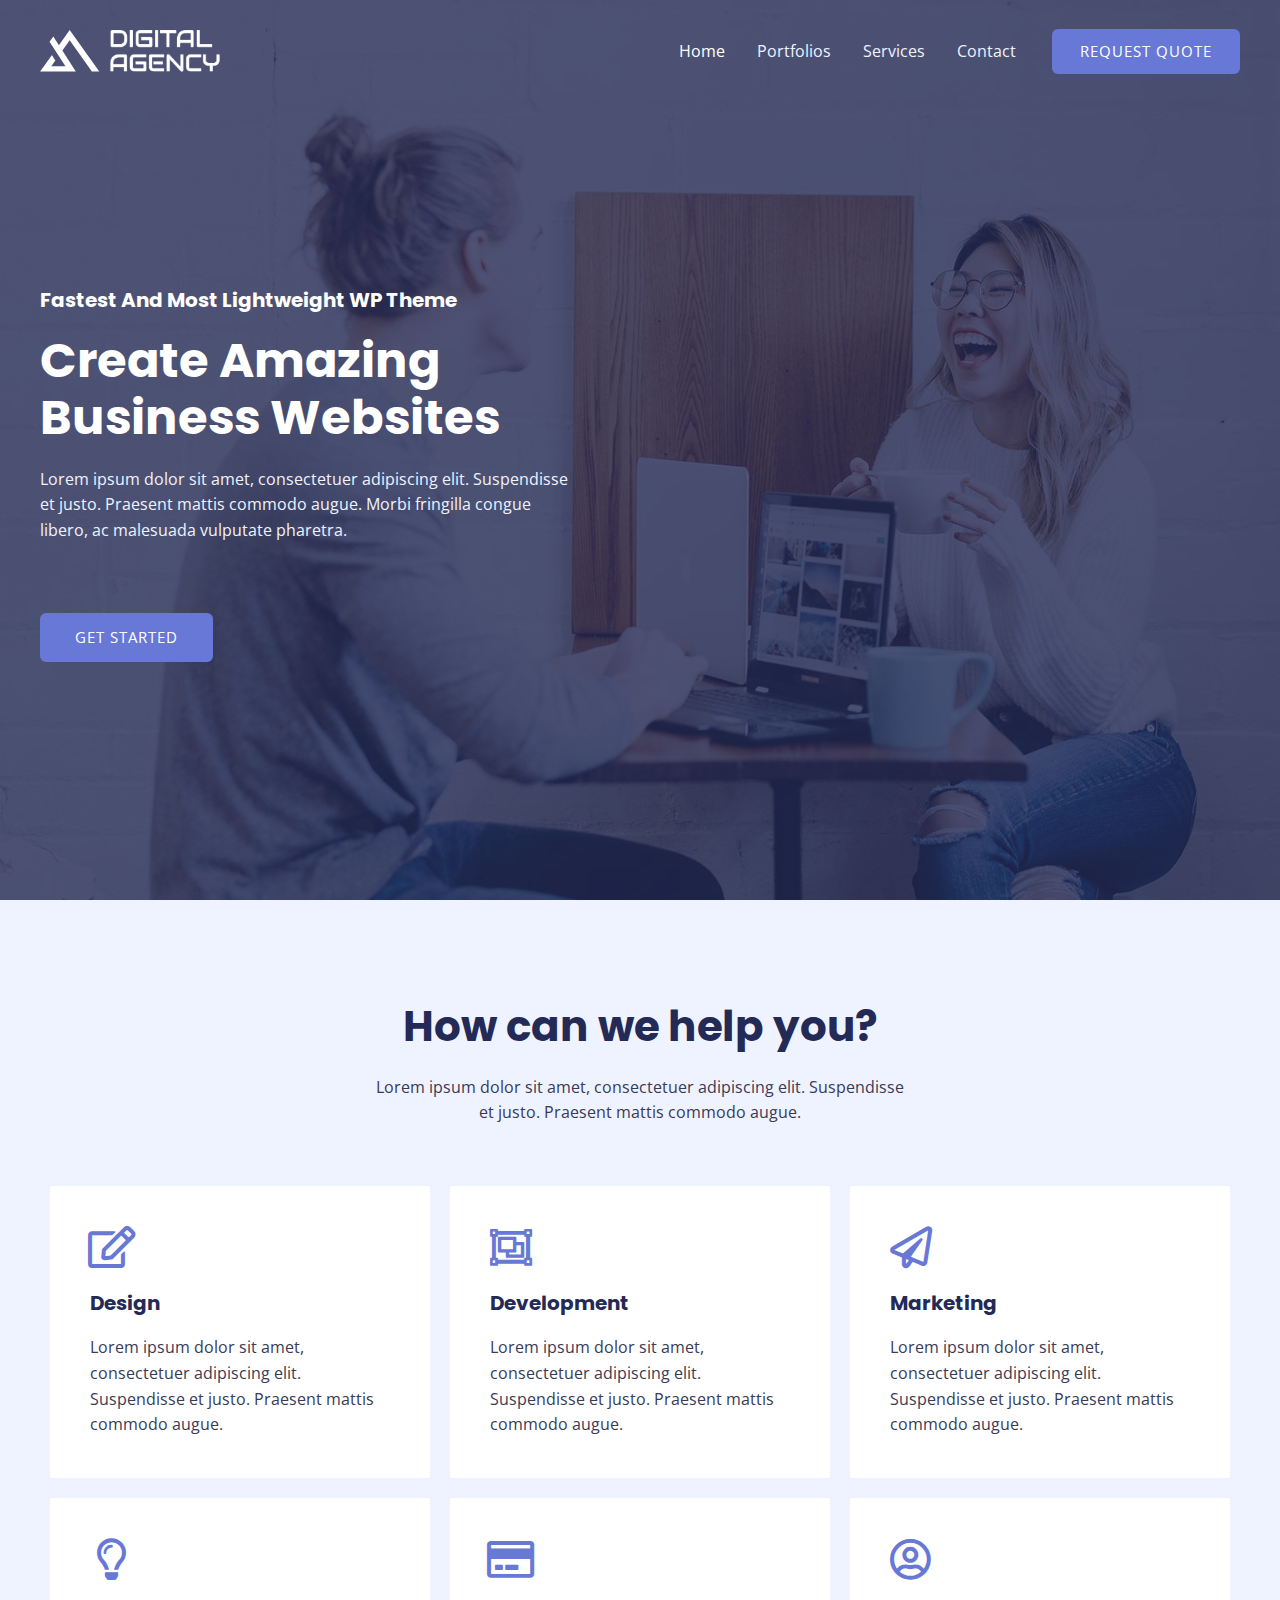
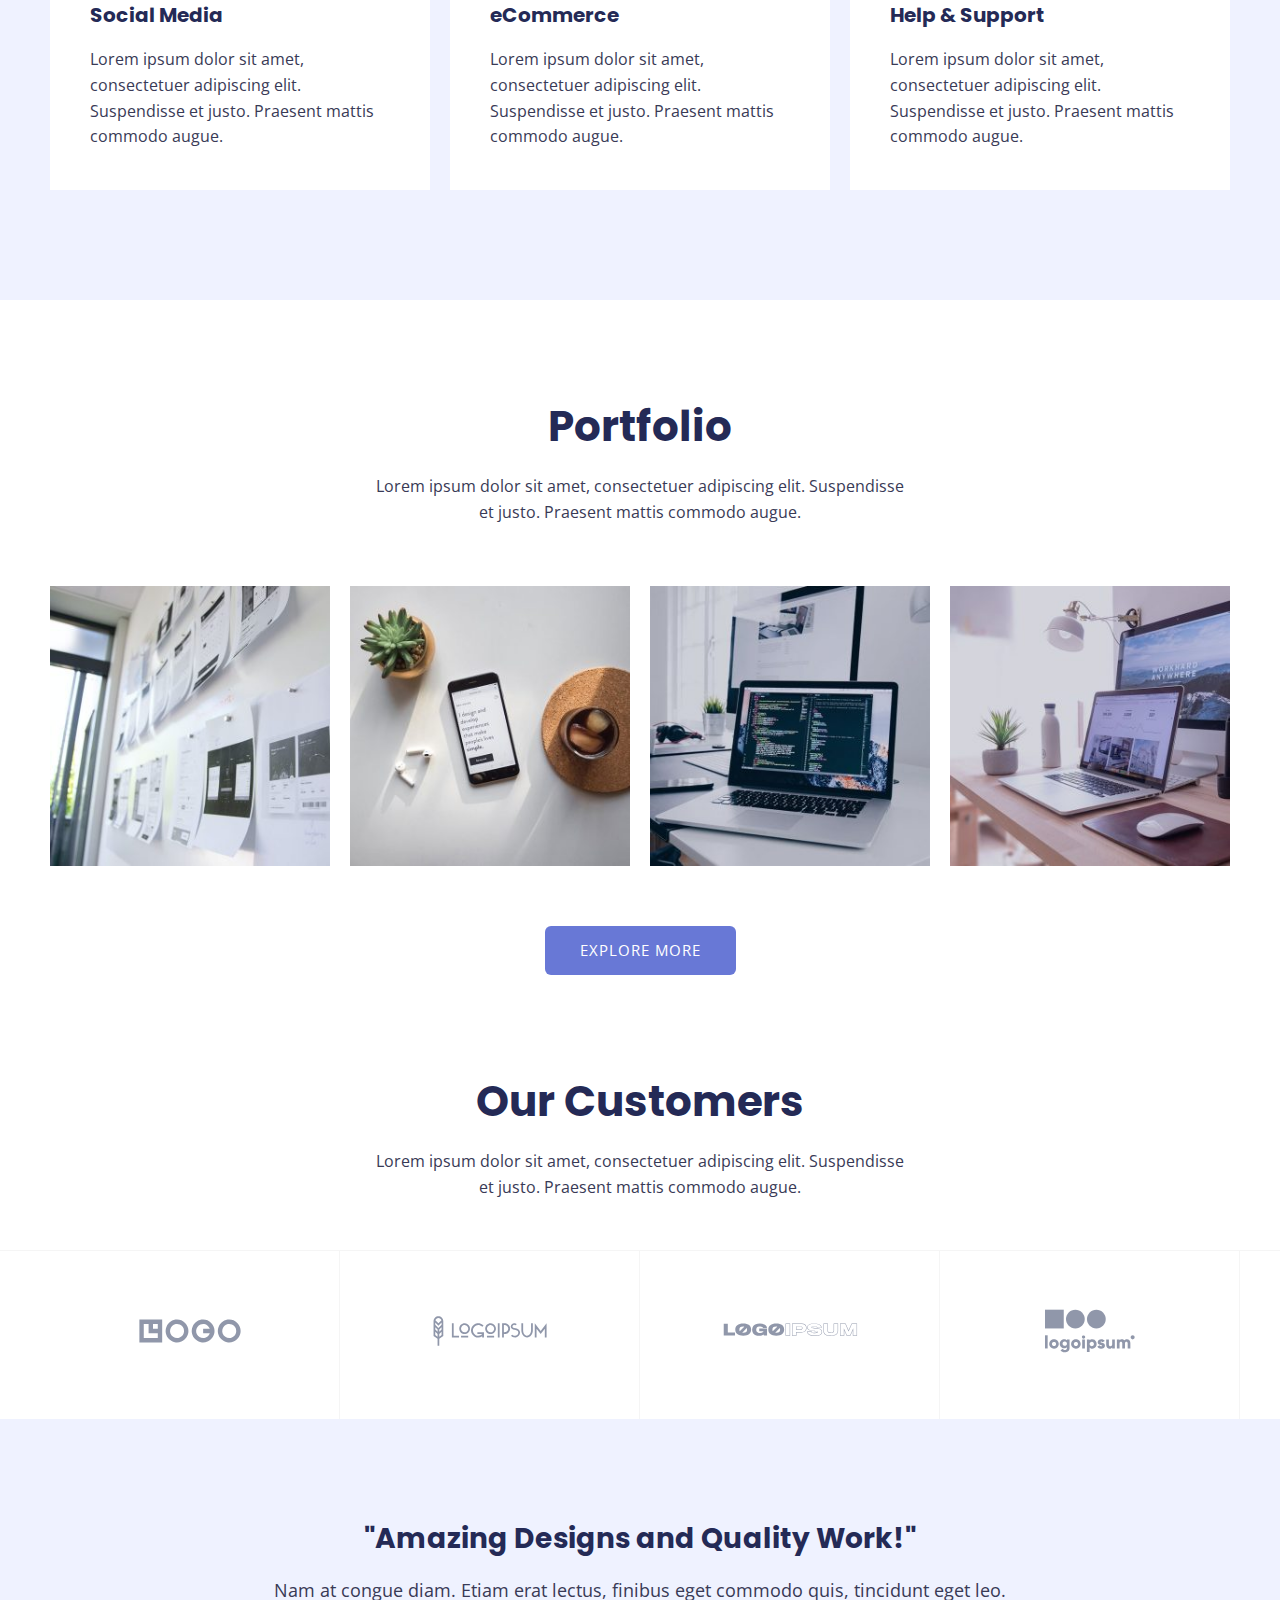
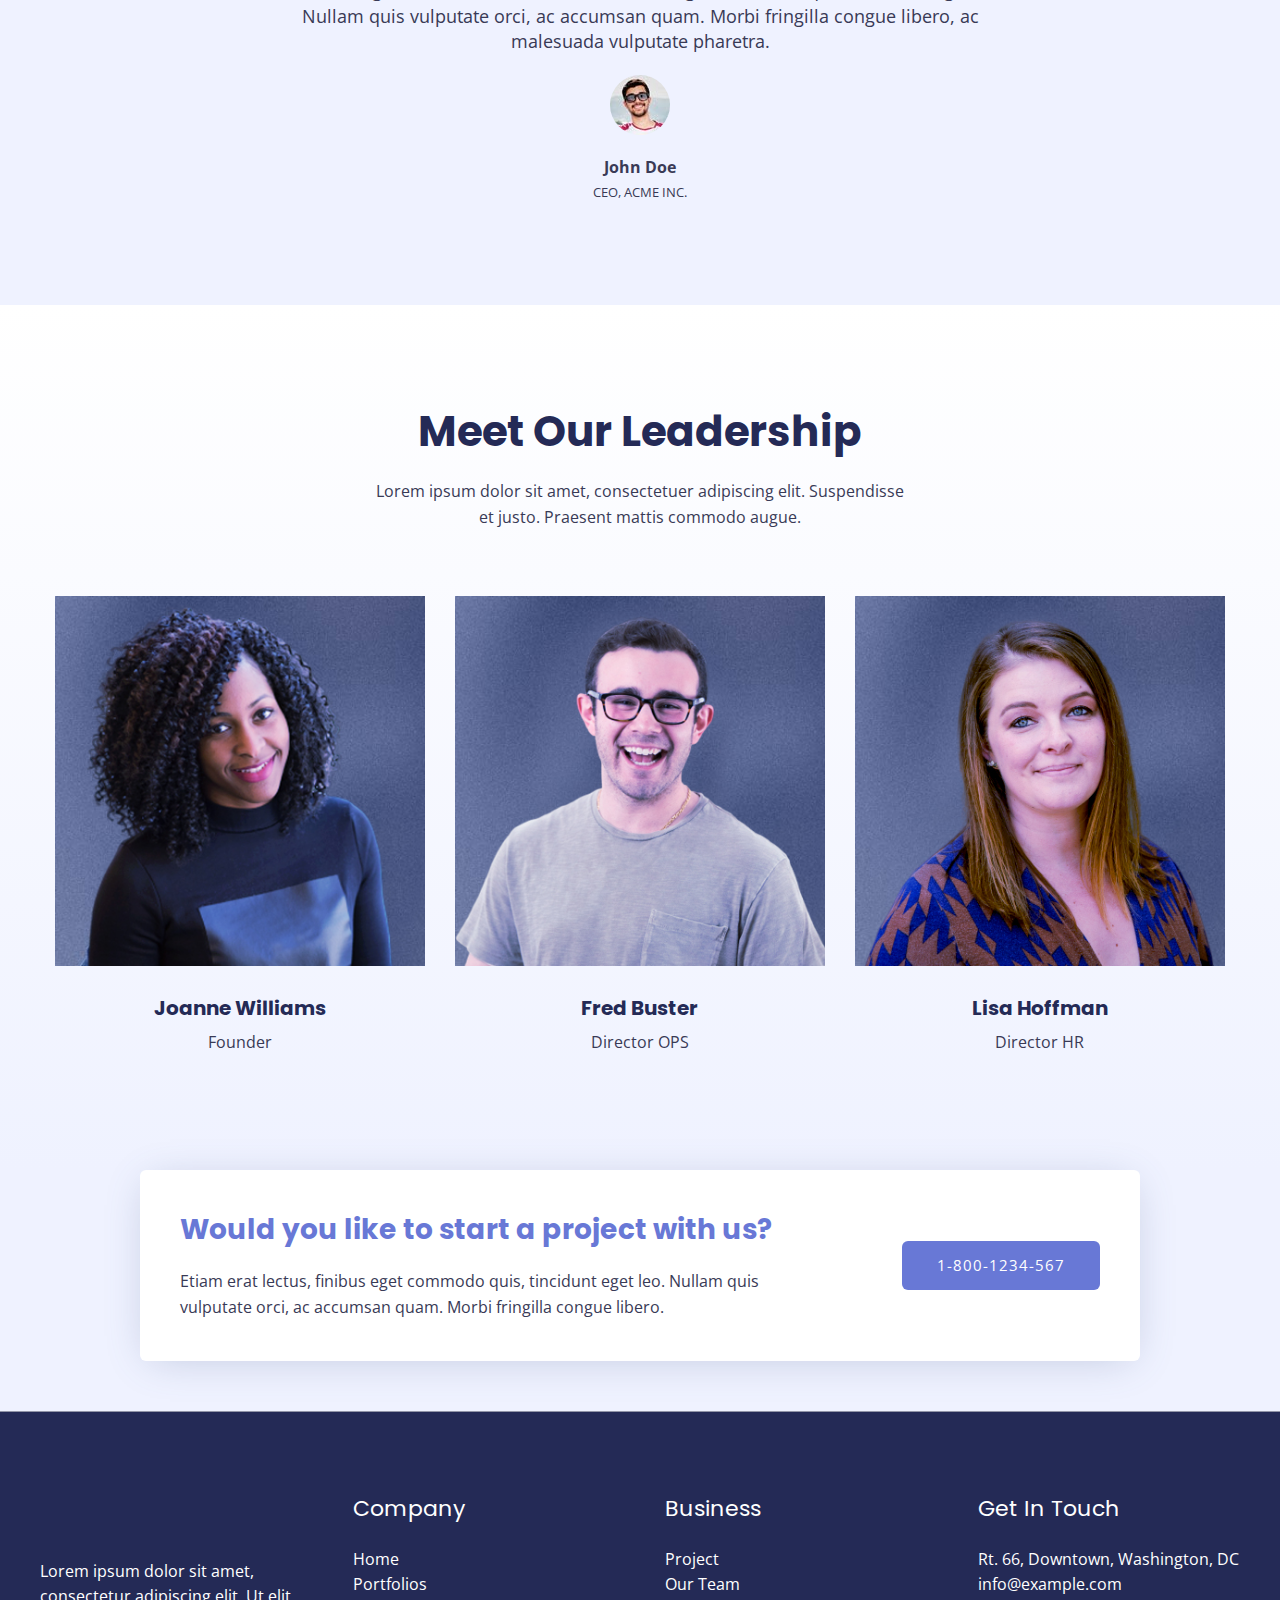
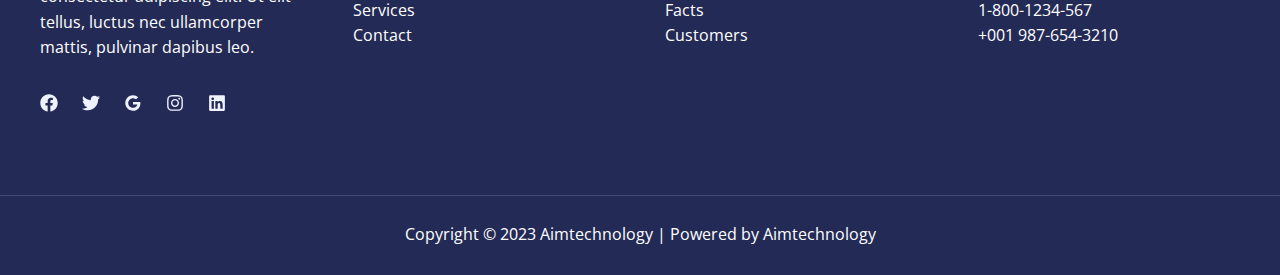
<file: index.html>
<!DOCTYPE html> <html lang="en-US"> <head> <meta charset="UTF-8"> <meta name="viewport" content="width=device-width, initial-scale=1"> 	 <link rel="profile" href="https://gmpg.org/xfn/11">  	 <title>Aimtechnology</title> <meta name='robots' content='max-image-preview:large' /> <link rel='dns-prefetch' href='//fonts.googleapis.com' /> <link rel="alternate" type="application/rss+xml" title="Aimtechnology &raquo; Feed" href="http://aimtechnology.local/feed/" /> <link rel="alternate" type="application/rss+xml" title="Aimtechnology &raquo; Comments Feed" href="http://aimtechnology.local/comments/feed/" /> <link rel="alternate" type="application/rss+xml" title="Aimtechnology &raquo; Home Comments Feed" href="http://aimtechnology.local/home/feed/" /> <script>
window._wpemojiSettings = {"baseUrl":"https:\/\/s.w.org\/images\/core\/emoji\/14.0.0\/72x72\/","ext":".png","svgUrl":"https:\/\/s.w.org\/images\/core\/emoji\/14.0.0\/svg\/","svgExt":".svg","source":{"concatemoji":"http:\/\/aimtechnology.local\/wp-includes\/js\/wp-emoji-release.min.js?ver=6.3.1"}};
/*! This file is auto-generated */
!function(i,n){var o,s,e;function c(e){try{var t={supportTests:e,timestamp:(new Date).valueOf()};sessionStorage.setItem(o,JSON.stringify(t))}catch(e){}}function p(e,t,n){e.clearRect(0,0,e.canvas.width,e.canvas.height),e.fillText(t,0,0);var t=new Uint32Array(e.getImageData(0,0,e.canvas.width,e.canvas.height).data),r=(e.clearRect(0,0,e.canvas.width,e.canvas.height),e.fillText(n,0,0),new Uint32Array(e.getImageData(0,0,e.canvas.width,e.canvas.height).data));return t.every(function(e,t){return e===r[t]})}function u(e,t,n){switch(t){case"flag":return n(e,"\ud83c\udff3\ufe0f\u200d\u26a7\ufe0f","\ud83c\udff3\ufe0f\u200b\u26a7\ufe0f")?!1:!n(e,"\ud83c\uddfa\ud83c\uddf3","\ud83c\uddfa\u200b\ud83c\uddf3")&&!n(e,"\ud83c\udff4\udb40\udc67\udb40\udc62\udb40\udc65\udb40\udc6e\udb40\udc67\udb40\udc7f","\ud83c\udff4\u200b\udb40\udc67\u200b\udb40\udc62\u200b\udb40\udc65\u200b\udb40\udc6e\u200b\udb40\udc67\u200b\udb40\udc7f");case"emoji":return!n(e,"\ud83e\udef1\ud83c\udffb\u200d\ud83e\udef2\ud83c\udfff","\ud83e\udef1\ud83c\udffb\u200b\ud83e\udef2\ud83c\udfff")}return!1}function f(e,t,n){var r="undefined"!=typeof WorkerGlobalScope&&self instanceof WorkerGlobalScope?new OffscreenCanvas(300,150):i.createElement("canvas"),a=r.getContext("2d",{willReadFrequently:!0}),o=(a.textBaseline="top",a.font="600 32px Arial",{});return e.forEach(function(e){o[e]=t(a,e,n)}),o}function t(e){var t=i.createElement("script");t.src=e,t.defer=!0,i.head.appendChild(t)}"undefined"!=typeof Promise&&(o="wpEmojiSettingsSupports",s=["flag","emoji"],n.supports={everything:!0,everythingExceptFlag:!0},e=new Promise(function(e){i.addEventListener("DOMContentLoaded",e,{once:!0})}),new Promise(function(t){var n=function(){try{var e=JSON.parse(sessionStorage.getItem(o));if("object"==typeof e&&"number"==typeof e.timestamp&&(new Date).valueOf()<e.timestamp+604800&&"object"==typeof e.supportTests)return e.supportTests}catch(e){}return null}();if(!n){if("undefined"!=typeof Worker&&"undefined"!=typeof OffscreenCanvas&&"undefined"!=typeof URL&&URL.createObjectURL&&"undefined"!=typeof Blob)try{var e="postMessage("+f.toString()+"("+[JSON.stringify(s),u.toString(),p.toString()].join(",")+"));",r=new Blob([e],{type:"text/javascript"}),a=new Worker(URL.createObjectURL(r),{name:"wpTestEmojiSupports"});return void(a.onmessage=function(e){c(n=e.data),a.terminate(),t(n)})}catch(e){}c(n=f(s,u,p))}t(n)}).then(function(e){for(var t in e)n.supports[t]=e[t],n.supports.everything=n.supports.everything&&n.supports[t],"flag"!==t&&(n.supports.everythingExceptFlag=n.supports.everythingExceptFlag&&n.supports[t]);n.supports.everythingExceptFlag=n.supports.everythingExceptFlag&&!n.supports.flag,n.DOMReady=!1,n.readyCallback=function(){n.DOMReady=!0}}).then(function(){return e}).then(function(){var e;n.supports.everything||(n.readyCallback(),(e=n.source||{}).concatemoji?t(e.concatemoji):e.wpemoji&&e.twemoji&&(t(e.twemoji),t(e.wpemoji)))}))}((window,document),window._wpemojiSettings);
</script> <style> img.wp-smiley, img.emoji { 	display: inline !important; 	border: none !important; 	box-shadow: none !important; 	height: 1em !important; 	width: 1em !important; 	margin: 0 0.07em !important; 	vertical-align: -0.1em !important; 	background: none !important; 	padding: 0 !important; } </style> 	<link rel='stylesheet' id='astra-theme-css-css' href='./css/astra-assets-css-minified-main.min.css' media='all' /> <style id='astra-theme-css-inline-css'> :root{--ast-container-default-xlg-padding:6.67em;--ast-container-default-lg-padding:5.67em;--ast-container-default-slg-padding:4.34em;--ast-container-default-md-padding:3.34em;--ast-container-default-sm-padding:6.67em;--ast-container-default-xs-padding:2.4em;--ast-container-default-xxs-padding:1.4em;--ast-code-block-background:#EEEEEE;--ast-comment-inputs-background:#FAFAFA;}html{font-size:100%;}a,.page-title{color:var(--ast-global-color-1);}a:hover,a:focus{color:var(--ast-global-color-1);}body,button,input,select,textarea,.ast-button,.ast-custom-button{font-family:'Open Sans',sans-serif;font-weight:400;font-size:16px;font-size:1rem;line-height:1.6em;}blockquote{color:var(--ast-global-color-3);}h1,.entry-content h1,.entry-content h1 a,h2,.entry-content h2,.entry-content h2 a,h3,.entry-content h3,.entry-content h3 a,h4,.entry-content h4,.entry-content h4 a,h5,.entry-content h5,.entry-content h5 a,h6,.entry-content h6,.entry-content h6 a,.site-title,.site-title a{font-family:'Poppins',sans-serif;font-weight:700;}.site-title{font-size:35px;font-size:2.1875rem;display:none;}header .custom-logo-link img{max-width:180px;}.astra-logo-svg{width:180px;}.site-header .site-description{font-size:15px;font-size:0.9375rem;display:none;}.entry-title{font-size:30px;font-size:1.875rem;}h1,.entry-content h1,.entry-content h1 a{font-size:48px;font-size:3rem;font-weight:700;font-family:'Poppins',sans-serif;line-height:1.2em;}h2,.entry-content h2,.entry-content h2 a{font-size:42px;font-size:2.625rem;font-family:'Poppins',sans-serif;}h3,.entry-content h3,.entry-content h3 a{font-size:28px;font-size:1.75rem;font-family:'Poppins',sans-serif;}h4,.entry-content h4,.entry-content h4 a{font-size:20px;font-size:1.25rem;line-height:1.2em;font-family:'Poppins',sans-serif;}h5,.entry-content h5,.entry-content h5 a{font-size:18px;font-size:1.125rem;line-height:1.2em;font-family:'Poppins',sans-serif;}h6,.entry-content h6,.entry-content h6 a{font-size:15px;font-size:0.9375rem;line-height:1.25em;font-family:'Poppins',sans-serif;}::selection{background-color:var(--ast-global-color-0);color:#ffffff;}body,h1,.entry-title a,.entry-content h1,.entry-content h1 a,h2,.entry-content h2,.entry-content h2 a,h3,.entry-content h3,.entry-content h3 a,h4,.entry-content h4,.entry-content h4 a,h5,.entry-content h5,.entry-content h5 a,h6,.entry-content h6,.entry-content h6 a{color:var(--ast-global-color-3);}.tagcloud a:hover,.tagcloud a:focus,.tagcloud a.current-item{color:#ffffff;border-color:var(--ast-global-color-1);background-color:var(--ast-global-color-1);}input:focus,input[type="text"]:focus,input[type="email"]:focus,input[type="url"]:focus,input[type="password"]:focus,input[type="reset"]:focus,input[type="search"]:focus,textarea:focus{border-color:var(--ast-global-color-1);}input[type="radio"]:checked,input[type=reset],input[type="checkbox"]:checked,input[type="checkbox"]:hover:checked,input[type="checkbox"]:focus:checked,input[type=range]::-webkit-slider-thumb{border-color:var(--ast-global-color-1);background-color:var(--ast-global-color-1);box-shadow:none;}.site-footer a:hover + .post-count,.site-footer a:focus + .post-count{background:var(--ast-global-color-1);border-color:var(--ast-global-color-1);}.single .nav-links .nav-previous,.single .nav-links .nav-next{color:var(--ast-global-color-1);}.entry-meta,.entry-meta *{line-height:1.45;color:var(--ast-global-color-1);}.entry-meta a:hover,.entry-meta a:hover *,.entry-meta a:focus,.entry-meta a:focus *,.page-links > .page-link,.page-links .page-link:hover,.post-navigation a:hover{color:var(--ast-global-color-1);}#cat option,.secondary .calendar_wrap thead a,.secondary .calendar_wrap thead a:visited{color:var(--ast-global-color-1);}.secondary .calendar_wrap #today,.ast-progress-val span{background:var(--ast-global-color-1);}.secondary a:hover + .post-count,.secondary a:focus + .post-count{background:var(--ast-global-color-1);border-color:var(--ast-global-color-1);}.calendar_wrap #today > a{color:#ffffff;}.page-links .page-link,.single .post-navigation a{color:var(--ast-global-color-1);}.wp-block-latest-posts > li > a{color:var(--ast-global-color-2);}.widget-title,.widget .wp-block-heading{font-size:22px;font-size:1.375rem;color:var(--ast-global-color-3);}a:focus-visible,.ast-menu-toggle:focus-visible,.site .skip-link:focus-visible,.wp-block-loginout input:focus-visible,.wp-block-search.wp-block-search__button-inside .wp-block-search__inside-wrapper,.ast-header-navigation-arrow:focus-visible,.woocommerce .wc-proceed-to-checkout > .checkout-button:focus-visible,.woocommerce .woocommerce-MyAccount-navigation ul li a:focus-visible,.ast-orders-table__row .ast-orders-table__cell:focus-visible,.woocommerce .woocommerce-order-details .order-again > .button:focus-visible,.woocommerce .woocommerce-message a.button.wc-forward:focus-visible,.woocommerce #minus_qty:focus-visible,.woocommerce #plus_qty:focus-visible,a#ast-apply-coupon:focus-visible,.woocommerce .woocommerce-info a:focus-visible,.woocommerce .astra-shop-summary-wrap a:focus-visible,.woocommerce a.wc-forward:focus-visible,#ast-apply-coupon:focus-visible,.woocommerce-js .woocommerce-mini-cart-item a.remove:focus-visible{outline-style:dotted;outline-color:inherit;outline-width:thin;border-color:transparent;}input:focus,input[type="text"]:focus,input[type="email"]:focus,input[type="url"]:focus,input[type="password"]:focus,input[type="reset"]:focus,input[type="search"]:focus,input[type="number"]:focus,textarea:focus,.wp-block-search__input:focus,[data-section="section-header-mobile-trigger"] .ast-button-wrap .ast-mobile-menu-trigger-minimal:focus,.ast-mobile-popup-drawer.active .menu-toggle-close:focus,.woocommerce-ordering select.orderby:focus,#ast-scroll-top:focus,#coupon_code:focus,.woocommerce-page #comment:focus,.woocommerce #reviews #respond input#submit:focus,.woocommerce a.add_to_cart_button:focus,.woocommerce .button.single_add_to_cart_button:focus,.woocommerce .woocommerce-cart-form button:focus,.woocommerce .woocommerce-cart-form__cart-item .quantity .qty:focus,.woocommerce .woocommerce-billing-fields .woocommerce-billing-fields__field-wrapper .woocommerce-input-wrapper > .input-text:focus,.woocommerce #order_comments:focus,.woocommerce #place_order:focus,.woocommerce .woocommerce-address-fields .woocommerce-address-fields__field-wrapper .woocommerce-input-wrapper > .input-text:focus,.woocommerce .woocommerce-MyAccount-content form button:focus,.woocommerce .woocommerce-MyAccount-content .woocommerce-EditAccountForm .woocommerce-form-row .woocommerce-Input.input-text:focus,.woocommerce .ast-woocommerce-container .woocommerce-pagination ul.page-numbers li a:focus,body #content .woocommerce form .form-row .select2-container--default .select2-selection--single:focus,#ast-coupon-code:focus,.woocommerce.woocommerce-js .quantity input[type=number]:focus,.woocommerce-js .woocommerce-mini-cart-item .quantity input[type=number]:focus,.woocommerce p#ast-coupon-trigger:focus{border-style:dotted;border-color:inherit;border-width:thin;outline-color:transparent;}.site-logo-img img{ transition:all 0.2s linear;}.ast-page-builder-template .hentry {margin: 0;}.ast-page-builder-template .site-content > .ast-container {max-width: 100%;padding: 0;}.ast-page-builder-template .site-content #primary {padding: 0;margin: 0;}.ast-page-builder-template .no-results {text-align: center;margin: 4em auto;}.ast-page-builder-template .ast-pagination {padding: 2em;}.ast-page-builder-template .entry-header.ast-no-title.ast-no-thumbnail {margin-top: 0;}.ast-page-builder-template .entry-header.ast-header-without-markup {margin-top: 0;margin-bottom: 0;}.ast-page-builder-template .entry-header.ast-no-title.ast-no-meta {margin-bottom: 0;}.ast-page-builder-template.single .post-navigation {padding-bottom: 2em;}.ast-page-builder-template.single-post .site-content > .ast-container {max-width: 100%;}.ast-page-builder-template .entry-header {margin-top: 4em;margin-left: auto;margin-right: auto;padding-left: 20px;padding-right: 20px;}.single.ast-page-builder-template .entry-header {padding-left: 20px;padding-right: 20px;}.ast-page-builder-template .ast-archive-description {margin: 4em auto 0;padding-left: 20px;padding-right: 20px;}.ast-page-builder-template.ast-no-sidebar .entry-content .alignwide {margin-left: 0;margin-right: 0;}.ast-header-break-point #ast-desktop-header{display:none;}@media (min-width:768px){#ast-mobile-header{display:none;}}.wp-block-buttons.aligncenter{justify-content:center;}@media (max-width:768px){.ast-separate-container #primary,.ast-separate-container #secondary{padding:1.5em 0;}#primary,#secondary{padding:1.5em 0;margin:0;}.ast-left-sidebar #content > .ast-container{display:flex;flex-direction:column-reverse;width:100%;}.ast-separate-container .ast-article-post,.ast-separate-container .ast-article-single{padding:1.5em 2.14em;}.ast-author-box img.avatar{margin:20px 0 0 0;}}@media (min-width:769px){.ast-separate-container.ast-right-sidebar #primary,.ast-separate-container.ast-left-sidebar #primary{border:0;}.search-no-results.ast-separate-container #primary{margin-bottom:4em;}}.elementor-button-wrapper .elementor-button{border-style:solid;text-decoration:none;border-top-width:0px;border-right-width:0px;border-left-width:0px;border-bottom-width:0px;}body .elementor-button.elementor-size-sm,body .elementor-button.elementor-size-xs,body .elementor-button.elementor-size-md,body .elementor-button.elementor-size-lg,body .elementor-button.elementor-size-xl,body .elementor-button{border-top-left-radius:6px;border-top-right-radius:6px;border-bottom-right-radius:6px;border-bottom-left-radius:6px;padding-top:17px;padding-right:35px;padding-bottom:17px;padding-left:35px;}.elementor-button-wrapper .elementor-button{border-color:var(--ast-global-color-0);background-color:var(--ast-global-color-0);}.elementor-button-wrapper .elementor-button:hover,.elementor-button-wrapper .elementor-button:focus{color:#ffffff;background-color:var(--ast-global-color-1);border-color:var(--ast-global-color-1);}.wp-block-button .wp-block-button__link ,.elementor-button-wrapper .elementor-button,.elementor-button-wrapper .elementor-button:visited{color:#ffffff;}.elementor-button-wrapper .elementor-button{font-weight:400;font-size:15px;font-size:0.9375rem;line-height:1em;text-transform:uppercase;letter-spacing:1px;}body .elementor-button.elementor-size-sm,body .elementor-button.elementor-size-xs,body .elementor-button.elementor-size-md,body .elementor-button.elementor-size-lg,body .elementor-button.elementor-size-xl,body .elementor-button{font-size:15px;font-size:0.9375rem;}.wp-block-button .wp-block-button__link:hover,.wp-block-button .wp-block-button__link:focus{color:#ffffff;background-color:var(--ast-global-color-1);border-color:var(--ast-global-color-1);}.elementor-widget-heading h1.elementor-heading-title{line-height:1.2em;}.elementor-widget-heading h4.elementor-heading-title{line-height:1.2em;}.elementor-widget-heading h5.elementor-heading-title{line-height:1.2em;}.elementor-widget-heading h6.elementor-heading-title{line-height:1.25em;}.wp-block-button .wp-block-button__link,.wp-block-search .wp-block-search__button,body .wp-block-file .wp-block-file__button{border-style:solid;border-top-width:0px;border-right-width:0px;border-left-width:0px;border-bottom-width:0px;border-color:var(--ast-global-color-0);background-color:var(--ast-global-color-0);color:#ffffff;font-family:inherit;font-weight:400;line-height:1em;text-transform:uppercase;letter-spacing:1px;font-size:15px;font-size:0.9375rem;border-top-left-radius:6px;border-top-right-radius:6px;border-bottom-right-radius:6px;border-bottom-left-radius:6px;padding-top:17px;padding-right:35px;padding-bottom:17px;padding-left:35px;}.menu-toggle,button,.ast-button,.ast-custom-button,.button,input#submit,input[type="button"],input[type="submit"],input[type="reset"],form[CLASS*="wp-block-search__"].wp-block-search .wp-block-search__inside-wrapper .wp-block-search__button,body .wp-block-file .wp-block-file__button,.woocommerce-js a.button,.woocommerce button.button,.woocommerce .woocommerce-message a.button,.woocommerce #respond input#submit.alt,.woocommerce input.button.alt,.woocommerce input.button,.woocommerce input.button:disabled,.woocommerce input.button:disabled[disabled],.woocommerce input.button:disabled:hover,.woocommerce input.button:disabled[disabled]:hover,.woocommerce #respond input#submit,.woocommerce button.button.alt.disabled,.wc-block-grid__products .wc-block-grid__product .wp-block-button__link,.wc-block-grid__product-onsale,[CLASS*="wc-block"] button,.woocommerce-js .astra-cart-drawer .astra-cart-drawer-content .woocommerce-mini-cart__buttons .button:not(.checkout):not(.ast-continue-shopping),.woocommerce-js .astra-cart-drawer .astra-cart-drawer-content .woocommerce-mini-cart__buttons a.checkout,.woocommerce button.button.alt.disabled.wc-variation-selection-needed{border-style:solid;border-top-width:0px;border-right-width:0px;border-left-width:0px;border-bottom-width:0px;color:#ffffff;border-color:var(--ast-global-color-0);background-color:var(--ast-global-color-0);padding-top:17px;padding-right:35px;padding-bottom:17px;padding-left:35px;font-family:inherit;font-weight:400;font-size:15px;font-size:0.9375rem;line-height:1em;text-transform:uppercase;letter-spacing:1px;border-top-left-radius:6px;border-top-right-radius:6px;border-bottom-right-radius:6px;border-bottom-left-radius:6px;}button:focus,.menu-toggle:hover,button:hover,.ast-button:hover,.ast-custom-button:hover .button:hover,.ast-custom-button:hover ,input[type=reset]:hover,input[type=reset]:focus,input#submit:hover,input#submit:focus,input[type="button"]:hover,input[type="button"]:focus,input[type="submit"]:hover,input[type="submit"]:focus,form[CLASS*="wp-block-search__"].wp-block-search .wp-block-search__inside-wrapper .wp-block-search__button:hover,form[CLASS*="wp-block-search__"].wp-block-search .wp-block-search__inside-wrapper .wp-block-search__button:focus,body .wp-block-file .wp-block-file__button:hover,body .wp-block-file .wp-block-file__button:focus,.woocommerce-js a.button:hover,.woocommerce button.button:hover,.woocommerce .woocommerce-message a.button:hover,.woocommerce #respond input#submit:hover,.woocommerce #respond input#submit.alt:hover,.woocommerce input.button.alt:hover,.woocommerce input.button:hover,.woocommerce button.button.alt.disabled:hover,.wc-block-grid__products .wc-block-grid__product .wp-block-button__link:hover,[CLASS*="wc-block"] button:hover,.woocommerce-js .astra-cart-drawer .astra-cart-drawer-content .woocommerce-mini-cart__buttons .button:not(.checkout):not(.ast-continue-shopping):hover,.woocommerce-js .astra-cart-drawer .astra-cart-drawer-content .woocommerce-mini-cart__buttons a.checkout:hover,.woocommerce button.button.alt.disabled.wc-variation-selection-needed:hover{color:#ffffff;background-color:var(--ast-global-color-1);border-color:var(--ast-global-color-1);}@media (max-width:768px){.ast-mobile-header-stack .main-header-bar .ast-search-menu-icon{display:inline-block;}.ast-header-break-point.ast-header-custom-item-outside .ast-mobile-header-stack .main-header-bar .ast-search-icon{margin:0;}.ast-comment-avatar-wrap img{max-width:2.5em;}.ast-separate-container .ast-comment-list li.depth-1{padding:1.5em 2.14em;}.ast-separate-container .comment-respond{padding:2em 2.14em;}.ast-comment-meta{padding:0 1.8888em 1.3333em;}}@media (min-width:544px){.ast-container{max-width:100%;}}@media (max-width:544px){.ast-separate-container .ast-article-post,.ast-separate-container .ast-article-single,.ast-separate-container .comments-title,.ast-separate-container .ast-archive-description{padding:1.5em 1em;}.ast-separate-container #content .ast-container{padding-left:0.54em;padding-right:0.54em;}.ast-separate-container .ast-comment-list li.depth-1{padding:1.5em 1em;margin-bottom:1.5em;}.ast-separate-container .ast-comment-list .bypostauthor{padding:.5em;}.ast-search-menu-icon.ast-dropdown-active .search-field{width:170px;}}body,.ast-separate-container{background-color:var(--ast-global-color-4);;background-image:none;;}@media (max-width:768px){.site-title{display:none;}.site-header .site-description{display:none;}.entry-title{font-size:30px;}h1,.entry-content h1,.entry-content h1 a{font-size:40px;}h2,.entry-content h2,.entry-content h2 a{font-size:35px;}h3,.entry-content h3,.entry-content h3 a{font-size:24px;}.astra-logo-svg{width:140px;}header .custom-logo-link img,.ast-header-break-point .site-logo-img .custom-mobile-logo-link img{max-width:140px;}}@media (max-width:544px){.site-title{display:none;}.site-header .site-description{display:none;}.entry-title{font-size:30px;}h1,.entry-content h1,.entry-content h1 a{font-size:28px;}h2,.entry-content h2,.entry-content h2 a{font-size:24px;}h3,.entry-content h3,.entry-content h3 a{font-size:20px;}h4,.entry-content h4,.entry-content h4 a{font-size:18px;font-size:1.125rem;}h5,.entry-content h5,.entry-content h5 a{font-size:17px;font-size:1.0625rem;}h6,.entry-content h6,.entry-content h6 a{font-size:15px;font-size:0.9375rem;}header .custom-logo-link img,.ast-header-break-point .site-branding img,.ast-header-break-point .custom-logo-link img{max-width:120px;}.astra-logo-svg{width:120px;}.ast-header-break-point .site-logo-img .custom-mobile-logo-link img{max-width:120px;}}@media (max-width:768px){html{font-size:91.2%;}}@media (max-width:544px){html{font-size:91.2%;}}@media (min-width:769px){.ast-container{max-width:1240px;}}@media (min-width:769px){.site-content .ast-container{display:flex;}}@media (max-width:768px){.site-content .ast-container{flex-direction:column;}}@media (min-width:769px){.main-header-menu .sub-menu .menu-item.ast-left-align-sub-menu:hover > .sub-menu,.main-header-menu .sub-menu .menu-item.ast-left-align-sub-menu.focus > .sub-menu{margin-left:-2px;}}.ast-theme-transparent-header [data-section="section-header-mobile-trigger"] .ast-button-wrap .ast-mobile-menu-trigger-fill,.ast-theme-transparent-header [data-section="section-header-mobile-trigger"] .ast-button-wrap .ast-mobile-menu-trigger-minimal{border:none;}blockquote,cite {font-style: initial;}.wp-block-file {display: flex;align-items: center;flex-wrap: wrap;justify-content: space-between;}.wp-block-pullquote {border: none;}.wp-block-pullquote blockquote::before {content: "\201D";font-family: "Helvetica",sans-serif;display: flex;transform: rotate( 180deg );font-size: 6rem;font-style: normal;line-height: 1;font-weight: bold;align-items: center;justify-content: center;}.has-text-align-right > blockquote::before {justify-content: flex-start;}.has-text-align-left > blockquote::before {justify-content: flex-end;}figure.wp-block-pullquote.is-style-solid-color blockquote {max-width: 100%;text-align: inherit;}html body {--wp--custom--ast-default-block-top-padding: 3em;--wp--custom--ast-default-block-right-padding: 3em;--wp--custom--ast-default-block-bottom-padding: 3em;--wp--custom--ast-default-block-left-padding: 3em;--wp--custom--ast-container-width: 1200px;--wp--custom--ast-content-width-size: 1200px;--wp--custom--ast-wide-width-size: calc(1200px + var(--wp--custom--ast-default-block-left-padding) + var(--wp--custom--ast-default-block-right-padding));}.ast-narrow-container {--wp--custom--ast-content-width-size: 750px;--wp--custom--ast-wide-width-size: 750px;}@media(max-width: 768px) {html body {--wp--custom--ast-default-block-top-padding: 3em;--wp--custom--ast-default-block-right-padding: 2em;--wp--custom--ast-default-block-bottom-padding: 3em;--wp--custom--ast-default-block-left-padding: 2em;}}@media(max-width: 544px) {html body {--wp--custom--ast-default-block-top-padding: 3em;--wp--custom--ast-default-block-right-padding: 1.5em;--wp--custom--ast-default-block-bottom-padding: 3em;--wp--custom--ast-default-block-left-padding: 1.5em;}}.entry-content > .wp-block-group,.entry-content > .wp-block-cover,.entry-content > .wp-block-columns {padding-top: var(--wp--custom--ast-default-block-top-padding);padding-right: var(--wp--custom--ast-default-block-right-padding);padding-bottom: var(--wp--custom--ast-default-block-bottom-padding);padding-left: var(--wp--custom--ast-default-block-left-padding);}.ast-plain-container.ast-no-sidebar .entry-content > .alignfull,.ast-page-builder-template .ast-no-sidebar .entry-content > .alignfull {margin-left: calc( -50vw + 50%);margin-right: calc( -50vw + 50%);max-width: 100vw;width: 100vw;}.ast-plain-container.ast-no-sidebar .entry-content .alignfull .alignfull,.ast-page-builder-template.ast-no-sidebar .entry-content .alignfull .alignfull,.ast-plain-container.ast-no-sidebar .entry-content .alignfull .alignwide,.ast-page-builder-template.ast-no-sidebar .entry-content .alignfull .alignwide,.ast-plain-container.ast-no-sidebar .entry-content .alignwide .alignfull,.ast-page-builder-template.ast-no-sidebar .entry-content .alignwide .alignfull,.ast-plain-container.ast-no-sidebar .entry-content .alignwide .alignwide,.ast-page-builder-template.ast-no-sidebar .entry-content .alignwide .alignwide,.ast-plain-container.ast-no-sidebar .entry-content .wp-block-column .alignfull,.ast-page-builder-template.ast-no-sidebar .entry-content .wp-block-column .alignfull,.ast-plain-container.ast-no-sidebar .entry-content .wp-block-column .alignwide,.ast-page-builder-template.ast-no-sidebar .entry-content .wp-block-column .alignwide {margin-left: auto;margin-right: auto;width: 100%;}[ast-blocks-layout] .wp-block-separator:not(.is-style-dots) {height: 0;}[ast-blocks-layout] .wp-block-separator {margin: 20px auto;}[ast-blocks-layout] .wp-block-separator:not(.is-style-wide):not(.is-style-dots) {max-width: 100px;}[ast-blocks-layout] .wp-block-separator.has-background {padding: 0;}.entry-content[ast-blocks-layout] > * {max-width: var(--wp--custom--ast-content-width-size);margin-left: auto;margin-right: auto;}.entry-content[ast-blocks-layout] > .alignwide {max-width: var(--wp--custom--ast-wide-width-size);}.entry-content[ast-blocks-layout] .alignfull {max-width: none;}.entry-content .wp-block-columns {margin-bottom: 0;}blockquote {margin: 1.5em;border: none;}.wp-block-quote:not(.has-text-align-right):not(.has-text-align-center) {border-left: 5px solid rgba(0,0,0,0.05);}.has-text-align-right > blockquote,blockquote.has-text-align-right {border-right: 5px solid rgba(0,0,0,0.05);}.has-text-align-left > blockquote,blockquote.has-text-align-left {border-left: 5px solid rgba(0,0,0,0.05);}.wp-block-site-tagline,.wp-block-latest-posts .read-more {margin-top: 15px;}.wp-block-loginout p label {display: block;}.wp-block-loginout p:not(.login-remember):not(.login-submit) input {width: 100%;}.wp-block-loginout input:focus {border-color: transparent;}.wp-block-loginout input:focus {outline: thin dotted;}.entry-content .wp-block-media-text .wp-block-media-text__content {padding: 0 0 0 8%;}.entry-content .wp-block-media-text.has-media-on-the-right .wp-block-media-text__content {padding: 0 8% 0 0;}.entry-content .wp-block-media-text.has-background .wp-block-media-text__content {padding: 8%;}.entry-content .wp-block-cover:not([class*="background-color"]) .wp-block-cover__inner-container,.entry-content .wp-block-cover:not([class*="background-color"]) .wp-block-cover-image-text,.entry-content .wp-block-cover:not([class*="background-color"]) .wp-block-cover-text,.entry-content .wp-block-cover-image:not([class*="background-color"]) .wp-block-cover__inner-container,.entry-content .wp-block-cover-image:not([class*="background-color"]) .wp-block-cover-image-text,.entry-content .wp-block-cover-image:not([class*="background-color"]) .wp-block-cover-text {color: var(--ast-global-color-5);}.wp-block-loginout .login-remember input {width: 1.1rem;height: 1.1rem;margin: 0 5px 4px 0;vertical-align: middle;}.wp-block-latest-posts > li > *:first-child,.wp-block-latest-posts:not(.is-grid) > li:first-child {margin-top: 0;}.wp-block-search__inside-wrapper .wp-block-search__input {padding: 0 10px;color: var(--ast-global-color-3);background: var(--ast-global-color-5);border-color: var(--ast-border-color);}.wp-block-latest-posts .read-more {margin-bottom: 1.5em;}.wp-block-search__no-button .wp-block-search__inside-wrapper .wp-block-search__input {padding-top: 5px;padding-bottom: 5px;}.wp-block-latest-posts .wp-block-latest-posts__post-date,.wp-block-latest-posts .wp-block-latest-posts__post-author {font-size: 1rem;}.wp-block-latest-posts > li > *,.wp-block-latest-posts:not(.is-grid) > li {margin-top: 12px;margin-bottom: 12px;}.ast-page-builder-template .entry-content[ast-blocks-layout] > *,.ast-page-builder-template .entry-content[ast-blocks-layout] > .alignfull > * {max-width: none;}.ast-page-builder-template .entry-content[ast-blocks-layout] > .alignwide > * {max-width: var(--wp--custom--ast-wide-width-size);}.ast-page-builder-template .entry-content[ast-blocks-layout] > .inherit-container-width > *,.ast-page-builder-template .entry-content[ast-blocks-layout] > * > *,.entry-content[ast-blocks-layout] > .wp-block-cover .wp-block-cover__inner-container {max-width: var(--wp--custom--ast-content-width-size);margin-left: auto;margin-right: auto;}.entry-content[ast-blocks-layout] .wp-block-cover:not(.alignleft):not(.alignright) {width: auto;}@media(max-width: 1200px) {.ast-separate-container .entry-content > .alignfull,.ast-separate-container .entry-content[ast-blocks-layout] > .alignwide,.ast-plain-container .entry-content[ast-blocks-layout] > .alignwide,.ast-plain-container .entry-content .alignfull {margin-left: calc(-1 * min(var(--ast-container-default-xlg-padding),20px)) ;margin-right: calc(-1 * min(var(--ast-container-default-xlg-padding),20px));}}@media(min-width: 1201px) {.ast-separate-container .entry-content > .alignfull {margin-left: calc(-1 * var(--ast-container-default-xlg-padding) );margin-right: calc(-1 * var(--ast-container-default-xlg-padding) );}.ast-separate-container .entry-content[ast-blocks-layout] > .alignwide,.ast-plain-container .entry-content[ast-blocks-layout] > .alignwide {margin-left: calc(-1 * var(--wp--custom--ast-default-block-left-padding) );margin-right: calc(-1 * var(--wp--custom--ast-default-block-right-padding) );}}@media(min-width: 768px) {.ast-separate-container .entry-content .wp-block-group.alignwide:not(.inherit-container-width) > :where(:not(.alignleft):not(.alignright)),.ast-plain-container .entry-content .wp-block-group.alignwide:not(.inherit-container-width) > :where(:not(.alignleft):not(.alignright)) {max-width: calc( var(--wp--custom--ast-content-width-size) + 80px );}.ast-plain-container.ast-right-sidebar .entry-content[ast-blocks-layout] .alignfull,.ast-plain-container.ast-left-sidebar .entry-content[ast-blocks-layout] .alignfull {margin-left: -60px;margin-right: -60px;}}@media(min-width: 544px) {.entry-content > .alignleft {margin-right: 20px;}.entry-content > .alignright {margin-left: 20px;}}@media (max-width:544px){.wp-block-columns .wp-block-column:not(:last-child){margin-bottom:20px;}.wp-block-latest-posts{margin:0;}}@media( max-width: 600px ) {.entry-content .wp-block-media-text .wp-block-media-text__content,.entry-content .wp-block-media-text.has-media-on-the-right .wp-block-media-text__content {padding: 8% 0 0;}.entry-content .wp-block-media-text.has-background .wp-block-media-text__content {padding: 8%;}}.ast-page-builder-template .entry-header {padding-left: 0;}.ast-narrow-container .site-content .wp-block-uagb-image--align-full .wp-block-uagb-image__figure {max-width: 100%;margin-left: auto;margin-right: auto;}:root .has-ast-global-color-0-color{color:var(--ast-global-color-0);}:root .has-ast-global-color-0-background-color{background-color:var(--ast-global-color-0);}:root .wp-block-button .has-ast-global-color-0-color{color:var(--ast-global-color-0);}:root .wp-block-button .has-ast-global-color-0-background-color{background-color:var(--ast-global-color-0);}:root .has-ast-global-color-1-color{color:var(--ast-global-color-1);}:root .has-ast-global-color-1-background-color{background-color:var(--ast-global-color-1);}:root .wp-block-button .has-ast-global-color-1-color{color:var(--ast-global-color-1);}:root .wp-block-button .has-ast-global-color-1-background-color{background-color:var(--ast-global-color-1);}:root .has-ast-global-color-2-color{color:var(--ast-global-color-2);}:root .has-ast-global-color-2-background-color{background-color:var(--ast-global-color-2);}:root .wp-block-button .has-ast-global-color-2-color{color:var(--ast-global-color-2);}:root .wp-block-button .has-ast-global-color-2-background-color{background-color:var(--ast-global-color-2);}:root .has-ast-global-color-3-color{color:var(--ast-global-color-3);}:root .has-ast-global-color-3-background-color{background-color:var(--ast-global-color-3);}:root .wp-block-button .has-ast-global-color-3-color{color:var(--ast-global-color-3);}:root .wp-block-button .has-ast-global-color-3-background-color{background-color:var(--ast-global-color-3);}:root .has-ast-global-color-4-color{color:var(--ast-global-color-4);}:root .has-ast-global-color-4-background-color{background-color:var(--ast-global-color-4);}:root .wp-block-button .has-ast-global-color-4-color{color:var(--ast-global-color-4);}:root .wp-block-button .has-ast-global-color-4-background-color{background-color:var(--ast-global-color-4);}:root .has-ast-global-color-5-color{color:var(--ast-global-color-5);}:root .has-ast-global-color-5-background-color{background-color:var(--ast-global-color-5);}:root .wp-block-button .has-ast-global-color-5-color{color:var(--ast-global-color-5);}:root .wp-block-button .has-ast-global-color-5-background-color{background-color:var(--ast-global-color-5);}:root .has-ast-global-color-6-color{color:var(--ast-global-color-6);}:root .has-ast-global-color-6-background-color{background-color:var(--ast-global-color-6);}:root .wp-block-button .has-ast-global-color-6-color{color:var(--ast-global-color-6);}:root .wp-block-button .has-ast-global-color-6-background-color{background-color:var(--ast-global-color-6);}:root .has-ast-global-color-7-color{color:var(--ast-global-color-7);}:root .has-ast-global-color-7-background-color{background-color:var(--ast-global-color-7);}:root .wp-block-button .has-ast-global-color-7-color{color:var(--ast-global-color-7);}:root .wp-block-button .has-ast-global-color-7-background-color{background-color:var(--ast-global-color-7);}:root .has-ast-global-color-8-color{color:var(--ast-global-color-8);}:root .has-ast-global-color-8-background-color{background-color:var(--ast-global-color-8);}:root .wp-block-button .has-ast-global-color-8-color{color:var(--ast-global-color-8);}:root .wp-block-button .has-ast-global-color-8-background-color{background-color:var(--ast-global-color-8);}:root{--ast-global-color-0:#6878d6;--ast-global-color-1:#4d61d6;--ast-global-color-2:#242a56;--ast-global-color-3:#393a56;--ast-global-color-4:#eff2ff;--ast-global-color-5:#ffffff;--ast-global-color-6:#eff2ff;--ast-global-color-7:#FBFCFF;--ast-global-color-8:#BFD1FF;}:root {--ast-border-color : #dddddd;}.ast-single-entry-banner {-js-display: flex;display: flex;flex-direction: column;justify-content: center;text-align: center;position: relative;background: #eeeeee;}.ast-single-entry-banner[data-banner-layout="layout-1"] {max-width: 1200px;background: inherit;padding: 20px 0;}.ast-single-entry-banner[data-banner-width-type="custom"] {margin: 0 auto;width: 100%;}.ast-single-entry-banner + .site-content .entry-header {margin-bottom: 0;}header.entry-header .entry-title{font-size:30px;font-size:1.875rem;}header.entry-header > *:not(:last-child){margin-bottom:10px;}.ast-archive-entry-banner {-js-display: flex;display: flex;flex-direction: column;justify-content: center;text-align: center;position: relative;background: #eeeeee;}.ast-archive-entry-banner[data-banner-width-type="custom"] {margin: 0 auto;width: 100%;}.ast-archive-entry-banner[data-banner-layout="layout-1"] {background: inherit;padding: 20px 0;text-align: left;}body.archive .ast-archive-description{max-width:1200px;width:100%;text-align:left;padding-top:3em;padding-right:3em;padding-bottom:3em;padding-left:3em;}body.archive .ast-archive-description .ast-archive-title,body.archive .ast-archive-description .ast-archive-title *{font-size:40px;font-size:2.5rem;}body.archive .ast-archive-description > *:not(:last-child){margin-bottom:10px;}@media (max-width:768px){body.archive .ast-archive-description{text-align:left;}}@media (max-width:544px){body.archive .ast-archive-description{text-align:left;}}@media (min-width:768px){.ast-theme-transparent-header #masthead{position:absolute;left:0;right:0;}.ast-theme-transparent-header .main-header-bar,.ast-theme-transparent-header.ast-header-break-point .main-header-bar{background:none;}body.elementor-editor-active.ast-theme-transparent-header #masthead,.fl-builder-edit .ast-theme-transparent-header #masthead,body.vc_editor.ast-theme-transparent-header #masthead,body.brz-ed.ast-theme-transparent-header #masthead{z-index:0;}.ast-header-break-point.ast-replace-site-logo-transparent.ast-theme-transparent-header .custom-mobile-logo-link{display:none;}.ast-header-break-point.ast-replace-site-logo-transparent.ast-theme-transparent-header .transparent-custom-logo{display:inline-block;}.ast-theme-transparent-header .ast-above-header,.ast-theme-transparent-header .ast-above-header.ast-above-header-bar{background-image:none;background-color:transparent;}.ast-theme-transparent-header .ast-below-header{background-image:none;background-color:transparent;}}.ast-theme-transparent-header .ast-builder-menu .main-header-menu,.ast-theme-transparent-header .ast-builder-menu .main-header-menu .menu-link,.ast-theme-transparent-header [CLASS*="ast-builder-menu-"] .main-header-menu .menu-item > .menu-link,.ast-theme-transparent-header .ast-masthead-custom-menu-items,.ast-theme-transparent-header .ast-masthead-custom-menu-items a,.ast-theme-transparent-header .ast-builder-menu .main-header-menu .menu-item > .ast-menu-toggle,.ast-theme-transparent-header .ast-builder-menu .main-header-menu .menu-item > .ast-menu-toggle,.ast-theme-transparent-header .ast-above-header-navigation a,.ast-header-break-point.ast-theme-transparent-header .ast-above-header-navigation a,.ast-header-break-point.ast-theme-transparent-header .ast-above-header-navigation > ul.ast-above-header-menu > .menu-item-has-children:not(.current-menu-item) > .ast-menu-toggle,.ast-theme-transparent-header .ast-below-header-menu,.ast-theme-transparent-header .ast-below-header-menu a,.ast-header-break-point.ast-theme-transparent-header .ast-below-header-menu a,.ast-header-break-point.ast-theme-transparent-header .ast-below-header-menu,.ast-theme-transparent-header .main-header-menu .menu-link{color:var(--ast-global-color-4);}.ast-theme-transparent-header .ast-builder-menu .main-header-menu .menu-item:hover > .menu-link,.ast-theme-transparent-header .ast-builder-menu .main-header-menu .menu-item:hover > .ast-menu-toggle,.ast-theme-transparent-header .ast-builder-menu .main-header-menu .ast-masthead-custom-menu-items a:hover,.ast-theme-transparent-header .ast-builder-menu .main-header-menu .focus > .menu-link,.ast-theme-transparent-header .ast-builder-menu .main-header-menu .focus > .ast-menu-toggle,.ast-theme-transparent-header .ast-builder-menu .main-header-menu .current-menu-item > .menu-link,.ast-theme-transparent-header .ast-builder-menu .main-header-menu .current-menu-ancestor > .menu-link,.ast-theme-transparent-header .ast-builder-menu .main-header-menu .current-menu-item > .ast-menu-toggle,.ast-theme-transparent-header .ast-builder-menu .main-header-menu .current-menu-ancestor > .ast-menu-toggle,.ast-theme-transparent-header [CLASS*="ast-builder-menu-"] .main-header-menu .current-menu-item > .menu-link,.ast-theme-transparent-header [CLASS*="ast-builder-menu-"] .main-header-menu .current-menu-ancestor > .menu-link,.ast-theme-transparent-header [CLASS*="ast-builder-menu-"] .main-header-menu .current-menu-item > .ast-menu-toggle,.ast-theme-transparent-header [CLASS*="ast-builder-menu-"] .main-header-menu .current-menu-ancestor > .ast-menu-toggle,.ast-theme-transparent-header .main-header-menu .menu-item:hover > .menu-link,.ast-theme-transparent-header .main-header-menu .current-menu-item > .menu-link,.ast-theme-transparent-header .main-header-menu .current-menu-ancestor > .menu-link{color:var(--ast-global-color-5);}@media (max-width:768px){.ast-theme-transparent-header #masthead{position:absolute;left:0;right:0;}.ast-theme-transparent-header .main-header-bar,.ast-theme-transparent-header.ast-header-break-point .main-header-bar{background:none;}body.elementor-editor-active.ast-theme-transparent-header #masthead,.fl-builder-edit .ast-theme-transparent-header #masthead,body.vc_editor.ast-theme-transparent-header #masthead,body.brz-ed.ast-theme-transparent-header #masthead{z-index:0;}.ast-header-break-point.ast-replace-site-logo-transparent.ast-theme-transparent-header .custom-mobile-logo-link{display:none;}.ast-header-break-point.ast-replace-site-logo-transparent.ast-theme-transparent-header .transparent-custom-logo{display:inline-block;}.ast-theme-transparent-header .ast-above-header,.ast-theme-transparent-header .ast-above-header.ast-above-header-bar{background-image:none;background-color:transparent;}.ast-theme-transparent-header .ast-below-header{background-image:none;background-color:transparent;}}@media (max-width:768px){.ast-theme-transparent-header .ast-builder-menu .main-header-menu,.ast-theme-transparent-header .ast-builder-menu .main-header-menu .menu-link,.ast-theme-transparent-header [CLASS*="ast-builder-menu-"] .main-header-menu .menu-item > .menu-link,.ast-theme-transparent-header .ast-masthead-custom-menu-items,.ast-theme-transparent-header .ast-masthead-custom-menu-items a,.ast-theme-transparent-header .ast-builder-menu .main-header-menu .menu-item > .ast-menu-toggle,.ast-theme-transparent-header .ast-builder-menu .main-header-menu .menu-item > .ast-menu-toggle,.ast-theme-transparent-header .main-header-menu .menu-link{color:var(--ast-global-color-3);}.ast-theme-transparent-header .ast-builder-menu .main-header-menu .menu-item:hover > .menu-link,.ast-theme-transparent-header .ast-builder-menu .main-header-menu .menu-item:hover > .ast-menu-toggle,.ast-theme-transparent-header .ast-builder-menu .main-header-menu .ast-masthead-custom-menu-items a:hover,.ast-theme-transparent-header .ast-builder-menu .main-header-menu .focus > .menu-link,.ast-theme-transparent-header .ast-builder-menu .main-header-menu .focus > .ast-menu-toggle,.ast-theme-transparent-header .ast-builder-menu .main-header-menu .current-menu-item > .menu-link,.ast-theme-transparent-header .ast-builder-menu .main-header-menu .current-menu-ancestor > .menu-link,.ast-theme-transparent-header .ast-builder-menu .main-header-menu .current-menu-item > .ast-menu-toggle,.ast-theme-transparent-header .ast-builder-menu .main-header-menu .current-menu-ancestor > .ast-menu-toggle,.ast-theme-transparent-header [CLASS*="ast-builder-menu-"] .main-header-menu .current-menu-item > .menu-link,.ast-theme-transparent-header [CLASS*="ast-builder-menu-"] .main-header-menu .current-menu-ancestor > .menu-link,.ast-theme-transparent-header [CLASS*="ast-builder-menu-"] .main-header-menu .current-menu-item > .ast-menu-toggle,.ast-theme-transparent-header [CLASS*="ast-builder-menu-"] .main-header-menu .current-menu-ancestor > .ast-menu-toggle,.ast-theme-transparent-header .main-header-menu .menu-item:hover > .menu-link,.ast-theme-transparent-header .main-header-menu .current-menu-item > .menu-link,.ast-theme-transparent-header .main-header-menu .current-menu-ancestor > .menu-link{color:var(--ast-global-color-1);}}.ast-theme-transparent-header #ast-desktop-header > [CLASS*="-header-wrap"]:nth-last-child(2) > [CLASS*="-header-bar"],.ast-theme-transparent-header.ast-header-break-point #ast-mobile-header > [CLASS*="-header-wrap"]:nth-last-child(2) > [CLASS*="-header-bar"]{border-bottom-width:0px;border-bottom-style:solid;}.ast-breadcrumbs .trail-browse,.ast-breadcrumbs .trail-items,.ast-breadcrumbs .trail-items li{display:inline-block;margin:0;padding:0;border:none;background:inherit;text-indent:0;text-decoration:none;}.ast-breadcrumbs .trail-browse{font-size:inherit;font-style:inherit;font-weight:inherit;color:inherit;}.ast-breadcrumbs .trail-items{list-style:none;}.trail-items li::after{padding:0 0.3em;content:"\00bb";}.trail-items li:last-of-type::after{display:none;}h1,.entry-content h1,h2,.entry-content h2,h3,.entry-content h3,h4,.entry-content h4,h5,.entry-content h5,h6,.entry-content h6{color:var(--ast-global-color-2);}@media (max-width:768px){.ast-builder-grid-row-container.ast-builder-grid-row-tablet-3-firstrow .ast-builder-grid-row > *:first-child,.ast-builder-grid-row-container.ast-builder-grid-row-tablet-3-lastrow .ast-builder-grid-row > *:last-child{grid-column:1 / -1;}}@media (max-width:544px){.ast-builder-grid-row-container.ast-builder-grid-row-mobile-3-firstrow .ast-builder-grid-row > *:first-child,.ast-builder-grid-row-container.ast-builder-grid-row-mobile-3-lastrow .ast-builder-grid-row > *:last-child{grid-column:1 / -1;}}.ast-builder-layout-element[data-section="title_tagline"]{display:flex;}@media (max-width:768px){.ast-header-break-point .ast-builder-layout-element[data-section="title_tagline"]{display:flex;}}@media (max-width:544px){.ast-header-break-point .ast-builder-layout-element[data-section="title_tagline"]{display:flex;}}[data-section*="section-hb-button-"] .menu-link{display:none;}.ast-header-button-1[data-section*="section-hb-button-"] .ast-builder-button-wrap .ast-custom-button{line-height:1em;}.ast-header-button-1 .ast-custom-button{color:var(--ast-global-color-5);background:var(--ast-global-color-0);}.ast-header-button-1 .ast-custom-button:hover{color:var(--ast-global-color-3);background:var(--ast-global-color-5);}.ast-header-button-1[data-section*="section-hb-button-"] .ast-builder-button-wrap .ast-custom-button{padding-top:15px;padding-bottom:15px;padding-left:28px;padding-right:28px;}.ast-header-button-1[data-section="section-hb-button-1"]{display:flex;}@media (max-width:768px){.ast-header-break-point .ast-header-button-1[data-section="section-hb-button-1"]{display:none;}}@media (max-width:544px){.ast-header-break-point .ast-header-button-1[data-section="section-hb-button-1"]{display:flex;}}.ast-builder-menu-1{font-family:inherit;font-weight:inherit;}.ast-builder-menu-1 .sub-menu,.ast-builder-menu-1 .inline-on-mobile .sub-menu{border-top-width:1px;border-bottom-width:1px;border-right-width:1px;border-left-width:1px;border-color:#eaeaea;border-style:solid;}.ast-builder-menu-1 .main-header-menu > .menu-item > .sub-menu,.ast-builder-menu-1 .main-header-menu > .menu-item > .astra-full-megamenu-wrapper{margin-top:0px;}.ast-desktop .ast-builder-menu-1 .main-header-menu > .menu-item > .sub-menu:before,.ast-desktop .ast-builder-menu-1 .main-header-menu > .menu-item > .astra-full-megamenu-wrapper:before{height:calc( 0px + 5px );}.ast-desktop .ast-builder-menu-1 .menu-item .sub-menu .menu-link{border-style:none;}@media (max-width:768px){.ast-builder-menu-1 .main-header-menu .menu-item > .menu-link{color:var(--ast-global-color-3);}.ast-builder-menu-1 .menu-item > .ast-menu-toggle{color:var(--ast-global-color-3);}.ast-builder-menu-1 .menu-item:hover > .menu-link,.ast-builder-menu-1 .inline-on-mobile .menu-item:hover > .ast-menu-toggle{color:var(--ast-global-color-1);}.ast-builder-menu-1 .menu-item:hover > .ast-menu-toggle{color:var(--ast-global-color-1);}.ast-builder-menu-1 .menu-item.current-menu-item > .menu-link,.ast-builder-menu-1 .inline-on-mobile .menu-item.current-menu-item > .ast-menu-toggle,.ast-builder-menu-1 .current-menu-ancestor > .menu-link,.ast-builder-menu-1 .current-menu-ancestor > .ast-menu-toggle{color:var(--ast-global-color-1);}.ast-builder-menu-1 .menu-item.current-menu-item > .ast-menu-toggle{color:var(--ast-global-color-1);}.ast-header-break-point .ast-builder-menu-1 .menu-item.menu-item-has-children > .ast-menu-toggle{top:0;}.ast-builder-menu-1 .inline-on-mobile .menu-item.menu-item-has-children > .ast-menu-toggle{right:-15px;}.ast-builder-menu-1 .menu-item-has-children > .menu-link:after{content:unset;}.ast-builder-menu-1 .main-header-menu > .menu-item > .sub-menu,.ast-builder-menu-1 .main-header-menu > .menu-item > .astra-full-megamenu-wrapper{margin-top:0;}}@media (max-width:544px){.ast-header-break-point .ast-builder-menu-1 .menu-item.menu-item-has-children > .ast-menu-toggle{top:0;}.ast-builder-menu-1 .main-header-menu > .menu-item > .sub-menu,.ast-builder-menu-1 .main-header-menu > .menu-item > .astra-full-megamenu-wrapper{margin-top:0;}}.ast-builder-menu-1{display:flex;}@media (max-width:768px){.ast-header-break-point .ast-builder-menu-1{display:flex;}}@media (max-width:544px){.ast-header-break-point .ast-builder-menu-1{display:flex;}}.site-below-footer-wrap{padding-top:20px;padding-bottom:20px;}.site-below-footer-wrap[data-section="section-below-footer-builder"]{background-color:;;background-image:none;;min-height:80px;border-style:solid;border-width:0px;border-top-width:1px;border-top-color:rgba(81,86,129,0.72);}.site-below-footer-wrap[data-section="section-below-footer-builder"] .ast-builder-grid-row{max-width:1200px;margin-left:auto;margin-right:auto;}.site-below-footer-wrap[data-section="section-below-footer-builder"] .ast-builder-grid-row,.site-below-footer-wrap[data-section="section-below-footer-builder"] .site-footer-section{align-items:flex-start;}.site-below-footer-wrap[data-section="section-below-footer-builder"].ast-footer-row-inline .site-footer-section{display:flex;margin-bottom:0;}.ast-builder-grid-row-full .ast-builder-grid-row{grid-template-columns:1fr;}@media (max-width:768px){.site-below-footer-wrap[data-section="section-below-footer-builder"].ast-footer-row-tablet-inline .site-footer-section{display:flex;margin-bottom:0;}.site-below-footer-wrap[data-section="section-below-footer-builder"].ast-footer-row-tablet-stack .site-footer-section{display:block;margin-bottom:10px;}.ast-builder-grid-row-container.ast-builder-grid-row-tablet-full .ast-builder-grid-row{grid-template-columns:1fr;}}@media (max-width:544px){.site-below-footer-wrap[data-section="section-below-footer-builder"].ast-footer-row-mobile-inline .site-footer-section{display:flex;margin-bottom:0;}.site-below-footer-wrap[data-section="section-below-footer-builder"].ast-footer-row-mobile-stack .site-footer-section{display:block;margin-bottom:10px;}.ast-builder-grid-row-container.ast-builder-grid-row-mobile-full .ast-builder-grid-row{grid-template-columns:1fr;}}@media (max-width:544px){.site-below-footer-wrap[data-section="section-below-footer-builder"]{padding-left:30px;padding-right:30px;}}.site-below-footer-wrap[data-section="section-below-footer-builder"]{display:grid;}@media (max-width:768px){.ast-header-break-point .site-below-footer-wrap[data-section="section-below-footer-builder"]{display:grid;}}@media (max-width:544px){.ast-header-break-point .site-below-footer-wrap[data-section="section-below-footer-builder"]{display:grid;}}.ast-footer-copyright{text-align:center;}.ast-footer-copyright {color:var(--ast-global-color-5);}@media (max-width:768px){.ast-footer-copyright{text-align:center;}}@media (max-width:544px){.ast-footer-copyright{text-align:center;}}.ast-footer-copyright.ast-builder-layout-element{display:flex;}@media (max-width:768px){.ast-header-break-point .ast-footer-copyright.ast-builder-layout-element{display:flex;}}@media (max-width:544px){.ast-header-break-point .ast-footer-copyright.ast-builder-layout-element{display:flex;}}.ast-social-stack-desktop .ast-builder-social-element,.ast-social-stack-tablet .ast-builder-social-element,.ast-social-stack-mobile .ast-builder-social-element {margin-top: 6px;margin-bottom: 6px;}.social-show-label-true .ast-builder-social-element {width: auto;padding: 0 0.4em;}[data-section^="section-fb-social-icons-"] .footer-social-inner-wrap {text-align: center;}.ast-footer-social-wrap {width: 100%;}.ast-footer-social-wrap .ast-builder-social-element:first-child {margin-left: 0;}.ast-footer-social-wrap .ast-builder-social-element:last-child {margin-right: 0;}.ast-header-social-wrap .ast-builder-social-element:first-child {margin-left: 0;}.ast-header-social-wrap .ast-builder-social-element:last-child {margin-right: 0;}.ast-builder-social-element {line-height: 1;color: #3a3a3a;background: transparent;vertical-align: middle;transition: all 0.01s;margin-left: 6px;margin-right: 6px;justify-content: center;align-items: center;}.ast-builder-social-element {line-height: 1;color: #3a3a3a;background: transparent;vertical-align: middle;transition: all 0.01s;margin-left: 6px;margin-right: 6px;justify-content: center;align-items: center;}.ast-builder-social-element .social-item-label {padding-left: 6px;}.ast-footer-social-1-wrap .ast-builder-social-element{margin-left:12px;margin-right:12px;}.ast-footer-social-1-wrap .ast-builder-social-element svg{width:18px;height:18px;}.ast-footer-social-1-wrap .ast-social-color-type-custom svg{fill:var(--ast-global-color-4);}.ast-footer-social-1-wrap .ast-social-color-type-custom .ast-builder-social-element:hover{color:var(--ast-global-color-5);}.ast-footer-social-1-wrap .ast-social-color-type-custom .ast-builder-social-element:hover svg{fill:var(--ast-global-color-5);}.ast-footer-social-1-wrap .ast-social-color-type-custom .social-item-label{color:var(--ast-global-color-4);}.ast-footer-social-1-wrap .ast-builder-social-element:hover .social-item-label{color:var(--ast-global-color-5);}[data-section="section-fb-social-icons-1"] .footer-social-inner-wrap{text-align:left;}@media (max-width:768px){[data-section="section-fb-social-icons-1"] .footer-social-inner-wrap{text-align:left;}}@media (max-width:544px){[data-section="section-fb-social-icons-1"] .footer-social-inner-wrap{text-align:left;}}.ast-builder-layout-element[data-section="section-fb-social-icons-1"]{display:flex;}@media (max-width:768px){.ast-header-break-point .ast-builder-layout-element[data-section="section-fb-social-icons-1"]{display:flex;}}@media (max-width:544px){.ast-header-break-point .ast-builder-layout-element[data-section="section-fb-social-icons-1"]{display:flex;}}.site-footer{background-color:var(--ast-global-color-2);;background-image:none;;}.site-primary-footer-wrap{padding-top:45px;padding-bottom:45px;}.site-primary-footer-wrap[data-section="section-primary-footer-builder"]{background-color:;;background-image:none;;border-style:solid;border-width:0px;border-top-width:1px;border-top-color:rgba(230,230,230,0.57);}.site-primary-footer-wrap[data-section="section-primary-footer-builder"] .ast-builder-grid-row{max-width:1200px;margin-left:auto;margin-right:auto;}.site-primary-footer-wrap[data-section="section-primary-footer-builder"] .ast-builder-grid-row,.site-primary-footer-wrap[data-section="section-primary-footer-builder"] .site-footer-section{align-items:flex-start;}.site-primary-footer-wrap[data-section="section-primary-footer-builder"].ast-footer-row-inline .site-footer-section{display:flex;margin-bottom:0;}.ast-builder-grid-row-4-equal .ast-builder-grid-row{grid-template-columns:repeat( 4,1fr );}@media (max-width:768px){.site-primary-footer-wrap[data-section="section-primary-footer-builder"].ast-footer-row-tablet-inline .site-footer-section{display:flex;margin-bottom:0;}.site-primary-footer-wrap[data-section="section-primary-footer-builder"].ast-footer-row-tablet-stack .site-footer-section{display:block;margin-bottom:10px;}.ast-builder-grid-row-container.ast-builder-grid-row-tablet-2-equal .ast-builder-grid-row{grid-template-columns:repeat( 2,1fr );}}@media (max-width:544px){.site-primary-footer-wrap[data-section="section-primary-footer-builder"].ast-footer-row-mobile-inline .site-footer-section{display:flex;margin-bottom:0;}.site-primary-footer-wrap[data-section="section-primary-footer-builder"].ast-footer-row-mobile-stack .site-footer-section{display:block;margin-bottom:10px;}.ast-builder-grid-row-container.ast-builder-grid-row-mobile-full .ast-builder-grid-row{grid-template-columns:1fr;}}.site-primary-footer-wrap[data-section="section-primary-footer-builder"]{padding-top:80px;padding-bottom:80px;}@media (max-width:768px){.site-primary-footer-wrap[data-section="section-primary-footer-builder"]{padding-top:50px;padding-bottom:20px;padding-left:30px;padding-right:30px;}}.site-primary-footer-wrap[data-section="section-primary-footer-builder"]{display:grid;}@media (max-width:768px){.ast-header-break-point .site-primary-footer-wrap[data-section="section-primary-footer-builder"]{display:grid;}}@media (max-width:544px){.ast-header-break-point .site-primary-footer-wrap[data-section="section-primary-footer-builder"]{display:grid;}}.footer-widget-area[data-section="sidebar-widgets-footer-widget-1"].footer-widget-area-inner{text-align:left;}@media (max-width:768px){.footer-widget-area[data-section="sidebar-widgets-footer-widget-1"].footer-widget-area-inner{text-align:left;}}@media (max-width:544px){.footer-widget-area[data-section="sidebar-widgets-footer-widget-1"].footer-widget-area-inner{text-align:left;}}.footer-widget-area[data-section="sidebar-widgets-footer-widget-2"].footer-widget-area-inner{text-align:left;}@media (max-width:768px){.footer-widget-area[data-section="sidebar-widgets-footer-widget-2"].footer-widget-area-inner{text-align:left;}}@media (max-width:544px){.footer-widget-area[data-section="sidebar-widgets-footer-widget-2"].footer-widget-area-inner{text-align:left;}}.footer-widget-area[data-section="sidebar-widgets-footer-widget-3"].footer-widget-area-inner{text-align:left;}@media (max-width:768px){.footer-widget-area[data-section="sidebar-widgets-footer-widget-3"].footer-widget-area-inner{text-align:left;}}@media (max-width:544px){.footer-widget-area[data-section="sidebar-widgets-footer-widget-3"].footer-widget-area-inner{text-align:left;}}.footer-widget-area[data-section="sidebar-widgets-footer-widget-4"].footer-widget-area-inner{text-align:left;}@media (max-width:768px){.footer-widget-area[data-section="sidebar-widgets-footer-widget-4"].footer-widget-area-inner{text-align:left;}}@media (max-width:544px){.footer-widget-area[data-section="sidebar-widgets-footer-widget-4"].footer-widget-area-inner{text-align:left;}}.footer-widget-area[data-section="sidebar-widgets-footer-widget-1"].footer-widget-area-inner{color:var(--ast-global-color-5);}.footer-widget-area[data-section="sidebar-widgets-footer-widget-1"]{display:block;}@media (max-width:768px){.ast-header-break-point .footer-widget-area[data-section="sidebar-widgets-footer-widget-1"]{display:block;}}@media (max-width:544px){.ast-header-break-point .footer-widget-area[data-section="sidebar-widgets-footer-widget-1"]{display:block;}}.footer-widget-area[data-section="sidebar-widgets-footer-widget-2"].footer-widget-area-inner a{color:var(--ast-global-color-5);}.footer-widget-area[data-section="sidebar-widgets-footer-widget-2"].footer-widget-area-inner a:hover{color:var(--ast-global-color-4);}.footer-widget-area[data-section="sidebar-widgets-footer-widget-2"] .widget-title{color:var(--ast-global-color-5);}.footer-widget-area[data-section="sidebar-widgets-footer-widget-2"]{display:block;}@media (max-width:768px){.ast-header-break-point .footer-widget-area[data-section="sidebar-widgets-footer-widget-2"]{display:block;}}@media (max-width:544px){.ast-header-break-point .footer-widget-area[data-section="sidebar-widgets-footer-widget-2"]{display:block;}}.footer-widget-area[data-section="sidebar-widgets-footer-widget-3"].footer-widget-area-inner a{color:var(--ast-global-color-5);}.footer-widget-area[data-section="sidebar-widgets-footer-widget-3"].footer-widget-area-inner a:hover{color:var(--ast-global-color-4);}.footer-widget-area[data-section="sidebar-widgets-footer-widget-3"] .widget-title{color:var(--ast-global-color-5);}.footer-widget-area[data-section="sidebar-widgets-footer-widget-3"]{display:block;}@media (max-width:768px){.ast-header-break-point .footer-widget-area[data-section="sidebar-widgets-footer-widget-3"]{display:block;}}@media (max-width:544px){.ast-header-break-point .footer-widget-area[data-section="sidebar-widgets-footer-widget-3"]{display:block;}}.footer-widget-area[data-section="sidebar-widgets-footer-widget-4"].footer-widget-area-inner{color:var(--ast-global-color-5);}.footer-widget-area[data-section="sidebar-widgets-footer-widget-4"] .widget-title{color:var(--ast-global-color-5);}.footer-widget-area[data-section="sidebar-widgets-footer-widget-4"]{display:block;}@media (max-width:768px){.ast-header-break-point .footer-widget-area[data-section="sidebar-widgets-footer-widget-4"]{display:block;}}@media (max-width:544px){.ast-header-break-point .footer-widget-area[data-section="sidebar-widgets-footer-widget-4"]{display:block;}}.elementor-widget-heading .elementor-heading-title{margin:0;}.elementor-page .ast-menu-toggle{color:unset !important;background:unset !important;}.elementor-post.elementor-grid-item.hentry{margin-bottom:0;}.woocommerce div.product .elementor-element.elementor-products-grid .related.products ul.products li.product,.elementor-element .elementor-wc-products .woocommerce[class*='columns-'] ul.products li.product{width:auto;margin:0;float:none;}body .elementor hr{background-color:#ccc;margin:0;}.ast-left-sidebar .elementor-section.elementor-section-stretched,.ast-right-sidebar .elementor-section.elementor-section-stretched{max-width:100%;left:0 !important;}.elementor-template-full-width .ast-container{display:block;}.elementor-screen-only,.screen-reader-text,.screen-reader-text span,.ui-helper-hidden-accessible{top:0 !important;}@media (max-width:544px){.elementor-element .elementor-wc-products .woocommerce[class*="columns-"] ul.products li.product{width:auto;margin:0;}.elementor-element .woocommerce .woocommerce-result-count{float:none;}}.ast-header-break-point .main-header-bar{border-bottom-width:0px;}@media (min-width:769px){.main-header-bar{border-bottom-width:0px;}}.ast-flex{-webkit-align-content:center;-ms-flex-line-pack:center;align-content:center;-webkit-box-align:center;-webkit-align-items:center;-moz-box-align:center;-ms-flex-align:center;align-items:center;}.main-header-bar{padding:1em 0;}.ast-site-identity{padding:0;}.header-main-layout-1 .ast-flex.main-header-container, .header-main-layout-3 .ast-flex.main-header-container{-webkit-align-content:center;-ms-flex-line-pack:center;align-content:center;-webkit-box-align:center;-webkit-align-items:center;-moz-box-align:center;-ms-flex-align:center;align-items:center;}.header-main-layout-1 .ast-flex.main-header-container, .header-main-layout-3 .ast-flex.main-header-container{-webkit-align-content:center;-ms-flex-line-pack:center;align-content:center;-webkit-box-align:center;-webkit-align-items:center;-moz-box-align:center;-ms-flex-align:center;align-items:center;}.ast-header-break-point .main-navigation ul .menu-item .menu-link .icon-arrow:first-of-type svg{top:.2em;margin-top:0px;margin-left:0px;width:.65em;transform:translate(0, -2px) rotateZ(270deg);}.ast-mobile-popup-content .ast-submenu-expanded > .ast-menu-toggle{transform:rotateX(180deg);overflow-y:auto;}.ast-separate-container .blog-layout-1, .ast-separate-container .blog-layout-2, .ast-separate-container .blog-layout-3{background-color:transparent;background-image:none;}.ast-separate-container .ast-article-post{background-color:var(--ast-global-color-5);;background-image:none;;}.ast-separate-container .ast-article-single:not(.ast-related-post), .ast-separate-container .comments-area .comment-respond,.ast-separate-container .comments-area .ast-comment-list li, .woocommerce.ast-separate-container .ast-woocommerce-container, .ast-separate-container .error-404, .ast-separate-container .no-results, .single.ast-separate-container  .ast-author-meta, .ast-separate-container .related-posts-title-wrapper,.ast-separate-container .comments-count-wrapper, .ast-box-layout.ast-plain-container .site-content,.ast-padded-layout.ast-plain-container .site-content, .ast-separate-container .comments-area .comments-title, .ast-separate-container .ast-archive-description{background-color:var(--ast-global-color-5);;background-image:none;;}.ast-separate-container.ast-two-container #secondary .widget{background-color:var(--ast-global-color-5);;background-image:none;;}.ast-mobile-header-content > *,.ast-desktop-header-content > * {padding: 10px 0;height: auto;}.ast-mobile-header-content > *:first-child,.ast-desktop-header-content > *:first-child {padding-top: 10px;}.ast-mobile-header-content > .ast-builder-menu,.ast-desktop-header-content > .ast-builder-menu {padding-top: 0;}.ast-mobile-header-content > *:last-child,.ast-desktop-header-content > *:last-child {padding-bottom: 0;}.ast-mobile-header-content .ast-search-menu-icon.ast-inline-search label,.ast-desktop-header-content .ast-search-menu-icon.ast-inline-search label {width: 100%;}.ast-desktop-header-content .main-header-bar-navigation .ast-submenu-expanded > .ast-menu-toggle::before {transform: rotateX(180deg);}#ast-desktop-header .ast-desktop-header-content,.ast-mobile-header-content .ast-search-icon,.ast-desktop-header-content .ast-search-icon,.ast-mobile-header-wrap .ast-mobile-header-content,.ast-main-header-nav-open.ast-popup-nav-open .ast-mobile-header-wrap .ast-mobile-header-content,.ast-main-header-nav-open.ast-popup-nav-open .ast-desktop-header-content {display: none;}.ast-main-header-nav-open.ast-header-break-point #ast-desktop-header .ast-desktop-header-content,.ast-main-header-nav-open.ast-header-break-point .ast-mobile-header-wrap .ast-mobile-header-content {display: block;}.ast-desktop .ast-desktop-header-content .astra-menu-animation-slide-up > .menu-item > .sub-menu,.ast-desktop .ast-desktop-header-content .astra-menu-animation-slide-up > .menu-item .menu-item > .sub-menu,.ast-desktop .ast-desktop-header-content .astra-menu-animation-slide-down > .menu-item > .sub-menu,.ast-desktop .ast-desktop-header-content .astra-menu-animation-slide-down > .menu-item .menu-item > .sub-menu,.ast-desktop .ast-desktop-header-content .astra-menu-animation-fade > .menu-item > .sub-menu,.ast-desktop .ast-desktop-header-content .astra-menu-animation-fade > .menu-item .menu-item > .sub-menu {opacity: 1;visibility: visible;}.ast-hfb-header.ast-default-menu-enable.ast-header-break-point .ast-mobile-header-wrap .ast-mobile-header-content .main-header-bar-navigation {width: unset;margin: unset;}.ast-mobile-header-content.content-align-flex-end .main-header-bar-navigation .menu-item-has-children > .ast-menu-toggle,.ast-desktop-header-content.content-align-flex-end .main-header-bar-navigation .menu-item-has-children > .ast-menu-toggle {left: calc( 20px - 0.907em);right: auto;}.ast-mobile-header-content .ast-search-menu-icon,.ast-mobile-header-content .ast-search-menu-icon.slide-search,.ast-desktop-header-content .ast-search-menu-icon,.ast-desktop-header-content .ast-search-menu-icon.slide-search {width: 100%;position: relative;display: block;right: auto;transform: none;}.ast-mobile-header-content .ast-search-menu-icon.slide-search .search-form,.ast-mobile-header-content .ast-search-menu-icon .search-form,.ast-desktop-header-content .ast-search-menu-icon.slide-search .search-form,.ast-desktop-header-content .ast-search-menu-icon .search-form {right: 0;visibility: visible;opacity: 1;position: relative;top: auto;transform: none;padding: 0;display: block;overflow: hidden;}.ast-mobile-header-content .ast-search-menu-icon.ast-inline-search .search-field,.ast-mobile-header-content .ast-search-menu-icon .search-field,.ast-desktop-header-content .ast-search-menu-icon.ast-inline-search .search-field,.ast-desktop-header-content .ast-search-menu-icon .search-field {width: 100%;padding-right: 5.5em;}.ast-mobile-header-content .ast-search-menu-icon .search-submit,.ast-desktop-header-content .ast-search-menu-icon .search-submit {display: block;position: absolute;height: 100%;top: 0;right: 0;padding: 0 1em;border-radius: 0;}.ast-hfb-header.ast-default-menu-enable.ast-header-break-point .ast-mobile-header-wrap .ast-mobile-header-content .main-header-bar-navigation ul .sub-menu .menu-link {padding-left: 30px;}.ast-hfb-header.ast-default-menu-enable.ast-header-break-point .ast-mobile-header-wrap .ast-mobile-header-content .main-header-bar-navigation .sub-menu .menu-item .menu-item .menu-link {padding-left: 40px;}.ast-mobile-popup-drawer.active .ast-mobile-popup-inner{background-color:var(--ast-global-color-5);;}.ast-mobile-header-wrap .ast-mobile-header-content, .ast-desktop-header-content{background-color:var(--ast-global-color-5);;}.ast-mobile-popup-content > *, .ast-mobile-header-content > *, .ast-desktop-popup-content > *, .ast-desktop-header-content > *{padding-top:0px;padding-bottom:0px;}.content-align-flex-start .ast-builder-layout-element{justify-content:flex-start;}.content-align-flex-start .main-header-menu{text-align:left;}.ast-mobile-popup-drawer.active .menu-toggle-close{color:#3a3a3a;}.ast-mobile-header-wrap .ast-primary-header-bar,.ast-primary-header-bar .site-primary-header-wrap{min-height:70px;}.ast-desktop .ast-primary-header-bar .main-header-menu > .menu-item{line-height:70px;}.ast-header-break-point #masthead .ast-mobile-header-wrap .ast-primary-header-bar,.ast-header-break-point #masthead .ast-mobile-header-wrap .ast-below-header-bar,.ast-header-break-point #masthead .ast-mobile-header-wrap .ast-above-header-bar{padding-left:20px;padding-right:20px;}.ast-header-break-point .ast-primary-header-bar{border-bottom-width:0px;border-bottom-style:solid;}@media (min-width:769px){.ast-primary-header-bar{border-bottom-width:0px;border-bottom-style:solid;}}.ast-primary-header-bar{display:block;}@media (max-width:768px){.ast-header-break-point .ast-primary-header-bar{display:grid;}}@media (max-width:544px){.ast-header-break-point .ast-primary-header-bar{display:grid;}}[data-section="section-header-mobile-trigger"] .ast-button-wrap .ast-mobile-menu-trigger-fill{color:#ffffff;border:none;background:var(--ast-global-color-0);}[data-section="section-header-mobile-trigger"] .ast-button-wrap .mobile-menu-toggle-icon .ast-mobile-svg{width:20px;height:20px;fill:#ffffff;}[data-section="section-header-mobile-trigger"] .ast-button-wrap .mobile-menu-wrap .mobile-menu{color:#ffffff;}:root{--e-global-color-astglobalcolor0:#6878d6;--e-global-color-astglobalcolor1:#4d61d6;--e-global-color-astglobalcolor2:#242a56;--e-global-color-astglobalcolor3:#393a56;--e-global-color-astglobalcolor4:#eff2ff;--e-global-color-astglobalcolor5:#ffffff;--e-global-color-astglobalcolor6:#eff2ff;--e-global-color-astglobalcolor7:#FBFCFF;--e-global-color-astglobalcolor8:#BFD1FF;} </style> <link rel='stylesheet' id='astra-google-fonts-css' href='https://fonts.googleapis.com/css?family=Open+Sans%3A400%2C%7CPoppins%3A700%2C&#038;display=fallback&#038;ver=4.3.1' media='all' /> <link rel='stylesheet' id='wp-block-library-css' href='./css/dist-block-library-style.min.css' media='all' /> <style id='global-styles-inline-css'> body{--wp--preset--color--black: #000000;--wp--preset--color--cyan-bluish-gray: #abb8c3;--wp--preset--color--white: #ffffff;--wp--preset--color--pale-pink: #f78da7;--wp--preset--color--vivid-red: #cf2e2e;--wp--preset--color--luminous-vivid-orange: #ff6900;--wp--preset--color--luminous-vivid-amber: #fcb900;--wp--preset--color--light-green-cyan: #7bdcb5;--wp--preset--color--vivid-green-cyan: #00d084;--wp--preset--color--pale-cyan-blue: #8ed1fc;--wp--preset--color--vivid-cyan-blue: #0693e3;--wp--preset--color--vivid-purple: #9b51e0;--wp--preset--color--ast-global-color-0: var(--ast-global-color-0);--wp--preset--color--ast-global-color-1: var(--ast-global-color-1);--wp--preset--color--ast-global-color-2: var(--ast-global-color-2);--wp--preset--color--ast-global-color-3: var(--ast-global-color-3);--wp--preset--color--ast-global-color-4: var(--ast-global-color-4);--wp--preset--color--ast-global-color-5: var(--ast-global-color-5);--wp--preset--color--ast-global-color-6: var(--ast-global-color-6);--wp--preset--color--ast-global-color-7: var(--ast-global-color-7);--wp--preset--color--ast-global-color-8: var(--ast-global-color-8);--wp--preset--gradient--vivid-cyan-blue-to-vivid-purple: linear-gradient(135deg,rgba(6,147,227,1) 0%,rgb(155,81,224) 100%);--wp--preset--gradient--light-green-cyan-to-vivid-green-cyan: linear-gradient(135deg,rgb(122,220,180) 0%,rgb(0,208,130) 100%);--wp--preset--gradient--luminous-vivid-amber-to-luminous-vivid-orange: linear-gradient(135deg,rgba(252,185,0,1) 0%,rgba(255,105,0,1) 100%);--wp--preset--gradient--luminous-vivid-orange-to-vivid-red: linear-gradient(135deg,rgba(255,105,0,1) 0%,rgb(207,46,46) 100%);--wp--preset--gradient--very-light-gray-to-cyan-bluish-gray: linear-gradient(135deg,rgb(238,238,238) 0%,rgb(169,184,195) 100%);--wp--preset--gradient--cool-to-warm-spectrum: linear-gradient(135deg,rgb(74,234,220) 0%,rgb(151,120,209) 20%,rgb(207,42,186) 40%,rgb(238,44,130) 60%,rgb(251,105,98) 80%,rgb(254,248,76) 100%);--wp--preset--gradient--blush-light-purple: linear-gradient(135deg,rgb(255,206,236) 0%,rgb(152,150,240) 100%);--wp--preset--gradient--blush-bordeaux: linear-gradient(135deg,rgb(254,205,165) 0%,rgb(254,45,45) 50%,rgb(107,0,62) 100%);--wp--preset--gradient--luminous-dusk: linear-gradient(135deg,rgb(255,203,112) 0%,rgb(199,81,192) 50%,rgb(65,88,208) 100%);--wp--preset--gradient--pale-ocean: linear-gradient(135deg,rgb(255,245,203) 0%,rgb(182,227,212) 50%,rgb(51,167,181) 100%);--wp--preset--gradient--electric-grass: linear-gradient(135deg,rgb(202,248,128) 0%,rgb(113,206,126) 100%);--wp--preset--gradient--midnight: linear-gradient(135deg,rgb(2,3,129) 0%,rgb(40,116,252) 100%);--wp--preset--font-size--small: 13px;--wp--preset--font-size--medium: 20px;--wp--preset--font-size--large: 36px;--wp--preset--font-size--x-large: 42px;--wp--preset--spacing--20: 0.44rem;--wp--preset--spacing--30: 0.67rem;--wp--preset--spacing--40: 1rem;--wp--preset--spacing--50: 1.5rem;--wp--preset--spacing--60: 2.25rem;--wp--preset--spacing--70: 3.38rem;--wp--preset--spacing--80: 5.06rem;--wp--preset--shadow--natural: 6px 6px 9px rgba(0, 0, 0, 0.2);--wp--preset--shadow--deep: 12px 12px 50px rgba(0, 0, 0, 0.4);--wp--preset--shadow--sharp: 6px 6px 0px rgba(0, 0, 0, 0.2);--wp--preset--shadow--outlined: 6px 6px 0px -3px rgba(255, 255, 255, 1), 6px 6px rgba(0, 0, 0, 1);--wp--preset--shadow--crisp: 6px 6px 0px rgba(0, 0, 0, 1);}body { margin: 0;--wp--style--global--content-size: var(--wp--custom--ast-content-width-size);--wp--style--global--wide-size: var(--wp--custom--ast-wide-width-size); }.wp-site-blocks > .alignleft { float: left; margin-right: 2em; }.wp-site-blocks > .alignright { float: right; margin-left: 2em; }.wp-site-blocks > .aligncenter { justify-content: center; margin-left: auto; margin-right: auto; }:where(.wp-site-blocks) > * { margin-block-start: 24px; margin-block-end: 0; }:where(.wp-site-blocks) > :first-child:first-child { margin-block-start: 0; }:where(.wp-site-blocks) > :last-child:last-child { margin-block-end: 0; }body { --wp--style--block-gap: 24px; }:where(body .is-layout-flow)  > :first-child:first-child{margin-block-start: 0;}:where(body .is-layout-flow)  > :last-child:last-child{margin-block-end: 0;}:where(body .is-layout-flow)  > *{margin-block-start: 24px;margin-block-end: 0;}:where(body .is-layout-constrained)  > :first-child:first-child{margin-block-start: 0;}:where(body .is-layout-constrained)  > :last-child:last-child{margin-block-end: 0;}:where(body .is-layout-constrained)  > *{margin-block-start: 24px;margin-block-end: 0;}:where(body .is-layout-flex) {gap: 24px;}:where(body .is-layout-grid) {gap: 24px;}body .is-layout-flow > .alignleft{float: left;margin-inline-start: 0;margin-inline-end: 2em;}body .is-layout-flow > .alignright{float: right;margin-inline-start: 2em;margin-inline-end: 0;}body .is-layout-flow > .aligncenter{margin-left: auto !important;margin-right: auto !important;}body .is-layout-constrained > .alignleft{float: left;margin-inline-start: 0;margin-inline-end: 2em;}body .is-layout-constrained > .alignright{float: right;margin-inline-start: 2em;margin-inline-end: 0;}body .is-layout-constrained > .aligncenter{margin-left: auto !important;margin-right: auto !important;}body .is-layout-constrained > :where(:not(.alignleft):not(.alignright):not(.alignfull)){max-width: var(--wp--style--global--content-size);margin-left: auto !important;margin-right: auto !important;}body .is-layout-constrained > .alignwide{max-width: var(--wp--style--global--wide-size);}body .is-layout-flex{display: flex;}body .is-layout-flex{flex-wrap: wrap;align-items: center;}body .is-layout-flex > *{margin: 0;}body .is-layout-grid{display: grid;}body .is-layout-grid > *{margin: 0;}body{padding-top: 0px;padding-right: 0px;padding-bottom: 0px;padding-left: 0px;}a:where(:not(.wp-element-button)){text-decoration: none;}.wp-element-button, .wp-block-button__link{background-color: #32373c;border-width: 0;color: #fff;font-family: inherit;font-size: inherit;line-height: inherit;padding: calc(0.667em + 2px) calc(1.333em + 2px);text-decoration: none;}.has-black-color{color: var(--wp--preset--color--black) !important;}.has-cyan-bluish-gray-color{color: var(--wp--preset--color--cyan-bluish-gray) !important;}.has-white-color{color: var(--wp--preset--color--white) !important;}.has-pale-pink-color{color: var(--wp--preset--color--pale-pink) !important;}.has-vivid-red-color{color: var(--wp--preset--color--vivid-red) !important;}.has-luminous-vivid-orange-color{color: var(--wp--preset--color--luminous-vivid-orange) !important;}.has-luminous-vivid-amber-color{color: var(--wp--preset--color--luminous-vivid-amber) !important;}.has-light-green-cyan-color{color: var(--wp--preset--color--light-green-cyan) !important;}.has-vivid-green-cyan-color{color: var(--wp--preset--color--vivid-green-cyan) !important;}.has-pale-cyan-blue-color{color: var(--wp--preset--color--pale-cyan-blue) !important;}.has-vivid-cyan-blue-color{color: var(--wp--preset--color--vivid-cyan-blue) !important;}.has-vivid-purple-color{color: var(--wp--preset--color--vivid-purple) !important;}.has-ast-global-color-0-color{color: var(--wp--preset--color--ast-global-color-0) !important;}.has-ast-global-color-1-color{color: var(--wp--preset--color--ast-global-color-1) !important;}.has-ast-global-color-2-color{color: var(--wp--preset--color--ast-global-color-2) !important;}.has-ast-global-color-3-color{color: var(--wp--preset--color--ast-global-color-3) !important;}.has-ast-global-color-4-color{color: var(--wp--preset--color--ast-global-color-4) !important;}.has-ast-global-color-5-color{color: var(--wp--preset--color--ast-global-color-5) !important;}.has-ast-global-color-6-color{color: var(--wp--preset--color--ast-global-color-6) !important;}.has-ast-global-color-7-color{color: var(--wp--preset--color--ast-global-color-7) !important;}.has-ast-global-color-8-color{color: var(--wp--preset--color--ast-global-color-8) !important;}.has-black-background-color{background-color: var(--wp--preset--color--black) !important;}.has-cyan-bluish-gray-background-color{background-color: var(--wp--preset--color--cyan-bluish-gray) !important;}.has-white-background-color{background-color: var(--wp--preset--color--white) !important;}.has-pale-pink-background-color{background-color: var(--wp--preset--color--pale-pink) !important;}.has-vivid-red-background-color{background-color: var(--wp--preset--color--vivid-red) !important;}.has-luminous-vivid-orange-background-color{background-color: var(--wp--preset--color--luminous-vivid-orange) !important;}.has-luminous-vivid-amber-background-color{background-color: var(--wp--preset--color--luminous-vivid-amber) !important;}.has-light-green-cyan-background-color{background-color: var(--wp--preset--color--light-green-cyan) !important;}.has-vivid-green-cyan-background-color{background-color: var(--wp--preset--color--vivid-green-cyan) !important;}.has-pale-cyan-blue-background-color{background-color: var(--wp--preset--color--pale-cyan-blue) !important;}.has-vivid-cyan-blue-background-color{background-color: var(--wp--preset--color--vivid-cyan-blue) !important;}.has-vivid-purple-background-color{background-color: var(--wp--preset--color--vivid-purple) !important;}.has-ast-global-color-0-background-color{background-color: var(--wp--preset--color--ast-global-color-0) !important;}.has-ast-global-color-1-background-color{background-color: var(--wp--preset--color--ast-global-color-1) !important;}.has-ast-global-color-2-background-color{background-color: var(--wp--preset--color--ast-global-color-2) !important;}.has-ast-global-color-3-background-color{background-color: var(--wp--preset--color--ast-global-color-3) !important;}.has-ast-global-color-4-background-color{background-color: var(--wp--preset--color--ast-global-color-4) !important;}.has-ast-global-color-5-background-color{background-color: var(--wp--preset--color--ast-global-color-5) !important;}.has-ast-global-color-6-background-color{background-color: var(--wp--preset--color--ast-global-color-6) !important;}.has-ast-global-color-7-background-color{background-color: var(--wp--preset--color--ast-global-color-7) !important;}.has-ast-global-color-8-background-color{background-color: var(--wp--preset--color--ast-global-color-8) !important;}.has-black-border-color{border-color: var(--wp--preset--color--black) !important;}.has-cyan-bluish-gray-border-color{border-color: var(--wp--preset--color--cyan-bluish-gray) !important;}.has-white-border-color{border-color: var(--wp--preset--color--white) !important;}.has-pale-pink-border-color{border-color: var(--wp--preset--color--pale-pink) !important;}.has-vivid-red-border-color{border-color: var(--wp--preset--color--vivid-red) !important;}.has-luminous-vivid-orange-border-color{border-color: var(--wp--preset--color--luminous-vivid-orange) !important;}.has-luminous-vivid-amber-border-color{border-color: var(--wp--preset--color--luminous-vivid-amber) !important;}.has-light-green-cyan-border-color{border-color: var(--wp--preset--color--light-green-cyan) !important;}.has-vivid-green-cyan-border-color{border-color: var(--wp--preset--color--vivid-green-cyan) !important;}.has-pale-cyan-blue-border-color{border-color: var(--wp--preset--color--pale-cyan-blue) !important;}.has-vivid-cyan-blue-border-color{border-color: var(--wp--preset--color--vivid-cyan-blue) !important;}.has-vivid-purple-border-color{border-color: var(--wp--preset--color--vivid-purple) !important;}.has-ast-global-color-0-border-color{border-color: var(--wp--preset--color--ast-global-color-0) !important;}.has-ast-global-color-1-border-color{border-color: var(--wp--preset--color--ast-global-color-1) !important;}.has-ast-global-color-2-border-color{border-color: var(--wp--preset--color--ast-global-color-2) !important;}.has-ast-global-color-3-border-color{border-color: var(--wp--preset--color--ast-global-color-3) !important;}.has-ast-global-color-4-border-color{border-color: var(--wp--preset--color--ast-global-color-4) !important;}.has-ast-global-color-5-border-color{border-color: var(--wp--preset--color--ast-global-color-5) !important;}.has-ast-global-color-6-border-color{border-color: var(--wp--preset--color--ast-global-color-6) !important;}.has-ast-global-color-7-border-color{border-color: var(--wp--preset--color--ast-global-color-7) !important;}.has-ast-global-color-8-border-color{border-color: var(--wp--preset--color--ast-global-color-8) !important;}.has-vivid-cyan-blue-to-vivid-purple-gradient-background{background: var(--wp--preset--gradient--vivid-cyan-blue-to-vivid-purple) !important;}.has-light-green-cyan-to-vivid-green-cyan-gradient-background{background: var(--wp--preset--gradient--light-green-cyan-to-vivid-green-cyan) !important;}.has-luminous-vivid-amber-to-luminous-vivid-orange-gradient-background{background: var(--wp--preset--gradient--luminous-vivid-amber-to-luminous-vivid-orange) !important;}.has-luminous-vivid-orange-to-vivid-red-gradient-background{background: var(--wp--preset--gradient--luminous-vivid-orange-to-vivid-red) !important;}.has-very-light-gray-to-cyan-bluish-gray-gradient-background{background: var(--wp--preset--gradient--very-light-gray-to-cyan-bluish-gray) !important;}.has-cool-to-warm-spectrum-gradient-background{background: var(--wp--preset--gradient--cool-to-warm-spectrum) !important;}.has-blush-light-purple-gradient-background{background: var(--wp--preset--gradient--blush-light-purple) !important;}.has-blush-bordeaux-gradient-background{background: var(--wp--preset--gradient--blush-bordeaux) !important;}.has-luminous-dusk-gradient-background{background: var(--wp--preset--gradient--luminous-dusk) !important;}.has-pale-ocean-gradient-background{background: var(--wp--preset--gradient--pale-ocean) !important;}.has-electric-grass-gradient-background{background: var(--wp--preset--gradient--electric-grass) !important;}.has-midnight-gradient-background{background: var(--wp--preset--gradient--midnight) !important;}.has-small-font-size{font-size: var(--wp--preset--font-size--small) !important;}.has-medium-font-size{font-size: var(--wp--preset--font-size--medium) !important;}.has-large-font-size{font-size: var(--wp--preset--font-size--large) !important;}.has-x-large-font-size{font-size: var(--wp--preset--font-size--x-large) !important;} .wp-block-navigation a:where(:not(.wp-element-button)){color: inherit;} .wp-block-pullquote{font-size: 1.5em;line-height: 1.6;} </style> <link rel='stylesheet' id='elementor-icons-css' href='./css/elementor-assets-lib-eicons-css-elementor-icons.min.css' media='all' /> <link rel='stylesheet' id='elementor-frontend-css' href='./css/elementor-assets-css-frontend-lite.min.css' media='all' /> <link rel='stylesheet' id='swiper-css' href='./css/elementor-assets-lib-swiper-v8-css-swiper.min.css' media='all' /> <link rel='stylesheet' id='elementor-post-1399-css' href='./css/elementor-css-post-1399.css' media='all' /> <link rel='stylesheet' id='elementor-post-1463-css' href='./css/elementor-css-post-1463.css' media='all' /> <link rel='stylesheet' id='google-fonts-1-css' href='https://fonts.googleapis.com/css?family=Roboto%3A100%2C100italic%2C200%2C200italic%2C300%2C300italic%2C400%2C400italic%2C500%2C500italic%2C600%2C600italic%2C700%2C700italic%2C800%2C800italic%2C900%2C900italic%7CRoboto+Slab%3A100%2C100italic%2C200%2C200italic%2C300%2C300italic%2C400%2C400italic%2C500%2C500italic%2C600%2C600italic%2C700%2C700italic%2C800%2C800italic%2C900%2C900italic&#038;display=swap&#038;ver=6.3.1' media='all' /> <link rel='stylesheet' id='elementor-icons-shared-0-css' href='./css/elementor-assets-lib-font-awesome-css-fontawesome.min.css' media='all' /> <link rel='stylesheet' id='elementor-icons-fa-regular-css' href='./css/elementor-assets-lib-font-awesome-css-regular.min.css' media='all' /> <link rel="preconnect" href="https://fonts.gstatic.com/" crossorigin>        <script>
            /* <![CDATA[ */
            var rcewpp = {
                "ajax_url":"http://aimtechnology.local/wp-admin/admin-ajax.php",
                "nonce": "602dd82c73",
                "home_url": "http://aimtechnology.local/",
                "settings_icon": 'http://aimtechnology.local/wp-content/plugins/export-wp-page-to-static-html/admin/images/settings.png',
                "settings_hover_icon": 'http://aimtechnology.local/wp-content/plugins/export-wp-page-to-static-html/admin/images/settings_hover.png'
            };
            /* ]]\> */
        </script>         <!--[if IE]> <script src='http://aimtechnology.local/wp-content/themes/astra/assets/js/minified/flexibility.min.js?ver=4.3.1' id='astra-flexibility-js'></script> <script id="astra-flexibility-js-after">
flexibility(document.documentElement);
</script> <![endif]--> <link rel="https://api.w.org/" href="http://aimtechnology.local/wp-json/" /><link rel="alternate" type="application/json" href="http://aimtechnology.local/wp-json/wp/v2/pages/1463" /><link rel="EditURI" type="application/rsd+xml" title="RSD" href="http://aimtechnology.local/xmlrpc.php?rsd" /> <meta name="generator" content="WordPress 6.3.1" /> <link rel="canonical" href="http://aimtechnology.local/" /> <link rel='shortlink' href='http://aimtechnology.local/' /> <link rel="alternate" type="application/json+oembed" href="http://aimtechnology.local/wp-json/oembed/1.0/embed?url=http%3A%2F%2Faimtechnology.local%2F" /> <link rel="alternate" type="text/xml+oembed" href="http://aimtechnology.local/wp-json/oembed/1.0/embed?url=http%3A%2F%2Faimtechnology.local%2F&#038;format=xml" /> <link rel="pingback" href="http://aimtechnology.local/xmlrpc.php"> <meta name="generator" content="Elementor 3.16.3; features: e_dom_optimization, e_optimized_assets_loading, e_optimized_css_loading, additional_custom_breakpoints; settings: css_print_method-external, google_font-enabled, font_display-swap">  <style>.recentcomments a{display:inline !important;padding:0 !important;margin:0 !important;}</style>		<style id="wp-custom-css"> 			/* You can add your own CSS here.  Click the help icon above to learn more. */  		</style> 		</head>  <body itemtype='https://schema.org/WebPage' itemscope='itemscope' class="home page-template-default page page-id-1463 ast-desktop ast-page-builder-template ast-no-sidebar astra-4.3.1 ast-single-post ast-replace-site-logo-transparent ast-inherit-site-logo-transparent ast-theme-transparent-header ast-hfb-header elementor-default elementor-kit-1399 elementor-page elementor-page-1463">  <a 	class="skip-link screen-reader-text" 	href="#content" 	role="link" 	title="Skip to content"> 		Skip to content</a>  <div class="hfeed site" id="page"> 			<header  		class="site-header header-main-layout-1 ast-primary-menu-enabled ast-builder-menu-toggle-icon ast-mobile-header-inline" id="masthead" itemtype="https://schema.org/WPHeader" itemscope="itemscope" itemid="#masthead"		>  			<div id="ast-desktop-header" data-toggle-type="dropdown"> 		<div class="ast-main-header-wrap main-header-bar-wrap"> 		<div class="ast-primary-header-bar ast-primary-header main-header-bar site-header-focus-item" data-section="section-primary-header-builder"> 						<div class="site-primary-header-wrap ast-builder-grid-row-container site-header-focus-item ast-container" data-section="section-primary-header-builder"> 				<div class="ast-builder-grid-row ast-builder-grid-row-has-sides ast-builder-grid-row-no-center"> 											<div class="site-header-primary-section-left site-header-section ast-flex site-header-section-left"> 									<div class="ast-builder-layout-element ast-flex site-header-focus-item" data-section="title_tagline"> 											<div 				class="site-branding ast-site-identity" itemtype="https://schema.org/Organization" itemscope="itemscope"				> 					<span class="site-logo-img"><a href="./index.html" class="custom-logo-link transparent-custom-logo" rel="home" itemprop="url" aria-label="Aimtechnology"><img src="./images/2020-06-site-logo-white.svg" class="astra-logo-svg" alt="" decoding="async" srcset="./images/2020-06-site-logo-white.svg 1x, ./images/2020-06-site-logo-white.svg 2x" /></a></span>				</div> 			<!-- .site-branding --> 					</div> 								</div> 																									<div class="site-header-primary-section-right site-header-section ast-flex ast-grid-right-section"> 										<div class="ast-builder-menu-1 ast-builder-menu ast-flex ast-builder-menu-1-focus-item ast-builder-layout-element site-header-focus-item" data-section="section-hb-menu-1"> 			<div class="ast-main-header-bar-alignment"><div class="main-header-bar-navigation"><nav class="site-navigation ast-flex-grow-1 navigation-accessibility site-header-focus-item" id="primary-site-navigation-desktop" aria-label="Site Navigation" itemtype="https://schema.org/SiteNavigationElement" itemscope="itemscope"><div class="main-navigation ast-inline-flex"><ul id="ast-hf-menu-1" class="main-header-menu ast-menu-shadow ast-nav-menu ast-flex  submenu-with-border stack-on-mobile"><li id="menu-item-727" class="menu-item menu-item-type-post_type menu-item-object-page menu-item-home current-menu-item page_item page-item-1463 current_page_item menu-item-727"><a href="./index.html" aria-current="page" class="menu-link">Home</a></li> <li id="menu-item-1686" class="menu-item menu-item-type-post_type menu-item-object-page menu-item-1686"><a href="./portfolios.html" class="menu-link">Portfolios</a></li> <li id="menu-item-725" class="menu-item menu-item-type-post_type menu-item-object-page menu-item-725"><a href="./services.html" class="menu-link">Services</a></li> <li id="menu-item-724" class="menu-item menu-item-type-post_type menu-item-object-page menu-item-724"><a href="http://aimtechnology.local/contact/" class="menu-link">Contact</a></li> </ul></div></nav></div></div>		</div> 				<div class="ast-builder-layout-element ast-flex site-header-focus-item ast-header-button-1" data-section="section-hb-button-1"> 			<div class="ast-builder-button-wrap ast-builder-button-size-"><a class="ast-custom-button-link" href="#" target="_self" ><div class=ast-custom-button>Request Quote</div></a><a class="menu-link" href="#" target="_self" >Request Quote</a></div>		</div> 									</div> 												</div> 					</div> 								</div> 			</div> 		<div class="ast-desktop-header-content content-align-flex-start"> 			</div> </div> <!-- Main Header Bar Wrap --> <div id="ast-mobile-header" class="ast-mobile-header-wrap" data-type="dropdown"> 		<div class="ast-main-header-wrap main-header-bar-wrap" > 		<div class="ast-primary-header-bar ast-primary-header main-header-bar site-primary-header-wrap site-header-focus-item ast-builder-grid-row-layout-default ast-builder-grid-row-tablet-layout-default ast-builder-grid-row-mobile-layout-default" data-section="section-primary-header-builder"> 									<div class="ast-builder-grid-row ast-builder-grid-row-has-sides ast-builder-grid-row-no-center"> 													<div class="site-header-primary-section-left site-header-section ast-flex site-header-section-left"> 										<div class="ast-builder-layout-element ast-flex site-header-focus-item" data-section="title_tagline"> 											<div 				class="site-branding ast-site-identity" itemtype="https://schema.org/Organization" itemscope="itemscope"				> 					<span class="site-logo-img"><a href="./index.html" class="custom-logo-link transparent-custom-logo" rel="home" itemprop="url" aria-label="Aimtechnology"><img src="./images/2020-06-site-logo-white.svg" class="astra-logo-svg" alt="" decoding="async" srcset="./images/2020-06-site-logo-white.svg 1x, ./images/2020-06-site-logo-white.svg 2x" /></a></span>				</div> 			<!-- .site-branding --> 					</div> 									</div> 																									<div class="site-header-primary-section-right site-header-section ast-flex ast-grid-right-section"> 										<div class="ast-builder-layout-element ast-flex site-header-focus-item" data-section="section-header-mobile-trigger"> 						<div class="ast-button-wrap"> 				<button type="button" class="menu-toggle main-header-menu-toggle ast-mobile-menu-trigger-fill"   aria-expanded="false"> 					<span class="screen-reader-text">Main Menu</span> 					<span class="mobile-menu-toggle-icon"> 						<span class="ahfb-svg-iconset ast-inline-flex svg-baseline"><svg class='ast-mobile-svg ast-menu-svg' fill='currentColor' version='1.1' xmlns='http://www.w3.org/2000/svg' width='24' height='24' viewbox='0 0 24 24'><path d='M3 13h18c0.552 0 1-0.448 1-1s-0.448-1-1-1h-18c-0.552 0-1 0.448-1 1s0.448 1 1 1zM3 7h18c0.552 0 1-0.448 1-1s-0.448-1-1-1h-18c-0.552 0-1 0.448-1 1s0.448 1 1 1zM3 19h18c0.552 0 1-0.448 1-1s-0.448-1-1-1h-18c-0.552 0-1 0.448-1 1s0.448 1 1 1z'></path></svg></span><span class="ahfb-svg-iconset ast-inline-flex svg-baseline"><svg class='ast-mobile-svg ast-close-svg' fill='currentColor' version='1.1' xmlns='http://www.w3.org/2000/svg' width='24' height='24' viewbox='0 0 24 24'><path d='M5.293 6.707l5.293 5.293-5.293 5.293c-0.391 0.391-0.391 1.024 0 1.414s1.024 0.391 1.414 0l5.293-5.293 5.293 5.293c0.391 0.391 1.024 0.391 1.414 0s0.391-1.024 0-1.414l-5.293-5.293 5.293-5.293c0.391-0.391 0.391-1.024 0-1.414s-1.024-0.391-1.414 0l-5.293 5.293-5.293-5.293c-0.391-0.391-1.024-0.391-1.414 0s-0.391 1.024 0 1.414z'></path></svg></span>					</span> 									</button> 			</div> 					</div> 									</div> 											</div> 						</div> 	</div> 		<div class="ast-mobile-header-content content-align-flex-start"> 				<div class="ast-builder-menu-1 ast-builder-menu ast-flex ast-builder-menu-1-focus-item ast-builder-layout-element site-header-focus-item" data-section="section-hb-menu-1"> 			<div class="ast-main-header-bar-alignment"><div class="main-header-bar-navigation"><nav class="site-navigation ast-flex-grow-1 navigation-accessibility site-header-focus-item" id="primary-site-navigation-mobile" aria-label="Site Navigation" itemtype="https://schema.org/SiteNavigationElement" itemscope="itemscope"><div class="main-navigation ast-inline-flex"><ul id="ast-hf-menu-1" class="main-header-menu ast-menu-shadow ast-nav-menu ast-flex  submenu-with-border stack-on-mobile"><li class="menu-item menu-item-type-post_type menu-item-object-page menu-item-home current-menu-item page_item page-item-1463 current_page_item menu-item-727"><a href="./index.html" aria-current="page" class="menu-link">Home</a></li> <li class="menu-item menu-item-type-post_type menu-item-object-page menu-item-1686"><a href="./portfolios.html" class="menu-link">Portfolios</a></li> <li class="menu-item menu-item-type-post_type menu-item-object-page menu-item-725"><a href="./services.html" class="menu-link">Services</a></li> <li class="menu-item menu-item-type-post_type menu-item-object-page menu-item-724"><a href="http://aimtechnology.local/contact/" class="menu-link">Contact</a></li> </ul></div></nav></div></div>		</div> 			</div> </div> 		</header><!-- #masthead -->  			<div id="content" class="site-content"> 		<div class="ast-container"> 		  	<div id="primary" class="content-area primary">  		 					<main id="main" class="site-main"> 				<article class="post-1463 page type-page status-publish ast-article-single" id="post-1463" itemtype="https://schema.org/CreativeWork" itemscope="itemscope"> 	 	 	<header class="entry-header ast-no-thumbnail ast-no-title ast-header-without-markup"> 			</header> <!-- .entry-header -->   <div class="entry-content clear" 	itemprop="text">  	 			<div data-elementor-type="wp-post" data-elementor-id="1463" class="elementor elementor-1463"> 									<section class="elementor-section elementor-top-section elementor-element elementor-element-6de79f31 elementor-section-height-min-height elementor-section-boxed elementor-section-height-default elementor-section-items-middle elementor-invisible" data-id="6de79f31" data-element_type="section" data-settings="{&quot;background_background&quot;:&quot;classic&quot;,&quot;animation&quot;:&quot;fadeIn&quot;}"> 							<div class="elementor-background-overlay"></div> 							<div class="elementor-container elementor-column-gap-no"> 					<div class="elementor-column elementor-col-50 elementor-top-column elementor-element elementor-element-d5184a" data-id="d5184a" data-element_type="column"> 			<div class="elementor-widget-wrap elementor-element-populated"> 								<div class="elementor-element elementor-element-6e51f925 elementor-widget elementor-widget-heading" data-id="6e51f925" data-element_type="widget" data-widget_type="heading.default"> 				<div class="elementor-widget-container"> 			<style>/*! elementor - v3.16.0 - 14-09-2023 */ .elementor-heading-title{padding:0;margin:0;line-height:1}.elementor-widget-heading .elementor-heading-title[class*=elementor-size-]>a{color:inherit;font-size:inherit;line-height:inherit}.elementor-widget-heading .elementor-heading-title.elementor-size-small{font-size:15px}.elementor-widget-heading .elementor-heading-title.elementor-size-medium{font-size:19px}.elementor-widget-heading .elementor-heading-title.elementor-size-large{font-size:29px}.elementor-widget-heading .elementor-heading-title.elementor-size-xl{font-size:39px}.elementor-widget-heading .elementor-heading-title.elementor-size-xxl{font-size:59px}</style><h4 class="elementor-heading-title elementor-size-default">Fastest And Most Lightweight WP Theme</h4>		</div> 				</div> 				<div class="elementor-element elementor-element-3a5956fc elementor-invisible elementor-widget elementor-widget-heading" data-id="3a5956fc" data-element_type="widget" data-settings="{&quot;_animation&quot;:&quot;fadeInUp&quot;}" data-widget_type="heading.default"> 				<div class="elementor-widget-container"> 			<h1 class="elementor-heading-title elementor-size-default">Create Amazing Business Websites</h1>		</div> 				</div> 				<div class="elementor-element elementor-element-7a48e16 elementor-invisible elementor-widget elementor-widget-text-editor" data-id="7a48e16" data-element_type="widget" data-settings="{&quot;_animation&quot;:&quot;fadeInUp&quot;}" data-widget_type="text-editor.default"> 				<div class="elementor-widget-container"> 			<style>/*! elementor - v3.16.0 - 14-09-2023 */ .elementor-widget-text-editor.elementor-drop-cap-view-stacked .elementor-drop-cap{background-color:#69727d;color:#fff}.elementor-widget-text-editor.elementor-drop-cap-view-framed .elementor-drop-cap{color:#69727d;border:3px solid;background-color:transparent}.elementor-widget-text-editor:not(.elementor-drop-cap-view-default) .elementor-drop-cap{margin-top:8px}.elementor-widget-text-editor:not(.elementor-drop-cap-view-default) .elementor-drop-cap-letter{width:1em;height:1em}.elementor-widget-text-editor .elementor-drop-cap{float:left;text-align:center;line-height:1;font-size:50px}.elementor-widget-text-editor .elementor-drop-cap-letter{display:inline-block}</style>				Lorem ipsum dolor sit amet, consectetuer adipiscing elit. Suspendisse et justo. Praesent mattis commodo augue. Morbi fringilla congue libero, ac malesuada vulputate pharetra.						</div> 				</div> 				<div class="elementor-element elementor-element-38d9a79d elementor-mobile-align-center elementor-widget elementor-widget-button" data-id="38d9a79d" data-element_type="widget" data-widget_type="button.default"> 				<div class="elementor-widget-container"> 					<div class="elementor-button-wrapper"> 			<a class="elementor-button elementor-button-link elementor-size-sm" href="#"> 						<span class="elementor-button-content-wrapper"> 						<span class="elementor-button-text">Get Started</span> 		</span> 					</a> 		</div> 				</div> 				</div> 					</div> 		</div> 				<div class="elementor-column elementor-col-50 elementor-top-column elementor-element elementor-element-5de79f5e" data-id="5de79f5e" data-element_type="column"> 			<div class="elementor-widget-wrap"> 									</div> 		</div> 							</div> 		</section> 				<section class="elementor-section elementor-top-section elementor-element elementor-element-790fb18c elementor-section-boxed elementor-section-height-default elementor-section-height-default" data-id="790fb18c" data-element_type="section" data-settings="{&quot;background_background&quot;:&quot;classic&quot;}"> 						<div class="elementor-container elementor-column-gap-no"> 					<div class="elementor-column elementor-col-100 elementor-top-column elementor-element elementor-element-154ac817" data-id="154ac817" data-element_type="column"> 			<div class="elementor-widget-wrap elementor-element-populated"> 								<section class="elementor-section elementor-inner-section elementor-element elementor-element-6754406c elementor-section-boxed elementor-section-height-default elementor-section-height-default" data-id="6754406c" data-element_type="section"> 						<div class="elementor-container elementor-column-gap-no"> 					<div class="elementor-column elementor-col-100 elementor-inner-column elementor-element elementor-element-6feeaf7b" data-id="6feeaf7b" data-element_type="column"> 			<div class="elementor-widget-wrap elementor-element-populated"> 								<div class="elementor-element elementor-element-778bfb43 elementor-widget elementor-widget-heading" data-id="778bfb43" data-element_type="widget" data-widget_type="heading.default"> 				<div class="elementor-widget-container"> 			<h2 class="elementor-heading-title elementor-size-default">How can we help you?</h2>		</div> 				</div> 				<div class="elementor-element elementor-element-753f936a elementor-widget elementor-widget-text-editor" data-id="753f936a" data-element_type="widget" data-widget_type="text-editor.default"> 				<div class="elementor-widget-container"> 							Lorem ipsum dolor sit amet, consectetuer adipiscing elit. Suspendisse et justo. Praesent mattis commodo augue.​						</div> 				</div> 					</div> 		</div> 							</div> 		</section> 				<section class="elementor-section elementor-inner-section elementor-element elementor-element-4c3165a5 elementor-section-boxed elementor-section-height-default elementor-section-height-default" data-id="4c3165a5" data-element_type="section"> 						<div class="elementor-container elementor-column-gap-default"> 					<div class="elementor-column elementor-col-33 elementor-inner-column elementor-element elementor-element-790a5ea" data-id="790a5ea" data-element_type="column" data-settings="{&quot;background_background&quot;:&quot;classic&quot;}"> 			<div class="elementor-widget-wrap elementor-element-populated"> 								<div class="elementor-element elementor-element-2961849 elementor-view-default elementor-position-top elementor-mobile-position-top elementor-widget elementor-widget-icon-box" data-id="2961849" data-element_type="widget" data-widget_type="icon-box.default"> 				<div class="elementor-widget-container"> 			<link rel="stylesheet" href="./css/elementor-assets-css-widget-icon-box.min.css">		<div class="elementor-icon-box-wrapper"> 						<div class="elementor-icon-box-icon"> 				<span  class="elementor-icon elementor-animation-"> 				<i aria-hidden="true" class="far fa-edit"></i>				</span> 			</div> 						<div class="elementor-icon-box-content"> 				<h4 class="elementor-icon-box-title"> 					<span  > 						Design					</span> 				</h4> 									<p class="elementor-icon-box-description"> 						Lorem ipsum dolor sit amet, consectetuer adipiscing elit. Suspendisse et justo. Praesent mattis commodo augue.					</p> 							</div> 		</div> 				</div> 				</div> 					</div> 		</div> 				<div class="elementor-column elementor-col-33 elementor-inner-column elementor-element elementor-element-67526ec2" data-id="67526ec2" data-element_type="column" data-settings="{&quot;background_background&quot;:&quot;classic&quot;}"> 			<div class="elementor-widget-wrap elementor-element-populated"> 								<div class="elementor-element elementor-element-86f0596 elementor-view-default elementor-position-top elementor-mobile-position-top elementor-widget elementor-widget-icon-box" data-id="86f0596" data-element_type="widget" data-widget_type="icon-box.default"> 				<div class="elementor-widget-container"> 					<div class="elementor-icon-box-wrapper"> 						<div class="elementor-icon-box-icon"> 				<span  class="elementor-icon elementor-animation-"> 				<i aria-hidden="true" class="far fa-object-group"></i>				</span> 			</div> 						<div class="elementor-icon-box-content"> 				<h4 class="elementor-icon-box-title"> 					<span  > 						Development					</span> 				</h4> 									<p class="elementor-icon-box-description"> 						Lorem ipsum dolor sit amet, consectetuer adipiscing elit. Suspendisse et justo. Praesent mattis commodo augue.					</p> 							</div> 		</div> 				</div> 				</div> 					</div> 		</div> 				<div class="elementor-column elementor-col-33 elementor-inner-column elementor-element elementor-element-529c85a6" data-id="529c85a6" data-element_type="column" data-settings="{&quot;background_background&quot;:&quot;classic&quot;}"> 			<div class="elementor-widget-wrap elementor-element-populated"> 								<div class="elementor-element elementor-element-8c2c7be elementor-view-default elementor-position-top elementor-mobile-position-top elementor-widget elementor-widget-icon-box" data-id="8c2c7be" data-element_type="widget" data-widget_type="icon-box.default"> 				<div class="elementor-widget-container"> 					<div class="elementor-icon-box-wrapper"> 						<div class="elementor-icon-box-icon"> 				<span  class="elementor-icon elementor-animation-"> 				<i aria-hidden="true" class="far fa-paper-plane"></i>				</span> 			</div> 						<div class="elementor-icon-box-content"> 				<h4 class="elementor-icon-box-title"> 					<span  > 						Marketing					</span> 				</h4> 									<p class="elementor-icon-box-description"> 						Lorem ipsum dolor sit amet, consectetuer adipiscing elit. Suspendisse et justo. Praesent mattis commodo augue.					</p> 							</div> 		</div> 				</div> 				</div> 					</div> 		</div> 							</div> 		</section> 				<section class="elementor-section elementor-inner-section elementor-element elementor-element-388a7ba elementor-section-boxed elementor-section-height-default elementor-section-height-default" data-id="388a7ba" data-element_type="section"> 						<div class="elementor-container elementor-column-gap-default"> 					<div class="elementor-column elementor-col-33 elementor-inner-column elementor-element elementor-element-54c46133" data-id="54c46133" data-element_type="column" data-settings="{&quot;background_background&quot;:&quot;classic&quot;}"> 			<div class="elementor-widget-wrap elementor-element-populated"> 								<div class="elementor-element elementor-element-2650440 elementor-view-default elementor-position-top elementor-mobile-position-top elementor-widget elementor-widget-icon-box" data-id="2650440" data-element_type="widget" data-widget_type="icon-box.default"> 				<div class="elementor-widget-container"> 					<div class="elementor-icon-box-wrapper"> 						<div class="elementor-icon-box-icon"> 				<span  class="elementor-icon elementor-animation-"> 				<i aria-hidden="true" class="far fa-lightbulb"></i>				</span> 			</div> 						<div class="elementor-icon-box-content"> 				<h4 class="elementor-icon-box-title"> 					<span  > 						Social Media					</span> 				</h4> 									<p class="elementor-icon-box-description"> 						Lorem ipsum dolor sit amet, consectetuer adipiscing elit. Suspendisse et justo. Praesent mattis commodo augue.					</p> 							</div> 		</div> 				</div> 				</div> 					</div> 		</div> 				<div class="elementor-column elementor-col-33 elementor-inner-column elementor-element elementor-element-771683c" data-id="771683c" data-element_type="column" data-settings="{&quot;background_background&quot;:&quot;classic&quot;}"> 			<div class="elementor-widget-wrap elementor-element-populated"> 								<div class="elementor-element elementor-element-915de94 elementor-view-default elementor-position-top elementor-mobile-position-top elementor-widget elementor-widget-icon-box" data-id="915de94" data-element_type="widget" data-widget_type="icon-box.default"> 				<div class="elementor-widget-container"> 					<div class="elementor-icon-box-wrapper"> 						<div class="elementor-icon-box-icon"> 				<span  class="elementor-icon elementor-animation-"> 				<i aria-hidden="true" class="far fa-credit-card"></i>				</span> 			</div> 						<div class="elementor-icon-box-content"> 				<h4 class="elementor-icon-box-title"> 					<span  > 						eCommerce					</span> 				</h4> 									<p class="elementor-icon-box-description"> 						Lorem ipsum dolor sit amet, consectetuer adipiscing elit. Suspendisse et justo. Praesent mattis commodo augue.					</p> 							</div> 		</div> 				</div> 				</div> 					</div> 		</div> 				<div class="elementor-column elementor-col-33 elementor-inner-column elementor-element elementor-element-74a31b01" data-id="74a31b01" data-element_type="column" data-settings="{&quot;background_background&quot;:&quot;classic&quot;}"> 			<div class="elementor-widget-wrap elementor-element-populated"> 								<div class="elementor-element elementor-element-dc1667a elementor-view-default elementor-position-top elementor-mobile-position-top elementor-widget elementor-widget-icon-box" data-id="dc1667a" data-element_type="widget" data-widget_type="icon-box.default"> 				<div class="elementor-widget-container"> 					<div class="elementor-icon-box-wrapper"> 						<div class="elementor-icon-box-icon"> 				<span  class="elementor-icon elementor-animation-"> 				<i aria-hidden="true" class="far fa-user-circle"></i>				</span> 			</div> 						<div class="elementor-icon-box-content"> 				<h4 class="elementor-icon-box-title"> 					<span  > 						Help & Support					</span> 				</h4> 									<p class="elementor-icon-box-description"> 						Lorem ipsum dolor sit amet, consectetuer adipiscing elit. Suspendisse et justo. Praesent mattis commodo augue.					</p> 							</div> 		</div> 				</div> 				</div> 					</div> 		</div> 							</div> 		</section> 					</div> 		</div> 							</div> 		</section> 				<section class="elementor-section elementor-top-section elementor-element elementor-element-364525a1 elementor-section-boxed elementor-section-height-default elementor-section-height-default" data-id="364525a1" data-element_type="section"> 							<div class="elementor-background-overlay"></div> 							<div class="elementor-container elementor-column-gap-no"> 					<div class="elementor-column elementor-col-100 elementor-top-column elementor-element elementor-element-63859431" data-id="63859431" data-element_type="column"> 			<div class="elementor-widget-wrap elementor-element-populated"> 								<section class="elementor-section elementor-inner-section elementor-element elementor-element-7bfee9ed elementor-section-boxed elementor-section-height-default elementor-section-height-default" data-id="7bfee9ed" data-element_type="section"> 						<div class="elementor-container elementor-column-gap-no"> 					<div class="elementor-column elementor-col-100 elementor-inner-column elementor-element elementor-element-263fe681" data-id="263fe681" data-element_type="column"> 			<div class="elementor-widget-wrap elementor-element-populated"> 								<div class="elementor-element elementor-element-32612ce2 elementor-widget elementor-widget-heading" data-id="32612ce2" data-element_type="widget" data-widget_type="heading.default"> 				<div class="elementor-widget-container"> 			<h2 class="elementor-heading-title elementor-size-default">Portfolio</h2>		</div> 				</div> 				<div class="elementor-element elementor-element-1313f7eb elementor-widget elementor-widget-text-editor" data-id="1313f7eb" data-element_type="widget" data-widget_type="text-editor.default"> 				<div class="elementor-widget-container"> 							Lorem ipsum dolor sit amet, consectetuer adipiscing elit. Suspendisse et justo. Praesent mattis commodo augue.​						</div> 				</div> 					</div> 		</div> 							</div> 		</section> 				<section class="elementor-section elementor-inner-section elementor-element elementor-element-2a981ab elementor-section-boxed elementor-section-height-default elementor-section-height-default" data-id="2a981ab" data-element_type="section"> 						<div class="elementor-container elementor-column-gap-default"> 					<div class="elementor-column elementor-col-25 elementor-inner-column elementor-element elementor-element-524bf098" data-id="524bf098" data-element_type="column"> 			<div class="elementor-widget-wrap elementor-element-populated"> 								<div class="elementor-element elementor-element-3edb9a27 elementor-widget elementor-widget-image" data-id="3edb9a27" data-element_type="widget" data-widget_type="image.default"> 				<div class="elementor-widget-container"> 			<style>/*! elementor - v3.16.0 - 14-09-2023 */ .elementor-widget-image{text-align:center}.elementor-widget-image a{display:inline-block}.elementor-widget-image a img[src$=".svg"]{width:48px}.elementor-widget-image img{vertical-align:middle;display:inline-block}</style>												<img decoding="async" fetchpriority="high" width="300" height="300" src="./images/2020-06-portfolio1-300x300.jpg" class="attachment-medium size-medium wp-image-1238" alt="" srcset="./images/2020-06-portfolio1-300x300.jpg 300w, ./images/2020-06-portfolio1-150x150.jpg 150w, ./images/2020-06-portfolio1.jpg 625w" sizes="(max-width: 300px) 100vw, 300px" />															</div> 				</div> 					</div> 		</div> 				<div class="elementor-column elementor-col-25 elementor-inner-column elementor-element elementor-element-4364a611" data-id="4364a611" data-element_type="column"> 			<div class="elementor-widget-wrap elementor-element-populated"> 								<div class="elementor-element elementor-element-4a1a999 elementor-widget elementor-widget-image" data-id="4a1a999" data-element_type="widget" data-widget_type="image.default"> 				<div class="elementor-widget-container"> 															<img decoding="async" width="300" height="300" src="./images/2020-06-portfolio2-300x300.jpg" class="attachment-medium size-medium wp-image-1239" alt="" srcset="./images/2020-06-portfolio2-300x300.jpg 300w, ./images/2020-06-portfolio2-150x150.jpg 150w, ./images/2020-06-portfolio2.jpg 625w" sizes="(max-width: 300px) 100vw, 300px" />															</div> 				</div> 					</div> 		</div> 				<div class="elementor-column elementor-col-25 elementor-inner-column elementor-element elementor-element-7e15abca" data-id="7e15abca" data-element_type="column"> 			<div class="elementor-widget-wrap elementor-element-populated"> 								<div class="elementor-element elementor-element-d13b38e elementor-widget elementor-widget-image" data-id="d13b38e" data-element_type="widget" data-widget_type="image.default"> 				<div class="elementor-widget-container"> 															<img decoding="async" width="300" height="300" src="./images/2020-06-portfolio3-300x300.jpg" class="attachment-medium size-medium wp-image-1240" alt="" srcset="./images/2020-06-portfolio3-300x300.jpg 300w, ./images/2020-06-portfolio3-150x150.jpg 150w, ./images/2020-06-portfolio3.jpg 625w" sizes="(max-width: 300px) 100vw, 300px" />															</div> 				</div> 					</div> 		</div> 				<div class="elementor-column elementor-col-25 elementor-inner-column elementor-element elementor-element-d40c7e7" data-id="d40c7e7" data-element_type="column"> 			<div class="elementor-widget-wrap elementor-element-populated"> 								<div class="elementor-element elementor-element-79a466ae elementor-widget elementor-widget-image" data-id="79a466ae" data-element_type="widget" data-widget_type="image.default"> 				<div class="elementor-widget-container"> 															<img decoding="async" loading="lazy" width="300" height="300" src="./images/2020-06-portfolio4-1-300x300.jpg" class="attachment-medium size-medium wp-image-1248" alt="" srcset="./images/2020-06-portfolio4-1-300x300.jpg 300w, ./images/2020-06-portfolio4-1-150x150.jpg 150w, ./images/2020-06-portfolio4-1.jpg 625w" sizes="(max-width: 300px) 100vw, 300px" />															</div> 				</div> 					</div> 		</div> 							</div> 		</section> 				<div class="elementor-element elementor-element-aa32730 elementor-align-center elementor-widget elementor-widget-button" data-id="aa32730" data-element_type="widget" data-widget_type="button.default"> 				<div class="elementor-widget-container"> 					<div class="elementor-button-wrapper"> 			<a class="elementor-button elementor-button-link elementor-size-sm" href="#"> 						<span class="elementor-button-content-wrapper"> 						<span class="elementor-button-text">Explore More</span> 		</span> 					</a> 		</div> 				</div> 				</div> 				<section class="elementor-section elementor-inner-section elementor-element elementor-element-953c9d5 elementor-section-boxed elementor-section-height-default elementor-section-height-default" data-id="953c9d5" data-element_type="section"> 						<div class="elementor-container elementor-column-gap-no"> 					<div class="elementor-column elementor-col-100 elementor-inner-column elementor-element elementor-element-5411e596" data-id="5411e596" data-element_type="column"> 			<div class="elementor-widget-wrap elementor-element-populated"> 								<div class="elementor-element elementor-element-1c9715df elementor-widget elementor-widget-heading" data-id="1c9715df" data-element_type="widget" data-widget_type="heading.default"> 				<div class="elementor-widget-container"> 			<h2 class="elementor-heading-title elementor-size-default">Our Customers</h2>		</div> 				</div> 				<div class="elementor-element elementor-element-28d1732e elementor-widget elementor-widget-text-editor" data-id="28d1732e" data-element_type="widget" data-widget_type="text-editor.default"> 				<div class="elementor-widget-container"> 							Lorem ipsum dolor sit amet, consectetuer adipiscing elit. Suspendisse et justo. Praesent mattis commodo augue.​						</div> 				</div> 					</div> 		</div> 							</div> 		</section> 					</div> 		</div> 							</div> 		</section> 				<section class="elementor-section elementor-top-section elementor-element elementor-element-20d638b8 elementor-section-content-middle elementor-section-boxed elementor-section-height-default elementor-section-height-default" data-id="20d638b8" data-element_type="section"> 						<div class="elementor-container elementor-column-gap-wide"> 					<div class="elementor-column elementor-col-25 elementor-top-column elementor-element elementor-element-4a5edee8" data-id="4a5edee8" data-element_type="column" data-settings="{&quot;background_background&quot;:&quot;classic&quot;}"> 			<div class="elementor-widget-wrap elementor-element-populated"> 								<div class="elementor-element elementor-element-555b0c47 elementor-view-default elementor-widget elementor-widget-icon" data-id="555b0c47" data-element_type="widget" data-widget_type="icon.default"> 				<div class="elementor-widget-container"> 					<div class="elementor-icon-wrapper"> 			<div class="elementor-icon"> 			<svg width="144" height="80" viewbox="0 0 144 80" fill="none" xmlns="http://www.w3.org/2000/svg"> <path d="M26.4472 50.26H46.9672V29.74H26.4472V50.26ZM43.0176 38.0256H38.6816V33.6896H43.0176V38.0256ZM30.396 33.6896H34.7344V41.9744H43.0176V46.3104H30.396V33.6896ZM60.3296 29.74C58.3004 29.74 56.3167 30.3417 54.6294 31.4691C52.9422 32.5965 51.6272 34.1989 50.8506 36.0737C50.074 37.9484 49.8709 40.0114 50.2667 42.0016C50.6626 43.9919 51.6398 45.82 53.0747 47.2549C54.5096 48.6898 56.3377 49.667 58.328 50.0628C60.3182 50.4587 62.3812 50.2556 64.2559 49.479C66.1307 48.7024 67.7331 47.3874 68.8605 45.7001C69.9879 44.0129 70.5896 42.0292 70.5896 40C70.5864 37.2798 69.5044 34.672 67.581 32.7486C65.6576 30.8251 63.0497 29.7432 60.3296 29.74ZM60.3296 46.3104C59.0815 46.3104 57.8615 45.9403 56.8237 45.2469C55.786 44.5535 54.9772 43.568 54.4996 42.4149C54.0219 41.2618 53.897 39.993 54.1405 38.7689C54.3839 37.5448 54.9849 36.4204 55.8675 35.5379C56.75 34.6553 57.8744 34.0543 59.0985 33.8108C60.3226 33.5674 61.5914 33.6923 62.7445 34.1699C63.8976 34.6476 64.8831 35.4564 65.5765 36.4941C66.2699 37.5319 66.64 38.7519 66.64 40C66.6375 41.6728 65.9718 43.2764 64.7889 44.4593C63.606 45.6422 62.0024 46.3079 60.3296 46.3104ZM107.305 29.74C105.276 29.7398 103.292 30.3414 101.604 31.4687C99.9171 32.596 98.6019 34.1983 97.8252 36.0731C97.0485 37.9479 96.8453 40.0108 97.2411 42.0011C97.6368 43.9914 98.614 45.8197 100.049 47.2546C101.484 48.6896 103.312 49.6668 105.302 50.0628C107.292 50.4587 109.355 50.2556 111.23 49.4791C113.105 48.7025 114.707 47.3875 115.835 45.7002C116.962 44.013 117.564 42.0293 117.564 40C117.561 37.28 116.479 34.6723 114.556 32.7489C112.632 30.8255 110.025 29.7434 107.305 29.74ZM107.305 46.3104C106.057 46.3105 104.837 45.9406 103.799 45.2473C102.761 44.554 101.952 43.5685 101.474 42.4154C100.996 41.2624 100.871 39.9935 101.115 38.7694C101.358 37.5452 101.959 36.4208 102.842 35.5381C103.724 34.6555 104.848 34.0545 106.073 33.8109C107.297 33.5673 108.566 33.6923 109.719 34.1699C110.872 34.6475 111.857 35.4563 112.551 36.494C113.244 37.5318 113.614 38.7519 113.614 40C113.612 41.6727 112.946 43.2762 111.764 44.459C110.581 45.6419 108.978 46.3076 107.305 46.3104ZM83.8168 29.74C81.7876 29.74 79.8039 30.3417 78.1166 31.4691C76.4294 32.5965 75.1144 34.1989 74.3378 36.0737C73.5612 37.9484 73.3581 40.0114 73.7539 42.0016C74.1498 43.9919 75.127 45.82 76.5619 47.2549C77.9968 48.6898 79.8249 49.667 81.8152 50.0628C83.8054 50.4587 85.8684 50.2556 87.7431 49.479C89.6179 48.7024 91.2203 47.3874 92.3477 45.7001C93.4751 44.0129 94.0768 42.0292 94.0768 40C94.0736 37.2798 92.9916 34.672 91.0682 32.7486C89.1448 30.8251 86.5369 29.7432 83.8168 29.74ZM83.8168 46.3104C82.654 46.311 81.5136 45.9902 80.5216 45.3836C79.5295 44.777 78.7244 43.908 78.195 42.8727C77.6657 41.8373 77.4327 40.6759 77.5218 39.5164C77.6109 38.357 78.0186 37.2448 78.7 36.3025C79.3813 35.3602 80.3098 34.6245 81.3828 34.1766C82.4559 33.7286 83.6319 33.5859 84.781 33.7642C85.9301 33.9424 87.0076 34.4347 87.8945 35.1867C88.7815 35.9387 89.4434 36.9212 89.8072 38.0256H83.8168V41.9744H89.8072C89.3905 43.2346 88.5876 44.3317 87.5124 45.11C86.4371 45.8883 85.1442 46.3083 83.8168 46.3104Z" fill="#9097AA"/> </svg> 			</div> 		</div> 				</div> 				</div> 					</div> 		</div> 				<div class="elementor-column elementor-col-25 elementor-top-column elementor-element elementor-element-448684f4" data-id="448684f4" data-element_type="column" data-settings="{&quot;background_background&quot;:&quot;classic&quot;}"> 			<div class="elementor-widget-wrap elementor-element-populated"> 								<div class="elementor-element elementor-element-2433d2e8 elementor-view-default elementor-widget elementor-widget-icon" data-id="2433d2e8" data-element_type="widget" data-widget_type="icon.default"> 				<div class="elementor-widget-container"> 					<div class="elementor-icon-wrapper"> 			<div class="elementor-icon"> 			<svg width="143" height="80" viewbox="0 0 143 80" fill="none" xmlns="http://www.w3.org/2000/svg"> <path d="M37.432 33.1121H39.032V44.2481H43.832V45.8481H37.432V33.1121ZM48.816 33.1121C49.7654 33.1121 50.6934 33.3936 51.4827 33.921C52.2721 34.4484 52.8873 35.1981 53.2506 36.0752C53.6139 36.9523 53.709 37.9174 53.5238 38.8485C53.3386 39.7796 52.8814 40.6349 52.2101 41.3062C51.5388 41.9775 50.6835 42.4346 49.7524 42.6198C48.8213 42.805 47.8562 42.71 46.9791 42.3467C46.102 41.9834 45.3524 41.3682 44.825 40.5788C44.2975 39.7894 44.016 38.8614 44.016 37.9121C44.016 37.2817 44.1402 36.6575 44.3814 36.0752C44.6226 35.4928 44.9762 34.9637 45.4219 34.5179C45.8676 34.0722 46.3968 33.7187 46.9791 33.4774C47.5615 33.2362 48.1857 33.1121 48.816 33.1121ZM48.816 41.1121C49.4489 41.1121 50.0676 40.9244 50.5938 40.5728C51.1201 40.2211 51.5302 39.7214 51.7724 39.1366C52.0146 38.5519 52.078 37.9085 51.9545 37.2878C51.831 36.667 51.5263 36.0968 51.0787 35.6493C50.6312 35.2018 50.061 34.897 49.4403 34.7735C48.8196 34.6501 48.1761 34.7134 47.5914 34.9556C47.0067 35.1978 46.5069 35.608 46.1553 36.1342C45.8037 36.6605 45.616 37.2792 45.616 37.9121C45.6202 38.758 45.9592 39.5678 46.5589 40.1645C47.1586 40.7611 47.9701 41.0961 48.816 41.0961V41.1121ZM45.616 44.2641H52.016V45.8641H45.616V44.2641ZM66.096 45.8641H64.496V44.7201C63.4642 45.4423 62.2355 45.8305 60.976 45.8321C59.902 45.8392 58.8435 45.576 57.8979 45.0667C56.9524 44.5573 56.1502 43.8182 55.5653 42.9173C54.9805 42.0165 54.6317 40.983 54.5512 39.912C54.4707 38.841 54.661 37.767 55.1046 36.7888C55.5482 35.8107 56.2308 34.9599 57.0896 34.3149C57.9483 33.6699 58.9556 33.2514 60.0186 33.0979C61.0816 32.9444 62.1661 33.0609 63.1723 33.4367C64.1784 33.8124 65.0738 34.4354 65.776 35.2481L64.6 36.2961C64.066 35.699 63.3909 35.245 62.6365 34.9756C61.8821 34.7062 61.0723 34.6299 60.2808 34.7537C59.4893 34.8774 58.7414 35.1973 58.1052 35.6841C57.4691 36.171 56.9648 36.8093 56.6385 37.5409C56.3122 38.2725 56.1742 39.0742 56.2371 39.8728C56.3 40.6714 56.5617 41.4416 56.9985 42.1131C57.4352 42.7846 58.0331 43.3362 58.7377 43.7175C59.4422 44.0988 60.2309 44.2977 61.032 44.2961C61.6968 44.2974 62.3541 44.1552 62.9589 43.879C63.5636 43.6029 64.1016 43.1994 64.536 42.6961H60.216V41.0961H66.112L66.096 45.8641ZM71.984 33.1441C72.9333 33.1441 73.8614 33.4256 74.6507 33.953C75.4401 34.4804 76.0553 35.2301 76.4186 36.1072C76.7819 36.9843 76.877 37.9494 76.6918 38.8805C76.5066 39.8116 76.0494 40.6669 75.3781 41.3382C74.7068 42.0095 73.8515 42.4666 72.9204 42.6518C71.9893 42.837 71.0242 42.742 70.1471 42.3787C69.27 42.0154 68.5204 41.4002 67.9929 40.6108C67.4655 39.8214 67.184 38.8934 67.184 37.9441C67.1798 37.3097 67.3013 36.6807 67.5417 36.0936C67.782 35.5065 68.1363 34.9729 68.5842 34.5236C69.032 34.0742 69.5645 33.7181 70.1508 33.4759C70.7371 33.2336 71.3656 33.1099 72 33.1121L71.984 33.1441ZM71.984 41.1441C72.6169 41.1441 73.2356 40.9564 73.7618 40.6048C74.2881 40.2531 74.6982 39.7534 74.9404 39.1686C75.1826 38.5839 75.246 37.9405 75.1225 37.3198C74.999 36.699 74.6943 36.1288 74.2467 35.6813C73.7992 35.2338 73.229 34.929 72.6083 34.8055C71.9876 34.6821 71.3441 34.7454 70.7594 34.9876C70.1747 35.2298 69.6749 35.64 69.3233 36.1662C68.9717 36.6925 68.784 37.3112 68.784 37.9441C68.7966 38.7872 69.1415 39.5912 69.7438 40.1815C70.346 40.7717 71.1568 41.1004 72 41.0961L71.984 41.1441ZM68.784 44.2961H75.184V45.8961H68.784V44.2961ZM78.488 33.1121H80.088V45.8321H78.488V33.1121ZM82.304 33.1121H83.904C83.9864 33.1033 84.0696 33.1033 84.152 33.1121C84.8221 33.0394 85.5 33.1086 86.1415 33.3153C86.7831 33.522 87.3739 33.8614 87.8756 34.3116C88.3772 34.7618 88.7784 35.3125 89.0531 35.9281C89.3277 36.5436 89.4697 37.21 89.4697 37.8841C89.4697 38.5581 89.3277 39.2245 89.0531 39.8401C88.7784 40.4556 88.3772 41.0064 87.8756 41.4565C87.3739 41.9067 86.7831 42.2462 86.1415 42.4528C85.5 42.6595 84.8221 42.7288 84.152 42.6561H83.904V45.8561H82.304V33.1121ZM83.904 34.7121V41.0401H84.152C84.6039 41.1002 85.0635 41.0632 85.4999 40.9313C85.9363 40.7994 86.3395 40.5759 86.6825 40.2755C87.0255 39.9752 87.3004 39.605 87.4887 39.1898C87.677 38.7746 87.7744 38.324 87.7744 37.8681C87.7744 37.4122 87.677 36.9615 87.4887 36.5463C87.3004 36.1311 87.0255 35.7609 86.6825 35.4606C86.3395 35.1603 85.9363 34.9367 85.4999 34.8048C85.0635 34.673 84.6039 34.6359 84.152 34.6961C84.0648 34.7051 83.979 34.7239 83.896 34.7521L83.904 34.7121ZM95.432 34.0321L94.248 34.9681C94.0437 34.7546 93.7828 34.6039 93.4958 34.5337C93.2089 34.4634 92.9078 34.4765 92.628 34.5715C92.3483 34.6664 92.1014 34.8392 91.9165 35.0696C91.7315 35.3 91.6162 35.5784 91.584 35.8721V36.0001C91.584 36.7041 92.072 37.1761 93.024 37.2401C96.688 37.4641 98.368 39.1841 98.368 41.4561V41.6001C98.2734 42.4993 97.9225 43.3524 97.3571 44.058C96.7916 44.7635 96.0354 45.2919 95.1784 45.5801C94.3213 45.8683 93.3996 45.9042 92.5227 45.6837C91.6458 45.4632 90.8507 44.9954 90.232 44.3361L91.456 43.3921C91.7409 43.6974 92.0888 43.9371 92.4756 44.0946C92.8624 44.2521 93.2788 44.3235 93.696 44.3041C94.4665 44.3447 95.223 44.086 95.8073 43.5822C96.3917 43.0783 96.7588 42.3682 96.832 41.6001V41.4881C96.832 39.3521 94.736 38.9601 92.92 38.7841C91.24 38.6241 90.032 37.5761 90.032 36.0641V36.0001C90.0912 35.2129 90.4505 34.4785 91.0355 33.9485C91.6206 33.4185 92.3868 33.1334 93.176 33.1521C93.5942 33.1397 94.0103 33.2152 94.3976 33.3737C94.7848 33.5321 95.1344 33.7701 95.424 34.0721L95.432 34.0321ZM104.632 44.2081C106.624 44.2081 108.2 42.0561 108.2 39.4081V33.0081H109.8V39.4081C109.8 42.9281 107.496 45.7681 104.664 45.7681C101.832 45.7681 99.528 42.9281 99.528 39.4081V33.0081H101.128V39.4081C101.064 42.0961 102.64 44.2481 104.624 44.2481L104.632 44.2081ZM122.08 45.8081H120.48V37.8881L116.792 42.6881L113.104 37.8881V45.8321H111.504V33.1121L116.784 40.0641L122.064 33.1121L122.08 45.8081Z" fill="#9097AA"/> <path d="M29.752 31.2C29.752 30.0458 29.2935 28.9389 28.4773 28.1227C27.6611 27.3065 26.5542 26.848 25.4 26.848C24.2458 26.848 23.1388 27.3065 22.3226 28.1227C21.5065 28.9389 21.048 30.0458 21.048 31.2V44.36L24.632 46.928V53.184H26.168V46.928L29.752 44.36V31.2ZM28.216 38.56L26.168 40.608V38.688L28.216 36.64V38.56ZM22.616 36.64L24.664 38.688V40.608L22.616 38.56V36.64ZM28.216 34.464L25.4 37.28L22.584 34.4V32.48L25.4 35.296L28.216 32.48V34.464ZM25.4 28.384C26.0193 28.3868 26.6206 28.5924 27.1119 28.9696C27.6032 29.3467 27.9573 29.8744 28.12 30.472L25.4 33.184L22.68 30.472C22.8367 29.8685 23.1883 29.3336 23.6801 28.9503C24.1719 28.5669 24.7764 28.3567 25.4 28.352V28.384ZM22.584 43.584V40.704L24.632 42.752V45.04L22.584 43.584ZM26.168 45.048V42.752L28.216 40.704V43.576L26.168 45.048Z" fill="#9097AA"/> </svg> 			</div> 		</div> 				</div> 				</div> 					</div> 		</div> 				<div class="elementor-column elementor-col-25 elementor-top-column elementor-element elementor-element-204a8a12" data-id="204a8a12" data-element_type="column" data-settings="{&quot;background_background&quot;:&quot;classic&quot;}"> 			<div class="elementor-widget-wrap elementor-element-populated"> 								<div class="elementor-element elementor-element-e0ea012 elementor-view-default elementor-widget elementor-widget-icon" data-id="e0ea012" data-element_type="widget" data-widget_type="icon.default"> 				<div class="elementor-widget-container"> 					<div class="elementor-icon-wrapper"> 			<div class="elementor-icon"> 			<svg width="143" height="80" viewbox="0 0 143 80" fill="none" xmlns="http://www.w3.org/2000/svg"> <path d="M71.6264 44.2992H67.5304V33.3488H71.6264V44.2992ZM67.9304 43.8992H71.2264V33.7488H67.9304V43.8992ZM77.3256 44.2992H73.312V33.3488H81.6976C82.8989 33.2515 84.0952 33.5888 85.0688 34.2992C85.4879 34.6826 85.8128 35.1577 86.018 35.6874C86.2233 36.2171 86.3033 36.7871 86.252 37.3528C86.3118 38.3304 86.0007 39.2945 85.3808 40.0528C84.6472 40.8944 83.4264 41.328 81.7528 41.3432C81.3312 41.3544 78.172 41.3432 77.328 41.3432L77.3256 44.2992ZM73.7096 43.8992H76.9256V40.9392H77.1264C77.1672 40.9392 81.2688 40.952 81.7432 40.9392C83.3024 40.9256 84.4232 40.5392 85.0784 39.7848C85.6302 39.0988 85.9043 38.2305 85.8464 37.352C85.8956 36.8451 85.8274 36.3337 85.647 35.8574C85.4667 35.3811 85.179 34.9528 84.8064 34.6056C83.9037 33.9577 82.7992 33.6535 81.692 33.748H73.712L73.7096 43.8992ZM80.848 38.8832H76.8984V35.9024H80.8744C81.1562 35.8634 81.4434 35.8963 81.7091 35.998C81.9748 36.0997 82.2105 36.2669 82.3944 36.484C82.5612 36.7615 82.6399 37.0832 82.62 37.4064C82.635 37.7065 82.5701 38.0052 82.432 38.272C82.2423 38.5007 81.997 38.6768 81.7196 38.7832C81.4421 38.8897 81.142 38.923 80.848 38.88V38.8832ZM77.2984 38.4832H80.848C81.504 38.4832 81.9104 38.3464 82.0904 38.0648C82.1895 37.8601 82.2344 37.6334 82.2208 37.4064C82.2383 37.168 82.1866 36.9297 82.072 36.72L82.0672 36.7128C81.8768 36.4328 81.4984 36.3024 80.8744 36.3024H77.2984V38.4832ZM93.552 44.4608C89.96 44.4608 87.816 43.5688 86.9992 41.7344C86.8656 41.3801 86.7748 41.0111 86.7288 40.6352L86.6936 40.4048H90.9672L90.9952 40.5728C91.0281 40.7434 91.1004 40.9039 91.2064 41.0416C91.3752 41.2456 91.9384 41.588 93.8072 41.588C96.0536 41.588 96.0536 41.1936 96.0536 40.9816C96.0536 40.624 95.7936 40.5016 93.9616 40.3064L93.6136 40.2736C92.924 40.2088 92.052 40.1264 91.6536 40.092C88.2936 39.788 86.7936 38.744 86.7936 36.708C86.7936 34.5696 89.3464 33.188 93.2976 33.188C96.5208 33.188 98.5976 34.0376 99.4688 35.7152C99.6755 36.1054 99.8143 36.528 99.8792 36.9648L99.9072 37.1896H95.6288L95.6112 37.0088C95.5945 36.8675 95.534 36.7349 95.4384 36.6296C95.2784 36.4152 94.7728 36.0608 93.2032 36.0608C91.276 36.0608 91.0104 36.3072 91.0104 36.5728C91.0104 36.9272 91.6192 37.0528 93.5704 37.2616C94.384 37.328 95.692 37.4624 96.14 37.5168C98.9568 37.8224 100.214 38.8408 100.214 40.82C100.214 42.48 99.0584 44.4608 93.552 44.4608ZM87.1608 40.8048C87.2009 41.0686 87.2699 41.3272 87.3664 41.576C88.1104 43.2472 90.1344 44.0608 93.552 44.0608C96.4096 44.0608 99.8168 43.5008 99.8168 40.82C99.8168 39.0656 98.7048 38.1968 96.0976 37.9144C95.6496 37.86 94.3496 37.7264 93.5376 37.6592C91.4576 37.4336 90.612 37.3136 90.612 36.5728C90.612 35.8064 91.5232 35.6608 93.2048 35.6608C94.5336 35.6608 95.392 35.9008 95.756 36.3848C95.8553 36.504 95.9303 36.6415 95.9768 36.7896H99.444C99.3742 36.4802 99.2639 36.1813 99.116 35.9008C98.316 34.3656 96.3616 33.588 93.2992 33.588C89.5912 33.588 87.1952 34.8128 87.1952 36.708C87.1952 38.516 88.54 39.4088 91.6904 39.6936C92.0904 39.728 92.9616 39.8104 93.6528 39.876L94.0032 39.9088C95.7048 40.088 96.4552 40.2 96.4552 40.9816C96.4552 41.8232 95.4848 41.988 93.8088 41.988C92.2584 41.988 91.2792 41.7552 90.9008 41.2968C90.7841 41.1506 90.6962 40.9837 90.6416 40.8048H87.1608ZM107.814 44.4472C103.638 44.4472 101.334 42.7584 101.334 39.6912V33.3488H105.375V39.6912C105.375 40.7432 106.317 41.3464 107.958 41.3464C109.526 41.3464 110.499 40.7168 110.499 39.7048V33.3488H114.499V40.0272C114.503 42.836 112.064 44.4472 107.811 44.4472H107.814ZM101.734 33.7488V39.6912C101.734 43.4816 105.54 44.0472 107.814 44.0472C110.164 44.0472 114.106 43.5248 114.106 40.0272V33.7488H110.906V39.7048C110.906 40.9448 109.75 41.7464 107.964 41.7464C106.097 41.7464 104.982 40.9784 104.982 39.6912V33.7488H101.734ZM131.45 44.2992H127.635V39.3552L125.472 44.2992H122.145L120.004 39.3648V44.2992H116.176V33.3488H121.211L123.827 39.3864L126.57 33.3488H131.454L131.45 44.2992ZM128.035 43.8992H131.05V33.7488H126.824L123.814 40.372L120.946 33.7488H116.573V43.8992H119.601V37.44L122.401 43.9016H125.201L128.03 37.4496L128.035 43.8992ZM15.9152 33.5488H12.272V44.0992H22.3392V41.2904H15.9152V33.5488ZM29.6928 33.3088C25.0424 33.3088 22.5968 35.5128 22.5968 38.7488C22.5968 42.4048 25.164 44.2592 29.6928 44.2592C34.6784 44.2592 36.7752 42.1088 36.7752 38.7488C36.7752 35.3368 34.4096 33.3072 29.6928 33.3072V33.3088ZM29.6792 36.0504C29.9958 36.0489 30.3121 36.0673 30.6264 36.1056L26.5536 40.1784C26.3608 39.7425 26.2669 39.2693 26.2784 38.7928C26.2784 37.1376 27.112 36.0488 29.6792 36.0488V36.0504ZM29.6928 41.5608C29.3878 41.5621 29.083 41.545 28.78 41.5096L32.86 37.4296C33.0456 37.8583 33.1343 38.3227 33.12 38.7896C33.12 40.4 32.352 41.5592 29.6928 41.5592V41.5608ZM43.9936 40.1208H47.7432C47.688 40.381 47.573 40.6248 47.4072 40.8328C46.6299 41.4661 45.6377 41.7743 44.6384 41.6928C44.1354 41.7466 43.6267 41.6917 43.1468 41.5317C42.6668 41.3717 42.2269 41.1104 41.8568 40.7656C41.4777 40.2095 41.2976 39.5417 41.3456 38.8704C41.2843 38.167 41.4801 37.4652 41.8968 36.8952C42.4208 36.3032 43.308 36.048 44.612 36.048C45.4417 35.9793 46.2704 36.1924 46.964 36.6528C47.1826 36.8264 47.3461 37.0599 47.4344 37.3248H50.912C50.8867 36.8884 50.7818 36.4602 50.6024 36.0616C49.7696 34.368 47.8336 33.36 44.5416 33.36C41.6784 33.36 39.7568 34.2336 38.6952 35.5512C37.9941 36.5027 37.6342 37.6627 37.6736 38.844C37.6283 40.052 37.9788 41.2417 38.672 42.232C39.7208 43.592 41.5888 44.2608 43.8336 44.2608C45.326 44.3649 46.8082 43.9469 48.0264 43.0784L48.1208 44.0992H51.0096V37.8496H43.9936V40.1208ZM59.2088 33.3064C54.5592 33.3064 52.1128 35.5104 52.1128 38.7464C52.1128 42.4024 54.6792 44.2568 59.2088 44.2568C64.1952 44.2568 66.292 42.1064 66.292 38.7464C66.292 35.3368 63.9264 33.3072 59.2088 33.3072V33.3064ZM59.196 36.048C59.5042 36.0471 59.8123 36.0647 60.1184 36.1008L56.0616 40.16C55.8749 39.7289 55.784 39.2624 55.7952 38.7928C55.792 37.1376 56.6288 36.0488 59.196 36.0488V36.048ZM59.2088 41.5584C58.8957 41.5597 58.5828 41.5415 58.272 41.504L62.3656 37.4096C62.5582 37.844 62.6503 38.3162 62.6352 38.7912C62.6368 40.4 61.872 41.5592 59.2088 41.5592V41.5584Z" fill="#9097AA"/> </svg> 			</div> 		</div> 				</div> 				</div> 					</div> 		</div> 				<div class="elementor-column elementor-col-25 elementor-top-column elementor-element elementor-element-3fc30c02" data-id="3fc30c02" data-element_type="column" data-settings="{&quot;background_background&quot;:&quot;classic&quot;}"> 			<div class="elementor-widget-wrap elementor-element-populated"> 								<div class="elementor-element elementor-element-49b811a5 elementor-view-default elementor-widget elementor-widget-icon" data-id="49b811a5" data-element_type="widget" data-widget_type="icon.default"> 				<div class="elementor-widget-container"> 					<div class="elementor-icon-wrapper"> 			<div class="elementor-icon"> 			<svg width="143" height="80" viewbox="0 0 143 80" fill="none" xmlns="http://www.w3.org/2000/svg"> <path d="M31.256 43.832H33.656V55.6H31.256V43.832Z" fill="#9097AA"/> <path d="M35.048 51.568C35.0464 50.7227 35.2956 49.896 35.7641 49.1924C36.2325 48.4888 36.8991 47.94 37.6796 47.6155C38.4601 47.2909 39.3193 47.2051 40.1485 47.3691C40.9777 47.533 41.7397 47.9392 42.3379 48.5364C42.9362 49.1335 43.3438 49.8947 43.5093 50.7236C43.6748 51.5525 43.5907 52.4119 43.2676 53.1929C42.9445 53.974 42.3969 54.6417 41.6942 55.1114C40.9915 55.5812 40.1652 55.832 39.32 55.832C38.7579 55.8384 38.2001 55.7325 37.6795 55.5206C37.1588 55.3087 36.6856 54.995 36.2878 54.5979C35.8899 54.2007 35.5753 53.7282 35.3624 53.2079C35.1495 52.6876 35.0426 52.1301 35.048 51.568ZM41.176 51.568C41.1665 51.2031 41.0497 50.8491 40.8401 50.5502C40.6305 50.2514 40.3375 50.021 39.9976 49.8878C39.6578 49.7547 39.2862 49.7247 38.9294 49.8017C38.5726 49.8786 38.2464 50.0591 37.9916 50.3204C37.7368 50.5818 37.5647 50.9125 37.4969 51.2712C37.4291 51.6298 37.4686 52.0005 37.6103 52.3369C37.7521 52.6732 37.9899 52.9603 38.294 53.1622C38.5981 53.3641 38.955 53.4718 39.32 53.472C39.5697 53.479 39.8182 53.4341 40.0497 53.3403C40.2813 53.2464 40.4908 53.1056 40.6652 52.9267C40.8396 52.7478 40.975 52.5347 41.063 52.3008C41.1509 52.067 41.1893 51.8174 41.176 51.568Z" fill="#9097AA"/> <path d="M53.24 47.536V55.2C53.24 57.912 51.12 59.056 48.976 59.056C48.2221 59.112 47.4672 58.9596 46.7942 58.6153C46.1211 58.271 45.5558 57.7481 45.16 57.104L47.224 55.912C47.3878 56.2421 47.6469 56.5154 47.9679 56.6966C48.2888 56.8777 48.6567 56.9583 49.024 56.928C49.2657 56.9682 49.5134 56.9525 49.748 56.8819C49.9827 56.8113 50.198 56.6877 50.3773 56.5208C50.5566 56.3538 50.6952 56.1479 50.7824 55.9189C50.8695 55.6899 50.9029 55.4439 50.88 55.2V54.456C50.5978 54.8031 50.2378 55.0789 49.8292 55.2609C49.4206 55.443 48.9748 55.5263 48.528 55.504C47.4417 55.504 46.3998 55.0724 45.6317 54.3043C44.8635 53.5361 44.432 52.4943 44.432 51.408C44.432 50.3216 44.8635 49.2798 45.6317 48.5116C46.3998 47.7435 47.4417 47.312 48.528 47.312C48.9746 47.2915 49.4197 47.3757 49.828 47.5576C50.2364 47.7395 50.5966 48.0143 50.88 48.36V47.56L53.24 47.536ZM50.88 51.408C50.896 51.0189 50.7952 50.6339 50.5906 50.3026C50.3861 49.9712 50.0871 49.7086 49.7321 49.5485C49.3771 49.3884 48.9824 49.3382 48.5986 49.4042C48.2148 49.4703 47.8596 49.6496 47.5785 49.9191C47.2975 50.1887 47.1035 50.5361 47.0214 50.9168C46.9394 51.2974 46.9731 51.6939 47.1182 52.0553C47.2633 52.4167 47.5132 52.7264 47.8357 52.9446C48.1582 53.1628 48.5386 53.2796 48.928 53.28C49.1822 53.2979 49.4373 53.2625 49.6769 53.1758C49.9165 53.0892 50.1354 52.9533 50.3193 52.777C50.5032 52.6006 50.6481 52.3877 50.7447 52.1519C50.8412 51.9161 50.8873 51.6627 50.88 51.408Z" fill="#9097AA"/> <path d="M54.624 51.568C54.6224 50.7227 54.8717 49.896 55.3401 49.1924C55.8086 48.4888 56.4752 47.94 57.2557 47.6155C58.0361 47.2909 58.8953 47.2051 59.7245 47.3691C60.5538 47.533 61.3157 47.9392 61.914 48.5364C62.5122 49.1335 62.9199 49.8947 63.0854 50.7236C63.2508 51.5525 63.1667 52.4119 62.8436 53.1929C62.5205 53.974 61.973 54.6417 61.2703 55.1114C60.5676 55.5812 59.7413 55.832 58.896 55.832C58.3339 55.8384 57.7762 55.7325 57.2555 55.5206C56.7348 55.3087 56.2617 54.995 55.8638 54.5979C55.4659 54.2007 55.1514 53.7282 54.9385 53.2079C54.7256 52.6876 54.6187 52.1301 54.624 51.568ZM60.752 51.568C60.7426 51.2031 60.6258 50.8491 60.4162 50.5502C60.2066 50.2514 59.9135 50.021 59.5737 49.8878C59.2338 49.7547 58.8622 49.7247 58.5054 49.8017C58.1486 49.8786 57.8224 50.0591 57.5676 50.3204C57.3128 50.5818 57.1408 50.9125 57.073 51.2712C57.0052 51.6298 57.0446 52.0005 57.1864 52.3369C57.3282 52.6732 57.566 52.9603 57.8701 53.1622C58.1741 53.3641 58.531 53.4718 58.896 53.472C59.1444 53.4767 59.3912 53.4302 59.6208 53.3354C59.8504 53.2405 60.0581 53.0994 60.2307 52.9207C60.4034 52.742 60.5373 52.5297 60.6243 52.297C60.7112 52.0642 60.7493 51.8161 60.736 51.568H60.752Z" fill="#9097AA"/> <path d="M64.28 45.376C64.28 45.0881 64.3654 44.8066 64.5254 44.5671C64.6854 44.3277 64.9128 44.1411 65.1788 44.0309C65.4449 43.9207 65.7376 43.8918 66.0201 43.948C66.3025 44.0042 66.5619 44.1429 66.7656 44.3465C66.9692 44.5501 67.1079 44.8096 67.164 45.092C67.2202 45.3744 67.1914 45.6672 67.0812 45.9332C66.971 46.1993 66.7844 46.4267 66.5449 46.5867C66.3055 46.7467 66.024 46.832 65.736 46.832C65.3505 46.8299 64.9814 46.6759 64.7088 46.4033C64.4362 46.1307 64.2821 45.7616 64.28 45.376ZM64.528 47.536H66.928V55.6H64.528V47.536Z" fill="#9097AA"/> <path d="M77.392 51.568C77.4211 52.101 77.3445 52.6346 77.1666 53.1379C76.9886 53.6412 76.7129 54.1043 76.3552 54.5007C75.9976 54.897 75.5651 55.2186 75.0826 55.4471C74.6001 55.6756 74.0772 55.8064 73.544 55.832C73.0964 55.8535 72.6494 55.7765 72.2348 55.6065C71.8201 55.4365 71.4477 55.1776 71.144 54.848V58.848H68.744V47.536H71.144V48.296C71.4477 47.9664 71.8201 47.7075 72.2348 47.5375C72.6494 47.3675 73.0964 47.2905 73.544 47.312C74.0765 47.3376 74.5987 47.4681 75.0807 47.6961C75.5626 47.9241 75.9947 48.245 76.3523 48.6405C76.7098 49.036 76.9857 49.4982 77.1642 50.0005C77.3426 50.5029 77.42 51.0356 77.392 51.568ZM74.992 51.568C74.9825 51.1925 74.8631 50.8281 74.6485 50.5198C74.4339 50.2115 74.1337 49.9729 73.7849 49.8336C73.4361 49.6943 73.0541 49.6603 72.6861 49.7359C72.3182 49.8115 71.9806 49.9934 71.715 50.259C71.4494 50.5246 71.2675 50.8622 71.1919 51.2301C71.1163 51.598 71.1503 51.98 71.2896 52.3288C71.429 52.6776 71.6675 52.9779 71.9758 53.1925C72.2841 53.4071 72.6485 53.5265 73.024 53.536C73.2861 53.5527 73.5486 53.513 73.7941 53.4198C74.0395 53.3266 74.2622 53.1819 74.4471 52.9955C74.632 52.809 74.7749 52.5852 74.8661 52.339C74.9573 52.0928 74.9948 51.8299 74.976 51.568H74.992Z" fill="#9097AA"/> <path d="M84.864 53.184C84.864 55.04 83.264 55.832 81.504 55.832C80.8009 55.8942 80.0953 55.7446 79.4779 55.4025C78.8606 55.0603 78.3598 54.5412 78.04 53.912L80.136 52.72C80.2211 53.011 80.4032 53.2641 80.652 53.4373C80.9009 53.6105 81.2015 53.6933 81.504 53.672C82.088 53.672 82.376 53.488 82.376 53.168C82.376 52.28 78.376 52.752 78.376 49.968C78.376 48.208 79.864 47.32 81.576 47.32C82.2077 47.3008 82.8331 47.4509 83.3873 47.7547C83.9415 48.0586 84.4044 48.5051 84.728 49.048L82.624 50.152C82.531 49.9407 82.3788 49.761 82.1856 49.6346C81.9925 49.5082 81.7668 49.4406 81.536 49.44C81.12 49.44 80.864 49.6 80.864 49.896C80.896 50.816 84.864 50.2 84.864 53.184Z" fill="#9097AA"/> <path d="M93.696 47.536V55.6H91.296V54.848C91.0168 55.1821 90.6625 55.4455 90.2621 55.6165C89.8617 55.7875 89.4264 55.8614 88.992 55.832C87.392 55.832 85.976 54.672 85.976 52.488V47.536H88.376V52.136C88.3549 52.332 88.3777 52.5303 88.4428 52.7164C88.5079 52.9026 88.6135 53.0718 88.7522 53.212C88.8908 53.3522 89.059 53.4598 89.2444 53.5269C89.4298 53.594 89.6278 53.619 89.824 53.6C90.704 53.6 91.32 53.088 91.32 51.944V47.536H93.696Z" fill="#9097AA"/> <path d="M107.568 50.6561V55.6001H105.168V50.8641C105.168 50.0641 104.776 49.5361 104.008 49.5361C103.24 49.5361 102.744 50.1041 102.744 51.0561V55.6001H100.344V50.8641C100.344 50.0641 99.96 49.5361 99.184 49.5361C98.408 49.5361 97.928 50.1041 97.928 51.0561V55.6001H95.528V47.5361H97.928V48.2801C98.1788 47.9515 98.5078 47.6908 98.8851 47.5217C99.2623 47.3527 99.6758 47.2806 100.088 47.3121C100.502 47.292 100.914 47.3794 101.284 47.5659C101.654 47.7523 101.97 48.0315 102.2 48.3761C102.468 48.0158 102.822 47.7292 103.231 47.5431C103.639 47.3571 104.088 47.2776 104.536 47.3121C106.36 47.3121 107.568 48.6401 107.568 50.6561Z" fill="#9097AA"/> <path d="M109.616 47.4881C110.606 47.4881 111.408 46.6857 111.408 45.6961C111.408 44.7064 110.606 43.9041 109.616 43.9041C108.626 43.9041 107.824 44.7064 107.824 45.6961C107.824 46.6857 108.626 47.4881 109.616 47.4881Z" fill="#9097AA"/> <path d="M58.416 37.728C63.0508 37.728 66.808 33.9707 66.808 29.336C66.808 24.7012 63.0508 20.944 58.416 20.944C53.7812 20.944 50.024 24.7012 50.024 29.336C50.024 33.9707 53.7812 37.728 58.416 37.728Z" fill="#9097AA"/> <path d="M77.176 37.728C81.8108 37.728 85.568 33.9707 85.568 29.336C85.568 24.7012 81.8108 20.944 77.176 20.944C72.5412 20.944 68.784 24.7012 68.784 29.336C68.784 33.9707 72.5412 37.728 77.176 37.728Z" fill="#9097AA"/> <path d="M48.048 20.944H31.272V37.72H48.048V20.944Z" fill="#9097AA"/> </svg> 			</div> 		</div> 				</div> 				</div> 					</div> 		</div> 							</div> 		</section> 				<section class="elementor-section elementor-top-section elementor-element elementor-element-6b6edbf9 elementor-section-boxed elementor-section-height-default elementor-section-height-default" data-id="6b6edbf9" data-element_type="section" data-settings="{&quot;background_background&quot;:&quot;classic&quot;}"> 						<div class="elementor-container elementor-column-gap-no"> 					<div class="elementor-column elementor-col-100 elementor-top-column elementor-element elementor-element-44ef9c1c" data-id="44ef9c1c" data-element_type="column"> 			<div class="elementor-widget-wrap elementor-element-populated"> 								<div class="elementor-element elementor-element-37e3ad98 elementor-widget elementor-widget-heading" data-id="37e3ad98" data-element_type="widget" data-widget_type="heading.default"> 				<div class="elementor-widget-container"> 			<h3 class="elementor-heading-title elementor-size-default">"Amazing Designs and Quality Work!"</h3>		</div> 				</div> 				<div class="elementor-element elementor-element-7dd871ba elementor-widget elementor-widget-testimonial" data-id="7dd871ba" data-element_type="widget" data-widget_type="testimonial.default"> 				<div class="elementor-widget-container"> 			<style>/*! elementor - v3.16.0 - 14-09-2023 */ .elementor-testimonial-wrapper{overflow:hidden;text-align:center}.elementor-testimonial-wrapper .elementor-testimonial-content{font-size:1.3em;margin-bottom:20px}.elementor-testimonial-wrapper .elementor-testimonial-name{line-height:1.5;display:block}.elementor-testimonial-wrapper .elementor-testimonial-job{font-size:.85em;display:block}.elementor-testimonial-wrapper .elementor-testimonial-meta{width:100%;line-height:1}.elementor-testimonial-wrapper .elementor-testimonial-meta-inner{display:inline-block}.elementor-testimonial-wrapper .elementor-testimonial-meta .elementor-testimonial-details,.elementor-testimonial-wrapper .elementor-testimonial-meta .elementor-testimonial-image{display:table-cell;vertical-align:middle}.elementor-testimonial-wrapper .elementor-testimonial-meta .elementor-testimonial-image img{width:60px;height:60px;border-radius:50%;-o-object-fit:cover;object-fit:cover;max-width:none}.elementor-testimonial-wrapper .elementor-testimonial-meta.elementor-testimonial-image-position-aside .elementor-testimonial-image{padding-right:15px}.elementor-testimonial-wrapper .elementor-testimonial-meta.elementor-testimonial-image-position-aside .elementor-testimonial-details{text-align:left}.elementor-testimonial-wrapper .elementor-testimonial-meta.elementor-testimonial-image-position-top .elementor-testimonial-details,.elementor-testimonial-wrapper .elementor-testimonial-meta.elementor-testimonial-image-position-top .elementor-testimonial-image{display:block}.elementor-testimonial-wrapper .elementor-testimonial-meta.elementor-testimonial-image-position-top .elementor-testimonial-image{margin-bottom:20px}</style>		<div class="elementor-testimonial-wrapper"> 							<div class="elementor-testimonial-content">Nam at congue diam. Etiam erat lectus, finibus eget commodo quis, tincidunt eget leo. Nullam quis vulputate orci, ac accumsan quam. Morbi fringilla congue libero, ac malesuada vulputate pharetra.</div> 			 						<div class="elementor-testimonial-meta elementor-has-image elementor-testimonial-image-position-top"> 				<div class="elementor-testimonial-meta-inner"> 											<div class="elementor-testimonial-image"> 							<img decoding="async" loading="lazy" width="60" height="60" src="./images/2020-08-testimonial.jpg" class="attachment-full size-full wp-image-1383" alt="" />						</div> 					 										<div class="elementor-testimonial-details"> 														<div class="elementor-testimonial-name">John Doe</div> 																						<div class="elementor-testimonial-job">CEO, Acme Inc.</div> 													</div> 									</div> 			</div> 					</div> 				</div> 				</div> 					</div> 		</div> 							</div> 		</section> 				<section class="elementor-section elementor-top-section elementor-element elementor-element-303d8a24 elementor-section-boxed elementor-section-height-default elementor-section-height-default" data-id="303d8a24" data-element_type="section" data-settings="{&quot;background_background&quot;:&quot;gradient&quot;}"> 						<div class="elementor-container elementor-column-gap-no"> 					<div class="elementor-column elementor-col-100 elementor-top-column elementor-element elementor-element-580e6c0" data-id="580e6c0" data-element_type="column"> 			<div class="elementor-widget-wrap elementor-element-populated"> 								<section class="elementor-section elementor-inner-section elementor-element elementor-element-2ae9bfb0 elementor-section-boxed elementor-section-height-default elementor-section-height-default" data-id="2ae9bfb0" data-element_type="section"> 						<div class="elementor-container elementor-column-gap-no"> 					<div class="elementor-column elementor-col-100 elementor-inner-column elementor-element elementor-element-3e45511e" data-id="3e45511e" data-element_type="column"> 			<div class="elementor-widget-wrap elementor-element-populated"> 								<div class="elementor-element elementor-element-5ccc11d1 elementor-widget elementor-widget-heading" data-id="5ccc11d1" data-element_type="widget" data-widget_type="heading.default"> 				<div class="elementor-widget-container"> 			<h2 class="elementor-heading-title elementor-size-default">Meet Our Leadership</h2>		</div> 				</div> 				<div class="elementor-element elementor-element-445022b5 elementor-widget elementor-widget-text-editor" data-id="445022b5" data-element_type="widget" data-widget_type="text-editor.default"> 				<div class="elementor-widget-container"> 							Lorem ipsum dolor sit amet, consectetuer adipiscing elit. Suspendisse et justo. Praesent mattis commodo augue.​						</div> 				</div> 					</div> 		</div> 							</div> 		</section> 				<section class="elementor-section elementor-inner-section elementor-element elementor-element-2e7bc79d elementor-section-boxed elementor-section-height-default elementor-section-height-default" data-id="2e7bc79d" data-element_type="section"> 						<div class="elementor-container elementor-column-gap-extended"> 					<div class="elementor-column elementor-col-33 elementor-inner-column elementor-element elementor-element-4ba21104" data-id="4ba21104" data-element_type="column"> 			<div class="elementor-widget-wrap elementor-element-populated"> 								<div class="elementor-element elementor-element-3ea67c75 elementor-position-top elementor-widget elementor-widget-image-box" data-id="3ea67c75" data-element_type="widget" data-widget_type="image-box.default"> 				<div class="elementor-widget-container"> 			<style>/*! elementor - v3.16.0 - 14-09-2023 */ .elementor-widget-image-box .elementor-image-box-content{width:100%}@media (min-width:768px){.elementor-widget-image-box.elementor-position-left .elementor-image-box-wrapper,.elementor-widget-image-box.elementor-position-right .elementor-image-box-wrapper{display:flex}.elementor-widget-image-box.elementor-position-right .elementor-image-box-wrapper{text-align:right;flex-direction:row-reverse}.elementor-widget-image-box.elementor-position-left .elementor-image-box-wrapper{text-align:left;flex-direction:row}.elementor-widget-image-box.elementor-position-top .elementor-image-box-img{margin:auto}.elementor-widget-image-box.elementor-vertical-align-top .elementor-image-box-wrapper{align-items:flex-start}.elementor-widget-image-box.elementor-vertical-align-middle .elementor-image-box-wrapper{align-items:center}.elementor-widget-image-box.elementor-vertical-align-bottom .elementor-image-box-wrapper{align-items:flex-end}}@media (max-width:767px){.elementor-widget-image-box .elementor-image-box-img{margin-left:auto!important;margin-right:auto!important;margin-bottom:15px}}.elementor-widget-image-box .elementor-image-box-img{display:inline-block}.elementor-widget-image-box .elementor-image-box-title a{color:inherit}.elementor-widget-image-box .elementor-image-box-wrapper{text-align:center}.elementor-widget-image-box .elementor-image-box-description{margin:0}</style><div class="elementor-image-box-wrapper"><figure class="elementor-image-box-img"><img decoding="async" loading="lazy" width="400" height="400" src="./images/2020-01-team-1.jpg" class="attachment-full size-full wp-image-1110" alt="" srcset="./images/2020-01-team-1.jpg 400w, ./images/2020-01-team-1-300x300.jpg 300w, ./images/2020-01-team-1-150x150.jpg 150w" sizes="(max-width: 400px) 100vw, 400px" /></figure><div class="elementor-image-box-content"><h4 class="elementor-image-box-title">Joanne Williams</h4><p class="elementor-image-box-description">Founder</p></div></div>		</div> 				</div> 					</div> 		</div> 				<div class="elementor-column elementor-col-33 elementor-inner-column elementor-element elementor-element-291d50c4" data-id="291d50c4" data-element_type="column"> 			<div class="elementor-widget-wrap elementor-element-populated"> 								<div class="elementor-element elementor-element-45464b69 elementor-position-top elementor-widget elementor-widget-image-box" data-id="45464b69" data-element_type="widget" data-widget_type="image-box.default"> 				<div class="elementor-widget-container"> 			<div class="elementor-image-box-wrapper"><figure class="elementor-image-box-img"><img decoding="async" loading="lazy" width="400" height="400" src="./images/2020-01-team-2.jpg" class="attachment-full size-full wp-image-1111" alt="" srcset="./images/2020-01-team-2.jpg 400w, ./images/2020-01-team-2-300x300.jpg 300w, ./images/2020-01-team-2-150x150.jpg 150w" sizes="(max-width: 400px) 100vw, 400px" /></figure><div class="elementor-image-box-content"><h4 class="elementor-image-box-title">Fred Buster</h4><p class="elementor-image-box-description">Director OPS</p></div></div>		</div> 				</div> 					</div> 		</div> 				<div class="elementor-column elementor-col-33 elementor-inner-column elementor-element elementor-element-5dcff0b8" data-id="5dcff0b8" data-element_type="column"> 			<div class="elementor-widget-wrap elementor-element-populated"> 								<div class="elementor-element elementor-element-747f9577 elementor-position-top elementor-widget elementor-widget-image-box" data-id="747f9577" data-element_type="widget" data-widget_type="image-box.default"> 				<div class="elementor-widget-container"> 			<div class="elementor-image-box-wrapper"><figure class="elementor-image-box-img"><img decoding="async" loading="lazy" width="400" height="400" src="./images/2020-01-team-3.jpg" class="attachment-full size-full wp-image-1113" alt="" srcset="./images/2020-01-team-3.jpg 400w, ./images/2020-01-team-3-300x300.jpg 300w, ./images/2020-01-team-3-150x150.jpg 150w" sizes="(max-width: 400px) 100vw, 400px" /></figure><div class="elementor-image-box-content"><h4 class="elementor-image-box-title">Lisa Hoffman​</h4><p class="elementor-image-box-description">Director HR</p></div></div>		</div> 				</div> 					</div> 		</div> 							</div> 		</section> 					</div> 		</div> 							</div> 		</section> 				<section class="elementor-section elementor-top-section elementor-element elementor-element-15d7ec0 elementor-section-boxed elementor-section-height-default elementor-section-height-default" data-id="15d7ec0" data-element_type="section" data-settings="{&quot;background_background&quot;:&quot;classic&quot;}"> 						<div class="elementor-container elementor-column-gap-default"> 					<div class="elementor-column elementor-col-100 elementor-top-column elementor-element elementor-element-60c9801" data-id="60c9801" data-element_type="column" data-settings="{&quot;background_background&quot;:&quot;classic&quot;}"> 			<div class="elementor-widget-wrap elementor-element-populated"> 								<section class="elementor-section elementor-inner-section elementor-element elementor-element-76b8880 elementor-section-content-middle elementor-section-boxed elementor-section-height-default elementor-section-height-default" data-id="76b8880" data-element_type="section"> 						<div class="elementor-container elementor-column-gap-default"> 					<div class="elementor-column elementor-col-50 elementor-inner-column elementor-element elementor-element-c6e043a" data-id="c6e043a" data-element_type="column"> 			<div class="elementor-widget-wrap elementor-element-populated"> 								<div class="elementor-element elementor-element-28ab6b3 elementor-widget elementor-widget-heading" data-id="28ab6b3" data-element_type="widget" data-widget_type="heading.default"> 				<div class="elementor-widget-container"> 			<h3 class="elementor-heading-title elementor-size-default">Would you like to start a project with us?</h3>		</div> 				</div> 				<div class="elementor-element elementor-element-658ce51 elementor-widget elementor-widget-text-editor" data-id="658ce51" data-element_type="widget" data-widget_type="text-editor.default"> 				<div class="elementor-widget-container"> 							Etiam erat lectus, finibus eget commodo quis, tincidunt eget leo. Nullam quis vulputate orci, ac accumsan quam. Morbi fringilla congue libero.						</div> 				</div> 					</div> 		</div> 				<div class="elementor-column elementor-col-50 elementor-inner-column elementor-element elementor-element-c096dd1" data-id="c096dd1" data-element_type="column"> 			<div class="elementor-widget-wrap elementor-element-populated"> 								<div class="elementor-element elementor-element-9c45d27 elementor-align-right elementor-tablet-align-center elementor-widget elementor-widget-button" data-id="9c45d27" data-element_type="widget" data-widget_type="button.default"> 				<div class="elementor-widget-container"> 					<div class="elementor-button-wrapper"> 			<a class="elementor-button elementor-button-link elementor-size-sm" href="#"> 						<span class="elementor-button-content-wrapper"> 						<span class="elementor-button-text">1-800-1234-567</span> 		</span> 					</a> 		</div> 				</div> 				</div> 					</div> 		</div> 							</div> 		</section> 					</div> 		</div> 							</div> 		</section> 							</div> 		 	 	 </div><!-- .entry-content .clear -->  	 	 </article><!-- #post-## -->  			</main><!-- #main --> 			 		 	</div><!-- #primary -->   	</div> <!-- ast-container --> 	</div><!-- #content --> <footer class="site-footer" id="colophon" itemtype="https://schema.org/WPFooter" itemscope="itemscope" itemid="#colophon"> 			<div class="site-primary-footer-wrap ast-builder-grid-row-container site-footer-focus-item ast-builder-grid-row-4-equal ast-builder-grid-row-tablet-2-equal ast-builder-grid-row-mobile-full ast-footer-row-stack ast-footer-row-tablet-stack ast-footer-row-mobile-stack" data-section="section-primary-footer-builder"> 	<div class="ast-builder-grid-row-container-inner"> 					<div class="ast-builder-footer-grid-columns site-primary-footer-inner-wrap ast-builder-grid-row"> 											<div class="site-footer-primary-section-1 site-footer-section site-footer-section-1"> 							<aside 		class="footer-widget-area widget-area site-footer-focus-item footer-widget-area-inner" data-section="sidebar-widgets-footer-widget-1" aria-label="Footer Widget 1"				> 			<section id="text-1" class="widget widget_text">			<div class="textwidget"><p><img decoding="async" loading="lazy" class="alignnone  wp-image-1327" src="./images/uploads-sites-30-2020-06-site-logo-white.svg" alt="" width="163" height="39" /></p> <p>Lorem ipsum dolor sit amet, consectetur adipiscing elit. Ut elit tellus, luctus nec ullamcorper mattis, pulvinar dapibus leo.</p> </div> 		</section>		</aside> 					<div class="ast-builder-layout-element ast-flex site-footer-focus-item" data-section="section-fb-social-icons-1"> 				<div class="ast-footer-social-1-wrap ast-footer-social-wrap"><div class="footer-social-inner-wrap element-social-inner-wrap social-show-label-false ast-social-color-type-custom ast-social-stack-none ast-social-element-style-filled"><a href="" aria-label=Facebook target="_blank" rel="noopener noreferrer" style="--color: #557dbc; --background-color: transparent;" class="ast-builder-social-element ast-inline-flex ast-facebook footer-social-item"><span class="ahfb-svg-iconset ast-inline-flex svg-baseline"><svg xmlns='http://www.w3.org/2000/svg' viewbox='0 0 512 512'><path d='M504 256C504 119 393 8 256 8S8 119 8 256c0 123.78 90.69 226.38 209.25 245V327.69h-63V256h63v-54.64c0-62.15 37-96.48 93.67-96.48 27.14 0 55.52 4.84 55.52 4.84v61h-31.28c-30.8 0-40.41 19.12-40.41 38.73V256h68.78l-11 71.69h-57.78V501C413.31 482.38 504 379.78 504 256z'></path></svg></span></a><a href="" aria-label=Twitter target="_blank" rel="noopener noreferrer" style="--color: #7acdee; --background-color: transparent;" class="ast-builder-social-element ast-inline-flex ast-twitter footer-social-item"><span class="ahfb-svg-iconset ast-inline-flex svg-baseline"><svg xmlns='http://www.w3.org/2000/svg' viewbox='0 0 512 512'><path d='M459.37 151.716c.325 4.548.325 9.097.325 13.645 0 138.72-105.583 298.558-298.558 298.558-59.452 0-114.68-17.219-161.137-47.106 8.447.974 16.568 1.299 25.34 1.299 49.055 0 94.213-16.568 130.274-44.832-46.132-.975-84.792-31.188-98.112-72.772 6.498.974 12.995 1.624 19.818 1.624 9.421 0 18.843-1.3 27.614-3.573-48.081-9.747-84.143-51.98-84.143-102.985v-1.299c13.969 7.797 30.214 12.67 47.431 13.319-28.264-18.843-46.781-51.005-46.781-87.391 0-19.492 5.197-37.36 14.294-52.954 51.655 63.675 129.3 105.258 216.365 109.807-1.624-7.797-2.599-15.918-2.599-24.04 0-57.828 46.782-104.934 104.934-104.934 30.213 0 57.502 12.67 76.67 33.137 23.715-4.548 46.456-13.32 66.599-25.34-7.798 24.366-24.366 44.833-46.132 57.827 21.117-2.273 41.584-8.122 60.426-16.243-14.292 20.791-32.161 39.308-52.628 54.253z'></path></svg></span></a><a href="" aria-label=Google reviews target="_blank" rel="noopener noreferrer" style="--color: #dc4e41; --background-color: transparent;" class="ast-builder-social-element ast-inline-flex ast-google_reviews footer-social-item"><span class="ahfb-svg-iconset ast-inline-flex svg-baseline"><svg xmlns='http://www.w3.org/2000/svg' width='24' height='28' viewbox='0 0 24 28'><title id='google_reviews'> Google Reviews </title><path d='M12 12.281h11.328c.109.609.187 1.203.187 2C23.515 21.125 18.921 26 11.999 26c-6.641 0-12-5.359-12-12s5.359-12 12-12c3.234 0 5.953 1.188 8.047 3.141L16.78 8.282c-.891-.859-2.453-1.859-4.781-1.859-4.094 0-7.438 3.391-7.438 7.578s3.344 7.578 7.438 7.578c4.75 0 6.531-3.406 6.813-5.172h-6.813v-4.125z'></path></svg></span></a><a href="" aria-label=Instagram target="_blank" rel="noopener noreferrer" style="--color: #8a3ab9; --background-color: transparent;" class="ast-builder-social-element ast-inline-flex ast-instagram footer-social-item"><span class="ahfb-svg-iconset ast-inline-flex svg-baseline"><svg xmlns='http://www.w3.org/2000/svg' viewbox='0 0 448 512'><path d='M224.1 141c-63.6 0-114.9 51.3-114.9 114.9s51.3 114.9 114.9 114.9S339 319.5 339 255.9 287.7 141 224.1 141zm0 189.6c-41.1 0-74.7-33.5-74.7-74.7s33.5-74.7 74.7-74.7 74.7 33.5 74.7 74.7-33.6 74.7-74.7 74.7zm146.4-194.3c0 14.9-12 26.8-26.8 26.8-14.9 0-26.8-12-26.8-26.8s12-26.8 26.8-26.8 26.8 12 26.8 26.8zm76.1 27.2c-1.7-35.9-9.9-67.7-36.2-93.9-26.2-26.2-58-34.4-93.9-36.2-37-2.1-147.9-2.1-184.9 0-35.8 1.7-67.6 9.9-93.9 36.1s-34.4 58-36.2 93.9c-2.1 37-2.1 147.9 0 184.9 1.7 35.9 9.9 67.7 36.2 93.9s58 34.4 93.9 36.2c37 2.1 147.9 2.1 184.9 0 35.9-1.7 67.7-9.9 93.9-36.2 26.2-26.2 34.4-58 36.2-93.9 2.1-37 2.1-147.8 0-184.8zM398.8 388c-7.8 19.6-22.9 34.7-42.6 42.6-29.5 11.7-99.5 9-132.1 9s-102.7 2.6-132.1-9c-19.6-7.8-34.7-22.9-42.6-42.6-11.7-29.5-9-99.5-9-132.1s-2.6-102.7 9-132.1c7.8-19.6 22.9-34.7 42.6-42.6 29.5-11.7 99.5-9 132.1-9s102.7-2.6 132.1 9c19.6 7.8 34.7 22.9 42.6 42.6 11.7 29.5 9 99.5 9 132.1s2.7 102.7-9 132.1z'></path></svg></span></a><a href="" aria-label=Linkedin target="_blank" rel="noopener noreferrer" style="--color: #1c86c6; --background-color: transparent;" class="ast-builder-social-element ast-inline-flex ast-linkedin footer-social-item"><span class="ahfb-svg-iconset ast-inline-flex svg-baseline"><svg xmlns='http://www.w3.org/2000/svg' viewbox='0 0 448 512'><path d='M416 32H31.9C14.3 32 0 46.5 0 64.3v383.4C0 465.5 14.3 480 31.9 480H416c17.6 0 32-14.5 32-32.3V64.3c0-17.8-14.4-32.3-32-32.3zM135.4 416H69V202.2h66.5V416zm-33.2-243c-21.3 0-38.5-17.3-38.5-38.5S80.9 96 102.2 96c21.2 0 38.5 17.3 38.5 38.5 0 21.3-17.2 38.5-38.5 38.5zm282.1 243h-66.4V312c0-24.8-.5-56.7-34.5-56.7-34.6 0-39.9 27-39.9 54.9V416h-66.4V202.2h63.7v29.2h.9c8.9-16.8 30.6-34.5 62.9-34.5 67.2 0 79.7 44.3 79.7 101.9V416z'></path></svg></span></a></div></div>			</div> 						</div> 											<div class="site-footer-primary-section-2 site-footer-section site-footer-section-2"> 							<aside 		class="footer-widget-area widget-area site-footer-focus-item footer-widget-area-inner" data-section="sidebar-widgets-footer-widget-2" aria-label="Footer Widget 2"		> 			<section id="nav_menu-1" class="widget widget_nav_menu"><h2 class="widget-title">Company</h2><nav class="menu-top-nav-container" aria-label="Company"><ul id="menu-top-nav" class="menu"><li class="menu-item menu-item-type-post_type menu-item-object-page menu-item-home current-menu-item page_item page-item-1463 current_page_item menu-item-727"><a href="./index.html" aria-current="page" class="menu-link">Home</a></li> <li class="menu-item menu-item-type-post_type menu-item-object-page menu-item-1686"><a href="./portfolios.html" class="menu-link">Portfolios</a></li> <li class="menu-item menu-item-type-post_type menu-item-object-page menu-item-725"><a href="./services.html" class="menu-link">Services</a></li> <li class="menu-item menu-item-type-post_type menu-item-object-page menu-item-724"><a href="http://aimtechnology.local/contact/" class="menu-link">Contact</a></li> </ul></nav></section>		</aside> 						</div> 											<div class="site-footer-primary-section-3 site-footer-section site-footer-section-3"> 							<aside 		class="footer-widget-area widget-area site-footer-focus-item footer-widget-area-inner" data-section="sidebar-widgets-footer-widget-3" aria-label="Footer Widget 3"		> 			<section id="nav_menu-2" class="widget widget_nav_menu"><h2 class="widget-title">Business</h2><nav class="menu-business-container" aria-label="Business"><ul id="menu-business" class="menu"><li id="menu-item-1443" class="menu-item menu-item-type-custom menu-item-object-custom menu-item-1443"><a href="#" class="menu-link">Project</a></li> <li id="menu-item-1444" class="menu-item menu-item-type-custom menu-item-object-custom menu-item-1444"><a href="#" class="menu-link">Our Team</a></li> <li id="menu-item-1445" class="menu-item menu-item-type-custom menu-item-object-custom menu-item-1445"><a href="#" class="menu-link">Facts</a></li> <li id="menu-item-1446" class="menu-item menu-item-type-custom menu-item-object-custom menu-item-1446"><a href="#" class="menu-link">Customers</a></li> </ul></nav></section>		</aside> 						</div> 											<div class="site-footer-primary-section-4 site-footer-section site-footer-section-4"> 							<aside 		class="footer-widget-area widget-area site-footer-focus-item footer-widget-area-inner" data-section="sidebar-widgets-footer-widget-4" aria-label="Footer Widget 4"		> 			<section id="text-2" class="widget widget_text"><h2 class="widget-title">Get In Touch</h2>			<div class="textwidget"><p>Rt. 66, Downtown, Washington, DC<br /> info@example.com​<br /> 1-800-1234-567<br /> +001 987-654-3210</p> </div> 		</section>		</aside> 						</div> 										</div> 			</div>  </div> <div class="site-below-footer-wrap ast-builder-grid-row-container site-footer-focus-item ast-builder-grid-row-full ast-builder-grid-row-tablet-full ast-builder-grid-row-mobile-full ast-footer-row-stack ast-footer-row-tablet-stack ast-footer-row-mobile-stack" data-section="section-below-footer-builder"> 	<div class="ast-builder-grid-row-container-inner"> 					<div class="ast-builder-footer-grid-columns site-below-footer-inner-wrap ast-builder-grid-row"> 											<div class="site-footer-below-section-1 site-footer-section site-footer-section-1"> 								<div class="ast-builder-layout-element ast-flex site-footer-focus-item ast-footer-copyright" data-section="section-footer-builder"> 				<div class="ast-footer-copyright"><p>Copyright © 2023 Aimtechnology | Powered by Aimtechnology</p> </div>			</div> 						</div> 										</div> 			</div>  </div> 	</footer><!-- #colophon --> 	</div><!-- #page --> <link rel='stylesheet' id='e-animations-css' href='./css/elementor-assets-lib-animations-animations.min.css' media='all' /> <script id='astra-theme-js-js-extra'>
var astra = {"break_point":"768","isRtl":"","is_scroll_to_id":"","is_scroll_to_top":"","is_header_footer_builder_active":"1"};
</script> <script src='./js/astra-assets-js-minified-frontend.min.js' id='astra-theme-js-js'></script> <script src='./js/elementor-assets-js-webpack.runtime.min.js' id='elementor-webpack-runtime-js'></script> <script src='./js/jquery-jquery.min.js' id='jquery-core-js'></script> <script src='./js/jquery-jquery-migrate.min.js' id='jquery-migrate-js'></script> <script src='./js/elementor-assets-js-frontend-modules.min.js' id='elementor-frontend-modules-js'></script> <script src='./js/elementor-assets-lib-waypoints-waypoints.min.js' id='elementor-waypoints-js'></script> <script src='./js/jquery-ui-core.min.js' id='jquery-ui-core-js'></script> <script id="elementor-frontend-js-before">
var elementorFrontendConfig = {"environmentMode":{"edit":false,"wpPreview":false,"isScriptDebug":false},"i18n":{"shareOnFacebook":"Share on Facebook","shareOnTwitter":"Share on Twitter","pinIt":"Pin it","download":"Download","downloadImage":"Download image","fullscreen":"Fullscreen","zoom":"Zoom","share":"Share","playVideo":"Play Video","previous":"Previous","next":"Next","close":"Close","a11yCarouselWrapperAriaLabel":"Carousel | Horizontal scrolling: Arrow Left & Right","a11yCarouselPrevSlideMessage":"Previous slide","a11yCarouselNextSlideMessage":"Next slide","a11yCarouselFirstSlideMessage":"This is the first slide","a11yCarouselLastSlideMessage":"This is the last slide","a11yCarouselPaginationBulletMessage":"Go to slide"},"is_rtl":false,"breakpoints":{"xs":0,"sm":480,"md":768,"lg":1025,"xl":1440,"xxl":1600},"responsive":{"breakpoints":{"mobile":{"label":"Mobile Portrait","value":767,"default_value":767,"direction":"max","is_enabled":true},"mobile_extra":{"label":"Mobile Landscape","value":880,"default_value":880,"direction":"max","is_enabled":false},"tablet":{"label":"Tablet Portrait","value":1024,"default_value":1024,"direction":"max","is_enabled":true},"tablet_extra":{"label":"Tablet Landscape","value":1200,"default_value":1200,"direction":"max","is_enabled":false},"laptop":{"label":"Laptop","value":1366,"default_value":1366,"direction":"max","is_enabled":false},"widescreen":{"label":"Widescreen","value":2400,"default_value":2400,"direction":"min","is_enabled":false}}},"version":"3.16.3","is_static":false,"experimentalFeatures":{"e_dom_optimization":true,"e_optimized_assets_loading":true,"e_optimized_css_loading":true,"additional_custom_breakpoints":true,"container":true,"e_swiper_latest":true,"landing-pages":true,"e_global_styleguide":true},"urls":{"assets":"http:\/\/aimtechnology.local\/wp-content\/plugins\/elementor\/assets\/"},"swiperClass":"swiper","settings":{"page":[],"editorPreferences":[]},"kit":{"active_breakpoints":["viewport_mobile","viewport_tablet"],"global_image_lightbox":"yes","lightbox_enable_counter":"yes","lightbox_enable_fullscreen":"yes","lightbox_enable_zoom":"yes","lightbox_enable_share":"yes","lightbox_title_src":"title","lightbox_description_src":"description"},"post":{"id":1463,"title":"Aimtechnology","excerpt":"","featuredImage":false}};
</script> <script src='./js/elementor-assets-js-frontend.min.js' id='elementor-frontend-js'></script> <script src='./js/o8y-underscore.min.js' id='underscore-js'></script> <script id='wp-util-js-extra'>
var _wpUtilSettings = {"ajax":{"url":"\/wp-admin\/admin-ajax.php"}};
</script> <script src='./js/xvx-wp-util.min.js' id='wp-util-js'></script> <script id='wpforms-elementor-js-extra'>
var wpformsElementorVars = {"captcha_provider":"recaptcha","recaptcha_type":"v2"};
</script> <script src='./js/wpforms-lite-assets-js-integrations-elementor-frontend.min.js' id='wpforms-elementor-js'></script> 			<script>
			/(trident|msie)/i.test(navigator.userAgent)&&document.getElementById&&window.addEventListener&&window.addEventListener("hashchange",function(){var t,e=location.hash.substring(1);/^[A-z0-9_-]+$/.test(e)&&(t=document.getElementById(e))&&(/^(?:a|select|input|button|textarea)$/i.test(t.tagName)||(t.tabIndex=-1),t.focus())},!1);
			</script>  				</body> </html>
</file>
<file: css/elementor-css-post-1399.css>
.elementor-kit-1399{--e-global-color-primary:#6EC1E4;--e-global-color-secondary:#54595F;--e-global-color-text:#7A7A7A;--e-global-color-accent:#61CE70;--e-global-typography-primary-font-family:"Roboto";--e-global-typography-primary-font-weight:600;--e-global-typography-secondary-font-family:"Roboto Slab";--e-global-typography-secondary-font-weight:400;--e-global-typography-text-font-family:"Roboto";--e-global-typography-text-font-weight:400;--e-global-typography-accent-font-family:"Roboto";--e-global-typography-accent-font-weight:500;}.elementor-section.elementor-section-boxed > .elementor-container{max-width:1200px;}.e-con{--container-max-width:1200px;}.elementor-widget:not(:last-child){margin-block-end:20px;}.elementor-element{--widgets-spacing:20px 20px;}{}h1.entry-title{display:var(--page-title-display);}@media(max-width:1024px){.elementor-section.elementor-section-boxed > .elementor-container{max-width:1024px;}.e-con{--container-max-width:1024px;}}@media(max-width:767px){.elementor-section.elementor-section-boxed > .elementor-container{max-width:767px;}.e-con{--container-max-width:767px;}}
</file>
<file: css/elementor-css-post-1463.css>
.elementor-1463 .elementor-element.elementor-element-6de79f31 > .elementor-container{min-height:100vh;}.elementor-1463 .elementor-element.elementor-element-6de79f31:not(.elementor-motion-effects-element-type-background), .elementor-1463 .elementor-element.elementor-element-6de79f31 > .elementor-motion-effects-container > .elementor-motion-effects-layer{background-image:url(./../images/home-hero-bg.jpg);background-position:center center;background-repeat:no-repeat;background-size:cover;}.elementor-1463 .elementor-element.elementor-element-6de79f31 > .elementor-background-overlay{background-color:var( --e-global-color-astglobalcolor2 );opacity:0.8;transition:background 0.3s, border-radius 0.3s, opacity 0.3s;}.elementor-1463 .elementor-element.elementor-element-6de79f31{transition:background 0.3s, border 0.3s, border-radius 0.3s, box-shadow 0.3s;}.elementor-1463 .elementor-element.elementor-element-d5184a > .elementor-element-populated{margin:50px 0px 0px 0px;--e-column-margin-right:0px;--e-column-margin-left:0px;}.elementor-1463 .elementor-element.elementor-element-6e51f925 .elementor-heading-title{color:var( --e-global-color-astglobalcolor5 );}.elementor-1463 .elementor-element.elementor-element-3a5956fc{text-align:left;}.elementor-1463 .elementor-element.elementor-element-3a5956fc .elementor-heading-title{color:var( --e-global-color-astglobalcolor5 );}.elementor-1463 .elementor-element.elementor-element-7a48e16{text-align:left;color:var( --e-global-color-astglobalcolor4 );}.elementor-1463 .elementor-element.elementor-element-7a48e16 > .elementor-widget-container{margin:0px 0px 0px 0px;padding:0px 0px 0px 0px;}.elementor-1463 .elementor-element.elementor-element-38d9a79d .elementor-button .elementor-align-icon-right{margin-left:0px;}.elementor-1463 .elementor-element.elementor-element-38d9a79d .elementor-button .elementor-align-icon-left{margin-right:0px;}.elementor-1463 .elementor-element.elementor-element-38d9a79d .elementor-button:hover, .elementor-1463 .elementor-element.elementor-element-38d9a79d .elementor-button:focus{color:#242A56;background-color:#FFFFFF;}.elementor-1463 .elementor-element.elementor-element-38d9a79d .elementor-button:hover svg, .elementor-1463 .elementor-element.elementor-element-38d9a79d .elementor-button:focus svg{fill:#242A56;}.elementor-1463 .elementor-element.elementor-element-38d9a79d > .elementor-widget-container{margin:50px 0px 0px 0px;}.elementor-1463 .elementor-element.elementor-element-790fb18c:not(.elementor-motion-effects-element-type-background), .elementor-1463 .elementor-element.elementor-element-790fb18c > .elementor-motion-effects-container > .elementor-motion-effects-layer{background-color:var( --e-global-color-astglobalcolor4 );}.elementor-1463 .elementor-element.elementor-element-790fb18c{transition:background 0.3s, border 0.3s, border-radius 0.3s, box-shadow 0.3s;padding:100px 0px 100px 0px;}.elementor-1463 .elementor-element.elementor-element-790fb18c > .elementor-background-overlay{transition:background 0.3s, border-radius 0.3s, opacity 0.3s;}.elementor-1463 .elementor-element.elementor-element-6754406c > .elementor-container{max-width:540px;}.elementor-1463 .elementor-element.elementor-element-778bfb43{text-align:center;}.elementor-1463 .elementor-element.elementor-element-778bfb43 > .elementor-widget-container{margin:0px 0px 0px 0px;}.elementor-1463 .elementor-element.elementor-element-753f936a{text-align:center;}.elementor-1463 .elementor-element.elementor-element-753f936a > .elementor-widget-container{margin:0px 0px 0px 0px;padding:0px 0px 0px 0px;}.elementor-1463 .elementor-element.elementor-element-4c3165a5{margin-top:50px;margin-bottom:0px;}.elementor-1463 .elementor-element.elementor-element-790a5ea:not(.elementor-motion-effects-element-type-background) > .elementor-widget-wrap, .elementor-1463 .elementor-element.elementor-element-790a5ea > .elementor-widget-wrap > .elementor-motion-effects-container > .elementor-motion-effects-layer{background-color:var( --e-global-color-astglobalcolor5 );}.elementor-1463 .elementor-element.elementor-element-790a5ea:hover > .elementor-element-populated{box-shadow:0px 10px 30px 0px rgba(208, 216, 234, 0.3);}.elementor-1463 .elementor-element.elementor-element-790a5ea > .elementor-element-populated{transition:background 0.3s, border 0.3s, border-radius 0.3s, box-shadow 0.3s;margin:10px 10px 10px 10px;--e-column-margin-right:10px;--e-column-margin-left:10px;padding:40px 40px 40px 40px;}.elementor-1463 .elementor-element.elementor-element-790a5ea > .elementor-element-populated > .elementor-background-overlay{transition:background 0.3s, border-radius 0.3s, opacity 0.3s;}.elementor-1463 .elementor-element.elementor-element-2961849 .elementor-icon-box-wrapper{text-align:left;}.elementor-1463 .elementor-element.elementor-element-2961849.elementor-view-stacked .elementor-icon{background-color:var( --e-global-color-astglobalcolor0 );}.elementor-1463 .elementor-element.elementor-element-2961849.elementor-view-framed .elementor-icon, .elementor-1463 .elementor-element.elementor-element-2961849.elementor-view-default .elementor-icon{fill:var( --e-global-color-astglobalcolor0 );color:var( --e-global-color-astglobalcolor0 );border-color:var( --e-global-color-astglobalcolor0 );}.elementor-1463 .elementor-element.elementor-element-2961849{--icon-box-icon-margin:16px;}.elementor-1463 .elementor-element.elementor-element-2961849 .elementor-icon{font-size:42px;}.elementor-1463 .elementor-element.elementor-element-67526ec2:not(.elementor-motion-effects-element-type-background) > .elementor-widget-wrap, .elementor-1463 .elementor-element.elementor-element-67526ec2 > .elementor-widget-wrap > .elementor-motion-effects-container > .elementor-motion-effects-layer{background-color:var( --e-global-color-astglobalcolor5 );}.elementor-1463 .elementor-element.elementor-element-67526ec2:hover > .elementor-element-populated{box-shadow:0px 10px 30px 0px rgba(208, 216, 234, 0.3);}.elementor-1463 .elementor-element.elementor-element-67526ec2 > .elementor-element-populated{transition:background 0.3s, border 0.3s, border-radius 0.3s, box-shadow 0.3s;margin:10px 10px 10px 10px;--e-column-margin-right:10px;--e-column-margin-left:10px;padding:40px 40px 40px 40px;}.elementor-1463 .elementor-element.elementor-element-67526ec2 > .elementor-element-populated > .elementor-background-overlay{transition:background 0.3s, border-radius 0.3s, opacity 0.3s;}.elementor-1463 .elementor-element.elementor-element-86f0596 .elementor-icon-box-wrapper{text-align:left;}.elementor-1463 .elementor-element.elementor-element-86f0596.elementor-view-stacked .elementor-icon{background-color:var( --e-global-color-astglobalcolor0 );}.elementor-1463 .elementor-element.elementor-element-86f0596.elementor-view-framed .elementor-icon, .elementor-1463 .elementor-element.elementor-element-86f0596.elementor-view-default .elementor-icon{fill:var( --e-global-color-astglobalcolor0 );color:var( --e-global-color-astglobalcolor0 );border-color:var( --e-global-color-astglobalcolor0 );}.elementor-1463 .elementor-element.elementor-element-86f0596{--icon-box-icon-margin:16px;}.elementor-1463 .elementor-element.elementor-element-86f0596 .elementor-icon{font-size:42px;}.elementor-1463 .elementor-element.elementor-element-529c85a6:not(.elementor-motion-effects-element-type-background) > .elementor-widget-wrap, .elementor-1463 .elementor-element.elementor-element-529c85a6 > .elementor-widget-wrap > .elementor-motion-effects-container > .elementor-motion-effects-layer{background-color:var( --e-global-color-astglobalcolor5 );}.elementor-1463 .elementor-element.elementor-element-529c85a6:hover > .elementor-element-populated{box-shadow:0px 10px 30px 0px rgba(208, 216, 234, 0.3);}.elementor-1463 .elementor-element.elementor-element-529c85a6 > .elementor-element-populated{transition:background 0.3s, border 0.3s, border-radius 0.3s, box-shadow 0.3s;margin:10px 10px 10px 10px;--e-column-margin-right:10px;--e-column-margin-left:10px;padding:40px 40px 40px 40px;}.elementor-1463 .elementor-element.elementor-element-529c85a6 > .elementor-element-populated > .elementor-background-overlay{transition:background 0.3s, border-radius 0.3s, opacity 0.3s;}.elementor-1463 .elementor-element.elementor-element-8c2c7be .elementor-icon-box-wrapper{text-align:left;}.elementor-1463 .elementor-element.elementor-element-8c2c7be.elementor-view-stacked .elementor-icon{background-color:var( --e-global-color-astglobalcolor0 );}.elementor-1463 .elementor-element.elementor-element-8c2c7be.elementor-view-framed .elementor-icon, .elementor-1463 .elementor-element.elementor-element-8c2c7be.elementor-view-default .elementor-icon{fill:var( --e-global-color-astglobalcolor0 );color:var( --e-global-color-astglobalcolor0 );border-color:var( --e-global-color-astglobalcolor0 );}.elementor-1463 .elementor-element.elementor-element-8c2c7be{--icon-box-icon-margin:16px;}.elementor-1463 .elementor-element.elementor-element-8c2c7be .elementor-icon{font-size:42px;}.elementor-1463 .elementor-element.elementor-element-388a7ba{margin-top:0px;margin-bottom:0px;}.elementor-1463 .elementor-element.elementor-element-54c46133:not(.elementor-motion-effects-element-type-background) > .elementor-widget-wrap, .elementor-1463 .elementor-element.elementor-element-54c46133 > .elementor-widget-wrap > .elementor-motion-effects-container > .elementor-motion-effects-layer{background-color:var( --e-global-color-astglobalcolor5 );}.elementor-1463 .elementor-element.elementor-element-54c46133:hover > .elementor-element-populated{box-shadow:0px 10px 30px 0px rgba(208, 216, 234, 0.3);}.elementor-1463 .elementor-element.elementor-element-54c46133 > .elementor-element-populated{transition:background 0.3s, border 0.3s, border-radius 0.3s, box-shadow 0.3s;margin:10px 10px 10px 10px;--e-column-margin-right:10px;--e-column-margin-left:10px;padding:40px 40px 40px 40px;}.elementor-1463 .elementor-element.elementor-element-54c46133 > .elementor-element-populated > .elementor-background-overlay{transition:background 0.3s, border-radius 0.3s, opacity 0.3s;}.elementor-1463 .elementor-element.elementor-element-2650440 .elementor-icon-box-wrapper{text-align:left;}.elementor-1463 .elementor-element.elementor-element-2650440.elementor-view-stacked .elementor-icon{background-color:var( --e-global-color-astglobalcolor0 );}.elementor-1463 .elementor-element.elementor-element-2650440.elementor-view-framed .elementor-icon, .elementor-1463 .elementor-element.elementor-element-2650440.elementor-view-default .elementor-icon{fill:var( --e-global-color-astglobalcolor0 );color:var( --e-global-color-astglobalcolor0 );border-color:var( --e-global-color-astglobalcolor0 );}.elementor-1463 .elementor-element.elementor-element-2650440{--icon-box-icon-margin:16px;}.elementor-1463 .elementor-element.elementor-element-2650440 .elementor-icon{font-size:42px;}.elementor-1463 .elementor-element.elementor-element-771683c:not(.elementor-motion-effects-element-type-background) > .elementor-widget-wrap, .elementor-1463 .elementor-element.elementor-element-771683c > .elementor-widget-wrap > .elementor-motion-effects-container > .elementor-motion-effects-layer{background-color:var( --e-global-color-astglobalcolor5 );}.elementor-1463 .elementor-element.elementor-element-771683c:hover > .elementor-element-populated{box-shadow:0px 10px 30px 0px rgba(208, 216, 234, 0.3);}.elementor-1463 .elementor-element.elementor-element-771683c > .elementor-element-populated{transition:background 0.3s, border 0.3s, border-radius 0.3s, box-shadow 0.3s;margin:10px 10px 10px 10px;--e-column-margin-right:10px;--e-column-margin-left:10px;padding:40px 40px 40px 40px;}.elementor-1463 .elementor-element.elementor-element-771683c > .elementor-element-populated > .elementor-background-overlay{transition:background 0.3s, border-radius 0.3s, opacity 0.3s;}.elementor-1463 .elementor-element.elementor-element-915de94 .elementor-icon-box-wrapper{text-align:left;}.elementor-1463 .elementor-element.elementor-element-915de94.elementor-view-stacked .elementor-icon{background-color:var( --e-global-color-astglobalcolor0 );}.elementor-1463 .elementor-element.elementor-element-915de94.elementor-view-framed .elementor-icon, .elementor-1463 .elementor-element.elementor-element-915de94.elementor-view-default .elementor-icon{fill:var( --e-global-color-astglobalcolor0 );color:var( --e-global-color-astglobalcolor0 );border-color:var( --e-global-color-astglobalcolor0 );}.elementor-1463 .elementor-element.elementor-element-915de94{--icon-box-icon-margin:16px;}.elementor-1463 .elementor-element.elementor-element-915de94 .elementor-icon{font-size:42px;}.elementor-1463 .elementor-element.elementor-element-74a31b01:not(.elementor-motion-effects-element-type-background) > .elementor-widget-wrap, .elementor-1463 .elementor-element.elementor-element-74a31b01 > .elementor-widget-wrap > .elementor-motion-effects-container > .elementor-motion-effects-layer{background-color:var( --e-global-color-astglobalcolor5 );}.elementor-1463 .elementor-element.elementor-element-74a31b01:hover > .elementor-element-populated{box-shadow:0px 10px 30px 0px rgba(208, 216, 234, 0.3);}.elementor-1463 .elementor-element.elementor-element-74a31b01 > .elementor-element-populated{transition:background 0.3s, border 0.3s, border-radius 0.3s, box-shadow 0.3s;margin:10px 10px 10px 10px;--e-column-margin-right:10px;--e-column-margin-left:10px;padding:40px 40px 40px 40px;}.elementor-1463 .elementor-element.elementor-element-74a31b01 > .elementor-element-populated > .elementor-background-overlay{transition:background 0.3s, border-radius 0.3s, opacity 0.3s;}.elementor-1463 .elementor-element.elementor-element-dc1667a .elementor-icon-box-wrapper{text-align:left;}.elementor-1463 .elementor-element.elementor-element-dc1667a.elementor-view-stacked .elementor-icon{background-color:var( --e-global-color-astglobalcolor0 );}.elementor-1463 .elementor-element.elementor-element-dc1667a.elementor-view-framed .elementor-icon, .elementor-1463 .elementor-element.elementor-element-dc1667a.elementor-view-default .elementor-icon{fill:var( --e-global-color-astglobalcolor0 );color:var( --e-global-color-astglobalcolor0 );border-color:var( --e-global-color-astglobalcolor0 );}.elementor-1463 .elementor-element.elementor-element-dc1667a{--icon-box-icon-margin:16px;}.elementor-1463 .elementor-element.elementor-element-dc1667a .elementor-icon{font-size:42px;}.elementor-1463 .elementor-element.elementor-element-364525a1 > .elementor-background-overlay{opacity:0.87;}.elementor-1463 .elementor-element.elementor-element-364525a1{padding:100px 0px 50px 0px;}.elementor-1463 .elementor-element.elementor-element-7bfee9ed > .elementor-container{max-width:540px;}.elementor-1463 .elementor-element.elementor-element-32612ce2{text-align:center;}.elementor-1463 .elementor-element.elementor-element-32612ce2 > .elementor-widget-container{margin:0px 0px 0px 0px;}.elementor-1463 .elementor-element.elementor-element-1313f7eb{text-align:center;}.elementor-1463 .elementor-element.elementor-element-1313f7eb > .elementor-widget-container{margin:0px 0px 0px 0px;padding:0px 0px 0px 0px;}.elementor-1463 .elementor-element.elementor-element-2a981ab{margin-top:50px;margin-bottom:0px;}.elementor-1463 .elementor-element.elementor-element-3edb9a27 img{width:300px;}.elementor-1463 .elementor-element.elementor-element-4a1a999 img{width:300px;}.elementor-1463 .elementor-element.elementor-element-d13b38e img{width:300px;}.elementor-1463 .elementor-element.elementor-element-79a466ae img{width:300px;}.elementor-1463 .elementor-element.elementor-element-aa32730 > .elementor-widget-container{margin:50px 0px 0px 0px;}.elementor-1463 .elementor-element.elementor-element-953c9d5 > .elementor-container{max-width:540px;}.elementor-1463 .elementor-element.elementor-element-953c9d5{margin-top:80px;margin-bottom:0px;}.elementor-1463 .elementor-element.elementor-element-1c9715df{text-align:center;}.elementor-1463 .elementor-element.elementor-element-1c9715df > .elementor-widget-container{margin:0px 0px 0px 0px;}.elementor-1463 .elementor-element.elementor-element-28d1732e{text-align:center;}.elementor-1463 .elementor-element.elementor-element-28d1732e > .elementor-widget-container{margin:0px 0px 0px 0px;padding:0px 0px 0px 0px;}.elementor-1463 .elementor-element.elementor-element-20d638b8 > .elementor-container > .elementor-column > .elementor-widget-wrap{align-content:center;align-items:center;}.elementor-1463 .elementor-element.elementor-element-20d638b8{border-style:solid;border-width:1px 0px 0px 0px;border-color:#F5F5F5;transition:background 0.3s, border 0.3s, border-radius 0.3s, box-shadow 0.3s;z-index:1;}.elementor-1463 .elementor-element.elementor-element-20d638b8 > .elementor-background-overlay{transition:background 0.3s, border-radius 0.3s, opacity 0.3s;}.elementor-1463 .elementor-element.elementor-element-4a5edee8:not(.elementor-motion-effects-element-type-background) > .elementor-widget-wrap, .elementor-1463 .elementor-element.elementor-element-4a5edee8 > .elementor-widget-wrap > .elementor-motion-effects-container > .elementor-motion-effects-layer{background-color:var( --e-global-color-astglobalcolor5 );}.elementor-1463 .elementor-element.elementor-element-4a5edee8 > .elementor-element-populated{border-style:solid;border-width:0px 1px 0px 0px;border-color:#F5F5F5;transition:background 0.3s, border 0.3s, border-radius 0.3s, box-shadow 0.3s;padding:0px 0px 0px 0px;}.elementor-1463 .elementor-element.elementor-element-4a5edee8 > .elementor-element-populated > .elementor-background-overlay{transition:background 0.3s, border-radius 0.3s, opacity 0.3s;}.elementor-1463 .elementor-element.elementor-element-555b0c47 .elementor-icon-wrapper{text-align:center;}.elementor-1463 .elementor-element.elementor-element-555b0c47.elementor-view-stacked .elementor-icon{background-color:#C90A0A;}.elementor-1463 .elementor-element.elementor-element-555b0c47.elementor-view-framed .elementor-icon, .elementor-1463 .elementor-element.elementor-element-555b0c47.elementor-view-default .elementor-icon{color:#C90A0A;border-color:#C90A0A;}.elementor-1463 .elementor-element.elementor-element-555b0c47.elementor-view-framed .elementor-icon, .elementor-1463 .elementor-element.elementor-element-555b0c47.elementor-view-default .elementor-icon svg{fill:#C90A0A;}.elementor-1463 .elementor-element.elementor-element-555b0c47.elementor-view-stacked .elementor-icon:hover{background-color:#54595F;}.elementor-1463 .elementor-element.elementor-element-555b0c47.elementor-view-framed .elementor-icon:hover, .elementor-1463 .elementor-element.elementor-element-555b0c47.elementor-view-default .elementor-icon:hover{color:#54595F;border-color:#54595F;}.elementor-1463 .elementor-element.elementor-element-555b0c47.elementor-view-framed .elementor-icon:hover, .elementor-1463 .elementor-element.elementor-element-555b0c47.elementor-view-default .elementor-icon:hover svg{fill:#54595F;}.elementor-1463 .elementor-element.elementor-element-555b0c47 .elementor-icon{font-size:160px;}.elementor-1463 .elementor-element.elementor-element-555b0c47 .elementor-icon svg{height:160px;}.elementor-1463 .elementor-element.elementor-element-448684f4:not(.elementor-motion-effects-element-type-background) > .elementor-widget-wrap, .elementor-1463 .elementor-element.elementor-element-448684f4 > .elementor-widget-wrap > .elementor-motion-effects-container > .elementor-motion-effects-layer{background-color:var( --e-global-color-astglobalcolor5 );}.elementor-1463 .elementor-element.elementor-element-448684f4 > .elementor-element-populated{border-style:solid;border-width:0px 1px 0px 0px;border-color:#F5F5F5;transition:background 0.3s, border 0.3s, border-radius 0.3s, box-shadow 0.3s;padding:0px 0px 0px 0px;}.elementor-1463 .elementor-element.elementor-element-448684f4 > .elementor-element-populated > .elementor-background-overlay{transition:background 0.3s, border-radius 0.3s, opacity 0.3s;}.elementor-1463 .elementor-element.elementor-element-2433d2e8 .elementor-icon-wrapper{text-align:center;}.elementor-1463 .elementor-element.elementor-element-2433d2e8.elementor-view-stacked .elementor-icon{background-color:#C90A0A;}.elementor-1463 .elementor-element.elementor-element-2433d2e8.elementor-view-framed .elementor-icon, .elementor-1463 .elementor-element.elementor-element-2433d2e8.elementor-view-default .elementor-icon{color:#C90A0A;border-color:#C90A0A;}.elementor-1463 .elementor-element.elementor-element-2433d2e8.elementor-view-framed .elementor-icon, .elementor-1463 .elementor-element.elementor-element-2433d2e8.elementor-view-default .elementor-icon svg{fill:#C90A0A;}.elementor-1463 .elementor-element.elementor-element-2433d2e8.elementor-view-stacked .elementor-icon:hover{background-color:#54595F;}.elementor-1463 .elementor-element.elementor-element-2433d2e8.elementor-view-framed .elementor-icon:hover, .elementor-1463 .elementor-element.elementor-element-2433d2e8.elementor-view-default .elementor-icon:hover{color:#54595F;border-color:#54595F;}.elementor-1463 .elementor-element.elementor-element-2433d2e8.elementor-view-framed .elementor-icon:hover, .elementor-1463 .elementor-element.elementor-element-2433d2e8.elementor-view-default .elementor-icon:hover svg{fill:#54595F;}.elementor-1463 .elementor-element.elementor-element-2433d2e8 .elementor-icon{font-size:160px;}.elementor-1463 .elementor-element.elementor-element-2433d2e8 .elementor-icon svg{height:160px;}.elementor-1463 .elementor-element.elementor-element-204a8a12:not(.elementor-motion-effects-element-type-background) > .elementor-widget-wrap, .elementor-1463 .elementor-element.elementor-element-204a8a12 > .elementor-widget-wrap > .elementor-motion-effects-container > .elementor-motion-effects-layer{background-color:var( --e-global-color-astglobalcolor5 );}.elementor-1463 .elementor-element.elementor-element-204a8a12 > .elementor-element-populated{border-style:solid;border-width:0px 1px 0px 0px;border-color:#F5F5F5;transition:background 0.3s, border 0.3s, border-radius 0.3s, box-shadow 0.3s;padding:0px 0px 0px 0px;}.elementor-1463 .elementor-element.elementor-element-204a8a12 > .elementor-element-populated > .elementor-background-overlay{transition:background 0.3s, border-radius 0.3s, opacity 0.3s;}.elementor-1463 .elementor-element.elementor-element-e0ea012 .elementor-icon-wrapper{text-align:center;}.elementor-1463 .elementor-element.elementor-element-e0ea012.elementor-view-stacked .elementor-icon{background-color:#C90A0A;}.elementor-1463 .elementor-element.elementor-element-e0ea012.elementor-view-framed .elementor-icon, .elementor-1463 .elementor-element.elementor-element-e0ea012.elementor-view-default .elementor-icon{color:#C90A0A;border-color:#C90A0A;}.elementor-1463 .elementor-element.elementor-element-e0ea012.elementor-view-framed .elementor-icon, .elementor-1463 .elementor-element.elementor-element-e0ea012.elementor-view-default .elementor-icon svg{fill:#C90A0A;}.elementor-1463 .elementor-element.elementor-element-e0ea012.elementor-view-stacked .elementor-icon:hover{background-color:#54595F;}.elementor-1463 .elementor-element.elementor-element-e0ea012.elementor-view-framed .elementor-icon:hover, .elementor-1463 .elementor-element.elementor-element-e0ea012.elementor-view-default .elementor-icon:hover{color:#54595F;border-color:#54595F;}.elementor-1463 .elementor-element.elementor-element-e0ea012.elementor-view-framed .elementor-icon:hover, .elementor-1463 .elementor-element.elementor-element-e0ea012.elementor-view-default .elementor-icon:hover svg{fill:#54595F;}.elementor-1463 .elementor-element.elementor-element-e0ea012 .elementor-icon{font-size:160px;}.elementor-1463 .elementor-element.elementor-element-e0ea012 .elementor-icon svg{height:160px;}.elementor-1463 .elementor-element.elementor-element-3fc30c02:not(.elementor-motion-effects-element-type-background) > .elementor-widget-wrap, .elementor-1463 .elementor-element.elementor-element-3fc30c02 > .elementor-widget-wrap > .elementor-motion-effects-container > .elementor-motion-effects-layer{background-color:var( --e-global-color-astglobalcolor5 );}.elementor-1463 .elementor-element.elementor-element-3fc30c02 > .elementor-element-populated{border-style:solid;border-width:0px 1px 0px 0px;border-color:#F5F5F5;transition:background 0.3s, border 0.3s, border-radius 0.3s, box-shadow 0.3s;padding:0px 0px 0px 0px;}.elementor-1463 .elementor-element.elementor-element-3fc30c02 > .elementor-element-populated > .elementor-background-overlay{transition:background 0.3s, border-radius 0.3s, opacity 0.3s;}.elementor-1463 .elementor-element.elementor-element-49b811a5 .elementor-icon-wrapper{text-align:center;}.elementor-1463 .elementor-element.elementor-element-49b811a5.elementor-view-stacked .elementor-icon{background-color:#C90A0A;}.elementor-1463 .elementor-element.elementor-element-49b811a5.elementor-view-framed .elementor-icon, .elementor-1463 .elementor-element.elementor-element-49b811a5.elementor-view-default .elementor-icon{color:#C90A0A;border-color:#C90A0A;}.elementor-1463 .elementor-element.elementor-element-49b811a5.elementor-view-framed .elementor-icon, .elementor-1463 .elementor-element.elementor-element-49b811a5.elementor-view-default .elementor-icon svg{fill:#C90A0A;}.elementor-1463 .elementor-element.elementor-element-49b811a5.elementor-view-stacked .elementor-icon:hover{background-color:#54595F;}.elementor-1463 .elementor-element.elementor-element-49b811a5.elementor-view-framed .elementor-icon:hover, .elementor-1463 .elementor-element.elementor-element-49b811a5.elementor-view-default .elementor-icon:hover{color:#54595F;border-color:#54595F;}.elementor-1463 .elementor-element.elementor-element-49b811a5.elementor-view-framed .elementor-icon:hover, .elementor-1463 .elementor-element.elementor-element-49b811a5.elementor-view-default .elementor-icon:hover svg{fill:#54595F;}.elementor-1463 .elementor-element.elementor-element-49b811a5 .elementor-icon{font-size:160px;}.elementor-1463 .elementor-element.elementor-element-49b811a5 .elementor-icon svg{height:160px;}.elementor-1463 .elementor-element.elementor-element-6b6edbf9 > .elementor-container{max-width:750px;}.elementor-1463 .elementor-element.elementor-element-6b6edbf9:not(.elementor-motion-effects-element-type-background), .elementor-1463 .elementor-element.elementor-element-6b6edbf9 > .elementor-motion-effects-container > .elementor-motion-effects-layer{background-color:var( --e-global-color-astglobalcolor4 );}.elementor-1463 .elementor-element.elementor-element-6b6edbf9{transition:background 0.3s, border 0.3s, border-radius 0.3s, box-shadow 0.3s;padding:100px 0px 100px 0px;}.elementor-1463 .elementor-element.elementor-element-6b6edbf9 > .elementor-background-overlay{transition:background 0.3s, border-radius 0.3s, opacity 0.3s;}.elementor-1463 .elementor-element.elementor-element-37e3ad98{text-align:center;}.elementor-1463 .elementor-element.elementor-element-37e3ad98 > .elementor-widget-container{margin:0px 0px 0px 0px;}.elementor-1463 .elementor-element.elementor-element-7dd871ba .elementor-testimonial-wrapper{text-align:center;}.elementor-1463 .elementor-element.elementor-element-7dd871ba .elementor-testimonial-content{font-size:18px;}.elementor-1463 .elementor-element.elementor-element-7dd871ba .elementor-testimonial-wrapper .elementor-testimonial-image img{width:60px;height:60px;}.elementor-1463 .elementor-element.elementor-element-7dd871ba .elementor-testimonial-name{font-weight:bold;}.elementor-1463 .elementor-element.elementor-element-7dd871ba .elementor-testimonial-job{color:var( --e-global-color-astglobalcolor3 );font-size:13px;text-transform:uppercase;line-height:2em;}.elementor-1463 .elementor-element.elementor-element-7dd871ba > .elementor-widget-container{margin:0px 0px 0px 0px;padding:0px 0px 0px 0px;}.elementor-1463 .elementor-element.elementor-element-303d8a24:not(.elementor-motion-effects-element-type-background), .elementor-1463 .elementor-element.elementor-element-303d8a24 > .elementor-motion-effects-container > .elementor-motion-effects-layer{background-color:transparent;background-image:linear-gradient(180deg, var( --e-global-color-astglobalcolor5 ) 0%, var( --e-global-color-astglobalcolor4 ) 100%);}.elementor-1463 .elementor-element.elementor-element-303d8a24{transition:background 0.3s, border 0.3s, border-radius 0.3s, box-shadow 0.3s;padding:100px 0px 100px 0px;}.elementor-1463 .elementor-element.elementor-element-303d8a24 > .elementor-background-overlay{transition:background 0.3s, border-radius 0.3s, opacity 0.3s;}.elementor-1463 .elementor-element.elementor-element-2ae9bfb0 > .elementor-container{max-width:540px;}.elementor-1463 .elementor-element.elementor-element-5ccc11d1{text-align:center;}.elementor-1463 .elementor-element.elementor-element-5ccc11d1 > .elementor-widget-container{margin:0px 0px 0px 0px;}.elementor-1463 .elementor-element.elementor-element-445022b5{text-align:center;}.elementor-1463 .elementor-element.elementor-element-445022b5 > .elementor-widget-container{margin:0px 0px 0px 0px;padding:0px 0px 0px 0px;}.elementor-1463 .elementor-element.elementor-element-2e7bc79d{margin-top:50px;margin-bottom:0px;}.elementor-1463 .elementor-element.elementor-element-3ea67c75.elementor-position-right .elementor-image-box-img{margin-left:30px;}.elementor-1463 .elementor-element.elementor-element-3ea67c75.elementor-position-left .elementor-image-box-img{margin-right:30px;}.elementor-1463 .elementor-element.elementor-element-3ea67c75.elementor-position-top .elementor-image-box-img{margin-bottom:30px;}.elementor-1463 .elementor-element.elementor-element-3ea67c75 .elementor-image-box-wrapper .elementor-image-box-img{width:100%;}.elementor-1463 .elementor-element.elementor-element-3ea67c75 .elementor-image-box-img img{transition-duration:0.3s;}.elementor-1463 .elementor-element.elementor-element-3ea67c75 .elementor-image-box-title{margin-bottom:10px;}.elementor-1463 .elementor-element.elementor-element-45464b69.elementor-position-right .elementor-image-box-img{margin-left:30px;}.elementor-1463 .elementor-element.elementor-element-45464b69.elementor-position-left .elementor-image-box-img{margin-right:30px;}.elementor-1463 .elementor-element.elementor-element-45464b69.elementor-position-top .elementor-image-box-img{margin-bottom:30px;}.elementor-1463 .elementor-element.elementor-element-45464b69 .elementor-image-box-wrapper .elementor-image-box-img{width:100%;}.elementor-1463 .elementor-element.elementor-element-45464b69 .elementor-image-box-img img{transition-duration:0.3s;}.elementor-1463 .elementor-element.elementor-element-45464b69 .elementor-image-box-title{margin-bottom:10px;}.elementor-1463 .elementor-element.elementor-element-747f9577.elementor-position-right .elementor-image-box-img{margin-left:30px;}.elementor-1463 .elementor-element.elementor-element-747f9577.elementor-position-left .elementor-image-box-img{margin-right:30px;}.elementor-1463 .elementor-element.elementor-element-747f9577.elementor-position-top .elementor-image-box-img{margin-bottom:30px;}.elementor-1463 .elementor-element.elementor-element-747f9577 .elementor-image-box-wrapper .elementor-image-box-img{width:100%;}.elementor-1463 .elementor-element.elementor-element-747f9577 .elementor-image-box-img img{transition-duration:0.3s;}.elementor-1463 .elementor-element.elementor-element-747f9577 .elementor-image-box-title{margin-bottom:10px;}.elementor-1463 .elementor-element.elementor-element-15d7ec0 > .elementor-container{max-width:1000px;}.elementor-1463 .elementor-element.elementor-element-15d7ec0:not(.elementor-motion-effects-element-type-background), .elementor-1463 .elementor-element.elementor-element-15d7ec0 > .elementor-motion-effects-container > .elementor-motion-effects-layer{background-color:var( --e-global-color-astglobalcolor4 );}.elementor-1463 .elementor-element.elementor-element-15d7ec0{transition:background 0.3s, border 0.3s, border-radius 0.3s, box-shadow 0.3s;padding:0px 0px 50px 0px;}.elementor-1463 .elementor-element.elementor-element-15d7ec0 > .elementor-background-overlay{transition:background 0.3s, border-radius 0.3s, opacity 0.3s;}.elementor-1463 .elementor-element.elementor-element-60c9801:not(.elementor-motion-effects-element-type-background) > .elementor-widget-wrap, .elementor-1463 .elementor-element.elementor-element-60c9801 > .elementor-widget-wrap > .elementor-motion-effects-container > .elementor-motion-effects-layer{background-color:var( --e-global-color-astglobalcolor5 );}.elementor-1463 .elementor-element.elementor-element-60c9801 > .elementor-element-populated, .elementor-1463 .elementor-element.elementor-element-60c9801 > .elementor-element-populated > .elementor-background-overlay, .elementor-1463 .elementor-element.elementor-element-60c9801 > .elementor-background-slideshow{border-radius:6px 6px 6px 6px;}.elementor-1463 .elementor-element.elementor-element-60c9801 > .elementor-element-populated{box-shadow:0px 5px 40px -10px rgba(86, 104, 146, 0.33);transition:background 0.3s, border 0.3s, border-radius 0.3s, box-shadow 0.3s;padding:30px 30px 30px 30px;}.elementor-1463 .elementor-element.elementor-element-60c9801 > .elementor-element-populated > .elementor-background-overlay{transition:background 0.3s, border-radius 0.3s, opacity 0.3s;}.elementor-1463 .elementor-element.elementor-element-76b8880 > .elementor-container > .elementor-column > .elementor-widget-wrap{align-content:center;align-items:center;}.elementor-1463 .elementor-element.elementor-element-28ab6b3 .elementor-heading-title{color:var( --e-global-color-astglobalcolor0 );}body.elementor-page-1463:not(.elementor-motion-effects-element-type-background), body.elementor-page-1463 > .elementor-motion-effects-container > .elementor-motion-effects-layer{background-color:#ffffff;}@media(max-width:1024px){.elementor-1463 .elementor-element.elementor-element-6de79f31 > .elementor-container{min-height:500px;}.elementor-1463 .elementor-element.elementor-element-6de79f31{margin-top:0px;margin-bottom:0px;padding:50px 50px 50px 50px;}.elementor-1463 .elementor-element.elementor-element-3a5956fc{text-align:left;}.elementor-1463 .elementor-element.elementor-element-7a48e16{text-align:left;}.elementor-1463 .elementor-element.elementor-element-790fb18c{padding:50px 0px 50px 0px;}.elementor-1463 .elementor-element.elementor-element-753f936a > .elementor-widget-container{margin:0px 0px 0px 0px;padding:0px 0px 0px 0px;}.elementor-1463 .elementor-element.elementor-element-790a5ea > .elementor-element-populated{padding:22px 22px 22px 22px;}.elementor-1463 .elementor-element.elementor-element-67526ec2 > .elementor-element-populated{padding:22px 22px 22px 22px;}.elementor-1463 .elementor-element.elementor-element-529c85a6 > .elementor-element-populated{padding:22px 22px 22px 22px;}.elementor-1463 .elementor-element.elementor-element-54c46133 > .elementor-element-populated{padding:22px 22px 22px 22px;}.elementor-1463 .elementor-element.elementor-element-771683c > .elementor-element-populated{padding:22px 22px 22px 22px;}.elementor-1463 .elementor-element.elementor-element-74a31b01 > .elementor-element-populated{padding:22px 22px 22px 22px;}.elementor-1463 .elementor-element.elementor-element-364525a1{padding:50px 30px 50px 30px;}.elementor-1463 .elementor-element.elementor-element-1313f7eb > .elementor-widget-container{margin:0px 0px 0px 0px;padding:0px 0px 0px 0px;}.elementor-1463 .elementor-element.elementor-element-aa32730 > .elementor-widget-container{margin:40px 0px 0px 0px;}.elementor-1463 .elementor-element.elementor-element-953c9d5{margin-top:60px;margin-bottom:0px;}.elementor-1463 .elementor-element.elementor-element-28d1732e > .elementor-widget-container{margin:0px 0px 0px 0px;padding:0px 0px 0px 0px;}.elementor-1463 .elementor-element.elementor-element-555b0c47 .elementor-icon{font-size:96px;}.elementor-1463 .elementor-element.elementor-element-555b0c47 .elementor-icon svg{height:96px;}.elementor-1463 .elementor-element.elementor-element-2433d2e8 .elementor-icon{font-size:96px;}.elementor-1463 .elementor-element.elementor-element-2433d2e8 .elementor-icon svg{height:96px;}.elementor-1463 .elementor-element.elementor-element-e0ea012 .elementor-icon{font-size:96px;}.elementor-1463 .elementor-element.elementor-element-e0ea012 .elementor-icon svg{height:96px;}.elementor-1463 .elementor-element.elementor-element-49b811a5 .elementor-icon{font-size:96px;}.elementor-1463 .elementor-element.elementor-element-49b811a5 .elementor-icon svg{height:96px;}.elementor-1463 .elementor-element.elementor-element-6b6edbf9{padding:50px 50px 50px 50px;}.elementor-1463 .elementor-element.elementor-element-7dd871ba > .elementor-widget-container{padding:0px 0px 0px 0px;}.elementor-1463 .elementor-element.elementor-element-303d8a24{padding:50px 30px 50px 30px;}.elementor-1463 .elementor-element.elementor-element-445022b5 > .elementor-widget-container{margin:0px 0px 0px 0px;padding:0px 0px 0px 0px;}.elementor-1463 .elementor-element.elementor-element-15d7ec0{padding:0px 50px 50px 50px;}.elementor-1463 .elementor-element.elementor-element-60c9801 > .elementor-element-populated{padding:20px 20px 20px 20px;}.elementor-1463 .elementor-element.elementor-element-28ab6b3{text-align:center;}.elementor-1463 .elementor-element.elementor-element-28ab6b3 > .elementor-widget-container{margin:0px 0px 0px 0px;padding:0px 0px 0px 0px;}.elementor-1463 .elementor-element.elementor-element-658ce51{text-align:center;}.elementor-1463 .elementor-element.elementor-element-9c45d27 > .elementor-widget-container{margin:20px 0px 0px 0px;}}@media(max-width:767px){.elementor-1463 .elementor-element.elementor-element-6de79f31{margin-top:0px;margin-bottom:0px;padding:70px 30px 30px 30px;}.elementor-1463 .elementor-element.elementor-element-d5184a > .elementor-element-populated{margin:0px 0px 0px 0px;--e-column-margin-right:0px;--e-column-margin-left:0px;padding:0px 0px 0px 0px;}.elementor-1463 .elementor-element.elementor-element-6e51f925{text-align:center;}.elementor-1463 .elementor-element.elementor-element-3a5956fc{text-align:center;}.elementor-1463 .elementor-element.elementor-element-7a48e16{text-align:center;}.elementor-1463 .elementor-element.elementor-element-7a48e16 > .elementor-widget-container{margin:0px 0px 0px 0px;padding:0px 0px 0px 0px;}.elementor-1463 .elementor-element.elementor-element-790fb18c{padding:20px 0px 40px 0px;}.elementor-1463 .elementor-element.elementor-element-6754406c{padding:35px 25px 20px 25px;}.elementor-1463 .elementor-element.elementor-element-753f936a > .elementor-widget-container{padding:0px 0px 0px 0px;}.elementor-1463 .elementor-element.elementor-element-4c3165a5{margin-top:0px;margin-bottom:0px;padding:15px 15px 0px 15px;}.elementor-1463 .elementor-element.elementor-element-790a5ea > .elementor-element-populated{padding:25px 25px 25px 25px;}.elementor-1463 .elementor-element.elementor-element-67526ec2 > .elementor-element-populated{padding:25px 25px 25px 25px;}.elementor-1463 .elementor-element.elementor-element-529c85a6 > .elementor-element-populated{padding:25px 25px 25px 25px;}.elementor-1463 .elementor-element.elementor-element-388a7ba{margin-top:0px;margin-bottom:0px;padding:0px 15px 15px 15px;}.elementor-1463 .elementor-element.elementor-element-54c46133 > .elementor-element-populated{padding:25px 25px 25px 25px;}.elementor-1463 .elementor-element.elementor-element-771683c > .elementor-element-populated{padding:25px 25px 25px 25px;}.elementor-1463 .elementor-element.elementor-element-74a31b01 > .elementor-element-populated{padding:25px 25px 25px 25px;}.elementor-1463 .elementor-element.elementor-element-364525a1{padding:60px 30px 30px 30px;}.elementor-1463 .elementor-element.elementor-element-7bfee9ed{margin-top:0px;margin-bottom:0px;padding:0px 0px 0px 0px;}.elementor-1463 .elementor-element.elementor-element-1313f7eb > .elementor-widget-container{padding:0px 0px 0px 0px;}.elementor-1463 .elementor-element.elementor-element-524bf098{width:50%;}.elementor-1463 .elementor-element.elementor-element-524bf098 > .elementor-element-populated{margin:5px 5px 5px 5px;--e-column-margin-right:5px;--e-column-margin-left:5px;padding:0px 0px 0px 0px;}.elementor-1463 .elementor-element.elementor-element-4364a611{width:50%;}.elementor-1463 .elementor-element.elementor-element-4364a611 > .elementor-element-populated{margin:5px 5px 5px 5px;--e-column-margin-right:5px;--e-column-margin-left:5px;padding:0px 0px 0px 0px;}.elementor-1463 .elementor-element.elementor-element-7e15abca{width:50%;}.elementor-1463 .elementor-element.elementor-element-7e15abca > .elementor-element-populated{margin:5px 5px 5px 5px;--e-column-margin-right:5px;--e-column-margin-left:5px;padding:0px 0px 0px 0px;}.elementor-1463 .elementor-element.elementor-element-d40c7e7{width:50%;}.elementor-1463 .elementor-element.elementor-element-d40c7e7 > .elementor-element-populated{margin:5px 5px 5px 5px;--e-column-margin-right:5px;--e-column-margin-left:5px;padding:0px 0px 0px 0px;}.elementor-1463 .elementor-element.elementor-element-aa32730 > .elementor-widget-container{margin:30px 0px 0px 0px;}.elementor-1463 .elementor-element.elementor-element-953c9d5{margin-top:60px;margin-bottom:0px;padding:0px 0px 0px 0px;}.elementor-1463 .elementor-element.elementor-element-28d1732e > .elementor-widget-container{padding:0px 0px 0px 0px;}.elementor-1463 .elementor-element.elementor-element-4a5edee8{width:50%;}.elementor-1463 .elementor-element.elementor-element-4a5edee8 > .elementor-element-populated{border-width:0px 1px 1px 0px;}.elementor-1463 .elementor-element.elementor-element-448684f4{width:50%;}.elementor-1463 .elementor-element.elementor-element-448684f4 > .elementor-element-populated{border-width:0px 1px 1px 0px;}.elementor-1463 .elementor-element.elementor-element-204a8a12{width:50%;}.elementor-1463 .elementor-element.elementor-element-204a8a12 > .elementor-element-populated{border-width:0px 1px 1px 0px;}.elementor-1463 .elementor-element.elementor-element-3fc30c02{width:50%;}.elementor-1463 .elementor-element.elementor-element-3fc30c02 > .elementor-element-populated{border-width:0px 1px 1px 0px;}.elementor-1463 .elementor-element.elementor-element-6b6edbf9{padding:60px 30px 60px 30px;}.elementor-1463 .elementor-element.elementor-element-7dd871ba .elementor-testimonial-content{font-size:15px;}.elementor-1463 .elementor-element.elementor-element-7dd871ba > .elementor-widget-container{padding:0px 0px 0px 0px;}.elementor-1463 .elementor-element.elementor-element-303d8a24{padding:50px 30px 50px 30px;}.elementor-1463 .elementor-element.elementor-element-2ae9bfb0{padding:0px 0px 0px 0px;}.elementor-1463 .elementor-element.elementor-element-445022b5 > .elementor-widget-container{padding:0px 0px 0px 0px;}.elementor-1463 .elementor-element.elementor-element-3ea67c75 .elementor-image-box-img{margin-bottom:25px;}.elementor-1463 .elementor-element.elementor-element-3ea67c75.elementor-position-right .elementor-image-box-img{margin-left:25px;}.elementor-1463 .elementor-element.elementor-element-3ea67c75.elementor-position-left .elementor-image-box-img{margin-right:25px;}.elementor-1463 .elementor-element.elementor-element-3ea67c75.elementor-position-top .elementor-image-box-img{margin-bottom:25px;}.elementor-1463 .elementor-element.elementor-element-3ea67c75 .elementor-image-box-title{margin-bottom:5px;}.elementor-1463 .elementor-element.elementor-element-45464b69 .elementor-image-box-img{margin-bottom:25px;}.elementor-1463 .elementor-element.elementor-element-45464b69.elementor-position-right .elementor-image-box-img{margin-left:25px;}.elementor-1463 .elementor-element.elementor-element-45464b69.elementor-position-left .elementor-image-box-img{margin-right:25px;}.elementor-1463 .elementor-element.elementor-element-45464b69.elementor-position-top .elementor-image-box-img{margin-bottom:25px;}.elementor-1463 .elementor-element.elementor-element-45464b69 .elementor-image-box-title{margin-bottom:5px;}.elementor-1463 .elementor-element.elementor-element-747f9577 .elementor-image-box-img{margin-bottom:25px;}.elementor-1463 .elementor-element.elementor-element-747f9577.elementor-position-right .elementor-image-box-img{margin-left:25px;}.elementor-1463 .elementor-element.elementor-element-747f9577.elementor-position-left .elementor-image-box-img{margin-right:25px;}.elementor-1463 .elementor-element.elementor-element-747f9577.elementor-position-top .elementor-image-box-img{margin-bottom:25px;}.elementor-1463 .elementor-element.elementor-element-747f9577 .elementor-image-box-title{margin-bottom:5px;}.elementor-1463 .elementor-element.elementor-element-15d7ec0{padding:0px 30px 30px 30px;}.elementor-1463 .elementor-element.elementor-element-60c9801 > .elementor-element-populated{padding:15px 15px 15px 15px;}.elementor-1463 .elementor-element.elementor-element-658ce51 > .elementor-widget-container{padding:0px 0px 0px 0px;}}@media(min-width:768px){.elementor-1463 .elementor-element.elementor-element-d5184a{width:45%;}.elementor-1463 .elementor-element.elementor-element-5de79f5e{width:55%;}.elementor-1463 .elementor-element.elementor-element-c6e043a{width:70%;}.elementor-1463 .elementor-element.elementor-element-c096dd1{width:30%;}}@media(max-width:1024px) and (min-width:768px){.elementor-1463 .elementor-element.elementor-element-d5184a{width:65%;}.elementor-1463 .elementor-element.elementor-element-5de79f5e{width:35%;}.elementor-1463 .elementor-element.elementor-element-4a5edee8{width:25%;}.elementor-1463 .elementor-element.elementor-element-448684f4{width:25%;}.elementor-1463 .elementor-element.elementor-element-204a8a12{width:25%;}.elementor-1463 .elementor-element.elementor-element-3fc30c02{width:25%;}.elementor-1463 .elementor-element.elementor-element-c6e043a{width:100%;}.elementor-1463 .elementor-element.elementor-element-c096dd1{width:100%;}}
</file>
<file: css/astra-assets-css-minified-main.min.css>
@charset "UTF-8";address,blockquote,body,dd,dl,dt,fieldset,figure,h1,h2,h3,h4,h5,h6,hr,html,iframe,legend,li,ol,p,pre,textarea,ul{border:0;font-size:100%;font-style:inherit;font-weight:inherit;margin:0;outline:0;padding:0;vertical-align:baseline}html{-webkit-text-size-adjust:100%;-ms-text-size-adjust:100%}body{margin:0}main,nav{display:block}progress{display:inline-block;vertical-align:baseline}a{background-color:transparent}a:active{outline:0}a,a:focus,a:hover,a:visited{text-decoration:none}abbr[title]{border-bottom:1px dotted}b,strong{font-weight:700}dfn{font-style:italic}mark{background:#ff0;color:#000}small{font-size:80%}sub,sup{font-size:75%;line-height:0;position:relative;vertical-align:baseline}sup{top:-.5em}sub{bottom:-.25em}img{border:0}svg:not(:root){overflow:hidden}figure{margin:0}hr{box-sizing:content-box;height:0}pre{overflow:auto}code,kbd,pre,samp{font-size:1em}button,input,optgroup,select,textarea{color:inherit;font:inherit;margin:0}button{overflow:visible}button,select{text-transform:none}button,html input[type=button],input[type=reset],input[type=submit]{-webkit-appearance:button;cursor:pointer}button[disabled],html input[disabled]{cursor:default}button::-moz-focus-inner,input::-moz-focus-inner{border:0;padding:0}input{line-height:normal}input[type=checkbox],input[type=radio]{box-sizing:border-box;padding:0}input[type=number]::-webkit-inner-spin-button,input[type=number]::-webkit-outer-spin-button{height:auto}input[type=search]{-webkit-appearance:textfield;box-sizing:content-box}#comments .submit,.search .search-submit{padding:10px 15px;border-radius:2px;line-height:1.85714285714286;border:0}.archive .no-results .ast-search-submit,.search .site-main .ast-search-submit{display:none}input[type=search]::-webkit-search-cancel-button,input[type=search]::-webkit-search-decoration{-webkit-appearance:none}fieldset{border:1px solid var(--ast-border-color);margin:0 0;padding:.35em .625em .75em}legend{border:0;padding:0}fieldset legend{margin-bottom:1.5em;padding:0 .5em}textarea{overflow:auto}optgroup{font-weight:700}table{border-collapse:collapse;border-spacing:0}td,th{padding:0}/*!
 * Bootstrap v4.0.0-alpha.2 (https://getbootstrap.com)
 */.ast-container{max-width:100%}.ast-container,.ast-container-fluid{margin-left:auto;margin-right:auto;padding-left:20px;padding-right:20px}.ast-row{margin-left:-20px;margin-right:-20px}@media (min-width:768px) and (max-width:921px){.blog-layout-2 .ast-width-md-6,.blog-layout-3 .ast-width-md-6{float:none;width:100%}}@media (min-width:769px) and (max-width:921px){.blog-layout-2,.blog-layout-3{flex-direction:unset}}@media (max-width:768px){.blog-layout-3{flex-direction:column}}.ast-grid-common-col{position:relative;min-height:1px;padding-left:20px;padding-right:20px}.ast-float{float:left}@media (max-width:992px){.ast-width-sm-25{width:25%}.ast-width-md-50{width:50%}}@media (max-width:768px){.ast-width-md-25{width:25%}}.ast-full-width{width:100%}.ast-width-50{width:50%}@media (min-width:768px){.ast-width-md-4{width:33.3333333333%}.ast-width-md-16{width:16.6666666667%}.ast-width-md-6{width:50%;float:left}.ast-width-md-3{width:25%}.ast-width-md-66{width:66.6666666667%}}@media (min-width:769px){.ast-width-md-20{width:20%}}@media (min-width:992px){.ast-width-lg-33{width:33.3333333333%}.ast-width-lg-16{width:16.6666666667%}.ast-width-lg-50{width:50%}.ast-width-lg-66{width:66.6666666667%}}h1,h2,h3,h4,h5,h6{clear:both}.entry-content h1,h1{color:#808285;font-size:2em;line-height:1.2}.entry-content h2,h2{color:#808285;font-size:1.7em;line-height:1.3}.entry-content h3,h3{color:#808285;font-size:1.5em;line-height:1.4}.entry-content h4,h4{color:#808285;line-height:1.5;font-size:1.3em}.entry-content h5,h5{color:#808285;line-height:1.6;font-size:1.2em}.entry-content h6,h6{color:#808285;line-height:1.7;font-size:1.1em}html{box-sizing:border-box}*,:after,:before{box-sizing:inherit}body{color:#808285;background:#fff;font-style:normal}ol,ul{margin:0 0 1.5em 3em}ul{list-style:disc}ol{list-style:decimal}li>ol,li>ul{margin-bottom:0;margin-left:1.5em}dt{font-weight:700}dd{margin:0 1.5em 1.5em}b,strong{font-weight:700}cite,dfn,em,i{font-style:italic}blockquote,q{quotes:"" ""}blockquote:after,blockquote:before,q:after,q:before{content:""}blockquote{border-left:5px solid var(--ast-border-color);padding:20px;font-size:1.2em;font-style:italic;margin:0 0 1.5em;position:relative}address{margin:0 0 1.5em}abbr,acronym{border-bottom:1px dotted #666;cursor:help}pre{background:var(--ast-code-block-background);font-family:"Courier 10 Pitch",Courier,monospace;margin-bottom:1.6em;overflow:auto;max-width:100%;padding:1.6em}code,kbd,tt,var{font:15px Monaco,Consolas,"Andale Mono","DejaVu Sans Mono",monospace}img{height:auto;max-width:100%}hr{background-color:#ccc;border:0;height:1px;margin-bottom:1.5em}.ast-button,.button,button,input,select,textarea{color:#808285;font-weight:400;font-size:100%;margin:0;vertical-align:baseline}button,input{line-height:normal}big{font-size:125%}ins,mark{background:0 0;text-decoration:none}table,td,th{border:1px solid var(--ast-border-color)}table{border-collapse:separate;border-spacing:0;border-width:1px 0 0 1px;margin:0 0 1.5em;width:100%}th{font-weight:700}td,th{padding:8px;border-width:0 1px 1px 0}.ast-button,.button,button,input[type=button],input[type=reset],input[type=submit]{border:1px solid;border-color:var(--ast-border-color);border-radius:2px;background:#e6e6e6;padding:.6em 1em .4em;color:#fff}.ast-button:focus,.ast-button:hover,.button:focus,.button:hover,button:focus,button:hover,input[type=button]:focus,input[type=button]:hover,input[type=reset]:focus,input[type=reset]:hover,input[type=submit]:focus,input[type=submit]:hover{color:#fff;border-color:var(--ast-border-color)}.ast-button:active,.ast-button:focus,.button:active,.button:focus,button:active,button:focus,input[type=button]:active,input[type=button]:focus,input[type=reset]:active,input[type=reset]:focus,input[type=submit]:active,input[type=submit]:focus{border-color:var(--ast-border-color);outline:0}input[type=email],input[type=password],input[type=search],input[type=tel],input[type=text],input[type=url],textarea{color:#666;border:1px solid var(--ast-border-color);border-radius:2px;-webkit-appearance:none}input[type=email]:focus,input[type=password]:focus,input[type=search]:focus,input[type=tel]:focus,input[type=text]:focus,input[type=url]:focus,textarea:focus{color:#111}textarea{padding-left:3px;width:100%}a{color:#4169e1}a:focus,a:hover{color:#191970}a:focus{outline:thin dotted}a:hover{outline:0}.screen-reader-text{border:0;clip:rect(1px,1px,1px,1px);height:1px;margin:-1px;overflow:hidden;padding:0;position:absolute;width:1px;word-wrap:normal!important}.screen-reader-text:focus{background-color:#f1f1f1;border-radius:2px;box-shadow:0 0 2px 2px rgba(0,0,0,.6);clip:auto!important;color:#21759b;display:block;font-size:12.25px;font-size:.875rem;height:auto;left:5px;line-height:normal;padding:15px 23px 14px;text-decoration:none;top:5px;width:auto;z-index:100000}.alignleft{display:inline;float:left;margin-right:1.5em}.alignright{display:inline;float:right;margin-left:1.5em}.aligncenter{clear:both;text-align:center;display:block;margin-left:auto;margin-right:auto}.entry-content[ast-blocks-layout]>embed,.entry-content[ast-blocks-layout]>iframe,.entry-content[ast-blocks-layout]>object,embed,iframe,object{max-width:100%}.wp-caption{margin-bottom:1.5em;max-width:100%}.wp-caption img[class*=wp-image-]{display:block;margin-left:auto;margin-right:auto}.wp-caption .wp-caption-text{margin:.8075em 0}.wp-caption-text{text-align:center}::selection{color:#fff;background:#0274be}body{-webkit-font-smoothing:antialiased;-moz-osx-font-smoothing:grayscale}body:not(.logged-in){position:relative}#page{position:relative}a,a:focus{text-decoration:none}.secondary a *,.site-footer a *,.site-header a *,a{transition:all .2s linear}.capitalize{text-transform:uppercase}img{vertical-align:middle}.entry-content h1,.entry-content h2,.entry-content h3,.entry-content h4,.entry-content h5,.entry-content h6{margin-bottom:20px}p{margin-bottom:1.75em}blockquote{margin:1.5em 1em 1.5em 3em;font-size:1.1em;line-height:inherit;position:relative}.ast-button,.button,input[type=button],input[type=submit]{border-radius:0;padding:18px 30px;border:0;box-shadow:none;text-shadow:none}.ast-button:hover,.button:hover,input[type=button]:hover,input[type=submit]:hover{box-shadow:none}.ast-button:active,.ast-button:focus,.button:active,.button:focus,input[type=button]:active,input[type=button]:focus,input[type=submit]:active,input[type=submit]:focus{box-shadow:none}.site-title{font-weight:400}.site-description,.site-title{margin-bottom:0}.site-description a,.site-description:focus a,.site-description:hover a,.site-title a,.site-title:focus a,.site-title:hover a{transition:all .2s linear}.site-title a,.site-title a:focus,.site-title a:hover,.site-title a:visited{color:#222}.site-description a,.site-description a:focus,.site-description a:hover,.site-description a:visited{color:#999}.search-form .search-field{outline:0}.ast-search-menu-icon{position:relative;z-index:3}.site .skip-link{background-color:#f1f1f1;box-shadow:0 0 1px 1px rgba(0,0,0,.2);color:#21759b;display:block;font-family:Montserrat,"Helvetica Neue",sans-serif;font-size:14px;font-weight:700;left:-9999em;outline:0;padding:15px 23px 14px;text-decoration:none;text-transform:none;top:-9999em}.site .skip-link:focus{clip:auto;height:auto;left:6px;top:7px;width:auto;z-index:100000;outline:thin dotted}.logged-in .site .skip-link{box-shadow:0 0 2px 2px rgba(0,0,0,.2);font-family:"Open Sans",sans-serif}input,select{line-height:1}.ast-button,.ast-custom-button,body,button,input[type=button],input[type=submit],textarea{line-height:1.85714285714286}.site-title a{line-height:1.2}.site-header .site-description{line-height:1.5}.ast-single-post .entry-title,.ast-single-post .entry-title a{line-height:1.2}.entry-title,.entry-title a{font-weight:400}.ast-oembed-container{position:relative;padding-top:56.25%;height:0;overflow:hidden;max-width:100%;height:auto}.ast-oembed-container embed,.ast-oembed-container iframe,.ast-oembed-container object{position:absolute;top:0;left:0;width:100%;height:100%}body .ast-oembed-container *{position:absolute;top:0;left:0;width:100%;height:100%}.ast-hidden{display:none!important}body{background-color:#fff}#page{display:block}#primary,#secondary{width:100%}#primary{margin:4em 0}.ast-separate-container{background-color:#f5f5f5}.ast-separate-container #primary{padding:4em 0;margin:0;border:0}.ast-separate-container .site-main>.ast-row{margin-left:0;margin-right:0}.ast-separate-container .ast-article-post,.ast-separate-container .ast-article-single:not(.ast-related-post){background-color:#fff}.ast-separate-container .ast-article-post,.ast-separate-container .ast-article-single{border-bottom:1px solid var(--ast-border-color);margin:0;padding:5.34em 6.67em}.ast-separate-container .blog-layout-1{padding:0;border-bottom:0}.ast-separate-container .ast-article-single{border-bottom:0}@media (max-width:1200px){.ast-separate-container .ast-article-post,.ast-separate-container .ast-article-single{margin:0;padding:3.34em 2.4em}}@media (min-width:993px){.ast-separate-container #primary,.ast-separate-container.ast-left-sidebar #primary,.ast-separate-container.ast-right-sidebar #primary{margin:4em 0;padding:0}.ast-right-sidebar #primary{padding-right:60px}.ast-left-sidebar #primary{padding-left:60px}}@media (max-width:992px){.ast-separate-container #primary,.ast-separate-container.ast-left-sidebar #primary,.ast-separate-container.ast-right-sidebar #primary{padding-left:0;padding-right:0}.ast-right-sidebar #primary{padding-right:30px}.ast-left-sidebar #primary{padding-left:30px}}.ast-search-icon .astra-search-icon{font-size:1.3em}.main-navigation{height:100%;-js-display:inline-flex;display:inline-flex}.main-navigation ul{list-style:none;margin:0;padding-left:0;position:relative}.main-header-menu .menu-link,.main-header-menu>a{text-decoration:none;padding:0 1em;display:inline-block;transition:all .2s linear}.main-header-menu .menu-item{position:relative}.main-header-menu .menu-item.focus>.sub-menu,.main-header-menu .menu-item:hover>.sub-menu,.main-header-menu .menu-item>.sub-menu.toggled-on{right:auto;left:0;visibility:visible}.main-header-menu .menu-item.focus>.sub-menu .sub-menu.toggled-on,.main-header-menu .menu-item:hover>.sub-menu .sub-menu.toggled-on,.main-header-menu .menu-item>.sub-menu.toggled-on .sub-menu.toggled-on{left:100%;right:auto;visibility:visible}.main-header-menu .ast-left-align-sub-menu.focus>.sub-menu,.main-header-menu .ast-left-align-sub-menu:hover>.sub-menu{right:0;left:auto}@media (min-width:769px){.main-header-menu .ast-sub-menu-goes-outside.focus>.sub-menu,.main-header-menu .ast-sub-menu-goes-outside:hover>.sub-menu{left:-100%}.main-header-menu .ast-left-align-sub-menu .sub-menu .menu-item.focus>.sub-menu,.main-header-menu .ast-left-align-sub-menu .sub-menu .menu-item:hover>.sub-menu{left:-100%}}.main-header-menu .sub-menu{width:240px;background:#fff;left:-999em;position:absolute;top:100%;z-index:99999;visibility:hidden}@media (min-width:769px){.main-header-menu .sub-menu .menu-item.focus>.sub-menu,.main-header-menu .sub-menu .menu-item:hover>.sub-menu{left:100%;right:auto}.main-header-menu .sub-menu .ast-left-align-sub-menu.focus>.sub-menu,.main-header-menu .sub-menu .ast-left-align-sub-menu:focus * .sub-menu,.main-header-menu .sub-menu .ast-left-align-sub-menu:hover * .sub-menu,.main-header-menu .sub-menu .ast-left-align-sub-menu:hover>.sub-menu{left:-100%}.main-header-menu .sub-menu .main-header-menu .ast-sub-menu-goes-outside.focus>.sub-menu,.main-header-menu .sub-menu .main-header-menu .ast-sub-menu-goes-outside:hover>.sub-menu{left:-100%}}.main-header-menu .sub-menu .menu-link{padding:.9em 1em;display:block;word-wrap:break-word}.main-header-menu .sub-menu .menu-item:not(.menu-item-has-children) .menu-link .icon-arrow:first-of-type{display:none}#ast-desktop-header .main-header-menu .sub-menu .menu-item.menu-item-has-children>.menu-link .icon-arrow{display:none}#ast-desktop-header .main-header-menu .sub-menu .menu-item.menu-item-has-children>.menu-link .ast-header-navigation-arrow{position:absolute;right:.6em;top:50%;transform:translate(0,-50%) rotate(270deg)}#ast-desktop-header .main-header-menu .sub-menu .menu-item.menu-item-has-children>.menu-link .ast-header-navigation-arrow .icon-arrow{display:block}#ast-desktop-header .main-header-menu .sub-menu .menu-item.menu-item-has-children>.menu-link .ast-header-navigation-arrow .icon-arrow svg{margin:0}.main-header-menu .sub-menu .sub-menu{top:0}.submenu-with-border .sub-menu{border-width:1px;border-style:solid}.submenu-with-border .sub-menu .menu-link{border-width:0 0 1px;border-style:solid}.submenu-with-border .sub-menu .sub-menu{top:-2px}.ast-desktop .submenu-with-border .sub-menu>.menu-item:last-child>.menu-link{border-bottom-width:0}.ast-header-break-point .main-navigation{padding-left:0}.ast-header-break-point .main-navigation ul .menu-item .menu-link{padding:0 20px;display:inline-block;width:100%;border:0;border-bottom-width:1px;border-style:solid;border-color:var(--ast-border-color)}.ast-header-break-point .main-navigation ul .menu-item .menu-link .icon-arrow:first-of-type{margin-right:5px}.ast-header-break-point .main-navigation ul .sub-menu .menu-item:not(.menu-item-has-children) .menu-link .icon-arrow:first-of-type{display:inline}.ast-header-break-point .main-navigation .sub-menu .menu-item .menu-link{padding-left:30px}.ast-header-break-point .main-navigation .sub-menu .menu-item .menu-item .menu-link{padding-left:40px}.ast-header-break-point .main-navigation .sub-menu .menu-item .menu-item .menu-item .menu-link{padding-left:50px}.ast-header-break-point .main-navigation .sub-menu .menu-item .menu-item .menu-item .menu-item .menu-link{padding-left:60px}.ast-header-break-point .main-header-menu{background-color:#f9f9f9;border-top-width:1px;border-style:solid;border-color:var(--ast-border-color)}.ast-header-break-point .main-header-menu .sub-menu{background-color:#f9f9f9;position:static;opacity:1;visibility:visible;border:0;width:auto}.ast-header-break-point .main-header-menu .sub-menu .ast-left-align-sub-menu.focus>.sub-menu,.ast-header-break-point .main-header-menu .sub-menu .ast-left-align-sub-menu:hover>.sub-menu{left:0}.ast-header-break-point .main-header-menu .ast-sub-menu-goes-outside.focus>.sub-menu,.ast-header-break-point .main-header-menu .ast-sub-menu-goes-outside:hover>.sub-menu{left:0}.ast-header-break-point .submenu-with-border .sub-menu{border:0}.ast-header-break-point .dropdown-menu-toggle{display:none}.ast-mobile-menu-buttons{display:none}.ast-button-wrap{display:inline-block}.ast-button-wrap button{box-shadow:none;border:none}.ast-button-wrap .menu-toggle{padding:0;width:2.2em;height:2.1em;font-size:1.5em;font-weight:400;border-radius:2px;-webkit-font-smoothing:antialiased;-moz-osx-font-smoothing:grayscale;border-radius:2px;vertical-align:middle;line-height:1.85714285714286}.ast-button-wrap .menu-toggle.main-header-menu-toggle{padding:0 .5em;width:auto;text-align:center}.ast-button-wrap .menu-toggle.main-header-menu-toggle .mobile-menu{font-size:15px;font-size:1rem;font-weight:600}.ast-button-wrap .menu-toggle .menu-toggle-icon{font-style:normal;display:inline-block;vertical-align:middle;line-height:2.05}.ast-button-wrap .menu-toggle .menu-toggle-icon:before{content:"\e5d2";font-family:Astra;text-decoration:inherit}.ast-button-wrap .menu-toggle .icon-menu-bars svg:nth-child(2){display:none}.ast-button-wrap .menu-toggle.toggled .menu-toggle-icon:before{content:"\e5cd"}.ast-button-wrap .menu-toggle.toggled .icon-menu-bars svg:first-child{display:none}.ast-button-wrap .menu-toggle.toggled .icon-menu-bars svg:nth-child(2){display:block}.ast-button-wrap .menu-toggle .mobile-menu-wrap{display:inline-block}.ast-button-wrap .menu-toggle:focus{outline:thin dotted}.header-main-layout-1 .ast-main-header-bar-alignment{margin-left:auto}.site-navigation{height:100%}.site-header .menu-link *{transition:none}.ast-icon.icon-arrow svg{height:.6em;width:.6em;position:relative;margin-left:10px}.ast-icon.icon-search svg{height:1em;width:.9em;margin-top:3px;margin-right:2px}.ast-header-break-point .user-select{clear:both}.ast-header-break-point .ast-mobile-menu-buttons{display:block;align-self:center}.ast-header-break-point .main-header-bar-navigation{flex:auto}.ast-header-break-point .ast-main-header-bar-alignment{display:block;width:100%;flex:auto;order:4}.ast-header-break-point .ast-icon.icon-arrow svg{height:.85em;width:.95em;position:relative;margin-left:10px}.site-main .comment-navigation,.site-main .post-navigation,.site-main .posts-navigation{margin:0 0 1.5em;overflow:hidden}.comment-navigation .nav-next,.comment-navigation .nav-previous,.post-navigation .nav-next,.post-navigation .nav-previous,.posts-navigation .nav-next,.posts-navigation .nav-previous{width:50%;display:inline-block}.comment-navigation .nav-next,.post-navigation .nav-next,.posts-navigation .nav-next{text-align:right}.ast-icon svg{fill:currentColor}.post-navigation a{background:0 0;font-size:16px;font-size:1.06666rem;padding:0 1.5em;height:2.33333em;line-height:calc(2.33333em - 3px)}.sticky{display:block}.hentry{margin:0 0 1.5em}.byline{display:none}.group-blog .byline,.single .byline{display:inline}.page-links{clear:both;margin-top:1em}.page-links a{display:inline-block}.page-links a .page-link{border-color:var(--ast-border-color);background:0 0}.page-links .page-link{padding:0;margin:0 0 .3em .3em;border:2px solid var(--ast-border-color);color:#000;background:0 0;font-size:.8em;width:2.5em;height:2.5em;line-height:calc( 2.5em - 4px);display:inline-block;text-align:center;transition:all .2s linear}.page-links .page-link:focus,.page-links .page-link:hover{color:#000}@media (max-width:768px){.page-links .page-link{margin-bottom:6px}}.entry-content>:last-child,.entry-summary>:last-child,.page-content>:last-child{margin-bottom:0}.wp-block-separator:not(.is-style-wide):not(.is-style-dots){margin:20px auto}.bypostauthor{display:block}body{overflow-x:hidden}.widget-title{font-weight:400;margin-bottom:1em;line-height:1.5}.widget{margin:0 0 2.8em 0}.widget:last-child{margin-bottom:0}.widget select{max-width:100%}.widget ul{margin:0;list-style-type:none}.no-widget-text{margin-bottom:0}.widget_nav_menu ul ul.sub-menu{margin-top:.25em}.widget_nav_menu ul ul.sub-menu li{padding-left:20px}.widget_nav_menu ul ul.sub-menu a:after{left:-20px}.widget_nav_menu ul ul.sub-menu ul a:after{left:-40px}.widget_nav_menu ul ul.sub-menu ul ul a:after{left:-60px}.widget_nav_menu li{transition:all .2s linear}#secondary .wp-block-search__input{line-height:1}#secondary .wp-block-search__button{padding:.7em 1em}.widget_search .search-form{position:relative;padding:0;background:initial;color:inherit}.widget_search .search-form>label{position:relative}.widget_search .search-form i{color:#3a3a3a}.widget_search .search-form button{position:absolute;top:0;right:15px;border:none;padding:0;cursor:pointer;background:0 0}.widget_search .search-form input[type=submit],.widget_search .search-form input[type=submit]:focus,.widget_search .search-form input[type=submit]:hover{padding:13px 20px;border-radius:2px;border:none;top:0;right:0;position:absolute;color:transparent;background:0 0;max-width:45px;z-index:2}.widget_search .search-form .search-field{background:#fafafa;border-width:1px;border-color:var(--ast-border-color);border-radius:2px}.widget_search .search-field,.widget_search .search-field:focus{width:100%;padding:16px 45px 16px 15px}.widget_archive ul.children,.widget_categories ul.children,.widget_pages ul.children{position:relative;margin-top:5px;width:100%}.widget_archive ul.children li,.widget_categories ul.children li,.widget_pages ul.children li{padding-left:20px}.widget_archive li ul.children a:after,.widget_categories li ul.children a:after,.widget_pages li ul.children a:after{left:-20px}.widget_archive li ul.children ul a:after,.widget_categories li ul.children ul a:after,.widget_pages li ul.children ul a:after{left:-40px}.widget_tag_cloud .tagcloud{margin-top:10px;display:inline-block}.widget_tag_cloud .tagcloud a{border:1px solid var(--ast-border-color);padding:.5em .9em;display:inline-block;margin-bottom:4px;font-size:14px;margin-right:4px;line-height:1.5;transition:all .2s linear}.widget_calendar table,.widget_calendar td,.widget_calendar th{padding:0;text-align:center}.widget_calendar table,.widget_calendar th{border:none}.widget_calendar td{border-right:none;border-left:none}.widget_calendar caption{line-height:2.7em}.widget_calendar thead{line-height:2.5em}.widget_calendar thead a{color:#0274be;font-size:1rem;vertical-align:middle}.widget_calendar thead td{vertical-align:middle;font-weight:700}.widget_calendar thead>tr>th{line-height:2.5em;border-bottom:2px solid var(--ast-border-color);border-top:2px solid var(--ast-border-color)}.widget_calendar tbody{line-height:2.1em;text-align:center}.widget_calendar tbody>tr>td{width:14.2857%}.widget_calendar tbody>tr:first-child>td{padding-top:3px}.widget_calendar #today{color:#0274be;font-weight:700;border-bottom:2px solid #0274be}.ast-builder-grid-row{display:grid;grid-template-columns:auto auto;align-items:center;grid-column-gap:20px;overflow-wrap:anywhere}.ast-builder-grid-row>.site-header-section{flex-wrap:nowrap}.ast-builder-footer-grid-columns{grid-column-gap:50px}.ast-builder-grid-row.ast-grid-center-col-layout{grid-template-columns:1fr auto 1fr}.ast-builder-layout-element{align-items:center}.ast-builder-grid-row.ast-grid-center-col-layout-only{-js-display:flex;display:flex;height:100%;justify-content:center}.ast-builder-grid-row.ast-grid-center-col-layout-only .ast-grid-section-center{flex-grow:1}.site-header-section{height:100%;min-height:0;align-items:center}.site-header-section .ast-main-header-bar-alignment{height:100%}.site-header-section>*{padding:0 10px}.site-header-section>div:first-child{padding-left:0}.site-header-section>div:last-child{padding-right:0}.site-header-section .ast-builder-menu{align-items:center}.ast-builder-layout-element.ast-header-search{height:auto}.ast-grid-right-center-section{justify-content:flex-start;flex-grow:1}.ast-grid-right-section{justify-content:flex-end}.ast-grid-right-section .ast-site-identity>:first-child{text-align:right}.ast-grid-right-section .ast-grid-right-center-section .ast-site-identity>:first-child{text-align:left}.ast-grid-left-center-section{justify-content:flex-end;flex-grow:1}.ast-logo-title-inline .ast-site-identity{padding:1em 0;-js-display:inline-flex;display:inline-flex;vertical-align:middle;align-items:center;transition:all .2s linear}.ast-grid-section-center{justify-content:center}.ast-grid-section-center .ast-site-identity>:first-child{text-align:center}.ast-builder-social-element{line-height:1;color:#3a3a3a;background:0 0;vertical-align:middle;transition:all 10ms;margin-left:6px;margin-right:6px;justify-content:center;align-items:center}.ast-builder-social-element:hover{color:#0274be}.ast-builder-social-element .social-item-label{padding-left:6px}.ast-social-stack-desktop .ast-builder-social-element,.ast-social-stack-mobile .ast-builder-social-element,.ast-social-stack-tablet .ast-builder-social-element{margin-top:6px;margin-bottom:6px}.ahfb-svg-iconset{-js-display:inline-flex;display:inline-flex;align-self:center}.ahfb-svg-iconset svg{width:17px;height:17px;transition:none}.ahfb-svg-iconset svg>*{transition:none}.ast-footer-copyright p{margin-bottom:0}.ast-builder-grid-row-container{display:grid;align-content:center}.main-header-bar .main-header-bar-navigation{height:100%}.ast-nav-menu .sub-menu{line-height:1.45}.ast-builder-menu .main-navigation{padding:0}.ast-builder-menu .main-navigation>ul{align-self:center}.ast-footer-copyright,.ast-footer-social-wrap,.site-footer-focus-item{width:100%}#astra-footer-menu{margin:0;list-style:none;background:inherit}#astra-footer-menu>ul{margin:0;list-style:none;background:inherit}.ast-header-break-point #ast-mobile-header{display:block}.ast-header-break-point .main-header-bar-navigation{line-height:3}.ast-header-break-point .main-header-bar-navigation .menu-item-has-children>.ast-menu-toggle{display:inline-block;position:absolute;font-size:inherit;top:0;right:20px;cursor:pointer;-webkit-font-smoothing:antialiased;-moz-osx-font-smoothing:grayscale;padding:0 .907em;font-weight:400;line-height:inherit}.ast-header-break-point .main-header-bar-navigation .menu-item-has-children>.ast-menu-toggle>.ast-icon.icon-arrow{pointer-events:none}.ast-header-break-point .main-header-bar-navigation .menu-item-has-children .sub-menu{display:none}.ast-header-break-point .ast-mobile-header-wrap .ast-above-header-wrap .main-header-bar-navigation .ast-submenu-expanded>.ast-menu-toggle::before,.ast-header-break-point .ast-mobile-header-wrap .ast-main-header-wrap .main-header-bar-navigation .ast-submenu-expanded>.ast-menu-toggle::before{transform:rotateX(180deg)}.ast-header-break-point .ast-nav-menu .sub-menu{line-height:3}.site-footer-section{justify-content:center}.site-footer-section>*{margin-bottom:10px}.site-footer-section>:last-child{margin-bottom:0}.site-primary-footer-wrap{padding-top:45px;padding-bottom:45px}.site-above-footer-wrap,.site-below-footer-wrap{padding-top:20px;padding-bottom:20px}.ast-hfb-header.ast-header-break-point .main-header-bar-navigation{width:100%;margin:0}.ast-hfb-header .menu-toggle.toggled .ast-mobile-svg{display:none}.ast-hfb-header .menu-toggle.toggled .ast-close-svg{display:block}.menu-toggle .ast-close-svg{display:none}.ast-mobile-header-wrap .menu-toggle .mobile-menu-toggle-icon{-js-display:inline-flex;display:inline-flex;align-self:center}.ast-mobile-header-wrap .menu-toggle .mobile-menu-wrap{-js-display:inline-flex;display:inline-flex;align-self:center;margin-left:.4em}.ast-mobile-header-wrap .ast-button-wrap .menu-toggle.main-header-menu-toggle{-js-display:flex;display:flex;align-items:center;width:auto;height:auto}.menu-toggle .mobile-menu-toggle-icon{-js-display:inline-flex;display:inline-flex;align-self:center}.menu-toggle .mobile-menu-wrap{-js-display:inline-flex;display:inline-flex;align-self:center;margin-left:.4em}.ast-hfb-header .ast-button-wrap .menu-toggle .mobile-menu-wrap{align-items:center;-js-display:flex;display:flex}.ast-button-wrap .menu-toggle.main-header-menu-toggle{padding:.5em;align-items:center;-js-display:flex;display:flex}.ast-search-menu-icon.ast-inline-search .search-field{width:100%;padding:.6em;padding-right:5.5em}@media (min-width:769px){.footer-nav-wrap .astra-footer-horizontal-menu li{margin:0}.footer-nav-wrap .astra-footer-horizontal-menu li:first-child a{padding-left:0}.footer-nav-wrap .astra-footer-horizontal-menu li:last-child a{padding-right:0}.footer-nav-wrap .astra-footer-horizontal-menu a{padding:0 .5em}}.site-header{z-index:99;position:relative}.main-header-container{position:relative}.main-header-bar-wrap{position:relative}.main-header-bar{background-color:#fff;border-bottom-color:var(--ast-border-color);border-bottom-style:solid}.ast-header-break-point .main-header-bar{border:0}.ast-header-break-point .main-header-bar{border-bottom-color:var(--ast-border-color);border-bottom-style:solid}.main-header-bar{margin-left:auto;margin-right:auto}.ast-desktop .main-header-menu.ast-menu-shadow .sub-menu{box-shadow:0 4px 10px -2px rgba(0,0,0,.1)}.ast-header-custom-item-inside .button-custom-menu-item .menu-link{display:none}.ast-header-custom-item-inside.ast-header-break-point .button-custom-menu-item{padding-left:0;padding-right:0;margin-top:0;margin-bottom:0}.ast-header-custom-item-inside.ast-header-break-point .button-custom-menu-item .ast-custom-button-link{display:none}.ast-header-custom-item-inside.ast-header-break-point .button-custom-menu-item .menu-link{display:block}.site-branding{line-height:1;align-self:center}.ast-menu-toggle{display:none;background:0 0;color:inherit;border-style:dotted;border-color:transparent}.ast-menu-toggle:focus,.ast-menu-toggle:hover{background:0 0;border-color:inherit;color:inherit}.ast-menu-toggle:focus{outline:thin dotted}.ast-main-header-nav-open .main-header-bar{padding-bottom:0}.main-header-bar{z-index:4;position:relative}.main-header-bar .main-header-bar-navigation:empty{padding:0}.main-header-bar .main-header-bar-navigation .sub-menu{line-height:1.45}.main-header-bar .main-header-bar-navigation .menu-item-has-children>.menu-link:after{line-height:normal}.custom-mobile-logo-link{display:none}.ast-site-identity{padding:1em 0}.ast-header-break-point .site-header .main-header-bar-wrap .site-branding{flex:1;align-self:center}.ast-header-break-point .ast-site-identity{width:100%}.ast-header-break-point .main-header-bar{display:block;line-height:3}.ast-header-break-point .main-header-bar .main-header-bar-navigation{line-height:3}.ast-header-break-point .main-header-bar .main-header-bar-navigation .sub-menu{line-height:3}.ast-header-break-point .main-header-bar .main-header-bar-navigation .menu-item-has-children .sub-menu{display:none}.ast-header-break-point .main-header-bar .main-header-bar-navigation .menu-item-has-children>.ast-menu-toggle{display:inline-block;position:absolute;font-size:inherit;top:-1px;right:20px;cursor:pointer;-webkit-font-smoothing:antialiased;-moz-osx-font-smoothing:grayscale;padding:0 .907em;font-weight:400;line-height:inherit;transition:all .2s}.ast-header-break-point .main-header-bar .main-header-bar-navigation .ast-submenu-expanded>.ast-menu-toggle::before{transform:rotateX(180deg)}.ast-header-break-point .main-header-bar .main-header-bar-navigation .main-header-menu{border-top-width:1px;border-style:solid;border-color:var(--ast-border-color)}.ast-header-break-point .main-navigation{display:block;width:100%}.ast-header-break-point .main-navigation ul ul{left:auto;right:auto}.ast-header-break-point .main-navigation .stack-on-mobile li{width:100%}.ast-header-break-point .main-navigation .widget{margin-bottom:1em}.ast-header-break-point .main-navigation .widget li{width:auto}.ast-header-break-point .main-navigation .widget:last-child{margin-bottom:0}.ast-header-break-point .main-header-bar-navigation{width:calc(100% + 40px);margin:0 -20px}.ast-header-break-point .main-header-menu ul ul{top:0}.ast-header-break-point .ast-builder-menu{width:100%}.ast-header-break-point .ast-mobile-header-wrap .ast-flex.stack-on-mobile{flex-wrap:wrap}.ast-desktop .main-header-menu>.menu-item .sub-menu:before{position:absolute;content:'';top:0;left:0;width:100%;transform:translateY(-100%)}input[type=email],input[type=number],input[type=password],input[type=reset],input[type=search],input[type=tel],input[type=text],input[type=url],select,textarea{color:#666;padding:.75em;height:auto;border-width:1px;border-style:solid;border-color:var(--ast-border-color);border-radius:2px;background:var(--ast-comment-inputs-background);box-shadow:none;box-sizing:border-box;transition:all .2s linear}input[type=email]:focus,input[type=password]:focus,input[type=reset]:focus,input[type=search]:focus,input[type=tel]:focus,input[type=text]:focus,input[type=url]:focus,select:focus,textarea:focus{background-color:#fff;border-color:var(--ast-border-color);box-shadow:none}input[type=button],input[type=button]:focus,input[type=button]:hover,input[type=reset],input[type=reset]:focus,input[type=reset]:hover,input[type=submit],input[type=submit]:focus,input[type=submit]:hover{box-shadow:none}textarea{width:100%}input[type=search]:focus{outline:thin dotted}input[type=range]{-webkit-appearance:none;width:100%;margin:5.7px 0;padding:0;border:none}input[type=range]:focus{outline:0}input[type=range]::-webkit-slider-runnable-track{width:100%;height:8.6px;cursor:pointer;box-shadow:2.6px 2.6px .4px #ccc,0 0 2.6px #d9d9d9;background:rgba(255,255,255,.2);border-radius:13.6px;border:0 solid #fff}input[type=range]::-webkit-slider-thumb{box-shadow:0 0 0 rgba(255,221,0,.37),0 0 0 rgba(255,224,26,.37);border:7.9px solid #0274be;height:20px;width:20px;border-radius:50px;background:#0274be;cursor:pointer;-webkit-appearance:none;margin-top:-5.7px}input[type=range]:focus::-webkit-slider-runnable-track{background:rgba(255,255,255,.2)}input[type=range]::-moz-range-track{width:100%;height:8.6px;cursor:pointer;box-shadow:2.6px 2.6px .4px #ccc,0 0 2.6px #d9d9d9;background:rgba(255,255,255,.2);border-radius:13.6px;border:0 solid #fff}input[type=range]::-moz-range-thumb{box-shadow:0 0 0 rgba(255,221,0,.37),0 0 0 rgba(255,224,26,.37);border:7.9px solid #0274be;height:20px;width:20px;border-radius:50px;background:#0274be;cursor:pointer}input[type=range]::-ms-track{width:100%;height:8.6px;cursor:pointer;background:0 0;border-color:transparent;color:transparent}input[type=range]::-ms-fill-lower{background:rgba(199,199,199,.2);border:0 solid #fff;border-radius:27.2px;box-shadow:2.6px 2.6px .4px #ccc,0 0 2.6px #d9d9d9}input[type=range]::-ms-fill-upper{background:rgba(255,255,255,.2);border:0 solid #fff;border-radius:27.2px;box-shadow:2.6px 2.6px .4px #ccc,0 0 2.6px #d9d9d9}input[type=range]::-ms-thumb{box-shadow:0 0 0 rgba(255,221,0,.37),0 0 0 rgba(255,224,26,.37);border:7.9px solid #0274be;height:20px;width:20px;border-radius:50px;background:#0274be;cursor:pointer;height:8.6px}input[type=range]:focus::-ms-fill-lower{background:rgba(255,255,255,.2)}input[type=range]:focus::-ms-fill-upper{background:rgba(255,255,255,.2)}input[type=color]{border:none;width:100px;padding:0;height:30px;cursor:pointer}input[type=color]::-webkit-color-swatch-wrapper{padding:0;border:none}input[type=color]::-webkit-color-swatch{border:none}.page .entry-header{margin-bottom:1.5em}.search .entry-header{margin-bottom:1em}.ast-single-post .entry-header.ast-header-without-markup,.ast-single-post .entry-header.ast-no-title.ast-no-thumbnail{margin-bottom:0}.entry-header{margin-bottom:1em;word-wrap:break-word}.entry-header+.ast-blog-featured-section{margin-top:.5em}.entry-content{word-wrap:break-word}.entry-content p{margin-bottom:1.6em}.read-more{margin-bottom:0}.read-more .ast-right-arrow{font-size:1em}.ast-no-thumb .ast-blog-featured-section{margin-bottom:0}.ast-no-thumb .entry-header+.ast-blog-featured-section{margin-top:0}.ast-blog-featured-section{margin-bottom:1.5em}.error404 .page-header{margin-bottom:1.5em}.error404 .page-header .page-title{margin-bottom:0}.archive .entry-title,.blog .entry-title,.search .entry-title{line-height:1.3}.archive .format-aside .entry-title,.archive .format-status .entry-title,.blog .format-aside .entry-title,.blog .format-status .entry-title{display:none}.page-title{margin-bottom:1em;font-weight:400}.entry-title{margin-bottom:.2em}.ast-article-post{margin-bottom:2.5em}.ast-article-post:last-child{margin-bottom:0;border-bottom:0}.search .site-content .content-area .search-form{margin-bottom:3em}.blog-layout-1 .post-thumb{padding-left:0;padding-right:0;position:relative}.blog .posted-on{z-index:1}.ast-blog-featured-section .posted-on{width:5.714285714em;height:5.714285714em;padding:.7em}.ast-blog-featured-section .posted-on .date-month,.ast-blog-featured-section .posted-on .date-year{font-size:.8571428571em;line-height:1em}.ast-blog-featured-section .posted-on .date-day{font-size:2.5em;line-height:.9em;font-weight:900;margin:.1em 0}.ast-author-box img.avatar{border-radius:50%;margin:0 0 0 20px}.ast-archive-description{margin-bottom:2.5em;padding-bottom:1.3333em;border-bottom:1px solid var(--ast-border-color)}.ast-archive-description .ast-archive-title{margin-bottom:4px;font-size:40px;font-size:2.85714rem;font-weight:300}.ast-archive-description p{margin-bottom:0;font-size:20px;font-size:1.42857rem;line-height:1.65;font-weight:300}.ast-separate-container .ast-archive-description,.ast-separate-container .ast-author-box{background-color:#eee;padding-bottom:0;border-bottom:0}@media (max-width:1200px){.ast-separate-container .ast-archive-description{margin:0;padding:3.34em 2.4em}}@media (max-width:992px){.ast-separate-container .ast-archive-description{padding:2.14em}}@media (min-width:1201px){.ast-separate-container .ast-archive-description,.ast-separate-container .ast-author-box{margin:0;padding:5em 6.67em 3.33333em}}.single .entry-header{margin-bottom:2em}.single .post-navigation{margin:0;padding:2em 0 0;border-top:1px solid var(--ast-border-color)}@media (max-width:768px){.single .post-navigation{padding-top:1.5em}}.single .post-navigation a{margin:2px;display:inline-block;text-align:center;color:#000}@media (min-width:421px){.single .post-navigation .nav-links{-js-display:flex;display:flex}.single .post-navigation .nav-next,.single .post-navigation .nav-previous{flex:auto}}@media (max-width:420px){.single .post-navigation .ast-left-arrow,.single .post-navigation .ast-right-arrow{display:none}.single .post-navigation .nav-next,.single .post-navigation .nav-previous{width:100%}.single .post-navigation .nav-next a,.single .post-navigation .nav-previous a{width:100%}.single .post-navigation .nav-previous{margin-bottom:1em}}.single .entry-header .post-thumb{margin-bottom:2em}.single .entry-header .post-thumb img{margin-top:0;margin-bottom:0}.page .has-post-thumbnail .post-thumb img{margin-bottom:1.5em}.post-password-form{text-align:center}@media (max-width:420px){.post-password-form input[type=password]{display:block;margin:10px auto}}.post-password-form input[type=submit]{padding:10px 20px;border-radius:2px}.ast-separate-container .post-navigation{border-top:0;padding-left:3.33333em;padding-right:3.33333em}@media (max-width:420px){.ast-separate-container .post-navigation{padding-left:0;padding-right:0}}@media (max-width:768px){.ast-separate-container .entry-header{margin-bottom:1em}}.ast-404-layout-1{text-align:center;margin:4em auto}.ast-404-layout-1 .page-sub-title{font-size:1.5rem;font-weight:700}.ast-404-layout-1 .widget_search{padding-top:.5em}.ast-404-search{margin-top:1.5em}.ast-404-search .widget_search{max-width:370px;margin:0 auto}.ast-separate-container .error-404,.ast-separate-container .no-results{background-color:#fff}@media (max-width:1200px){.ast-separate-container .ast-404-layout-1,.ast-separate-container .no-results{margin:0;padding:3.34em 2.4em}}@media (max-width:768px){.ast-separate-container .ast-404-layout-1,.ast-separate-container .no-results{padding:1.5em 2.14em}}@media (max-width:544px){.ast-separate-container .ast-404-layout-1,.ast-separate-container .no-results{padding:1.5em 1em}}@media (min-width:1201px){.ast-separate-container .ast-404-layout-1,.ast-separate-container .no-results{margin:0;padding:5.34em 6.67em}}.blog-layout-1{width:100%;display:inline-block;padding-bottom:2em;vertical-align:middle;border-bottom:1px solid var(--ast-border-color)}.blog-layout-1 .posted-on{left:0}.blog-layout-1 .post-content,.blog-layout-1 .post-thumb{padding-left:0;padding-right:0}.ast-flex{-js-display:flex;display:flex;flex-wrap:wrap}.ast-flex-1{flex:1}.ast-inline-flex{-js-display:inline-flex;display:inline-flex;align-items:center;flex-wrap:wrap;align-content:center}.ast-justify-content-flex-start{justify-content:flex-start}.ast-justify-content-flex-end{justify-content:flex-end}.ast-justify-content-center{justify-content:center}.ast-justify-content-space-between{justify-content:space-between}.ast-justify-content-space-around{justify-content:space-around}.ast-align-content-flex-start{align-content:flex-start}.ast-align-content-flex-end{align-content:flex-end}.ast-align-content-center{align-content:center}.ast-align-content-space-between{align-content:space-between}.ast-align-content-space-around{align-content:space-around}.ast-align-content-stretch{align-content:stretch}.ast-flex-grow-1{flex-grow:1}
</file>
<file: css/dist-block-library-style.min.css>
@charset "UTF-8";.wp-block-archives{box-sizing:border-box}.wp-block-archives-dropdown label{display:block}.wp-block-avatar{line-height:0}.wp-block-avatar,.wp-block-avatar img{box-sizing:border-box}.wp-block-avatar.aligncenter{text-align:center}.wp-block-audio{box-sizing:border-box}.wp-block-audio figcaption{margin-bottom:1em;margin-top:.5em}.wp-block-audio audio{min-width:300px;width:100%}.wp-block-button__link{box-sizing:border-box;cursor:pointer;display:inline-block;text-align:center;word-break:break-word}.wp-block-button__link.aligncenter{text-align:center}.wp-block-button__link.alignright{text-align:right}:where(.wp-block-button__link){border-radius:9999px;box-shadow:none;padding:calc(.667em + 2px) calc(1.333em + 2px);text-decoration:none}.wp-block-button[style*=text-decoration] .wp-block-button__link{text-decoration:inherit}.wp-block-buttons>.wp-block-button.has-custom-width{max-width:none}.wp-block-buttons>.wp-block-button.has-custom-width .wp-block-button__link{width:100%}.wp-block-buttons>.wp-block-button.has-custom-font-size .wp-block-button__link{font-size:inherit}.wp-block-buttons>.wp-block-button.wp-block-button__width-25{width:calc(25% - var(--wp--style--block-gap, .5em)*.75)}.wp-block-buttons>.wp-block-button.wp-block-button__width-50{width:calc(50% - var(--wp--style--block-gap, .5em)*.5)}.wp-block-buttons>.wp-block-button.wp-block-button__width-75{width:calc(75% - var(--wp--style--block-gap, .5em)*.25)}.wp-block-buttons>.wp-block-button.wp-block-button__width-100{flex-basis:100%;width:100%}.wp-block-buttons.is-vertical>.wp-block-button.wp-block-button__width-25{width:25%}.wp-block-buttons.is-vertical>.wp-block-button.wp-block-button__width-50{width:50%}.wp-block-buttons.is-vertical>.wp-block-button.wp-block-button__width-75{width:75%}.wp-block-button.is-style-squared,.wp-block-button__link.wp-block-button.is-style-squared{border-radius:0}.wp-block-button.no-border-radius,.wp-block-button__link.no-border-radius{border-radius:0!important}.wp-block-button .wp-block-button__link.is-style-outline,.wp-block-button.is-style-outline>.wp-block-button__link{border:2px solid;padding:.667em 1.333em}.wp-block-button .wp-block-button__link.is-style-outline:not(.has-text-color),.wp-block-button.is-style-outline>.wp-block-button__link:not(.has-text-color){color:currentColor}.wp-block-button .wp-block-button__link.is-style-outline:not(.has-background),.wp-block-button.is-style-outline>.wp-block-button__link:not(.has-background){background-color:transparent;background-image:none}.wp-block-button .wp-block-button__link:where(.has-border-color){border-width:initial}.wp-block-button .wp-block-button__link:where([style*=border-top-color]){border-top-width:medium}.wp-block-button .wp-block-button__link:where([style*=border-right-color]){border-right-width:medium}.wp-block-button .wp-block-button__link:where([style*=border-bottom-color]){border-bottom-width:medium}.wp-block-button .wp-block-button__link:where([style*=border-left-color]){border-left-width:medium}.wp-block-button .wp-block-button__link:where([style*=border-style]){border-width:initial}.wp-block-button .wp-block-button__link:where([style*=border-top-style]){border-top-width:medium}.wp-block-button .wp-block-button__link:where([style*=border-right-style]){border-right-width:medium}.wp-block-button .wp-block-button__link:where([style*=border-bottom-style]){border-bottom-width:medium}.wp-block-button .wp-block-button__link:where([style*=border-left-style]){border-left-width:medium}.wp-block-buttons.is-vertical{flex-direction:column}.wp-block-buttons.is-vertical>.wp-block-button:last-child{margin-bottom:0}.wp-block-buttons>.wp-block-button{display:inline-block;margin:0}.wp-block-buttons.is-content-justification-left{justify-content:flex-start}.wp-block-buttons.is-content-justification-left.is-vertical{align-items:flex-start}.wp-block-buttons.is-content-justification-center{justify-content:center}.wp-block-buttons.is-content-justification-center.is-vertical{align-items:center}.wp-block-buttons.is-content-justification-right{justify-content:flex-end}.wp-block-buttons.is-content-justification-right.is-vertical{align-items:flex-end}.wp-block-buttons.is-content-justification-space-between{justify-content:space-between}.wp-block-buttons.aligncenter{text-align:center}.wp-block-buttons:not(.is-content-justification-space-between,.is-content-justification-right,.is-content-justification-left,.is-content-justification-center) .wp-block-button.aligncenter{margin-left:auto;margin-right:auto;width:100%}.wp-block-buttons[style*=text-decoration] .wp-block-button,.wp-block-buttons[style*=text-decoration] .wp-block-button__link{text-decoration:inherit}.wp-block-buttons.has-custom-font-size .wp-block-button__link{font-size:inherit}.wp-block-button.aligncenter,.wp-block-calendar{text-align:center}.wp-block-calendar td,.wp-block-calendar th{border:1px solid;padding:.25em}.wp-block-calendar th{font-weight:400}.wp-block-calendar caption{background-color:inherit}.wp-block-calendar table{border-collapse:collapse;width:100%}.wp-block-calendar table:where(:not(.has-text-color)){color:#40464d}.wp-block-calendar table:where(:not(.has-text-color)) td,.wp-block-calendar table:where(:not(.has-text-color)) th{border-color:#ddd}.wp-block-calendar table.has-background th{background-color:inherit}.wp-block-calendar table.has-text-color th{color:inherit}:where(.wp-block-calendar table:not(.has-background) th){background:#ddd}.wp-block-categories{box-sizing:border-box}.wp-block-categories.alignleft{margin-right:2em}.wp-block-categories.alignright{margin-left:2em}.wp-block-categories.wp-block-categories-dropdown.aligncenter{text-align:center}.wp-block-code{box-sizing:border-box}.wp-block-code code{display:block;font-family:inherit;overflow-wrap:break-word;white-space:pre-wrap}.wp-block-columns{align-items:normal!important;box-sizing:border-box;display:flex;flex-wrap:wrap!important}@media (min-width:782px){.wp-block-columns{flex-wrap:nowrap!important}}.wp-block-columns.are-vertically-aligned-top{align-items:flex-start}.wp-block-columns.are-vertically-aligned-center{align-items:center}.wp-block-columns.are-vertically-aligned-bottom{align-items:flex-end}@media (max-width:781px){.wp-block-columns:not(.is-not-stacked-on-mobile)>.wp-block-column{flex-basis:100%!important}}@media (min-width:782px){.wp-block-columns:not(.is-not-stacked-on-mobile)>.wp-block-column{flex-basis:0;flex-grow:1}.wp-block-columns:not(.is-not-stacked-on-mobile)>.wp-block-column[style*=flex-basis]{flex-grow:0}}.wp-block-columns.is-not-stacked-on-mobile{flex-wrap:nowrap!important}.wp-block-columns.is-not-stacked-on-mobile>.wp-block-column{flex-basis:0;flex-grow:1}.wp-block-columns.is-not-stacked-on-mobile>.wp-block-column[style*=flex-basis]{flex-grow:0}:where(.wp-block-columns){margin-bottom:1.75em}:where(.wp-block-columns.has-background){padding:1.25em 2.375em}.wp-block-column{flex-grow:1;min-width:0;overflow-wrap:break-word;word-break:break-word}.wp-block-column.is-vertically-aligned-top{align-self:flex-start}.wp-block-column.is-vertically-aligned-center{align-self:center}.wp-block-column.is-vertically-aligned-bottom{align-self:flex-end}.wp-block-column.is-vertically-aligned-bottom,.wp-block-column.is-vertically-aligned-center,.wp-block-column.is-vertically-aligned-top{width:100%}.wp-block-post-comments{box-sizing:border-box}.wp-block-post-comments .alignleft{float:left}.wp-block-post-comments .alignright{float:right}.wp-block-post-comments .navigation:after{clear:both;content:"";display:table}.wp-block-post-comments .commentlist{clear:both;list-style:none;margin:0;padding:0}.wp-block-post-comments .commentlist .comment{min-height:2.25em;padding-left:3.25em}.wp-block-post-comments .commentlist .comment p{font-size:1em;line-height:1.8;margin:1em 0}.wp-block-post-comments .commentlist .children{list-style:none;margin:0;padding:0}.wp-block-post-comments .comment-author{line-height:1.5}.wp-block-post-comments .comment-author .avatar{border-radius:1.5em;display:block;float:left;height:2.5em;margin-right:.75em;margin-top:.5em;width:2.5em}.wp-block-post-comments .comment-author cite{font-style:normal}.wp-block-post-comments .comment-meta{font-size:.875em;line-height:1.5}.wp-block-post-comments .comment-meta b{font-weight:400}.wp-block-post-comments .comment-meta .comment-awaiting-moderation{display:block;margin-bottom:1em;margin-top:1em}.wp-block-post-comments .comment-body .commentmetadata{font-size:.875em}.wp-block-post-comments .comment-form-author label,.wp-block-post-comments .comment-form-comment label,.wp-block-post-comments .comment-form-email label,.wp-block-post-comments .comment-form-url label{display:block;margin-bottom:.25em}.wp-block-post-comments .comment-form input:not([type=submit]):not([type=checkbox]),.wp-block-post-comments .comment-form textarea{box-sizing:border-box;display:block;width:100%}.wp-block-post-comments .comment-form-cookies-consent{display:flex;gap:.25em}.wp-block-post-comments .comment-form-cookies-consent #wp-comment-cookies-consent{margin-top:.35em}.wp-block-post-comments .comment-reply-title{margin-bottom:0}.wp-block-post-comments .comment-reply-title :where(small){font-size:var(--wp--preset--font-size--medium,smaller);margin-left:.5em}.wp-block-post-comments .reply{font-size:.875em;margin-bottom:1.4em}.wp-block-post-comments input:not([type=submit]),.wp-block-post-comments textarea{border:1px solid #949494;font-family:inherit;font-size:1em}.wp-block-post-comments input:not([type=submit]):not([type=checkbox]),.wp-block-post-comments textarea{padding:calc(.667em + 2px)}:where(.wp-block-post-comments input[type=submit]){border:none}.wp-block-comments-pagination>.wp-block-comments-pagination-next,.wp-block-comments-pagination>.wp-block-comments-pagination-numbers,.wp-block-comments-pagination>.wp-block-comments-pagination-previous{margin-bottom:.5em;margin-right:.5em}.wp-block-comments-pagination>.wp-block-comments-pagination-next:last-child,.wp-block-comments-pagination>.wp-block-comments-pagination-numbers:last-child,.wp-block-comments-pagination>.wp-block-comments-pagination-previous:last-child{margin-right:0}.wp-block-comments-pagination .wp-block-comments-pagination-previous-arrow{display:inline-block;margin-right:1ch}.wp-block-comments-pagination .wp-block-comments-pagination-previous-arrow:not(.is-arrow-chevron){transform:scaleX(1)}.wp-block-comments-pagination .wp-block-comments-pagination-next-arrow{display:inline-block;margin-left:1ch}.wp-block-comments-pagination .wp-block-comments-pagination-next-arrow:not(.is-arrow-chevron){transform:scaleX(1)}.wp-block-comments-pagination.aligncenter{justify-content:center}.wp-block-comment-template{box-sizing:border-box;list-style:none;margin-bottom:0;max-width:100%;padding:0}.wp-block-comment-template li{clear:both}.wp-block-comment-template ol{list-style:none;margin-bottom:0;max-width:100%;padding-left:2rem}.wp-block-comment-template.alignleft{float:left}.wp-block-comment-template.aligncenter{margin-left:auto;margin-right:auto;width:-moz-fit-content;width:fit-content}.wp-block-comment-template.alignright{float:right}.wp-block-cover,.wp-block-cover-image{align-items:center;background-position:50%;box-sizing:border-box;display:flex;justify-content:center;min-height:430px;overflow:hidden;overflow:clip;padding:1em;position:relative}.wp-block-cover .has-background-dim:not([class*=-background-color]),.wp-block-cover-image .has-background-dim:not([class*=-background-color]),.wp-block-cover-image.has-background-dim:not([class*=-background-color]),.wp-block-cover.has-background-dim:not([class*=-background-color]){background-color:#000}.wp-block-cover .has-background-dim.has-background-gradient,.wp-block-cover-image .has-background-dim.has-background-gradient{background-color:transparent}.wp-block-cover-image.has-background-dim:before,.wp-block-cover.has-background-dim:before{background-color:inherit;content:""}.wp-block-cover .wp-block-cover__background,.wp-block-cover .wp-block-cover__gradient-background,.wp-block-cover-image .wp-block-cover__background,.wp-block-cover-image .wp-block-cover__gradient-background,.wp-block-cover-image.has-background-dim:not(.has-background-gradient):before,.wp-block-cover.has-background-dim:not(.has-background-gradient):before{bottom:0;left:0;opacity:.5;position:absolute;right:0;top:0;z-index:1}.wp-block-cover-image.has-background-dim.has-background-dim-10 .wp-block-cover__background,.wp-block-cover-image.has-background-dim.has-background-dim-10 .wp-block-cover__gradient-background,.wp-block-cover-image.has-background-dim.has-background-dim-10:not(.has-background-gradient):before,.wp-block-cover.has-background-dim.has-background-dim-10 .wp-block-cover__background,.wp-block-cover.has-background-dim.has-background-dim-10 .wp-block-cover__gradient-background,.wp-block-cover.has-background-dim.has-background-dim-10:not(.has-background-gradient):before{opacity:.1}.wp-block-cover-image.has-background-dim.has-background-dim-20 .wp-block-cover__background,.wp-block-cover-image.has-background-dim.has-background-dim-20 .wp-block-cover__gradient-background,.wp-block-cover-image.has-background-dim.has-background-dim-20:not(.has-background-gradient):before,.wp-block-cover.has-background-dim.has-background-dim-20 .wp-block-cover__background,.wp-block-cover.has-background-dim.has-background-dim-20 .wp-block-cover__gradient-background,.wp-block-cover.has-background-dim.has-background-dim-20:not(.has-background-gradient):before{opacity:.2}.wp-block-cover-image.has-background-dim.has-background-dim-30 .wp-block-cover__background,.wp-block-cover-image.has-background-dim.has-background-dim-30 .wp-block-cover__gradient-background,.wp-block-cover-image.has-background-dim.has-background-dim-30:not(.has-background-gradient):before,.wp-block-cover.has-background-dim.has-background-dim-30 .wp-block-cover__background,.wp-block-cover.has-background-dim.has-background-dim-30 .wp-block-cover__gradient-background,.wp-block-cover.has-background-dim.has-background-dim-30:not(.has-background-gradient):before{opacity:.3}.wp-block-cover-image.has-background-dim.has-background-dim-40 .wp-block-cover__background,.wp-block-cover-image.has-background-dim.has-background-dim-40 .wp-block-cover__gradient-background,.wp-block-cover-image.has-background-dim.has-background-dim-40:not(.has-background-gradient):before,.wp-block-cover.has-background-dim.has-background-dim-40 .wp-block-cover__background,.wp-block-cover.has-background-dim.has-background-dim-40 .wp-block-cover__gradient-background,.wp-block-cover.has-background-dim.has-background-dim-40:not(.has-background-gradient):before{opacity:.4}.wp-block-cover-image.has-background-dim.has-background-dim-50 .wp-block-cover__background,.wp-block-cover-image.has-background-dim.has-background-dim-50 .wp-block-cover__gradient-background,.wp-block-cover-image.has-background-dim.has-background-dim-50:not(.has-background-gradient):before,.wp-block-cover.has-background-dim.has-background-dim-50 .wp-block-cover__background,.wp-block-cover.has-background-dim.has-background-dim-50 .wp-block-cover__gradient-background,.wp-block-cover.has-background-dim.has-background-dim-50:not(.has-background-gradient):before{opacity:.5}.wp-block-cover-image.has-background-dim.has-background-dim-60 .wp-block-cover__background,.wp-block-cover-image.has-background-dim.has-background-dim-60 .wp-block-cover__gradient-background,.wp-block-cover-image.has-background-dim.has-background-dim-60:not(.has-background-gradient):before,.wp-block-cover.has-background-dim.has-background-dim-60 .wp-block-cover__background,.wp-block-cover.has-background-dim.has-background-dim-60 .wp-block-cover__gradient-background,.wp-block-cover.has-background-dim.has-background-dim-60:not(.has-background-gradient):before{opacity:.6}.wp-block-cover-image.has-background-dim.has-background-dim-70 .wp-block-cover__background,.wp-block-cover-image.has-background-dim.has-background-dim-70 .wp-block-cover__gradient-background,.wp-block-cover-image.has-background-dim.has-background-dim-70:not(.has-background-gradient):before,.wp-block-cover.has-background-dim.has-background-dim-70 .wp-block-cover__background,.wp-block-cover.has-background-dim.has-background-dim-70 .wp-block-cover__gradient-background,.wp-block-cover.has-background-dim.has-background-dim-70:not(.has-background-gradient):before{opacity:.7}.wp-block-cover-image.has-background-dim.has-background-dim-80 .wp-block-cover__background,.wp-block-cover-image.has-background-dim.has-background-dim-80 .wp-block-cover__gradient-background,.wp-block-cover-image.has-background-dim.has-background-dim-80:not(.has-background-gradient):before,.wp-block-cover.has-background-dim.has-background-dim-80 .wp-block-cover__background,.wp-block-cover.has-background-dim.has-background-dim-80 .wp-block-cover__gradient-background,.wp-block-cover.has-background-dim.has-background-dim-80:not(.has-background-gradient):before{opacity:.8}.wp-block-cover-image.has-background-dim.has-background-dim-90 .wp-block-cover__background,.wp-block-cover-image.has-background-dim.has-background-dim-90 .wp-block-cover__gradient-background,.wp-block-cover-image.has-background-dim.has-background-dim-90:not(.has-background-gradient):before,.wp-block-cover.has-background-dim.has-background-dim-90 .wp-block-cover__background,.wp-block-cover.has-background-dim.has-background-dim-90 .wp-block-cover__gradient-background,.wp-block-cover.has-background-dim.has-background-dim-90:not(.has-background-gradient):before{opacity:.9}.wp-block-cover-image.has-background-dim.has-background-dim-100 .wp-block-cover__background,.wp-block-cover-image.has-background-dim.has-background-dim-100 .wp-block-cover__gradient-background,.wp-block-cover-image.has-background-dim.has-background-dim-100:not(.has-background-gradient):before,.wp-block-cover.has-background-dim.has-background-dim-100 .wp-block-cover__background,.wp-block-cover.has-background-dim.has-background-dim-100 .wp-block-cover__gradient-background,.wp-block-cover.has-background-dim.has-background-dim-100:not(.has-background-gradient):before{opacity:1}.wp-block-cover .wp-block-cover__background.has-background-dim.has-background-dim-0,.wp-block-cover .wp-block-cover__gradient-background.has-background-dim.has-background-dim-0,.wp-block-cover-image .wp-block-cover__background.has-background-dim.has-background-dim-0,.wp-block-cover-image .wp-block-cover__gradient-background.has-background-dim.has-background-dim-0{opacity:0}.wp-block-cover .wp-block-cover__background.has-background-dim.has-background-dim-10,.wp-block-cover .wp-block-cover__gradient-background.has-background-dim.has-background-dim-10,.wp-block-cover-image .wp-block-cover__background.has-background-dim.has-background-dim-10,.wp-block-cover-image .wp-block-cover__gradient-background.has-background-dim.has-background-dim-10{opacity:.1}.wp-block-cover .wp-block-cover__background.has-background-dim.has-background-dim-20,.wp-block-cover .wp-block-cover__gradient-background.has-background-dim.has-background-dim-20,.wp-block-cover-image .wp-block-cover__background.has-background-dim.has-background-dim-20,.wp-block-cover-image .wp-block-cover__gradient-background.has-background-dim.has-background-dim-20{opacity:.2}.wp-block-cover .wp-block-cover__background.has-background-dim.has-background-dim-30,.wp-block-cover .wp-block-cover__gradient-background.has-background-dim.has-background-dim-30,.wp-block-cover-image .wp-block-cover__background.has-background-dim.has-background-dim-30,.wp-block-cover-image .wp-block-cover__gradient-background.has-background-dim.has-background-dim-30{opacity:.3}.wp-block-cover .wp-block-cover__background.has-background-dim.has-background-dim-40,.wp-block-cover .wp-block-cover__gradient-background.has-background-dim.has-background-dim-40,.wp-block-cover-image .wp-block-cover__background.has-background-dim.has-background-dim-40,.wp-block-cover-image .wp-block-cover__gradient-background.has-background-dim.has-background-dim-40{opacity:.4}.wp-block-cover .wp-block-cover__background.has-background-dim.has-background-dim-50,.wp-block-cover .wp-block-cover__gradient-background.has-background-dim.has-background-dim-50,.wp-block-cover-image .wp-block-cover__background.has-background-dim.has-background-dim-50,.wp-block-cover-image .wp-block-cover__gradient-background.has-background-dim.has-background-dim-50{opacity:.5}.wp-block-cover .wp-block-cover__background.has-background-dim.has-background-dim-60,.wp-block-cover .wp-block-cover__gradient-background.has-background-dim.has-background-dim-60,.wp-block-cover-image .wp-block-cover__background.has-background-dim.has-background-dim-60,.wp-block-cover-image .wp-block-cover__gradient-background.has-background-dim.has-background-dim-60{opacity:.6}.wp-block-cover .wp-block-cover__background.has-background-dim.has-background-dim-70,.wp-block-cover .wp-block-cover__gradient-background.has-background-dim.has-background-dim-70,.wp-block-cover-image .wp-block-cover__background.has-background-dim.has-background-dim-70,.wp-block-cover-image .wp-block-cover__gradient-background.has-background-dim.has-background-dim-70{opacity:.7}.wp-block-cover .wp-block-cover__background.has-background-dim.has-background-dim-80,.wp-block-cover .wp-block-cover__gradient-background.has-background-dim.has-background-dim-80,.wp-block-cover-image .wp-block-cover__background.has-background-dim.has-background-dim-80,.wp-block-cover-image .wp-block-cover__gradient-background.has-background-dim.has-background-dim-80{opacity:.8}.wp-block-cover .wp-block-cover__background.has-background-dim.has-background-dim-90,.wp-block-cover .wp-block-cover__gradient-background.has-background-dim.has-background-dim-90,.wp-block-cover-image .wp-block-cover__background.has-background-dim.has-background-dim-90,.wp-block-cover-image .wp-block-cover__gradient-background.has-background-dim.has-background-dim-90{opacity:.9}.wp-block-cover .wp-block-cover__background.has-background-dim.has-background-dim-100,.wp-block-cover .wp-block-cover__gradient-background.has-background-dim.has-background-dim-100,.wp-block-cover-image .wp-block-cover__background.has-background-dim.has-background-dim-100,.wp-block-cover-image .wp-block-cover__gradient-background.has-background-dim.has-background-dim-100{opacity:1}.wp-block-cover-image.alignleft,.wp-block-cover-image.alignright,.wp-block-cover.alignleft,.wp-block-cover.alignright{max-width:420px;width:100%}.wp-block-cover-image:after,.wp-block-cover:after{content:"";display:block;font-size:0;min-height:inherit}@supports (position:sticky){.wp-block-cover-image:after,.wp-block-cover:after{content:none}}.wp-block-cover-image.aligncenter,.wp-block-cover-image.alignleft,.wp-block-cover-image.alignright,.wp-block-cover.aligncenter,.wp-block-cover.alignleft,.wp-block-cover.alignright{display:flex}.wp-block-cover .wp-block-cover__inner-container,.wp-block-cover-image .wp-block-cover__inner-container{color:inherit;width:100%;z-index:1}.wp-block-cover h1:not(.has-text-color),.wp-block-cover h2:not(.has-text-color),.wp-block-cover h3:not(.has-text-color),.wp-block-cover h4:not(.has-text-color),.wp-block-cover h5:not(.has-text-color),.wp-block-cover h6:not(.has-text-color),.wp-block-cover p:not(.has-text-color),.wp-block-cover-image h1:not(.has-text-color),.wp-block-cover-image h2:not(.has-text-color),.wp-block-cover-image h3:not(.has-text-color),.wp-block-cover-image h4:not(.has-text-color),.wp-block-cover-image h5:not(.has-text-color),.wp-block-cover-image h6:not(.has-text-color),.wp-block-cover-image p:not(.has-text-color){color:inherit}.wp-block-cover-image.is-position-top-left,.wp-block-cover.is-position-top-left{align-items:flex-start;justify-content:flex-start}.wp-block-cover-image.is-position-top-center,.wp-block-cover.is-position-top-center{align-items:flex-start;justify-content:center}.wp-block-cover-image.is-position-top-right,.wp-block-cover.is-position-top-right{align-items:flex-start;justify-content:flex-end}.wp-block-cover-image.is-position-center-left,.wp-block-cover.is-position-center-left{align-items:center;justify-content:flex-start}.wp-block-cover-image.is-position-center-center,.wp-block-cover.is-position-center-center{align-items:center;justify-content:center}.wp-block-cover-image.is-position-center-right,.wp-block-cover.is-position-center-right{align-items:center;justify-content:flex-end}.wp-block-cover-image.is-position-bottom-left,.wp-block-cover.is-position-bottom-left{align-items:flex-end;justify-content:flex-start}.wp-block-cover-image.is-position-bottom-center,.wp-block-cover.is-position-bottom-center{align-items:flex-end;justify-content:center}.wp-block-cover-image.is-position-bottom-right,.wp-block-cover.is-position-bottom-right{align-items:flex-end;justify-content:flex-end}.wp-block-cover-image.has-custom-content-position.has-custom-content-position .wp-block-cover__inner-container,.wp-block-cover.has-custom-content-position.has-custom-content-position .wp-block-cover__inner-container{margin:0;width:auto}.wp-block-cover .wp-block-cover__image-background,.wp-block-cover video.wp-block-cover__video-background,.wp-block-cover-image .wp-block-cover__image-background,.wp-block-cover-image video.wp-block-cover__video-background{border:none;bottom:0;box-shadow:none;height:100%;left:0;margin:0;max-height:none;max-width:none;object-fit:cover;outline:none;padding:0;position:absolute;right:0;top:0;width:100%}.wp-block-cover-image.has-parallax,.wp-block-cover.has-parallax,.wp-block-cover__image-background.has-parallax,video.wp-block-cover__video-background.has-parallax{background-attachment:fixed;background-repeat:no-repeat;background-size:cover}@supports (-webkit-touch-callout:inherit){.wp-block-cover-image.has-parallax,.wp-block-cover.has-parallax,.wp-block-cover__image-background.has-parallax,video.wp-block-cover__video-background.has-parallax{background-attachment:scroll}}@media (prefers-reduced-motion:reduce){.wp-block-cover-image.has-parallax,.wp-block-cover.has-parallax,.wp-block-cover__image-background.has-parallax,video.wp-block-cover__video-background.has-parallax{background-attachment:scroll}}.wp-block-cover-image.is-repeated,.wp-block-cover.is-repeated,.wp-block-cover__image-background.is-repeated,video.wp-block-cover__video-background.is-repeated{background-repeat:repeat;background-size:auto}.wp-block-cover__image-background,.wp-block-cover__video-background{z-index:0}.wp-block-cover-image-text,.wp-block-cover-image-text a,.wp-block-cover-image-text a:active,.wp-block-cover-image-text a:focus,.wp-block-cover-image-text a:hover,.wp-block-cover-text,.wp-block-cover-text a,.wp-block-cover-text a:active,.wp-block-cover-text a:focus,.wp-block-cover-text a:hover,section.wp-block-cover-image h2,section.wp-block-cover-image h2 a,section.wp-block-cover-image h2 a:active,section.wp-block-cover-image h2 a:focus,section.wp-block-cover-image h2 a:hover{color:#fff}.wp-block-cover-image .wp-block-cover.has-left-content{justify-content:flex-start}.wp-block-cover-image .wp-block-cover.has-right-content{justify-content:flex-end}.wp-block-cover-image.has-left-content .wp-block-cover-image-text,.wp-block-cover.has-left-content .wp-block-cover-text,section.wp-block-cover-image.has-left-content>h2{margin-left:0;text-align:left}.wp-block-cover-image.has-right-content .wp-block-cover-image-text,.wp-block-cover.has-right-content .wp-block-cover-text,section.wp-block-cover-image.has-right-content>h2{margin-right:0;text-align:right}.wp-block-cover .wp-block-cover-text,.wp-block-cover-image .wp-block-cover-image-text,section.wp-block-cover-image>h2{font-size:2em;line-height:1.25;margin-bottom:0;max-width:840px;padding:.44em;text-align:center;z-index:1}:where(.wp-block-cover-image:not(.has-text-color)),:where(.wp-block-cover:not(.has-text-color)){color:#fff}:where(.wp-block-cover-image.is-light:not(.has-text-color)),:where(.wp-block-cover.is-light:not(.has-text-color)){color:#000}.wp-block-details{box-sizing:border-box;overflow:hidden}.wp-block-details summary{cursor:pointer}.wp-block-details>:not(summary){margin-block-end:0;margin-block-start:var(--wp--style--block-gap)}.wp-block-details>:last-child{margin-bottom:0}.wp-block-embed.alignleft,.wp-block-embed.alignright,.wp-block[data-align=left]>[data-type="core/embed"],.wp-block[data-align=right]>[data-type="core/embed"]{max-width:360px;width:100%}.wp-block-embed.alignleft .wp-block-embed__wrapper,.wp-block-embed.alignright .wp-block-embed__wrapper,.wp-block[data-align=left]>[data-type="core/embed"] .wp-block-embed__wrapper,.wp-block[data-align=right]>[data-type="core/embed"] .wp-block-embed__wrapper{min-width:280px}.wp-block-cover .wp-block-embed{min-height:240px;min-width:320px}.wp-block-embed{overflow-wrap:break-word}.wp-block-embed figcaption{margin-bottom:1em;margin-top:.5em}.wp-block-embed iframe{max-width:100%}.wp-block-embed__wrapper{position:relative}.wp-embed-responsive .wp-has-aspect-ratio .wp-block-embed__wrapper:before{content:"";display:block;padding-top:50%}.wp-embed-responsive .wp-has-aspect-ratio iframe{bottom:0;height:100%;left:0;position:absolute;right:0;top:0;width:100%}.wp-embed-responsive .wp-embed-aspect-21-9 .wp-block-embed__wrapper:before{padding-top:42.85%}.wp-embed-responsive .wp-embed-aspect-18-9 .wp-block-embed__wrapper:before{padding-top:50%}.wp-embed-responsive .wp-embed-aspect-16-9 .wp-block-embed__wrapper:before{padding-top:56.25%}.wp-embed-responsive .wp-embed-aspect-4-3 .wp-block-embed__wrapper:before{padding-top:75%}.wp-embed-responsive .wp-embed-aspect-1-1 .wp-block-embed__wrapper:before{padding-top:100%}.wp-embed-responsive .wp-embed-aspect-9-16 .wp-block-embed__wrapper:before{padding-top:177.77%}.wp-embed-responsive .wp-embed-aspect-1-2 .wp-block-embed__wrapper:before{padding-top:200%}.wp-block-file:not(.wp-element-button){font-size:.8em}.wp-block-file.aligncenter{text-align:center}.wp-block-file.alignright{text-align:right}.wp-block-file *+.wp-block-file__button{margin-left:.75em}:where(.wp-block-file){margin-bottom:1.5em}.wp-block-file__embed{margin-bottom:1em}:where(.wp-block-file__button){border-radius:2em;display:inline-block;padding:.5em 1em}:where(.wp-block-file__button):is(a):active,:where(.wp-block-file__button):is(a):focus,:where(.wp-block-file__button):is(a):hover,:where(.wp-block-file__button):is(a):visited{box-shadow:none;color:#fff;opacity:.85;text-decoration:none}.blocks-gallery-grid:not(.has-nested-images),.wp-block-gallery:not(.has-nested-images){display:flex;flex-wrap:wrap;list-style-type:none;margin:0;padding:0}.blocks-gallery-grid:not(.has-nested-images) .blocks-gallery-image,.blocks-gallery-grid:not(.has-nested-images) .blocks-gallery-item,.wp-block-gallery:not(.has-nested-images) .blocks-gallery-image,.wp-block-gallery:not(.has-nested-images) .blocks-gallery-item{display:flex;flex-direction:column;flex-grow:1;justify-content:center;margin:0 1em 1em 0;position:relative;width:calc(50% - 1em)}.blocks-gallery-grid:not(.has-nested-images) .blocks-gallery-image:nth-of-type(2n),.blocks-gallery-grid:not(.has-nested-images) .blocks-gallery-item:nth-of-type(2n),.wp-block-gallery:not(.has-nested-images) .blocks-gallery-image:nth-of-type(2n),.wp-block-gallery:not(.has-nested-images) .blocks-gallery-item:nth-of-type(2n){margin-right:0}.blocks-gallery-grid:not(.has-nested-images) .blocks-gallery-image figure,.blocks-gallery-grid:not(.has-nested-images) .blocks-gallery-item figure,.wp-block-gallery:not(.has-nested-images) .blocks-gallery-image figure,.wp-block-gallery:not(.has-nested-images) .blocks-gallery-item figure{align-items:flex-end;display:flex;height:100%;justify-content:flex-start;margin:0}.blocks-gallery-grid:not(.has-nested-images) .blocks-gallery-image img,.blocks-gallery-grid:not(.has-nested-images) .blocks-gallery-item img,.wp-block-gallery:not(.has-nested-images) .blocks-gallery-image img,.wp-block-gallery:not(.has-nested-images) .blocks-gallery-item img{display:block;height:auto;max-width:100%;width:auto}.blocks-gallery-grid:not(.has-nested-images) .blocks-gallery-image figcaption,.blocks-gallery-grid:not(.has-nested-images) .blocks-gallery-item figcaption,.wp-block-gallery:not(.has-nested-images) .blocks-gallery-image figcaption,.wp-block-gallery:not(.has-nested-images) .blocks-gallery-item figcaption{background:linear-gradient(0deg,rgba(0,0,0,.7),rgba(0,0,0,.3) 70%,transparent);bottom:0;box-sizing:border-box;color:#fff;font-size:.8em;margin:0;max-height:100%;overflow:auto;padding:3em .77em .7em;position:absolute;text-align:center;width:100%;z-index:2}.blocks-gallery-grid:not(.has-nested-images) .blocks-gallery-image figcaption img,.blocks-gallery-grid:not(.has-nested-images) .blocks-gallery-item figcaption img,.wp-block-gallery:not(.has-nested-images) .blocks-gallery-image figcaption img,.wp-block-gallery:not(.has-nested-images) .blocks-gallery-item figcaption img{display:inline}.blocks-gallery-grid:not(.has-nested-images) figcaption,.wp-block-gallery:not(.has-nested-images) figcaption{flex-grow:1}.blocks-gallery-grid:not(.has-nested-images).is-cropped .blocks-gallery-image a,.blocks-gallery-grid:not(.has-nested-images).is-cropped .blocks-gallery-image img,.blocks-gallery-grid:not(.has-nested-images).is-cropped .blocks-gallery-item a,.blocks-gallery-grid:not(.has-nested-images).is-cropped .blocks-gallery-item img,.wp-block-gallery:not(.has-nested-images).is-cropped .blocks-gallery-image a,.wp-block-gallery:not(.has-nested-images).is-cropped .blocks-gallery-image img,.wp-block-gallery:not(.has-nested-images).is-cropped .blocks-gallery-item a,.wp-block-gallery:not(.has-nested-images).is-cropped .blocks-gallery-item img{flex:1;height:100%;object-fit:cover;width:100%}.blocks-gallery-grid:not(.has-nested-images).columns-1 .blocks-gallery-image,.blocks-gallery-grid:not(.has-nested-images).columns-1 .blocks-gallery-item,.wp-block-gallery:not(.has-nested-images).columns-1 .blocks-gallery-image,.wp-block-gallery:not(.has-nested-images).columns-1 .blocks-gallery-item{margin-right:0;width:100%}@media (min-width:600px){.blocks-gallery-grid:not(.has-nested-images).columns-3 .blocks-gallery-image,.blocks-gallery-grid:not(.has-nested-images).columns-3 .blocks-gallery-item,.wp-block-gallery:not(.has-nested-images).columns-3 .blocks-gallery-image,.wp-block-gallery:not(.has-nested-images).columns-3 .blocks-gallery-item{margin-right:1em;width:calc(33.33333% - .66667em)}.blocks-gallery-grid:not(.has-nested-images).columns-4 .blocks-gallery-image,.blocks-gallery-grid:not(.has-nested-images).columns-4 .blocks-gallery-item,.wp-block-gallery:not(.has-nested-images).columns-4 .blocks-gallery-image,.wp-block-gallery:not(.has-nested-images).columns-4 .blocks-gallery-item{margin-right:1em;width:calc(25% - .75em)}.blocks-gallery-grid:not(.has-nested-images).columns-5 .blocks-gallery-image,.blocks-gallery-grid:not(.has-nested-images).columns-5 .blocks-gallery-item,.wp-block-gallery:not(.has-nested-images).columns-5 .blocks-gallery-image,.wp-block-gallery:not(.has-nested-images).columns-5 .blocks-gallery-item{margin-right:1em;width:calc(20% - .8em)}.blocks-gallery-grid:not(.has-nested-images).columns-6 .blocks-gallery-image,.blocks-gallery-grid:not(.has-nested-images).columns-6 .blocks-gallery-item,.wp-block-gallery:not(.has-nested-images).columns-6 .blocks-gallery-image,.wp-block-gallery:not(.has-nested-images).columns-6 .blocks-gallery-item{margin-right:1em;width:calc(16.66667% - .83333em)}.blocks-gallery-grid:not(.has-nested-images).columns-7 .blocks-gallery-image,.blocks-gallery-grid:not(.has-nested-images).columns-7 .blocks-gallery-item,.wp-block-gallery:not(.has-nested-images).columns-7 .blocks-gallery-image,.wp-block-gallery:not(.has-nested-images).columns-7 .blocks-gallery-item{margin-right:1em;width:calc(14.28571% - .85714em)}.blocks-gallery-grid:not(.has-nested-images).columns-8 .blocks-gallery-image,.blocks-gallery-grid:not(.has-nested-images).columns-8 .blocks-gallery-item,.wp-block-gallery:not(.has-nested-images).columns-8 .blocks-gallery-image,.wp-block-gallery:not(.has-nested-images).columns-8 .blocks-gallery-item{margin-right:1em;width:calc(12.5% - .875em)}.blocks-gallery-grid:not(.has-nested-images).columns-1 .blocks-gallery-image:nth-of-type(1n),.blocks-gallery-grid:not(.has-nested-images).columns-1 .blocks-gallery-item:nth-of-type(1n),.blocks-gallery-grid:not(.has-nested-images).columns-2 .blocks-gallery-image:nth-of-type(2n),.blocks-gallery-grid:not(.has-nested-images).columns-2 .blocks-gallery-item:nth-of-type(2n),.blocks-gallery-grid:not(.has-nested-images).columns-3 .blocks-gallery-image:nth-of-type(3n),.blocks-gallery-grid:not(.has-nested-images).columns-3 .blocks-gallery-item:nth-of-type(3n),.blocks-gallery-grid:not(.has-nested-images).columns-4 .blocks-gallery-image:nth-of-type(4n),.blocks-gallery-grid:not(.has-nested-images).columns-4 .blocks-gallery-item:nth-of-type(4n),.blocks-gallery-grid:not(.has-nested-images).columns-5 .blocks-gallery-image:nth-of-type(5n),.blocks-gallery-grid:not(.has-nested-images).columns-5 .blocks-gallery-item:nth-of-type(5n),.blocks-gallery-grid:not(.has-nested-images).columns-6 .blocks-gallery-image:nth-of-type(6n),.blocks-gallery-grid:not(.has-nested-images).columns-6 .blocks-gallery-item:nth-of-type(6n),.blocks-gallery-grid:not(.has-nested-images).columns-7 .blocks-gallery-image:nth-of-type(7n),.blocks-gallery-grid:not(.has-nested-images).columns-7 .blocks-gallery-item:nth-of-type(7n),.blocks-gallery-grid:not(.has-nested-images).columns-8 .blocks-gallery-image:nth-of-type(8n),.blocks-gallery-grid:not(.has-nested-images).columns-8 .blocks-gallery-item:nth-of-type(8n),.wp-block-gallery:not(.has-nested-images).columns-1 .blocks-gallery-image:nth-of-type(1n),.wp-block-gallery:not(.has-nested-images).columns-1 .blocks-gallery-item:nth-of-type(1n),.wp-block-gallery:not(.has-nested-images).columns-2 .blocks-gallery-image:nth-of-type(2n),.wp-block-gallery:not(.has-nested-images).columns-2 .blocks-gallery-item:nth-of-type(2n),.wp-block-gallery:not(.has-nested-images).columns-3 .blocks-gallery-image:nth-of-type(3n),.wp-block-gallery:not(.has-nested-images).columns-3 .blocks-gallery-item:nth-of-type(3n),.wp-block-gallery:not(.has-nested-images).columns-4 .blocks-gallery-image:nth-of-type(4n),.wp-block-gallery:not(.has-nested-images).columns-4 .blocks-gallery-item:nth-of-type(4n),.wp-block-gallery:not(.has-nested-images).columns-5 .blocks-gallery-image:nth-of-type(5n),.wp-block-gallery:not(.has-nested-images).columns-5 .blocks-gallery-item:nth-of-type(5n),.wp-block-gallery:not(.has-nested-images).columns-6 .blocks-gallery-image:nth-of-type(6n),.wp-block-gallery:not(.has-nested-images).columns-6 .blocks-gallery-item:nth-of-type(6n),.wp-block-gallery:not(.has-nested-images).columns-7 .blocks-gallery-image:nth-of-type(7n),.wp-block-gallery:not(.has-nested-images).columns-7 .blocks-gallery-item:nth-of-type(7n),.wp-block-gallery:not(.has-nested-images).columns-8 .blocks-gallery-image:nth-of-type(8n),.wp-block-gallery:not(.has-nested-images).columns-8 .blocks-gallery-item:nth-of-type(8n){margin-right:0}}.blocks-gallery-grid:not(.has-nested-images) .blocks-gallery-image:last-child,.blocks-gallery-grid:not(.has-nested-images) .blocks-gallery-item:last-child,.wp-block-gallery:not(.has-nested-images) .blocks-gallery-image:last-child,.wp-block-gallery:not(.has-nested-images) .blocks-gallery-item:last-child{margin-right:0}.blocks-gallery-grid:not(.has-nested-images).alignleft,.blocks-gallery-grid:not(.has-nested-images).alignright,.wp-block-gallery:not(.has-nested-images).alignleft,.wp-block-gallery:not(.has-nested-images).alignright{max-width:420px;width:100%}.blocks-gallery-grid:not(.has-nested-images).aligncenter .blocks-gallery-item figure,.wp-block-gallery:not(.has-nested-images).aligncenter .blocks-gallery-item figure{justify-content:center}.wp-block-gallery:not(.is-cropped) .blocks-gallery-item{align-self:flex-start}figure.wp-block-gallery.has-nested-images{align-items:normal}.wp-block-gallery.has-nested-images figure.wp-block-image:not(#individual-image){margin:0;width:calc(50% - var(--wp--style--unstable-gallery-gap, 16px)/2)}.wp-block-gallery.has-nested-images figure.wp-block-image{box-sizing:border-box;display:flex;flex-direction:column;flex-grow:1;justify-content:center;max-width:100%;position:relative}.wp-block-gallery.has-nested-images figure.wp-block-image>a,.wp-block-gallery.has-nested-images figure.wp-block-image>div{flex-direction:column;flex-grow:1;margin:0}.wp-block-gallery.has-nested-images figure.wp-block-image img{display:block;height:auto;max-width:100%!important;width:auto}.wp-block-gallery.has-nested-images figure.wp-block-image figcaption{background:linear-gradient(0deg,rgba(0,0,0,.7),rgba(0,0,0,.3) 70%,transparent);bottom:0;box-sizing:border-box;color:#fff;font-size:13px;left:0;margin-bottom:0;max-height:60%;overflow:auto;padding:0 8px 8px;position:absolute;text-align:center;width:100%}.wp-block-gallery.has-nested-images figure.wp-block-image figcaption img{display:inline}.wp-block-gallery.has-nested-images figure.wp-block-image figcaption a{color:inherit}.wp-block-gallery.has-nested-images figure.wp-block-image.has-custom-border img{box-sizing:border-box}.wp-block-gallery.has-nested-images figure.wp-block-image.has-custom-border>a,.wp-block-gallery.has-nested-images figure.wp-block-image.has-custom-border>div,.wp-block-gallery.has-nested-images figure.wp-block-image.is-style-rounded>a,.wp-block-gallery.has-nested-images figure.wp-block-image.is-style-rounded>div{flex:1 1 auto}.wp-block-gallery.has-nested-images figure.wp-block-image.has-custom-border figcaption,.wp-block-gallery.has-nested-images figure.wp-block-image.is-style-rounded figcaption{background:none;color:inherit;flex:initial;margin:0;padding:10px 10px 9px;position:relative}.wp-block-gallery.has-nested-images figcaption{flex-basis:100%;flex-grow:1;text-align:center}.wp-block-gallery.has-nested-images:not(.is-cropped) figure.wp-block-image:not(#individual-image){margin-bottom:auto;margin-top:0}.wp-block-gallery.has-nested-images.is-cropped figure.wp-block-image:not(#individual-image){align-self:inherit}.wp-block-gallery.has-nested-images.is-cropped figure.wp-block-image:not(#individual-image)>a,.wp-block-gallery.has-nested-images.is-cropped figure.wp-block-image:not(#individual-image)>div:not(.components-drop-zone){display:flex}.wp-block-gallery.has-nested-images.is-cropped figure.wp-block-image:not(#individual-image) a,.wp-block-gallery.has-nested-images.is-cropped figure.wp-block-image:not(#individual-image) img{flex:1 0 0%;height:100%;object-fit:cover;width:100%}.wp-block-gallery.has-nested-images.columns-1 figure.wp-block-image:not(#individual-image){width:100%}@media (min-width:600px){.wp-block-gallery.has-nested-images.columns-3 figure.wp-block-image:not(#individual-image){width:calc(33.33333% - var(--wp--style--unstable-gallery-gap, 16px)*.66667)}.wp-block-gallery.has-nested-images.columns-4 figure.wp-block-image:not(#individual-image){width:calc(25% - var(--wp--style--unstable-gallery-gap, 16px)*.75)}.wp-block-gallery.has-nested-images.columns-5 figure.wp-block-image:not(#individual-image){width:calc(20% - var(--wp--style--unstable-gallery-gap, 16px)*.8)}.wp-block-gallery.has-nested-images.columns-6 figure.wp-block-image:not(#individual-image){width:calc(16.66667% - var(--wp--style--unstable-gallery-gap, 16px)*.83333)}.wp-block-gallery.has-nested-images.columns-7 figure.wp-block-image:not(#individual-image){width:calc(14.28571% - var(--wp--style--unstable-gallery-gap, 16px)*.85714)}.wp-block-gallery.has-nested-images.columns-8 figure.wp-block-image:not(#individual-image){width:calc(12.5% - var(--wp--style--unstable-gallery-gap, 16px)*.875)}.wp-block-gallery.has-nested-images.columns-default figure.wp-block-image:not(#individual-image){width:calc(33.33% - var(--wp--style--unstable-gallery-gap, 16px)*.66667)}.wp-block-gallery.has-nested-images.columns-default figure.wp-block-image:not(#individual-image):first-child:nth-last-child(2),.wp-block-gallery.has-nested-images.columns-default figure.wp-block-image:not(#individual-image):first-child:nth-last-child(2)~figure.wp-block-image:not(#individual-image){width:calc(50% - var(--wp--style--unstable-gallery-gap, 16px)*.5)}.wp-block-gallery.has-nested-images.columns-default figure.wp-block-image:not(#individual-image):first-child:last-child{width:100%}}.wp-block-gallery.has-nested-images.alignleft,.wp-block-gallery.has-nested-images.alignright{max-width:420px;width:100%}.wp-block-gallery.has-nested-images.aligncenter{justify-content:center}.wp-block-group{box-sizing:border-box}h1.has-background,h2.has-background,h3.has-background,h4.has-background,h5.has-background,h6.has-background{padding:1.25em 2.375em}.wp-block-image img{box-sizing:border-box;height:auto;max-width:100%;vertical-align:bottom}.wp-block-image[style*=border-radius] img,.wp-block-image[style*=border-radius]>a{border-radius:inherit}.wp-block-image.has-custom-border img{box-sizing:border-box}.wp-block-image.aligncenter{text-align:center}.wp-block-image.alignfull img,.wp-block-image.alignwide img{height:auto;width:100%}.wp-block-image .aligncenter,.wp-block-image .alignleft,.wp-block-image .alignright,.wp-block-image.aligncenter,.wp-block-image.alignleft,.wp-block-image.alignright{display:table}.wp-block-image .aligncenter>figcaption,.wp-block-image .alignleft>figcaption,.wp-block-image .alignright>figcaption,.wp-block-image.aligncenter>figcaption,.wp-block-image.alignleft>figcaption,.wp-block-image.alignright>figcaption{caption-side:bottom;display:table-caption}.wp-block-image .alignleft{float:left;margin:.5em 1em .5em 0}.wp-block-image .alignright{float:right;margin:.5em 0 .5em 1em}.wp-block-image .aligncenter{margin-left:auto;margin-right:auto}.wp-block-image figcaption{margin-bottom:1em;margin-top:.5em}.wp-block-image .is-style-rounded img,.wp-block-image.is-style-circle-mask img,.wp-block-image.is-style-rounded img{border-radius:9999px}@supports ((-webkit-mask-image:none) or (mask-image:none)) or (-webkit-mask-image:none){.wp-block-image.is-style-circle-mask img{border-radius:0;-webkit-mask-image:url('data:image/svg+xml;utf8,<svg viewBox="0 0 100 100" xmlns="http://www.w3.org/2000/svg"><circle cx="50" cy="50" r="50"/></svg>');mask-image:url('data:image/svg+xml;utf8,<svg viewBox="0 0 100 100" xmlns="http://www.w3.org/2000/svg"><circle cx="50" cy="50" r="50"/></svg>');mask-mode:alpha;-webkit-mask-position:center;mask-position:center;-webkit-mask-repeat:no-repeat;mask-repeat:no-repeat;-webkit-mask-size:contain;mask-size:contain}}.wp-block-image :where(.has-border-color){border-style:solid}.wp-block-image :where([style*=border-top-color]){border-top-style:solid}.wp-block-image :where([style*=border-right-color]){border-right-style:solid}.wp-block-image :where([style*=border-bottom-color]){border-bottom-style:solid}.wp-block-image :where([style*=border-left-color]){border-left-style:solid}.wp-block-image :where([style*=border-width]){border-style:solid}.wp-block-image :where([style*=border-top-width]){border-top-style:solid}.wp-block-image :where([style*=border-right-width]){border-right-style:solid}.wp-block-image :where([style*=border-bottom-width]){border-bottom-style:solid}.wp-block-image :where([style*=border-left-width]){border-left-style:solid}.wp-block-image figure{margin:0}.wp-lightbox-container .img-container{position:relative}.wp-lightbox-container button{background:none;border:none;cursor:zoom-in;height:100%;position:absolute;width:100%;z-index:100}.wp-lightbox-container button:focus-visible{outline:5px auto #212121;outline:5px auto -webkit-focus-ring-color;outline-offset:5px}.wp-lightbox-overlay{height:100vh;left:0;overflow:hidden;position:fixed;top:0;visibility:hidden;width:100vw;z-index:100000}.wp-lightbox-overlay .close-button{cursor:pointer;padding:0;position:absolute;right:12.5px;top:12.5px;z-index:5000000}.wp-lightbox-overlay .wp-block-image{align-items:center;box-sizing:border-box;display:flex;flex-direction:column;height:100%;justify-content:center;position:absolute;width:100%;z-index:3000000}.wp-lightbox-overlay .wp-block-image figcaption{display:none}.wp-lightbox-overlay .wp-block-image img{max-height:100%;max-width:100%;width:auto}.wp-lightbox-overlay button{background:none;border:none}.wp-lightbox-overlay .scrim{background-color:#fff;height:100%;opacity:.9;position:absolute;width:100%;z-index:2000000}.wp-lightbox-overlay.fade.active{animation:turn-on-visibility .25s both;visibility:visible}.wp-lightbox-overlay.fade.active img{animation:turn-on-visibility .3s both}.wp-lightbox-overlay.fade.hideanimationenabled:not(.active){animation:turn-off-visibility .3s both}.wp-lightbox-overlay.fade.hideanimationenabled:not(.active) img{animation:turn-off-visibility .25s both}.wp-lightbox-overlay.zoom img{height:var(--lightbox-image-max-height);position:absolute;transform-origin:top left;width:var(--lightbox-image-max-width)}.wp-lightbox-overlay.zoom.active{opacity:1;visibility:visible}.wp-lightbox-overlay.zoom.active .wp-block-image img{animation:lightbox-zoom-in .4s forwards}@media (prefers-reduced-motion){.wp-lightbox-overlay.zoom.active .wp-block-image img{animation:turn-on-visibility .4s both}}.wp-lightbox-overlay.zoom.active .scrim{animation:turn-on-visibility .4s forwards}.wp-lightbox-overlay.zoom.hideanimationenabled:not(.active) .wp-block-image img{animation:lightbox-zoom-out .4s forwards}@media (prefers-reduced-motion){.wp-lightbox-overlay.zoom.hideanimationenabled:not(.active) .wp-block-image img{animation:turn-off-visibility .4s both}}.wp-lightbox-overlay.zoom.hideanimationenabled:not(.active) .scrim{animation:turn-off-visibility .4s forwards}html.has-lightbox-open{overflow:hidden}@keyframes turn-on-visibility{0%{opacity:0}to{opacity:1}}@keyframes turn-off-visibility{0%{opacity:1;visibility:visible}99%{opacity:0;visibility:visible}to{opacity:0;visibility:hidden}}@keyframes lightbox-zoom-in{0%{left:var(--lightbox-initial-left-position);top:var(--lightbox-initial-top-position);transform:scale(var(--lightbox-scale-width),var(--lightbox-scale-height))}to{left:var(--lightbox-target-left-position);top:var(--lightbox-target-top-position);transform:scale(1)}}@keyframes lightbox-zoom-out{0%{left:var(--lightbox-target-left-position);top:var(--lightbox-target-top-position);transform:scale(1);visibility:visible}99%{visibility:visible}to{left:var(--lightbox-initial-left-position);top:var(--lightbox-initial-top-position);transform:scale(var(--lightbox-scale-width),var(--lightbox-scale-height))}}ol.wp-block-latest-comments{box-sizing:border-box;margin-left:0}:where(.wp-block-latest-comments:not([style*=line-height] .wp-block-latest-comments__comment)){line-height:1.1}:where(.wp-block-latest-comments:not([style*=line-height] .wp-block-latest-comments__comment-excerpt p)){line-height:1.8}.has-dates :where(.wp-block-latest-comments:not([style*=line-height])),.has-excerpts :where(.wp-block-latest-comments:not([style*=line-height])){line-height:1.5}.wp-block-latest-comments .wp-block-latest-comments{padding-left:0}.wp-block-latest-comments__comment{list-style:none;margin-bottom:1em}.has-avatars .wp-block-latest-comments__comment{list-style:none;min-height:2.25em}.has-avatars .wp-block-latest-comments__comment .wp-block-latest-comments__comment-excerpt,.has-avatars .wp-block-latest-comments__comment .wp-block-latest-comments__comment-meta{margin-left:3.25em}.wp-block-latest-comments__comment-excerpt p{font-size:.875em;margin:.36em 0 1.4em}.wp-block-latest-comments__comment-date{display:block;font-size:.75em}.wp-block-latest-comments .avatar,.wp-block-latest-comments__comment-avatar{border-radius:1.5em;display:block;float:left;height:2.5em;margin-right:.75em;width:2.5em}.wp-block-latest-comments[class*=-font-size] a,.wp-block-latest-comments[style*=font-size] a{font-size:inherit}.wp-block-latest-posts{box-sizing:border-box}.wp-block-latest-posts.alignleft{margin-right:2em}.wp-block-latest-posts.alignright{margin-left:2em}.wp-block-latest-posts.wp-block-latest-posts__list{list-style:none;padding-left:0}.wp-block-latest-posts.wp-block-latest-posts__list li{clear:both}.wp-block-latest-posts.is-grid{display:flex;flex-wrap:wrap;padding:0}.wp-block-latest-posts.is-grid li{margin:0 1.25em 1.25em 0;width:100%}@media (min-width:600px){.wp-block-latest-posts.columns-2 li{width:calc(50% - .625em)}.wp-block-latest-posts.columns-2 li:nth-child(2n){margin-right:0}.wp-block-latest-posts.columns-3 li{width:calc(33.33333% - .83333em)}.wp-block-latest-posts.columns-3 li:nth-child(3n){margin-right:0}.wp-block-latest-posts.columns-4 li{width:calc(25% - .9375em)}.wp-block-latest-posts.columns-4 li:nth-child(4n){margin-right:0}.wp-block-latest-posts.columns-5 li{width:calc(20% - 1em)}.wp-block-latest-posts.columns-5 li:nth-child(5n){margin-right:0}.wp-block-latest-posts.columns-6 li{width:calc(16.66667% - 1.04167em)}.wp-block-latest-posts.columns-6 li:nth-child(6n){margin-right:0}}.wp-block-latest-posts__post-author,.wp-block-latest-posts__post-date{display:block;font-size:.8125em}.wp-block-latest-posts__post-excerpt{margin-bottom:1em;margin-top:.5em}.wp-block-latest-posts__featured-image a{display:inline-block}.wp-block-latest-posts__featured-image img{height:auto;max-width:100%;width:auto}.wp-block-latest-posts__featured-image.alignleft{float:left;margin-right:1em}.wp-block-latest-posts__featured-image.alignright{float:right;margin-left:1em}.wp-block-latest-posts__featured-image.aligncenter{margin-bottom:1em;text-align:center}ol,ul{box-sizing:border-box}ol.has-background,ul.has-background{padding:1.25em 2.375em}.wp-block-media-text{box-sizing:border-box;
  /*!rtl:begin:ignore*/direction:ltr;
  /*!rtl:end:ignore*/display:grid;grid-template-columns:50% 1fr;grid-template-rows:auto}.wp-block-media-text.has-media-on-the-right{grid-template-columns:1fr 50%}.wp-block-media-text.is-vertically-aligned-top .wp-block-media-text__content,.wp-block-media-text.is-vertically-aligned-top .wp-block-media-text__media{align-self:start}.wp-block-media-text .wp-block-media-text__content,.wp-block-media-text .wp-block-media-text__media,.wp-block-media-text.is-vertically-aligned-center .wp-block-media-text__content,.wp-block-media-text.is-vertically-aligned-center .wp-block-media-text__media{align-self:center}.wp-block-media-text.is-vertically-aligned-bottom .wp-block-media-text__content,.wp-block-media-text.is-vertically-aligned-bottom .wp-block-media-text__media{align-self:end}.wp-block-media-text .wp-block-media-text__media{
  /*!rtl:begin:ignore*/grid-column:1;grid-row:1;
  /*!rtl:end:ignore*/margin:0}.wp-block-media-text .wp-block-media-text__content{direction:ltr;
  /*!rtl:begin:ignore*/grid-column:2;grid-row:1;
  /*!rtl:end:ignore*/padding:0 8%;word-break:break-word}.wp-block-media-text.has-media-on-the-right .wp-block-media-text__media{
  /*!rtl:begin:ignore*/grid-column:2;grid-row:1
  /*!rtl:end:ignore*/}.wp-block-media-text.has-media-on-the-right .wp-block-media-text__content{
  /*!rtl:begin:ignore*/grid-column:1;grid-row:1
  /*!rtl:end:ignore*/}.wp-block-media-text__media img,.wp-block-media-text__media video{height:auto;max-width:unset;vertical-align:middle;width:100%}.wp-block-media-text.is-image-fill .wp-block-media-text__media{background-size:cover;height:100%;min-height:250px}.wp-block-media-text.is-image-fill .wp-block-media-text__media>a{display:block;height:100%}.wp-block-media-text.is-image-fill .wp-block-media-text__media img{clip:rect(0,0,0,0);border:0;height:1px;margin:-1px;overflow:hidden;padding:0;position:absolute;width:1px}@media (max-width:600px){.wp-block-media-text.is-stacked-on-mobile{grid-template-columns:100%!important}.wp-block-media-text.is-stacked-on-mobile .wp-block-media-text__media{grid-column:1;grid-row:1}.wp-block-media-text.is-stacked-on-mobile .wp-block-media-text__content{grid-column:1;grid-row:2}}.wp-block-navigation{--navigation-layout-justification-setting:flex-start;--navigation-layout-direction:row;--navigation-layout-wrap:wrap;--navigation-layout-justify:flex-start;--navigation-layout-align:center;position:relative}.wp-block-navigation ul{margin-bottom:0;margin-left:0;margin-top:0;padding-left:0}.wp-block-navigation ul,.wp-block-navigation ul li{list-style:none;padding:0}.wp-block-navigation .wp-block-navigation-item{align-items:center;display:flex;position:relative}.wp-block-navigation .wp-block-navigation-item .wp-block-navigation__submenu-container:empty{display:none}.wp-block-navigation .wp-block-navigation-item__content{display:block}.wp-block-navigation .wp-block-navigation-item__content.wp-block-navigation-item__content{color:inherit}.wp-block-navigation.has-text-decoration-underline .wp-block-navigation-item__content,.wp-block-navigation.has-text-decoration-underline .wp-block-navigation-item__content:active,.wp-block-navigation.has-text-decoration-underline .wp-block-navigation-item__content:focus{text-decoration:underline}.wp-block-navigation.has-text-decoration-line-through .wp-block-navigation-item__content,.wp-block-navigation.has-text-decoration-line-through .wp-block-navigation-item__content:active,.wp-block-navigation.has-text-decoration-line-through .wp-block-navigation-item__content:focus{text-decoration:line-through}.wp-block-navigation:where(:not([class*=has-text-decoration])) a{text-decoration:none}.wp-block-navigation:where(:not([class*=has-text-decoration])) a:active,.wp-block-navigation:where(:not([class*=has-text-decoration])) a:focus{text-decoration:none}.wp-block-navigation .wp-block-navigation__submenu-icon{align-self:center;background-color:inherit;border:none;color:currentColor;display:inline-block;font-size:inherit;height:.6em;line-height:0;margin-left:.25em;padding:0;width:.6em}.wp-block-navigation .wp-block-navigation__submenu-icon svg{stroke:currentColor;display:inline-block;height:inherit;margin-top:.075em;width:inherit}.wp-block-navigation.is-vertical{--navigation-layout-direction:column;--navigation-layout-justify:initial;--navigation-layout-align:flex-start}.wp-block-navigation.no-wrap{--navigation-layout-wrap:nowrap}.wp-block-navigation.items-justified-center{--navigation-layout-justification-setting:center;--navigation-layout-justify:center}.wp-block-navigation.items-justified-center.is-vertical{--navigation-layout-align:center}.wp-block-navigation.items-justified-right{--navigation-layout-justification-setting:flex-end;--navigation-layout-justify:flex-end}.wp-block-navigation.items-justified-right.is-vertical{--navigation-layout-align:flex-end}.wp-block-navigation.items-justified-space-between{--navigation-layout-justification-setting:space-between;--navigation-layout-justify:space-between}.wp-block-navigation .has-child .wp-block-navigation__submenu-container{align-items:normal;background-color:inherit;color:inherit;display:flex;flex-direction:column;height:0;left:-1px;opacity:0;overflow:hidden;position:absolute;top:100%;transition:opacity .1s linear;visibility:hidden;width:0;z-index:2}.wp-block-navigation .has-child .wp-block-navigation__submenu-container>.wp-block-navigation-item>.wp-block-navigation-item__content{display:flex;flex-grow:1}.wp-block-navigation .has-child .wp-block-navigation__submenu-container>.wp-block-navigation-item>.wp-block-navigation-item__content .wp-block-navigation__submenu-icon{margin-left:auto;margin-right:0}.wp-block-navigation .has-child .wp-block-navigation__submenu-container .wp-block-navigation-item__content{margin:0}@media (min-width:782px){.wp-block-navigation .has-child .wp-block-navigation__submenu-container .wp-block-navigation__submenu-container{left:100%;top:-1px}.wp-block-navigation .has-child .wp-block-navigation__submenu-container .wp-block-navigation__submenu-container:before{background:transparent;content:"";display:block;height:100%;position:absolute;right:100%;width:.5em}.wp-block-navigation .has-child .wp-block-navigation__submenu-container .wp-block-navigation__submenu-icon{margin-right:.25em}.wp-block-navigation .has-child .wp-block-navigation__submenu-container .wp-block-navigation__submenu-icon svg{transform:rotate(-90deg)}}.wp-block-navigation .has-child:not(.open-on-click):hover>.wp-block-navigation__submenu-container{height:auto;min-width:200px;opacity:1;overflow:visible;visibility:visible;width:auto}.wp-block-navigation .has-child:not(.open-on-click):not(.open-on-hover-click):focus-within>.wp-block-navigation__submenu-container{height:auto;min-width:200px;opacity:1;overflow:visible;visibility:visible;width:auto}.wp-block-navigation .has-child .wp-block-navigation-submenu__toggle[aria-expanded=true]~.wp-block-navigation__submenu-container{height:auto;min-width:200px;opacity:1;overflow:visible;visibility:visible;width:auto}.wp-block-navigation.has-background .has-child .wp-block-navigation__submenu-container{left:0;top:100%}@media (min-width:782px){.wp-block-navigation.has-background .has-child .wp-block-navigation__submenu-container .wp-block-navigation__submenu-container{left:100%;top:0}}.wp-block-navigation-submenu{display:flex;position:relative}.wp-block-navigation-submenu .wp-block-navigation__submenu-icon svg{stroke:currentColor}button.wp-block-navigation-item__content{background-color:transparent;border:none;color:currentColor;font-family:inherit;font-size:inherit;font-style:inherit;font-weight:inherit;line-height:inherit;text-align:left;text-transform:inherit}.wp-block-navigation-submenu__toggle{cursor:pointer}.wp-block-navigation-item.open-on-click .wp-block-navigation-submenu__toggle{padding-right:.85em}.wp-block-navigation-item.open-on-click .wp-block-navigation-submenu__toggle+.wp-block-navigation__submenu-icon{margin-left:-.6em;pointer-events:none}.wp-block-navigation .wp-block-page-list,.wp-block-navigation__container,.wp-block-navigation__responsive-close,.wp-block-navigation__responsive-container,.wp-block-navigation__responsive-container-content,.wp-block-navigation__responsive-dialog{gap:inherit}:where(.wp-block-navigation.has-background .wp-block-navigation-item a:not(.wp-element-button)),:where(.wp-block-navigation.has-background .wp-block-navigation-submenu a:not(.wp-element-button)){padding:.5em 1em}:where(.wp-block-navigation .wp-block-navigation__submenu-container .wp-block-navigation-item a:not(.wp-element-button)),:where(.wp-block-navigation .wp-block-navigation__submenu-container .wp-block-navigation-submenu a:not(.wp-element-button)),:where(.wp-block-navigation .wp-block-navigation__submenu-container .wp-block-navigation-submenu button.wp-block-navigation-item__content),:where(.wp-block-navigation .wp-block-navigation__submenu-container .wp-block-pages-list__item button.wp-block-navigation-item__content){padding:.5em 1em}.wp-block-navigation.items-justified-right .wp-block-navigation__container .has-child .wp-block-navigation__submenu-container,.wp-block-navigation.items-justified-right .wp-block-page-list>.has-child .wp-block-navigation__submenu-container,.wp-block-navigation.items-justified-space-between .wp-block-page-list>.has-child:last-child .wp-block-navigation__submenu-container,.wp-block-navigation.items-justified-space-between>.wp-block-navigation__container>.has-child:last-child .wp-block-navigation__submenu-container{left:auto;right:0}.wp-block-navigation.items-justified-right .wp-block-navigation__container .has-child .wp-block-navigation__submenu-container .wp-block-navigation__submenu-container,.wp-block-navigation.items-justified-right .wp-block-page-list>.has-child .wp-block-navigation__submenu-container .wp-block-navigation__submenu-container,.wp-block-navigation.items-justified-space-between .wp-block-page-list>.has-child:last-child .wp-block-navigation__submenu-container .wp-block-navigation__submenu-container,.wp-block-navigation.items-justified-space-between>.wp-block-navigation__container>.has-child:last-child .wp-block-navigation__submenu-container .wp-block-navigation__submenu-container{left:-1px;right:-1px}@media (min-width:782px){.wp-block-navigation.items-justified-right .wp-block-navigation__container .has-child .wp-block-navigation__submenu-container .wp-block-navigation__submenu-container,.wp-block-navigation.items-justified-right .wp-block-page-list>.has-child .wp-block-navigation__submenu-container .wp-block-navigation__submenu-container,.wp-block-navigation.items-justified-space-between .wp-block-page-list>.has-child:last-child .wp-block-navigation__submenu-container .wp-block-navigation__submenu-container,.wp-block-navigation.items-justified-space-between>.wp-block-navigation__container>.has-child:last-child .wp-block-navigation__submenu-container .wp-block-navigation__submenu-container{left:auto;right:100%}}.wp-block-navigation:not(.has-background) .wp-block-navigation__submenu-container{background-color:#fff;border:1px solid rgba(0,0,0,.15);color:#000}.wp-block-navigation__container{align-items:var(--navigation-layout-align,initial);display:flex;flex-direction:var(--navigation-layout-direction,initial);flex-wrap:var(--navigation-layout-wrap,wrap);justify-content:var(--navigation-layout-justify,initial);list-style:none;margin:0;padding-left:0}.wp-block-navigation__container .is-responsive{display:none}.wp-block-navigation__container:only-child,.wp-block-page-list:only-child{flex-grow:1}@keyframes overlay-menu__fade-in-animation{0%{opacity:0;transform:translateY(.5em)}to{opacity:1;transform:translateY(0)}}.wp-block-navigation__responsive-container{bottom:0;display:none;left:0;position:fixed;right:0;top:0}.wp-block-navigation__responsive-container .wp-block-navigation-link a{color:inherit}.wp-block-navigation__responsive-container .wp-block-navigation__responsive-container-content{align-items:var(--navigation-layout-align,initial);display:flex;flex-direction:var(--navigation-layout-direction,initial);flex-wrap:var(--navigation-layout-wrap,wrap);justify-content:var(--navigation-layout-justify,initial)}.wp-block-navigation__responsive-container:not(.is-menu-open.is-menu-open){background-color:inherit!important;color:inherit!important}.wp-block-navigation__responsive-container.is-menu-open{animation:overlay-menu__fade-in-animation .1s ease-out;animation-fill-mode:forwards;background-color:inherit;display:flex;flex-direction:column;overflow:auto;padding:var(--wp--style--root--padding-top,2rem) var(--wp--style--root--padding-right,2rem) var(--wp--style--root--padding-bottom,2rem) var(--wp--style--root--padding-left,2rem);z-index:100000}@media (prefers-reduced-motion:reduce){.wp-block-navigation__responsive-container.is-menu-open{animation-delay:0s;animation-duration:1ms}}.wp-block-navigation__responsive-container.is-menu-open .wp-block-navigation__responsive-container-content{align-items:var(--navigation-layout-justification-setting,inherit);display:flex;flex-direction:column;flex-wrap:nowrap;overflow:visible;padding-top:calc(2rem + 24px)}.wp-block-navigation__responsive-container.is-menu-open .wp-block-navigation__responsive-container-content,.wp-block-navigation__responsive-container.is-menu-open .wp-block-navigation__responsive-container-content .wp-block-navigation__container,.wp-block-navigation__responsive-container.is-menu-open .wp-block-navigation__responsive-container-content .wp-block-page-list{justify-content:flex-start}.wp-block-navigation__responsive-container.is-menu-open .wp-block-navigation__responsive-container-content .wp-block-navigation__submenu-icon{display:none}.wp-block-navigation__responsive-container.is-menu-open .wp-block-navigation__responsive-container-content .has-child .wp-block-navigation__submenu-container{border:none;height:auto;min-width:200px;opacity:1;overflow:initial;padding-left:2rem;padding-right:2rem;position:static;visibility:visible;width:auto}.wp-block-navigation__responsive-container.is-menu-open .wp-block-navigation__responsive-container-content .wp-block-navigation__container,.wp-block-navigation__responsive-container.is-menu-open .wp-block-navigation__responsive-container-content .wp-block-navigation__submenu-container{gap:inherit}.wp-block-navigation__responsive-container.is-menu-open .wp-block-navigation__responsive-container-content .wp-block-navigation__submenu-container{padding-top:var(--wp--style--block-gap,2em)}.wp-block-navigation__responsive-container.is-menu-open .wp-block-navigation__responsive-container-content .wp-block-navigation-item__content{padding:0}.wp-block-navigation__responsive-container.is-menu-open .wp-block-navigation__responsive-container-content .wp-block-navigation-item,.wp-block-navigation__responsive-container.is-menu-open .wp-block-navigation__responsive-container-content .wp-block-navigation__container,.wp-block-navigation__responsive-container.is-menu-open .wp-block-navigation__responsive-container-content .wp-block-page-list{align-items:var(--navigation-layout-justification-setting,initial);display:flex;flex-direction:column}.wp-block-navigation__responsive-container.is-menu-open .wp-block-navigation-item,.wp-block-navigation__responsive-container.is-menu-open .wp-block-navigation-item .wp-block-navigation__submenu-container,.wp-block-navigation__responsive-container.is-menu-open .wp-block-page-list{background:transparent!important;color:inherit!important}.wp-block-navigation__responsive-container.is-menu-open .wp-block-navigation__submenu-container.wp-block-navigation__submenu-container.wp-block-navigation__submenu-container.wp-block-navigation__submenu-container{left:auto;right:auto}@media (min-width:600px){.wp-block-navigation__responsive-container:not(.hidden-by-default):not(.is-menu-open){background-color:inherit;display:block;position:relative;width:100%;z-index:auto}.wp-block-navigation__responsive-container:not(.hidden-by-default):not(.is-menu-open) .wp-block-navigation__responsive-container-close{display:none}.wp-block-navigation__responsive-container.is-menu-open .wp-block-navigation__submenu-container.wp-block-navigation__submenu-container.wp-block-navigation__submenu-container.wp-block-navigation__submenu-container{left:0}}.wp-block-navigation:not(.has-background) .wp-block-navigation__responsive-container.is-menu-open{background-color:#fff;color:#000}.wp-block-navigation__toggle_button_label{font-size:1rem;font-weight:700}.wp-block-navigation__responsive-container-close,.wp-block-navigation__responsive-container-open{background:transparent;border:none;color:currentColor;cursor:pointer;margin:0;padding:0;text-transform:inherit;vertical-align:middle}.wp-block-navigation__responsive-container-close svg,.wp-block-navigation__responsive-container-open svg{fill:currentColor;display:block;height:24px;pointer-events:none;width:24px}.wp-block-navigation__responsive-container-open{display:flex}.wp-block-navigation__responsive-container-open.wp-block-navigation__responsive-container-open.wp-block-navigation__responsive-container-open{font-family:inherit;font-size:inherit;font-weight:inherit}@media (min-width:600px){.wp-block-navigation__responsive-container-open:not(.always-shown){display:none}}.wp-block-navigation__responsive-container-close{position:absolute;right:0;top:0;z-index:2}.wp-block-navigation__responsive-container-close.wp-block-navigation__responsive-container-close.wp-block-navigation__responsive-container-close{font-family:inherit;font-size:inherit;font-weight:inherit}.wp-block-navigation__responsive-close{width:100%}.has-modal-open .wp-block-navigation__responsive-close{margin-left:auto;margin-right:auto;max-width:var(--wp--style--global--wide-size,100%)}.wp-block-navigation__responsive-close:focus{outline:none}.is-menu-open .wp-block-navigation__responsive-close,.is-menu-open .wp-block-navigation__responsive-container-content,.is-menu-open .wp-block-navigation__responsive-dialog{box-sizing:border-box}.wp-block-navigation__responsive-dialog{position:relative}.has-modal-open .admin-bar .is-menu-open .wp-block-navigation__responsive-dialog{margin-top:46px}@media (min-width:782px){.has-modal-open .admin-bar .is-menu-open .wp-block-navigation__responsive-dialog{margin-top:32px}}html.has-modal-open{overflow:hidden}.wp-block-navigation .wp-block-navigation-item__label{overflow-wrap:break-word;word-break:normal}.wp-block-navigation .wp-block-navigation-item__description{display:none}.wp-block-navigation .wp-block-page-list{align-items:var(--navigation-layout-align,initial);background-color:inherit;display:flex;flex-direction:var(--navigation-layout-direction,initial);flex-wrap:var(--navigation-layout-wrap,wrap);justify-content:var(--navigation-layout-justify,initial)}.wp-block-navigation .wp-block-navigation-item{background-color:inherit}.is-small-text{font-size:.875em}.is-regular-text{font-size:1em}.is-large-text{font-size:2.25em}.is-larger-text{font-size:3em}.has-drop-cap:not(:focus):first-letter{float:left;font-size:8.4em;font-style:normal;font-weight:100;line-height:.68;margin:.05em .1em 0 0;text-transform:uppercase}body.rtl .has-drop-cap:not(:focus):first-letter{float:none;margin-left:.1em}p.has-drop-cap.has-background{overflow:hidden}p.has-background{padding:1.25em 2.375em}:where(p.has-text-color:not(.has-link-color)) a{color:inherit}.wp-block-post-author{display:flex;flex-wrap:wrap}.wp-block-post-author__byline{font-size:.5em;margin-bottom:0;margin-top:0;width:100%}.wp-block-post-author__avatar{margin-right:1em}.wp-block-post-author__bio{font-size:.7em;margin-bottom:.7em}.wp-block-post-author__content{flex-basis:0;flex-grow:1}.wp-block-post-author__name{margin:0}.wp-block-post-comments-form{box-sizing:border-box}.wp-block-post-comments-form[style*=font-weight] :where(.comment-reply-title){font-weight:inherit}.wp-block-post-comments-form[style*=font-family] :where(.comment-reply-title){font-family:inherit}.wp-block-post-comments-form[class*=-font-size] :where(.comment-reply-title),.wp-block-post-comments-form[style*=font-size] :where(.comment-reply-title){font-size:inherit}.wp-block-post-comments-form[style*=line-height] :where(.comment-reply-title){line-height:inherit}.wp-block-post-comments-form[style*=font-style] :where(.comment-reply-title){font-style:inherit}.wp-block-post-comments-form[style*=letter-spacing] :where(.comment-reply-title){letter-spacing:inherit}.wp-block-post-comments-form input[type=submit]{box-shadow:none;cursor:pointer;display:inline-block;overflow-wrap:break-word;text-align:center}.wp-block-post-comments-form input:not([type=submit]),.wp-block-post-comments-form textarea{border:1px solid #949494;font-family:inherit;font-size:1em}.wp-block-post-comments-form input:not([type=submit]):not([type=checkbox]),.wp-block-post-comments-form textarea{padding:calc(.667em + 2px)}.wp-block-post-comments-form .comment-form input:not([type=submit]):not([type=checkbox]):not([type=hidden]),.wp-block-post-comments-form .comment-form textarea{box-sizing:border-box;display:block;width:100%}.wp-block-post-comments-form .comment-form-author label,.wp-block-post-comments-form .comment-form-email label,.wp-block-post-comments-form .comment-form-url label{display:block;margin-bottom:.25em}.wp-block-post-comments-form .comment-form-cookies-consent{display:flex;gap:.25em}.wp-block-post-comments-form .comment-form-cookies-consent #wp-comment-cookies-consent{margin-top:.35em}.wp-block-post-comments-form .comment-reply-title{margin-bottom:0}.wp-block-post-comments-form .comment-reply-title :where(small){font-size:var(--wp--preset--font-size--medium,smaller);margin-left:.5em}.wp-block-post-date{box-sizing:border-box}:where(.wp-block-post-excerpt){margin-bottom:var(--wp--style--block-gap);margin-top:var(--wp--style--block-gap)}.wp-block-post-excerpt__excerpt{margin-bottom:0;margin-top:0}.wp-block-post-excerpt__more-text{margin-bottom:0;margin-top:var(--wp--style--block-gap)}.wp-block-post-excerpt__more-link{display:inline-block}.wp-block-post-featured-image{margin-left:0;margin-right:0}.wp-block-post-featured-image a{display:block;height:100%}.wp-block-post-featured-image img{box-sizing:border-box;height:auto;max-width:100%;vertical-align:bottom;width:100%}.wp-block-post-featured-image.alignfull img,.wp-block-post-featured-image.alignwide img{width:100%}.wp-block-post-featured-image .wp-block-post-featured-image__overlay.has-background-dim{background-color:#000;inset:0;position:absolute}.wp-block-post-featured-image{position:relative}.wp-block-post-featured-image .wp-block-post-featured-image__overlay.has-background-gradient{background-color:transparent}.wp-block-post-featured-image .wp-block-post-featured-image__overlay.has-background-dim-0{opacity:0}.wp-block-post-featured-image .wp-block-post-featured-image__overlay.has-background-dim-10{opacity:.1}.wp-block-post-featured-image .wp-block-post-featured-image__overlay.has-background-dim-20{opacity:.2}.wp-block-post-featured-image .wp-block-post-featured-image__overlay.has-background-dim-30{opacity:.3}.wp-block-post-featured-image .wp-block-post-featured-image__overlay.has-background-dim-40{opacity:.4}.wp-block-post-featured-image .wp-block-post-featured-image__overlay.has-background-dim-50{opacity:.5}.wp-block-post-featured-image .wp-block-post-featured-image__overlay.has-background-dim-60{opacity:.6}.wp-block-post-featured-image .wp-block-post-featured-image__overlay.has-background-dim-70{opacity:.7}.wp-block-post-featured-image .wp-block-post-featured-image__overlay.has-background-dim-80{opacity:.8}.wp-block-post-featured-image .wp-block-post-featured-image__overlay.has-background-dim-90{opacity:.9}.wp-block-post-featured-image .wp-block-post-featured-image__overlay.has-background-dim-100{opacity:1}.wp-block-post-navigation-link .wp-block-post-navigation-link__arrow-previous{display:inline-block;margin-right:1ch}.wp-block-post-navigation-link .wp-block-post-navigation-link__arrow-previous:not(.is-arrow-chevron){transform:scaleX(1)}.wp-block-post-navigation-link .wp-block-post-navigation-link__arrow-next{display:inline-block;margin-left:1ch}.wp-block-post-navigation-link .wp-block-post-navigation-link__arrow-next:not(.is-arrow-chevron){transform:scaleX(1)}.wp-block-post-terms{box-sizing:border-box}.wp-block-post-terms .wp-block-post-terms__separator{white-space:pre-wrap}.wp-block-post-time-to-read,.wp-block-post-title{box-sizing:border-box}.wp-block-post-title{word-break:break-word}.wp-block-post-title a{display:inline-block}.wp-block-preformatted{white-space:pre-wrap}.wp-block-preformatted.has-background{padding:1.25em 2.375em}.wp-block-pullquote{box-sizing:border-box;overflow-wrap:break-word;padding:3em 0;text-align:center}.wp-block-pullquote blockquote,.wp-block-pullquote cite,.wp-block-pullquote p{color:inherit}.wp-block-pullquote.alignleft,.wp-block-pullquote.alignright{max-width:420px}.wp-block-pullquote cite,.wp-block-pullquote footer{position:relative}.wp-block-pullquote .has-text-color a{color:inherit}:where(.wp-block-pullquote){margin:0 0 1em}.wp-block-pullquote.has-text-align-left blockquote{text-align:left}.wp-block-pullquote.has-text-align-right blockquote{text-align:right}.wp-block-pullquote.is-style-solid-color{border:none}.wp-block-pullquote.is-style-solid-color blockquote{margin-left:auto;margin-right:auto;max-width:60%}.wp-block-pullquote.is-style-solid-color blockquote p{font-size:2em;margin-bottom:0;margin-top:0}.wp-block-pullquote.is-style-solid-color blockquote cite{font-style:normal;text-transform:none}.wp-block-pullquote cite{color:inherit}.wp-block-post-template{list-style:none;margin-bottom:0;margin-top:0;max-width:100%;padding:0}.wp-block-post-template.wp-block-post-template{background:none}.wp-block-post-template.is-flex-container{display:flex;flex-direction:row;flex-wrap:wrap;gap:1.25em}.wp-block-post-template.is-flex-container>li{margin:0;width:100%}@media (min-width:600px){.wp-block-post-template.is-flex-container.is-flex-container.columns-2>li{width:calc(50% - .625em)}.wp-block-post-template.is-flex-container.is-flex-container.columns-3>li{width:calc(33.33333% - .83333em)}.wp-block-post-template.is-flex-container.is-flex-container.columns-4>li{width:calc(25% - .9375em)}.wp-block-post-template.is-flex-container.is-flex-container.columns-5>li{width:calc(20% - 1em)}.wp-block-post-template.is-flex-container.is-flex-container.columns-6>li{width:calc(16.66667% - 1.04167em)}}@media (max-width:600px){.wp-block-post-template-is-layout-grid.wp-block-post-template-is-layout-grid.wp-block-post-template-is-layout-grid.wp-block-post-template-is-layout-grid{grid-template-columns:1fr}}.wp-block-query-pagination>.wp-block-query-pagination-next,.wp-block-query-pagination>.wp-block-query-pagination-numbers,.wp-block-query-pagination>.wp-block-query-pagination-previous{margin-bottom:.5em;margin-right:.5em}.wp-block-query-pagination>.wp-block-query-pagination-next:last-child,.wp-block-query-pagination>.wp-block-query-pagination-numbers:last-child,.wp-block-query-pagination>.wp-block-query-pagination-previous:last-child{margin-right:0}.wp-block-query-pagination.is-content-justification-space-between>.wp-block-query-pagination-next:last-of-type{margin-inline-start:auto}.wp-block-query-pagination.is-content-justification-space-between>.wp-block-query-pagination-previous:first-child{margin-inline-end:auto}.wp-block-query-pagination .wp-block-query-pagination-previous-arrow{display:inline-block;margin-right:1ch}.wp-block-query-pagination .wp-block-query-pagination-previous-arrow:not(.is-arrow-chevron){transform:scaleX(1)}.wp-block-query-pagination .wp-block-query-pagination-next-arrow{display:inline-block;margin-left:1ch}.wp-block-query-pagination .wp-block-query-pagination-next-arrow:not(.is-arrow-chevron){transform:scaleX(1)}.wp-block-query-pagination.aligncenter{justify-content:center}.wp-block-query-title,.wp-block-quote{box-sizing:border-box}.wp-block-quote{overflow-wrap:break-word}.wp-block-quote.is-large:where(:not(.is-style-plain)),.wp-block-quote.is-style-large:where(:not(.is-style-plain)){margin-bottom:1em;padding:0 1em}.wp-block-quote.is-large:where(:not(.is-style-plain)) p,.wp-block-quote.is-style-large:where(:not(.is-style-plain)) p{font-size:1.5em;font-style:italic;line-height:1.6}.wp-block-quote.is-large:where(:not(.is-style-plain)) cite,.wp-block-quote.is-large:where(:not(.is-style-plain)) footer,.wp-block-quote.is-style-large:where(:not(.is-style-plain)) cite,.wp-block-quote.is-style-large:where(:not(.is-style-plain)) footer{font-size:1.125em;text-align:right}.wp-block-read-more{display:block;width:-moz-fit-content;width:fit-content}.wp-block-read-more:not([style*=text-decoration]),.wp-block-read-more:not([style*=text-decoration]):active,.wp-block-read-more:not([style*=text-decoration]):focus{text-decoration:none}ul.wp-block-rss{list-style:none;padding:0}ul.wp-block-rss.wp-block-rss{box-sizing:border-box}ul.wp-block-rss.alignleft{margin-right:2em}ul.wp-block-rss.alignright{margin-left:2em}ul.wp-block-rss.is-grid{display:flex;flex-wrap:wrap;list-style:none;padding:0}ul.wp-block-rss.is-grid li{margin:0 1em 1em 0;width:100%}@media (min-width:600px){ul.wp-block-rss.columns-2 li{width:calc(50% - 1em)}ul.wp-block-rss.columns-3 li{width:calc(33.33333% - 1em)}ul.wp-block-rss.columns-4 li{width:calc(25% - 1em)}ul.wp-block-rss.columns-5 li{width:calc(20% - 1em)}ul.wp-block-rss.columns-6 li{width:calc(16.66667% - 1em)}}.wp-block-rss__item-author,.wp-block-rss__item-publish-date{display:block;font-size:.8125em}.wp-block-search__button{margin-left:10px;word-break:normal}.wp-block-search__button.has-icon{line-height:0}.wp-block-search__button svg{fill:currentColor;min-height:24px;min-width:24px;vertical-align:text-bottom}:where(.wp-block-search__button){border:1px solid #ccc;padding:6px 10px}.wp-block-search__inside-wrapper{display:flex;flex:auto;flex-wrap:nowrap;max-width:100%}.wp-block-search__label{width:100%}.wp-block-search__input{-webkit-appearance:initial;appearance:none;border:1px solid #949494;flex-grow:1;margin-left:0;margin-right:0;min-width:3rem;padding:8px;text-decoration:unset!important}.wp-block-search.wp-block-search__button-only .wp-block-search__button{margin-left:0}:where(.wp-block-search__button-inside .wp-block-search__inside-wrapper){border:1px solid #949494;box-sizing:border-box;padding:4px}:where(.wp-block-search__button-inside .wp-block-search__inside-wrapper) .wp-block-search__input{border:none;border-radius:0;padding:0 4px}:where(.wp-block-search__button-inside .wp-block-search__inside-wrapper) .wp-block-search__input:focus{outline:none}:where(.wp-block-search__button-inside .wp-block-search__inside-wrapper) :where(.wp-block-search__button){padding:4px 8px}.wp-block-search.aligncenter .wp-block-search__inside-wrapper{margin:auto}.wp-block-search__button-behavior-expand .wp-block-search__inside-wrapper{min-width:0!important;transition-property:width}.wp-block-search__button-behavior-expand .wp-block-search__input{flex-basis:100%;transition-duration:.3s}.wp-block-search__button-behavior-expand.wp-block-search__searchfield-hidden,.wp-block-search__button-behavior-expand.wp-block-search__searchfield-hidden .wp-block-search__inside-wrapper{overflow:hidden}.wp-block-search__button-behavior-expand.wp-block-search__searchfield-hidden .wp-block-search__input{border-left-width:0!important;border-right-width:0!important;flex-basis:0;flex-grow:0;margin:0;min-width:0!important;padding-left:0!important;padding-right:0!important;width:0!important}.wp-block[data-align=right] .wp-block-search__button-behavior-expand .wp-block-search__inside-wrapper{float:right}.wp-block-separator{border:1px solid;border-left:none;border-right:none}.wp-block-separator.is-style-dots{background:none!important;border:none;height:auto;line-height:1;text-align:center}.wp-block-separator.is-style-dots:before{color:currentColor;content:"···";font-family:serif;font-size:1.5em;letter-spacing:2em;padding-left:2em}.wp-block-site-logo{box-sizing:border-box;line-height:0}.wp-block-site-logo a{display:inline-block}.wp-block-site-logo.is-default-size img{height:auto;width:120px}.wp-block-site-logo img{height:auto;max-width:100%}.wp-block-site-logo a,.wp-block-site-logo img{border-radius:inherit}.wp-block-site-logo.aligncenter{margin-left:auto;margin-right:auto;text-align:center}.wp-block-site-logo.is-style-rounded{border-radius:9999px}.wp-block-site-title a{color:inherit}.wp-block-social-links{background:none;box-sizing:border-box;margin-left:0;padding-left:0;padding-right:0;text-indent:0}.wp-block-social-links .wp-social-link a,.wp-block-social-links .wp-social-link a:hover{border-bottom:0;box-shadow:none;text-decoration:none}.wp-block-social-links .wp-social-link a{padding:.25em}.wp-block-social-links .wp-social-link svg{height:1em;width:1em}.wp-block-social-links .wp-social-link span:not(.screen-reader-text){font-size:.65em;margin-left:.5em;margin-right:.5em}.wp-block-social-links.has-small-icon-size{font-size:16px}.wp-block-social-links,.wp-block-social-links.has-normal-icon-size{font-size:24px}.wp-block-social-links.has-large-icon-size{font-size:36px}.wp-block-social-links.has-huge-icon-size{font-size:48px}.wp-block-social-links.aligncenter{display:flex;justify-content:center}.wp-block-social-links.alignright{justify-content:flex-end}.wp-block-social-link{border-radius:9999px;display:block;height:auto;transition:transform .1s ease}@media (prefers-reduced-motion:reduce){.wp-block-social-link{transition-delay:0s;transition-duration:0s}}.wp-block-social-link a{align-items:center;display:flex;line-height:0;transition:transform .1s ease}.wp-block-social-link:hover{transform:scale(1.1)}.wp-block-social-links .wp-block-social-link .wp-block-social-link-anchor,.wp-block-social-links .wp-block-social-link .wp-block-social-link-anchor svg,.wp-block-social-links .wp-block-social-link .wp-block-social-link-anchor:active,.wp-block-social-links .wp-block-social-link .wp-block-social-link-anchor:hover,.wp-block-social-links .wp-block-social-link .wp-block-social-link-anchor:visited{fill:currentColor;color:currentColor}.wp-block-social-links:not(.is-style-logos-only) .wp-social-link{background-color:#f0f0f0;color:#444}.wp-block-social-links:not(.is-style-logos-only) .wp-social-link-amazon{background-color:#f90;color:#fff}.wp-block-social-links:not(.is-style-logos-only) .wp-social-link-bandcamp{background-color:#1ea0c3;color:#fff}.wp-block-social-links:not(.is-style-logos-only) .wp-social-link-behance{background-color:#0757fe;color:#fff}.wp-block-social-links:not(.is-style-logos-only) .wp-social-link-codepen{background-color:#1e1f26;color:#fff}.wp-block-social-links:not(.is-style-logos-only) .wp-social-link-deviantart{background-color:#02e49b;color:#fff}.wp-block-social-links:not(.is-style-logos-only) .wp-social-link-dribbble{background-color:#e94c89;color:#fff}.wp-block-social-links:not(.is-style-logos-only) .wp-social-link-dropbox{background-color:#4280ff;color:#fff}.wp-block-social-links:not(.is-style-logos-only) .wp-social-link-etsy{background-color:#f45800;color:#fff}.wp-block-social-links:not(.is-style-logos-only) .wp-social-link-facebook{background-color:#1778f2;color:#fff}.wp-block-social-links:not(.is-style-logos-only) .wp-social-link-fivehundredpx{background-color:#000;color:#fff}.wp-block-social-links:not(.is-style-logos-only) .wp-social-link-flickr{background-color:#0461dd;color:#fff}.wp-block-social-links:not(.is-style-logos-only) .wp-social-link-foursquare{background-color:#e65678;color:#fff}.wp-block-social-links:not(.is-style-logos-only) .wp-social-link-github{background-color:#24292d;color:#fff}.wp-block-social-links:not(.is-style-logos-only) .wp-social-link-goodreads{background-color:#eceadd;color:#382110}.wp-block-social-links:not(.is-style-logos-only) .wp-social-link-google{background-color:#ea4434;color:#fff}.wp-block-social-links:not(.is-style-logos-only) .wp-social-link-instagram{background-color:#f00075;color:#fff}.wp-block-social-links:not(.is-style-logos-only) .wp-social-link-lastfm{background-color:#e21b24;color:#fff}.wp-block-social-links:not(.is-style-logos-only) .wp-social-link-linkedin{background-color:#0d66c2;color:#fff}.wp-block-social-links:not(.is-style-logos-only) .wp-social-link-mastodon{background-color:#3288d4;color:#fff}.wp-block-social-links:not(.is-style-logos-only) .wp-social-link-medium{background-color:#02ab6c;color:#fff}.wp-block-social-links:not(.is-style-logos-only) .wp-social-link-meetup{background-color:#f6405f;color:#fff}.wp-block-social-links:not(.is-style-logos-only) .wp-social-link-patreon{background-color:#ff424d;color:#fff}.wp-block-social-links:not(.is-style-logos-only) .wp-social-link-pinterest{background-color:#e60122;color:#fff}.wp-block-social-links:not(.is-style-logos-only) .wp-social-link-pocket{background-color:#ef4155;color:#fff}.wp-block-social-links:not(.is-style-logos-only) .wp-social-link-reddit{background-color:#ff4500;color:#fff}.wp-block-social-links:not(.is-style-logos-only) .wp-social-link-skype{background-color:#0478d7;color:#fff}.wp-block-social-links:not(.is-style-logos-only) .wp-social-link-snapchat{stroke:#000;background-color:#fefc00;color:#fff}.wp-block-social-links:not(.is-style-logos-only) .wp-social-link-soundcloud{background-color:#ff5600;color:#fff}.wp-block-social-links:not(.is-style-logos-only) .wp-social-link-spotify{background-color:#1bd760;color:#fff}.wp-block-social-links:not(.is-style-logos-only) .wp-social-link-telegram{background-color:#2aabee;color:#fff}.wp-block-social-links:not(.is-style-logos-only) .wp-social-link-tiktok{background-color:#000;color:#fff}.wp-block-social-links:not(.is-style-logos-only) .wp-social-link-tumblr{background-color:#011835;color:#fff}.wp-block-social-links:not(.is-style-logos-only) .wp-social-link-twitch{background-color:#6440a4;color:#fff}.wp-block-social-links:not(.is-style-logos-only) .wp-social-link-twitter{background-color:#1da1f2;color:#fff}.wp-block-social-links:not(.is-style-logos-only) .wp-social-link-vimeo{background-color:#1eb7ea;color:#fff}.wp-block-social-links:not(.is-style-logos-only) .wp-social-link-vk{background-color:#4680c2;color:#fff}.wp-block-social-links:not(.is-style-logos-only) .wp-social-link-wordpress{background-color:#3499cd;color:#fff}.wp-block-social-links:not(.is-style-logos-only) .wp-social-link-whatsapp{background-color:#25d366;color:#fff}.wp-block-social-links:not(.is-style-logos-only) .wp-social-link-yelp{background-color:#d32422;color:#fff}.wp-block-social-links:not(.is-style-logos-only) .wp-social-link-youtube{background-color:red;color:#fff}.wp-block-social-links.is-style-logos-only .wp-social-link{background:none}.wp-block-social-links.is-style-logos-only .wp-social-link a{padding:0}.wp-block-social-links.is-style-logos-only .wp-social-link svg{height:1.25em;width:1.25em}.wp-block-social-links.is-style-logos-only .wp-social-link-amazon{color:#f90}.wp-block-social-links.is-style-logos-only .wp-social-link-bandcamp{color:#1ea0c3}.wp-block-social-links.is-style-logos-only .wp-social-link-behance{color:#0757fe}.wp-block-social-links.is-style-logos-only .wp-social-link-codepen{color:#1e1f26}.wp-block-social-links.is-style-logos-only .wp-social-link-deviantart{color:#02e49b}.wp-block-social-links.is-style-logos-only .wp-social-link-dribbble{color:#e94c89}.wp-block-social-links.is-style-logos-only .wp-social-link-dropbox{color:#4280ff}.wp-block-social-links.is-style-logos-only .wp-social-link-etsy{color:#f45800}.wp-block-social-links.is-style-logos-only .wp-social-link-facebook{color:#1778f2}.wp-block-social-links.is-style-logos-only .wp-social-link-fivehundredpx{color:#000}.wp-block-social-links.is-style-logos-only .wp-social-link-flickr{color:#0461dd}.wp-block-social-links.is-style-logos-only .wp-social-link-foursquare{color:#e65678}.wp-block-social-links.is-style-logos-only .wp-social-link-github{color:#24292d}.wp-block-social-links.is-style-logos-only .wp-social-link-goodreads{color:#382110}.wp-block-social-links.is-style-logos-only .wp-social-link-google{color:#ea4434}.wp-block-social-links.is-style-logos-only .wp-social-link-instagram{color:#f00075}.wp-block-social-links.is-style-logos-only .wp-social-link-lastfm{color:#e21b24}.wp-block-social-links.is-style-logos-only .wp-social-link-linkedin{color:#0d66c2}.wp-block-social-links.is-style-logos-only .wp-social-link-mastodon{color:#3288d4}.wp-block-social-links.is-style-logos-only .wp-social-link-medium{color:#02ab6c}.wp-block-social-links.is-style-logos-only .wp-social-link-meetup{color:#f6405f}.wp-block-social-links.is-style-logos-only .wp-social-link-patreon{color:#ff424d}.wp-block-social-links.is-style-logos-only .wp-social-link-pinterest{color:#e60122}.wp-block-social-links.is-style-logos-only .wp-social-link-pocket{color:#ef4155}.wp-block-social-links.is-style-logos-only .wp-social-link-reddit{color:#ff4500}.wp-block-social-links.is-style-logos-only .wp-social-link-skype{color:#0478d7}.wp-block-social-links.is-style-logos-only .wp-social-link-snapchat{stroke:#000;color:#fff}.wp-block-social-links.is-style-logos-only .wp-social-link-soundcloud{color:#ff5600}.wp-block-social-links.is-style-logos-only .wp-social-link-spotify{color:#1bd760}.wp-block-social-links.is-style-logos-only .wp-social-link-telegram{color:#2aabee}.wp-block-social-links.is-style-logos-only .wp-social-link-tiktok{color:#000}.wp-block-social-links.is-style-logos-only .wp-social-link-tumblr{color:#011835}.wp-block-social-links.is-style-logos-only .wp-social-link-twitch{color:#6440a4}.wp-block-social-links.is-style-logos-only .wp-social-link-twitter{color:#1da1f2}.wp-block-social-links.is-style-logos-only .wp-social-link-vimeo{color:#1eb7ea}.wp-block-social-links.is-style-logos-only .wp-social-link-vk{color:#4680c2}.wp-block-social-links.is-style-logos-only .wp-social-link-whatsapp{color:#25d366}.wp-block-social-links.is-style-logos-only .wp-social-link-wordpress{color:#3499cd}.wp-block-social-links.is-style-logos-only .wp-social-link-yelp{color:#d32422}.wp-block-social-links.is-style-logos-only .wp-social-link-youtube{color:red}.wp-block-social-links.is-style-pill-shape .wp-social-link{width:auto}.wp-block-social-links.is-style-pill-shape .wp-social-link a{padding-left:.66667em;padding-right:.66667em}.wp-block-social-links:not(.has-icon-color):not(.has-icon-background-color) .wp-social-link-snapchat .wp-block-social-link-label{color:#000}.wp-block-spacer{clear:both}.wp-block-tag-cloud{box-sizing:border-box}.wp-block-tag-cloud.aligncenter{justify-content:center;text-align:center}.wp-block-tag-cloud.alignfull{padding-left:1em;padding-right:1em}.wp-block-tag-cloud a{display:inline-block;margin-right:5px}.wp-block-tag-cloud span{display:inline-block;margin-left:5px;text-decoration:none}.wp-block-tag-cloud.is-style-outline{display:flex;flex-wrap:wrap;gap:1ch}.wp-block-tag-cloud.is-style-outline a{border:1px solid;font-size:unset!important;margin-right:0;padding:1ch 2ch;text-decoration:none!important}.wp-block-table{overflow-x:auto}.wp-block-table table{border-collapse:collapse;width:100%}.wp-block-table thead{border-bottom:3px solid}.wp-block-table tfoot{border-top:3px solid}.wp-block-table td,.wp-block-table th{border:1px solid;padding:.5em}.wp-block-table .has-fixed-layout{table-layout:fixed;width:100%}.wp-block-table .has-fixed-layout td,.wp-block-table .has-fixed-layout th{word-break:break-word}.wp-block-table.aligncenter,.wp-block-table.alignleft,.wp-block-table.alignright{display:table;width:auto}.wp-block-table.aligncenter td,.wp-block-table.aligncenter th,.wp-block-table.alignleft td,.wp-block-table.alignleft th,.wp-block-table.alignright td,.wp-block-table.alignright th{word-break:break-word}.wp-block-table .has-subtle-light-gray-background-color{background-color:#f3f4f5}.wp-block-table .has-subtle-pale-green-background-color{background-color:#e9fbe5}.wp-block-table .has-subtle-pale-blue-background-color{background-color:#e7f5fe}.wp-block-table .has-subtle-pale-pink-background-color{background-color:#fcf0ef}.wp-block-table.is-style-stripes{background-color:transparent;border-bottom:1px solid #f0f0f0;border-collapse:inherit;border-spacing:0}.wp-block-table.is-style-stripes tbody tr:nth-child(odd){background-color:#f0f0f0}.wp-block-table.is-style-stripes.has-subtle-light-gray-background-color tbody tr:nth-child(odd){background-color:#f3f4f5}.wp-block-table.is-style-stripes.has-subtle-pale-green-background-color tbody tr:nth-child(odd){background-color:#e9fbe5}.wp-block-table.is-style-stripes.has-subtle-pale-blue-background-color tbody tr:nth-child(odd){background-color:#e7f5fe}.wp-block-table.is-style-stripes.has-subtle-pale-pink-background-color tbody tr:nth-child(odd){background-color:#fcf0ef}.wp-block-table.is-style-stripes td,.wp-block-table.is-style-stripes th{border-color:transparent}.wp-block-table .has-border-color td,.wp-block-table .has-border-color th,.wp-block-table .has-border-color tr,.wp-block-table .has-border-color>*{border-color:inherit}.wp-block-table table[style*=border-top-color] tr:first-child,.wp-block-table table[style*=border-top-color] tr:first-child td,.wp-block-table table[style*=border-top-color] tr:first-child th,.wp-block-table table[style*=border-top-color]>*,.wp-block-table table[style*=border-top-color]>* td,.wp-block-table table[style*=border-top-color]>* th{border-top-color:inherit}.wp-block-table table[style*=border-top-color] tr:not(:first-child){border-top-color:currentColor}.wp-block-table table[style*=border-right-color] td:last-child,.wp-block-table table[style*=border-right-color] th,.wp-block-table table[style*=border-right-color] tr,.wp-block-table table[style*=border-right-color]>*{border-right-color:inherit}.wp-block-table table[style*=border-bottom-color] tr:last-child,.wp-block-table table[style*=border-bottom-color] tr:last-child td,.wp-block-table table[style*=border-bottom-color] tr:last-child th,.wp-block-table table[style*=border-bottom-color]>*,.wp-block-table table[style*=border-bottom-color]>* td,.wp-block-table table[style*=border-bottom-color]>* th{border-bottom-color:inherit}.wp-block-table table[style*=border-bottom-color] tr:not(:last-child){border-bottom-color:currentColor}.wp-block-table table[style*=border-left-color] td:first-child,.wp-block-table table[style*=border-left-color] th,.wp-block-table table[style*=border-left-color] tr,.wp-block-table table[style*=border-left-color]>*{border-left-color:inherit}.wp-block-table table[style*=border-style] td,.wp-block-table table[style*=border-style] th,.wp-block-table table[style*=border-style] tr,.wp-block-table table[style*=border-style]>*{border-style:inherit}.wp-block-table table[style*=border-width] td,.wp-block-table table[style*=border-width] th,.wp-block-table table[style*=border-width] tr,.wp-block-table table[style*=border-width]>*{border-style:inherit;border-width:inherit}:where(.wp-block-term-description){margin-bottom:var(--wp--style--block-gap);margin-top:var(--wp--style--block-gap)}.wp-block-term-description p{margin-bottom:0;margin-top:0}.wp-block-text-columns,.wp-block-text-columns.aligncenter{display:flex}.wp-block-text-columns .wp-block-column{margin:0 1em;padding:0}.wp-block-text-columns .wp-block-column:first-child{margin-left:0}.wp-block-text-columns .wp-block-column:last-child{margin-right:0}.wp-block-text-columns.columns-2 .wp-block-column{width:50%}.wp-block-text-columns.columns-3 .wp-block-column{width:33.33333%}.wp-block-text-columns.columns-4 .wp-block-column{width:25%}pre.wp-block-verse{overflow:auto;white-space:pre-wrap}:where(pre.wp-block-verse){font-family:inherit}.wp-block-video{box-sizing:border-box}.wp-block-video video{width:100%}@supports (position:sticky){.wp-block-video [poster]{object-fit:cover}}.wp-block-video.aligncenter{text-align:center}.wp-block-video figcaption{margin-bottom:1em;margin-top:.5em}.editor-styles-wrapper,.entry-content{counter-reset:footnotes}a[data-fn].fn{counter-increment:footnotes;display:inline-flex;font-size:smaller;text-decoration:none;text-indent:-9999999px;vertical-align:super}a[data-fn].fn:after{content:"[" counter(footnotes) "]";float:left;text-indent:0}.wp-element-button{cursor:pointer}:root{--wp--preset--font-size--normal:16px;--wp--preset--font-size--huge:42px}:root .has-very-light-gray-background-color{background-color:#eee}:root .has-very-dark-gray-background-color{background-color:#313131}:root .has-very-light-gray-color{color:#eee}:root .has-very-dark-gray-color{color:#313131}:root .has-vivid-green-cyan-to-vivid-cyan-blue-gradient-background{background:linear-gradient(135deg,#00d084,#0693e3)}:root .has-purple-crush-gradient-background{background:linear-gradient(135deg,#34e2e4,#4721fb 50%,#ab1dfe)}:root .has-hazy-dawn-gradient-background{background:linear-gradient(135deg,#faaca8,#dad0ec)}:root .has-subdued-olive-gradient-background{background:linear-gradient(135deg,#fafae1,#67a671)}:root .has-atomic-cream-gradient-background{background:linear-gradient(135deg,#fdd79a,#004a59)}:root .has-nightshade-gradient-background{background:linear-gradient(135deg,#330968,#31cdcf)}:root .has-midnight-gradient-background{background:linear-gradient(135deg,#020381,#2874fc)}.has-regular-font-size{font-size:1em}.has-larger-font-size{font-size:2.625em}.has-normal-font-size{font-size:var(--wp--preset--font-size--normal)}.has-huge-font-size{font-size:var(--wp--preset--font-size--huge)}.has-text-align-center{text-align:center}.has-text-align-left{text-align:left}.has-text-align-right{text-align:right}#end-resizable-editor-section{display:none}.aligncenter{clear:both}.items-justified-left{justify-content:flex-start}.items-justified-center{justify-content:center}.items-justified-right{justify-content:flex-end}.items-justified-space-between{justify-content:space-between}.screen-reader-text{clip:rect(1px,1px,1px,1px);word-wrap:normal!important;border:0;-webkit-clip-path:inset(50%);clip-path:inset(50%);height:1px;margin:-1px;overflow:hidden;padding:0;position:absolute;width:1px}.screen-reader-text:focus{clip:auto!important;background-color:#ddd;-webkit-clip-path:none;clip-path:none;color:#444;display:block;font-size:1em;height:auto;left:5px;line-height:normal;padding:15px 23px 14px;text-decoration:none;top:5px;width:auto;z-index:100000}html :where(.has-border-color){border-style:solid}html :where([style*=border-top-color]){border-top-style:solid}html :where([style*=border-right-color]){border-right-style:solid}html :where([style*=border-bottom-color]){border-bottom-style:solid}html :where([style*=border-left-color]){border-left-style:solid}html :where([style*=border-width]){border-style:solid}html :where([style*=border-top-width]){border-top-style:solid}html :where([style*=border-right-width]){border-right-style:solid}html :where([style*=border-bottom-width]){border-bottom-style:solid}html :where([style*=border-left-width]){border-left-style:solid}html :where(img[class*=wp-image-]){height:auto;max-width:100%}:where(figure){margin:0 0 1em}html :where(.is-position-sticky){--wp-admin--admin-bar--position-offset:var(--wp-admin--admin-bar--height,0px)}@media screen and (max-width:600px){html :where(.is-position-sticky){--wp-admin--admin-bar--position-offset:0px}}
</file>
<file: css/elementor-assets-lib-eicons-css-elementor-icons.min.css>
/*! elementor-icons - v5.23.0 - 26-07-2023 */
@font-face{font-family:eicons;src:url(./../fonts/eicons.eot);src:url(./../fonts/eicons.eot#iefix) format("embedded-opentype"),url(./../fonts/eicons.woff2) format("woff2"),url(./../fonts/eicons.woff) format("woff"),url(./../fonts/eicons.ttf) format("truetype"),url(./../images/eicons.svg) format("svg");font-weight:400;font-style:normal}[class*=" eicon-"],[class^=eicon]{display:inline-block;font-family:eicons;font-size:inherit;font-weight:400;font-style:normal;font-variant:normal;line-height:1;text-rendering:auto;-webkit-font-smoothing:antialiased;-moz-osx-font-smoothing:grayscale}@keyframes a{0%{transform:rotate(0deg)}to{transform:rotate(359deg)}}.eicon-animation-spin{animation:a 2s infinite linear}.eicon-editor-link:before{content:"\e800"}.eicon-editor-unlink:before{content:"\e801"}.eicon-editor-external-link:before{content:"\e802"}.eicon-editor-close:before{content:"\e803"}.eicon-editor-list-ol:before{content:"\e804"}.eicon-editor-list-ul:before{content:"\e805"}.eicon-editor-bold:before{content:"\e806"}.eicon-editor-italic:before{content:"\e807"}.eicon-editor-underline:before{content:"\e808"}.eicon-editor-paragraph:before{content:"\e809"}.eicon-editor-h1:before{content:"\e80a"}.eicon-editor-h2:before{content:"\e80b"}.eicon-editor-h3:before{content:"\e80c"}.eicon-editor-h4:before{content:"\e80d"}.eicon-editor-h5:before{content:"\e80e"}.eicon-editor-h6:before{content:"\e80f"}.eicon-editor-quote:before{content:"\e810"}.eicon-editor-code:before{content:"\e811"}.eicon-elementor:before{content:"\e812"}.eicon-elementor-circle:before{content:"\e813"}.eicon-pojome:before{content:"\e814"}.eicon-plus:before{content:"\e815"}.eicon-menu-bar:before{content:"\e816"}.eicon-apps:before{content:"\e817"}.eicon-accordion:before{content:"\e818"}.eicon-alert:before{content:"\e819"}.eicon-animation-text:before{content:"\e81a"}.eicon-animation:before{content:"\e81b"}.eicon-banner:before{content:"\e81c"}.eicon-blockquote:before{content:"\e81d"}.eicon-button:before{content:"\e81e"}.eicon-call-to-action:before{content:"\e81f"}.eicon-captcha:before{content:"\e820"}.eicon-carousel:before{content:"\e821"}.eicon-checkbox:before{content:"\e822"}.eicon-columns:before{content:"\e823"}.eicon-countdown:before{content:"\e824"}.eicon-counter:before{content:"\e825"}.eicon-date:before{content:"\e826"}.eicon-divider-shape:before{content:"\e827"}.eicon-divider:before{content:"\e828"}.eicon-download-button:before{content:"\e829"}.eicon-dual-button:before{content:"\e82a"}.eicon-email-field:before{content:"\e82b"}.eicon-facebook-comments:before{content:"\e82c"}.eicon-facebook-like-box:before{content:"\e82d"}.eicon-form-horizontal:before{content:"\e82e"}.eicon-form-vertical:before{content:"\e82f"}.eicon-gallery-grid:before{content:"\e830"}.eicon-gallery-group:before{content:"\e831"}.eicon-gallery-justified:before{content:"\e832"}.eicon-gallery-masonry:before{content:"\e833"}.eicon-icon-box:before{content:"\e834"}.eicon-image-before-after:before{content:"\e835"}.eicon-image-box:before{content:"\e836"}.eicon-image-hotspot:before{content:"\e837"}.eicon-image-rollover:before{content:"\e838"}.eicon-info-box:before{content:"\e839"}.eicon-inner-section:before{content:"\e83a"}.eicon-mailchimp:before{content:"\e83b"}.eicon-menu-card:before{content:"\e83c"}.eicon-navigation-horizontal:before{content:"\e83d"}.eicon-nav-menu:before{content:"\e83e"}.eicon-navigation-vertical:before{content:"\e83f"}.eicon-number-field:before{content:"\e840"}.eicon-parallax:before{content:"\e841"}.eicon-php7:before{content:"\e842"}.eicon-post-list:before{content:"\e843"}.eicon-post-slider:before{content:"\e844"}.eicon-post:before{content:"\e845"}.eicon-posts-carousel:before{content:"\e846"}.eicon-posts-grid:before{content:"\e847"}.eicon-posts-group:before{content:"\e848"}.eicon-posts-justified:before{content:"\e849"}.eicon-posts-masonry:before{content:"\e84a"}.eicon-posts-ticker:before{content:"\e84b"}.eicon-price-list:before{content:"\e84c"}.eicon-price-table:before{content:"\e84d"}.eicon-radio:before{content:"\e84e"}.eicon-rtl:before{content:"\e84f"}.eicon-scroll:before{content:"\e850"}.eicon-search:before{content:"\e851"}.eicon-select:before{content:"\e852"}.eicon-share:before{content:"\e853"}.eicon-sidebar:before{content:"\e854"}.eicon-skill-bar:before{content:"\e855"}.eicon-slider-3d:before{content:"\e856"}.eicon-slider-album:before{content:"\e857"}.eicon-slider-device:before{content:"\e858"}.eicon-slider-full-screen:before{content:"\e859"}.eicon-slider-push:before{content:"\e85a"}.eicon-slider-vertical:before{content:"\e85b"}.eicon-slider-video:before{content:"\e85c"}.eicon-slides:before{content:"\e85d"}.eicon-social-icons:before{content:"\e85e"}.eicon-spacer:before{content:"\e85f"}.eicon-table:before{content:"\e860"}.eicon-tabs:before{content:"\e861"}.eicon-tel-field:before{content:"\e862"}.eicon-text-area:before{content:"\e863"}.eicon-text-field:before{content:"\e864"}.eicon-thumbnails-down:before{content:"\e865"}.eicon-thumbnails-half:before{content:"\e866"}.eicon-thumbnails-right:before{content:"\e867"}.eicon-time-line:before{content:"\e868"}.eicon-toggle:before{content:"\e869"}.eicon-url:before{content:"\e86a"}.eicon-t-letter:before{content:"\e86b"}.eicon-wordpress:before{content:"\e86c"}.eicon-text:before{content:"\e86d"}.eicon-anchor:before{content:"\e86e"}.eicon-bullet-list:before{content:"\e86f"}.eicon-code:before{content:"\e870"}.eicon-favorite:before{content:"\e871"}.eicon-google-maps:before{content:"\e872"}.eicon-image:before{content:"\e873"}.eicon-photo-library:before{content:"\e874"}.eicon-woocommerce:before{content:"\e875"}.eicon-youtube:before{content:"\e876"}.eicon-flip-box:before{content:"\e877"}.eicon-settings:before{content:"\e878"}.eicon-headphones:before{content:"\e879"}.eicon-testimonial:before{content:"\e87a"}.eicon-counter-circle:before{content:"\e87b"}.eicon-person:before{content:"\e87c"}.eicon-chevron-right:before{content:"\e87d"}.eicon-chevron-left:before{content:"\e87e"}.eicon-close:before{content:"\e87f"}.eicon-file-download:before{content:"\e880"}.eicon-save:before{content:"\e881"}.eicon-zoom-in:before{content:"\e882"}.eicon-shortcode:before{content:"\e883"}.eicon-nerd:before{content:"\e884"}.eicon-device-desktop:before{content:"\e885"}.eicon-device-tablet:before{content:"\e886"}.eicon-device-mobile:before{content:"\e887"}.eicon-document-file:before{content:"\e888"}.eicon-folder-o:before{content:"\e889"}.eicon-hypster:before{content:"\e88a"}.eicon-h-align-left:before{content:"\e88b"}.eicon-h-align-right:before{content:"\e88c"}.eicon-h-align-center:before{content:"\e88d"}.eicon-h-align-stretch:before{content:"\e88e"}.eicon-v-align-top:before{content:"\e88f"}.eicon-v-align-bottom:before{content:"\e890"}.eicon-v-align-middle:before{content:"\e891"}.eicon-v-align-stretch:before{content:"\e892"}.eicon-pro-icon:before{content:"\e893"}.eicon-mail:before{content:"\e894"}.eicon-lock-user:before{content:"\e895"}.eicon-testimonial-carousel:before{content:"\e896"}.eicon-media-carousel:before{content:"\e897"}.eicon-section:before{content:"\e898"}.eicon-column:before{content:"\e899"}.eicon-edit:before{content:"\e89a"}.eicon-clone:before{content:"\e89b"}.eicon-trash:before{content:"\e89c"}.eicon-play:before{content:"\e89d"}.eicon-angle-right:before{content:"\e89e"}.eicon-angle-left:before{content:"\e89f"}.eicon-animated-headline:before{content:"\e8a0"}.eicon-menu-toggle:before{content:"\e8a1"}.eicon-fb-embed:before{content:"\e8a2"}.eicon-fb-feed:before{content:"\e8a3"}.eicon-twitter-embed:before{content:"\e8a4"}.eicon-twitter-feed:before{content:"\e8a5"}.eicon-sync:before{content:"\e8a6"}.eicon-import-export:before{content:"\e8a7"}.eicon-check-circle:before{content:"\e8a8"}.eicon-library-save:before{content:"\e8a9"}.eicon-library-download:before{content:"\e8aa"}.eicon-insert:before{content:"\e8ab"}.eicon-preview-medium:before{content:"\e8ac"}.eicon-sort-down:before{content:"\e8ad"}.eicon-sort-up:before{content:"\e8ae"}.eicon-heading:before{content:"\e8af"}.eicon-logo:before{content:"\e8b0"}.eicon-meta-data:before{content:"\e8b1"}.eicon-post-content:before{content:"\e8b2"}.eicon-post-excerpt:before{content:"\e8b3"}.eicon-post-navigation:before{content:"\e8b4"}.eicon-yoast:before{content:"\e8b5"}.eicon-nerd-chuckle:before{content:"\e8b6"}.eicon-nerd-wink:before{content:"\e8b7"}.eicon-comments:before{content:"\e8b8"}.eicon-download-circle-o:before{content:"\e8b9"}.eicon-library-upload:before{content:"\e8ba"}.eicon-save-o:before{content:"\e8bb"}.eicon-upload-circle-o:before{content:"\e8bc"}.eicon-ellipsis-h:before{content:"\e8bd"}.eicon-ellipsis-v:before{content:"\e8be"}.eicon-arrow-left:before{content:"\e8bf"}.eicon-arrow-right:before{content:"\e8c0"}.eicon-arrow-up:before{content:"\e8c1"}.eicon-arrow-down:before{content:"\e8c2"}.eicon-play-o:before{content:"\e8c3"}.eicon-archive-posts:before{content:"\e8c4"}.eicon-archive-title:before{content:"\e8c5"}.eicon-featured-image:before{content:"\e8c6"}.eicon-post-info:before{content:"\e8c7"}.eicon-post-title:before{content:"\e8c8"}.eicon-site-logo:before{content:"\e8c9"}.eicon-site-search:before{content:"\e8ca"}.eicon-site-title:before{content:"\e8cb"}.eicon-plus-square:before{content:"\e8cc"}.eicon-minus-square:before{content:"\e8cd"}.eicon-cloud-check:before{content:"\e8ce"}.eicon-drag-n-drop:before{content:"\e8cf"}.eicon-welcome:before{content:"\e8d0"}.eicon-handle:before{content:"\e8d1"}.eicon-cart:before{content:"\e8d2"}.eicon-product-add-to-cart:before{content:"\e8d3"}.eicon-product-breadcrumbs:before{content:"\e8d4"}.eicon-product-categories:before{content:"\e8d5"}.eicon-product-description:before{content:"\e8d6"}.eicon-product-images:before{content:"\e8d7"}.eicon-product-info:before{content:"\e8d8"}.eicon-product-meta:before{content:"\e8d9"}.eicon-product-pages:before{content:"\e8da"}.eicon-product-price:before{content:"\e8db"}.eicon-product-rating:before{content:"\e8dc"}.eicon-product-related:before{content:"\e8dd"}.eicon-product-stock:before{content:"\e8de"}.eicon-product-tabs:before{content:"\e8df"}.eicon-product-title:before{content:"\e8e0"}.eicon-product-upsell:before{content:"\e8e1"}.eicon-products:before{content:"\e8e2"}.eicon-bag-light:before{content:"\e8e3"}.eicon-bag-medium:before{content:"\e8e4"}.eicon-bag-solid:before{content:"\e8e5"}.eicon-basket-light:before{content:"\e8e6"}.eicon-basket-medium:before{content:"\e8e7"}.eicon-basket-solid:before{content:"\e8e8"}.eicon-cart-light:before{content:"\e8e9"}.eicon-cart-medium:before{content:"\e8ea"}.eicon-cart-solid:before{content:"\e8eb"}.eicon-exchange:before{content:"\e8ec"}.eicon-preview-thin:before{content:"\e8ed"}.eicon-device-laptop:before{content:"\e8ee"}.eicon-collapse:before{content:"\e8ef"}.eicon-expand:before{content:"\e8f0"}.eicon-navigator:before{content:"\e8f1"}.eicon-plug:before{content:"\e8f2"}.eicon-dashboard:before{content:"\e8f3"}.eicon-typography:before{content:"\e8f4"}.eicon-info-circle-o:before{content:"\e8f5"}.eicon-integration:before{content:"\e8f6"}.eicon-plus-circle-o:before{content:"\e8f7"}.eicon-rating:before{content:"\e8f8"}.eicon-review:before{content:"\e8f9"}.eicon-tools:before{content:"\e8fa"}.eicon-loading:before{content:"\e8fb"}.eicon-sitemap:before{content:"\e8fc"}.eicon-click:before{content:"\e8fd"}.eicon-clock:before{content:"\e8fe"}.eicon-library-open:before{content:"\e8ff"}.eicon-warning:before{content:"\e900"}.eicon-flow:before{content:"\e901"}.eicon-cursor-move:before{content:"\e902"}.eicon-arrow-circle-left:before{content:"\e903"}.eicon-flash:before{content:"\e904"}.eicon-redo:before{content:"\e905"}.eicon-ban:before{content:"\e906"}.eicon-barcode:before{content:"\e907"}.eicon-calendar:before{content:"\e908"}.eicon-caret-left:before{content:"\e909"}.eicon-caret-right:before{content:"\e90a"}.eicon-caret-up:before{content:"\e90b"}.eicon-chain-broken:before{content:"\e90c"}.eicon-check-circle-o:before{content:"\e90d"}.eicon-check:before{content:"\e90e"}.eicon-chevron-double-left:before{content:"\e90f"}.eicon-chevron-double-right:before{content:"\e910"}.eicon-undo:before{content:"\e911"}.eicon-filter:before{content:"\e912"}.eicon-circle-o:before{content:"\e913"}.eicon-circle:before{content:"\e914"}.eicon-clock-o:before{content:"\e915"}.eicon-cog:before{content:"\e916"}.eicon-cogs:before{content:"\e917"}.eicon-commenting-o:before{content:"\e918"}.eicon-copy:before{content:"\e919"}.eicon-database:before{content:"\e91a"}.eicon-dot-circle-o:before{content:"\e91b"}.eicon-envelope:before{content:"\e91c"}.eicon-external-link-square:before{content:"\e91d"}.eicon-eyedropper:before{content:"\e91e"}.eicon-folder:before{content:"\e91f"}.eicon-font:before{content:"\e920"}.eicon-adjust:before{content:"\e921"}.eicon-lightbox:before{content:"\e922"}.eicon-heart-o:before{content:"\e923"}.eicon-history:before{content:"\e924"}.eicon-image-bold:before{content:"\e925"}.eicon-info-circle:before{content:"\e926"}.eicon-link:before{content:"\e927"}.eicon-long-arrow-left:before{content:"\e928"}.eicon-long-arrow-right:before{content:"\e929"}.eicon-caret-down:before{content:"\e92a"}.eicon-paint-brush:before{content:"\e92b"}.eicon-pencil:before{content:"\e92c"}.eicon-plus-circle:before{content:"\e92d"}.eicon-zoom-in-bold:before{content:"\e92e"}.eicon-sort-amount-desc:before{content:"\e92f"}.eicon-sign-out:before{content:"\e930"}.eicon-spinner:before{content:"\e931"}.eicon-square:before{content:"\e932"}.eicon-star-o:before{content:"\e933"}.eicon-star:before{content:"\e934"}.eicon-text-align-justify:before{content:"\e935"}.eicon-text-align-center:before{content:"\e936"}.eicon-tags:before{content:"\e937"}.eicon-text-align-left:before{content:"\e938"}.eicon-text-align-right:before{content:"\e939"}.eicon-close-circle:before{content:"\e93a"}.eicon-trash-o:before{content:"\e93b"}.eicon-font-awesome:before{content:"\e93c"}.eicon-user-circle-o:before{content:"\e93d"}.eicon-video-camera:before{content:"\e93e"}.eicon-heart:before{content:"\e93f"}.eicon-wrench:before{content:"\e940"}.eicon-help:before{content:"\e941"}.eicon-help-o:before{content:"\e942"}.eicon-zoom-out-bold:before{content:"\e943"}.eicon-plus-square-o:before{content:"\e944"}.eicon-minus-square-o:before{content:"\e945"}.eicon-minus-circle:before{content:"\e946"}.eicon-minus-circle-o:before{content:"\e947"}.eicon-code-bold:before{content:"\e948"}.eicon-cloud-upload:before{content:"\e949"}.eicon-search-bold:before{content:"\e94a"}.eicon-map-pin:before{content:"\e94b"}.eicon-meetup:before{content:"\e94c"}.eicon-slideshow:before{content:"\e94d"}.eicon-t-letter-bold:before{content:"\e94e"}.eicon-preferences:before{content:"\e94f"}.eicon-table-of-contents:before{content:"\e950"}.eicon-tv:before{content:"\e951"}.eicon-upload:before{content:"\e952"}.eicon-instagram-comments:before{content:"\e953"}.eicon-instagram-nested-gallery:before{content:"\e954"}.eicon-instagram-post:before{content:"\e955"}.eicon-instagram-video:before{content:"\e956"}.eicon-instagram-gallery:before{content:"\e957"}.eicon-instagram-likes:before{content:"\e958"}.eicon-facebook:before{content:"\e959"}.eicon-twitter:before{content:"\e95a"}.eicon-pinterest:before{content:"\e95b"}.eicon-frame-expand:before{content:"\e95c"}.eicon-frame-minimize:before{content:"\e95d"}.eicon-archive:before{content:"\e95e"}.eicon-colors-typography:before{content:"\e95f"}.eicon-custom:before{content:"\e960"}.eicon-footer:before{content:"\e961"}.eicon-header:before{content:"\e962"}.eicon-layout-settings:before{content:"\e963"}.eicon-lightbox-expand:before{content:"\e964"}.eicon-error-404:before{content:"\e965"}.eicon-theme-style:before{content:"\e966"}.eicon-search-results:before{content:"\e967"}.eicon-single-post:before{content:"\e968"}.eicon-site-identity:before{content:"\e969"}.eicon-theme-builder:before{content:"\e96a"}.eicon-download-bold:before{content:"\e96b"}.eicon-share-arrow:before{content:"\e96c"}.eicon-global-settings:before{content:"\e96d"}.eicon-user-preferences:before{content:"\e96e"}.eicon-lock:before{content:"\e96f"}.eicon-export-kit:before{content:"\e970"}.eicon-import-kit:before{content:"\e971"}.eicon-lottie:before{content:"\e972"}.eicon-products-archive:before{content:"\e973"}.eicon-single-product:before{content:"\e974"}.eicon-disable-trash-o:before{content:"\e975"}.eicon-single-page:before{content:"\e976"}.eicon-wordpress-light:before{content:"\e977"}.eicon-cogs-check:before{content:"\e978"}.eicon-custom-css:before{content:"\e979"}.eicon-global-colors:before{content:"\e97a"}.eicon-globe:before{content:"\e97b"}.eicon-typography-1:before{content:"\e97c"}.eicon-background:before{content:"\e97d"}.eicon-device-responsive:before{content:"\e97e"}.eicon-device-wide:before{content:"\e97f"}.eicon-code-highlight:before{content:"\e980"}.eicon-video-playlist:before{content:"\e981"}.eicon-download-kit:before{content:"\e982"}.eicon-kit-details:before{content:"\e983"}.eicon-kit-parts:before{content:"\e984"}.eicon-kit-upload:before{content:"\e985"}.eicon-kit-plugins:before{content:"\e986"}.eicon-kit-upload-alt:before{content:"\e987"}.eicon-hotspot:before{content:"\e988"}.eicon-paypal-button:before{content:"\e989"}.eicon-shape:before{content:"\e98a"}.eicon-wordart:before{content:"\e98b"}.eicon-checkout:before{content:"\e98c"}.eicon-container:before{content:"\e98d"}.eicon-flip:before{content:"\e98e"}.eicon-info:before{content:"\e98f"}.eicon-my-account:before{content:"\e990"}.eicon-purchase-summary:before{content:"\e991"}.eicon-page-transition:before{content:"\e992"}.eicon-spotify:before{content:"\e993"}.eicon-stripe-button:before{content:"\e994"}.eicon-woo-settings:before{content:"\e995"}.eicon-woo-cart:before{content:"\e996"}.eicon-grow:before{content:"\e997"}.eicon-order-end:before{content:"\e998"}.eicon-nowrap:before{content:"\e999"}.eicon-order-start:before{content:"\e99a"}.eicon-progress-tracker:before{content:"\e99b"}.eicon-shrink:before{content:"\e99c"}.eicon-wrap:before{content:"\e99d"}.eicon-align-center-h:before{content:"\e99e"}.eicon-align-center-v:before{content:"\e99f"}.eicon-align-end-h:before{content:"\e9a0"}.eicon-align-end-v:before{content:"\e9a1"}.eicon-align-start-h:before{content:"\e9a2"}.eicon-align-start-v:before{content:"\e9a3"}.eicon-align-stretch-h:before{content:"\e9a4"}.eicon-align-stretch-v:before{content:"\e9a5"}.eicon-justify-center-h:before{content:"\e9a6"}.eicon-justify-center-v:before{content:"\e9a7"}.eicon-justify-end-h:before{content:"\e9a8"}.eicon-justify-end-v:before{content:"\e9a9"}.eicon-justify-space-around-h:before{content:"\e9aa"}.eicon-justify-space-around-v:before{content:"\e9ab"}.eicon-justify-space-between-h:before{content:"\e9ac"}.eicon-justify-space-between-v:before{content:"\e9ad"}.eicon-justify-space-evenly-h:before{content:"\e9ae"}.eicon-justify-space-evenly-v:before{content:"\e9af"}.eicon-justify-start-h:before{content:"\e9b0"}.eicon-justify-start-v:before{content:"\e9b1"}.eicon-woocommerce-cross-sells:before{content:"\e9b2"}.eicon-woocommerce-notices:before{content:"\e9b3"}.eicon-inner-container:before{content:"\e9b4"}.eicon-warning-full:before{content:"\e9b5"}.eicon-exit:before{content:"\e9b6"}.eicon-loop-builder:before{content:"\e9b7"}.eicon-notes:before{content:"\e9b8"}.eicon-read:before{content:"\e9b9"}.eicon-unread:before{content:"\e9ba"}.eicon-carousel-loop:before{content:"\e9bb"}.eicon-mega-menu:before{content:"\eb78"}.eicon-nested-carousel:before{content:"\e9bd"}.eicon-ai:before{content:"\e9be"}.eicon-taxonomy-filter:before{content:"\eb7d"}.eicon-container-grid:before{content:"\ef02"}.eicon-eye:before{content:"\e8ac"}.eicon-elementor-square:before{content:"\e813"}
</file>
<file: css/elementor-assets-css-widget-icon-box.min.css>
/*! elementor - v3.16.0 - 14-09-2023 */
.elementor-widget-icon-box .elementor-icon-box-wrapper{display:block;text-align:center}.elementor-widget-icon-box .elementor-icon-box-icon{margin-bottom:var(--icon-box-icon-margin,15px);margin-right:auto;margin-left:auto}@media (min-width:768px){.elementor-widget-icon-box.elementor-vertical-align-top .elementor-icon-box-wrapper{align-items:flex-start}.elementor-widget-icon-box.elementor-vertical-align-middle .elementor-icon-box-wrapper{align-items:center}.elementor-widget-icon-box.elementor-vertical-align-bottom .elementor-icon-box-wrapper{align-items:flex-end}}.elementor-widget-icon-box.elementor-position-left .elementor-icon-box-wrapper,.elementor-widget-icon-box.elementor-position-right .elementor-icon-box-wrapper{display:flex}.elementor-widget-icon-box.elementor-position-left .elementor-icon-box-icon,.elementor-widget-icon-box.elementor-position-right .elementor-icon-box-icon{display:inline-flex;flex:0 0 auto}.elementor-widget-icon-box.elementor-position-right .elementor-icon-box-wrapper{text-align:right;flex-direction:row-reverse}.elementor-widget-icon-box.elementor-position-right .elementor-icon-box-icon{margin-left:var(--icon-box-icon-margin,15px);margin-right:0;margin-bottom:unset}.elementor-widget-icon-box.elementor-position-left .elementor-icon-box-wrapper{text-align:left;flex-direction:row}.elementor-widget-icon-box.elementor-position-left .elementor-icon-box-icon{margin-right:var(--icon-box-icon-margin,15px);margin-left:0;margin-bottom:unset}.elementor-widget-icon-box.elementor-position-top .elementor-icon-box-wrapper{display:block;text-align:center;flex-direction:unset}.elementor-widget-icon-box.elementor-position-top .elementor-icon-box-icon{margin-bottom:var(--icon-box-icon-margin,15px);margin-right:auto;margin-left:auto}@media (min-width:-1){.elementor-widget-icon-box.elementor-widescreen-position-left .elementor-icon-box-wrapper,.elementor-widget-icon-box.elementor-widescreen-position-right .elementor-icon-box-wrapper{display:flex}.elementor-widget-icon-box.elementor-widescreen-position-left .elementor-icon-box-icon,.elementor-widget-icon-box.elementor-widescreen-position-right .elementor-icon-box-icon{display:inline-flex;flex:0 0 auto}.elementor-widget-icon-box.elementor-widescreen-position-right .elementor-icon-box-wrapper{text-align:right;flex-direction:row-reverse}.elementor-widget-icon-box.elementor-widescreen-position-right .elementor-icon-box-icon{margin-left:var(--icon-box-icon-margin,15px);margin-right:0;margin-bottom:unset}.elementor-widget-icon-box.elementor-widescreen-position-left .elementor-icon-box-wrapper{text-align:left;flex-direction:row}.elementor-widget-icon-box.elementor-widescreen-position-left .elementor-icon-box-icon{margin-right:var(--icon-box-icon-margin,15px);margin-left:0;margin-bottom:unset}.elementor-widget-icon-box.elementor-widescreen-position-top .elementor-icon-box-wrapper{display:block;text-align:center;flex-direction:unset}.elementor-widget-icon-box.elementor-widescreen-position-top .elementor-icon-box-icon{margin-bottom:var(--icon-box-icon-margin,15px);margin-right:auto;margin-left:auto}}@media (max-width:-1){.elementor-widget-icon-box.elementor-laptop-position-left .elementor-icon-box-wrapper,.elementor-widget-icon-box.elementor-laptop-position-right .elementor-icon-box-wrapper{display:flex}.elementor-widget-icon-box.elementor-laptop-position-left .elementor-icon-box-icon,.elementor-widget-icon-box.elementor-laptop-position-right .elementor-icon-box-icon{display:inline-flex;flex:0 0 auto}.elementor-widget-icon-box.elementor-laptop-position-right .elementor-icon-box-wrapper{text-align:right;flex-direction:row-reverse}.elementor-widget-icon-box.elementor-laptop-position-right .elementor-icon-box-icon{margin-left:var(--icon-box-icon-margin,15px);margin-right:0;margin-bottom:unset}.elementor-widget-icon-box.elementor-laptop-position-left .elementor-icon-box-wrapper{text-align:left;flex-direction:row}.elementor-widget-icon-box.elementor-laptop-position-left .elementor-icon-box-icon{margin-right:var(--icon-box-icon-margin,15px);margin-left:0;margin-bottom:unset}.elementor-widget-icon-box.elementor-laptop-position-top .elementor-icon-box-wrapper{display:block;text-align:center;flex-direction:unset}.elementor-widget-icon-box.elementor-laptop-position-top .elementor-icon-box-icon{margin-bottom:var(--icon-box-icon-margin,15px);margin-right:auto;margin-left:auto}}@media (max-width:-1){.elementor-widget-icon-box.elementor-tablet_extra-position-left .elementor-icon-box-wrapper,.elementor-widget-icon-box.elementor-tablet_extra-position-right .elementor-icon-box-wrapper{display:flex}.elementor-widget-icon-box.elementor-tablet_extra-position-left .elementor-icon-box-icon,.elementor-widget-icon-box.elementor-tablet_extra-position-right .elementor-icon-box-icon{display:inline-flex;flex:0 0 auto}.elementor-widget-icon-box.elementor-tablet_extra-position-right .elementor-icon-box-wrapper{text-align:right;flex-direction:row-reverse}.elementor-widget-icon-box.elementor-tablet_extra-position-right .elementor-icon-box-icon{margin-left:var(--icon-box-icon-margin,15px);margin-right:0;margin-bottom:unset}.elementor-widget-icon-box.elementor-tablet_extra-position-left .elementor-icon-box-wrapper{text-align:left;flex-direction:row}.elementor-widget-icon-box.elementor-tablet_extra-position-left .elementor-icon-box-icon{margin-right:var(--icon-box-icon-margin,15px);margin-left:0;margin-bottom:unset}.elementor-widget-icon-box.elementor-tablet_extra-position-top .elementor-icon-box-wrapper{display:block;text-align:center;flex-direction:unset}.elementor-widget-icon-box.elementor-tablet_extra-position-top .elementor-icon-box-icon{margin-bottom:var(--icon-box-icon-margin,15px);margin-right:auto;margin-left:auto}}@media (max-width:1024px){.elementor-widget-icon-box.elementor-tablet-position-left .elementor-icon-box-wrapper,.elementor-widget-icon-box.elementor-tablet-position-right .elementor-icon-box-wrapper{display:flex}.elementor-widget-icon-box.elementor-tablet-position-left .elementor-icon-box-icon,.elementor-widget-icon-box.elementor-tablet-position-right .elementor-icon-box-icon{display:inline-flex;flex:0 0 auto}.elementor-widget-icon-box.elementor-tablet-position-right .elementor-icon-box-wrapper{text-align:right;flex-direction:row-reverse}.elementor-widget-icon-box.elementor-tablet-position-right .elementor-icon-box-icon{margin-left:var(--icon-box-icon-margin,15px);margin-right:0;margin-bottom:unset}.elementor-widget-icon-box.elementor-tablet-position-left .elementor-icon-box-wrapper{text-align:left;flex-direction:row}.elementor-widget-icon-box.elementor-tablet-position-left .elementor-icon-box-icon{margin-right:var(--icon-box-icon-margin,15px);margin-left:0;margin-bottom:unset}.elementor-widget-icon-box.elementor-tablet-position-top .elementor-icon-box-wrapper{display:block;text-align:center;flex-direction:unset}.elementor-widget-icon-box.elementor-tablet-position-top .elementor-icon-box-icon{margin-bottom:var(--icon-box-icon-margin,15px);margin-right:auto;margin-left:auto}}@media (max-width:-1){.elementor-widget-icon-box.elementor-mobile_extra-position-left .elementor-icon-box-wrapper,.elementor-widget-icon-box.elementor-mobile_extra-position-right .elementor-icon-box-wrapper{display:flex}.elementor-widget-icon-box.elementor-mobile_extra-position-left .elementor-icon-box-icon,.elementor-widget-icon-box.elementor-mobile_extra-position-right .elementor-icon-box-icon{display:inline-flex;flex:0 0 auto}.elementor-widget-icon-box.elementor-mobile_extra-position-right .elementor-icon-box-wrapper{text-align:right;flex-direction:row-reverse}.elementor-widget-icon-box.elementor-mobile_extra-position-right .elementor-icon-box-icon{margin-left:var(--icon-box-icon-margin,15px);margin-right:0;margin-bottom:unset}.elementor-widget-icon-box.elementor-mobile_extra-position-left .elementor-icon-box-wrapper{text-align:left;flex-direction:row}.elementor-widget-icon-box.elementor-mobile_extra-position-left .elementor-icon-box-icon{margin-right:var(--icon-box-icon-margin,15px);margin-left:0;margin-bottom:unset}.elementor-widget-icon-box.elementor-mobile_extra-position-top .elementor-icon-box-wrapper{display:block;text-align:center;flex-direction:unset}.elementor-widget-icon-box.elementor-mobile_extra-position-top .elementor-icon-box-icon{margin-bottom:var(--icon-box-icon-margin,15px);margin-right:auto;margin-left:auto}}@media (max-width:767px){.elementor-widget-icon-box.elementor-mobile-position-left .elementor-icon-box-wrapper,.elementor-widget-icon-box.elementor-mobile-position-right .elementor-icon-box-wrapper{display:flex}.elementor-widget-icon-box.elementor-mobile-position-left .elementor-icon-box-icon,.elementor-widget-icon-box.elementor-mobile-position-right .elementor-icon-box-icon{display:inline-flex;flex:0 0 auto}.elementor-widget-icon-box.elementor-mobile-position-right .elementor-icon-box-wrapper{text-align:right;flex-direction:row-reverse}.elementor-widget-icon-box.elementor-mobile-position-right .elementor-icon-box-icon{margin-left:var(--icon-box-icon-margin,15px);margin-right:0;margin-bottom:unset}.elementor-widget-icon-box.elementor-mobile-position-left .elementor-icon-box-wrapper{text-align:left;flex-direction:row}.elementor-widget-icon-box.elementor-mobile-position-left .elementor-icon-box-icon{margin-right:var(--icon-box-icon-margin,15px);margin-left:0;margin-bottom:unset}.elementor-widget-icon-box.elementor-mobile-position-top .elementor-icon-box-wrapper{display:block;text-align:center;flex-direction:unset}.elementor-widget-icon-box.elementor-mobile-position-top .elementor-icon-box-icon{margin-bottom:var(--icon-box-icon-margin,15px);margin-right:auto;margin-left:auto}.elementor-widget-icon-box.elementor-position-left .elementor-icon-box-icon,.elementor-widget-icon-box.elementor-position-right .elementor-icon-box-icon{display:block;flex:unset}}.elementor-widget-icon-box .elementor-icon-box-title a{color:inherit}.elementor-widget-icon-box .elementor-icon-box-content{flex-grow:1}.elementor-widget-icon-box .elementor-icon-box-description{margin:0}
</file>
<file: css/elementor-assets-lib-animations-animations.min.css>
@keyframes bounce{20%,53%,80%,from,to{animation-timing-function:cubic-bezier(.215,.61,.355,1);transform:translate3d(0,0,0)}40%,43%{animation-timing-function:cubic-bezier(.755,.050,.855,.060);transform:translate3d(0,-30px,0)}70%{animation-timing-function:cubic-bezier(.755,.050,.855,.060);transform:translate3d(0,-15px,0)}90%{transform:translate3d(0,-4px,0)}}.bounce{animation-name:bounce;transform-origin:center bottom}@keyframes flash{50%,from,to{opacity:1}25%,75%{opacity:0}}.flash{animation-name:flash}@keyframes pulse{from,to{transform:scale3d(1,1,1)}50%{transform:scale3d(1.05,1.05,1.05)}}.pulse{animation-name:pulse}@keyframes rubberBand{from,to{transform:scale3d(1,1,1)}30%{transform:scale3d(1.25,.75,1)}40%{transform:scale3d(.75,1.25,1)}50%{transform:scale3d(1.15,.85,1)}65%{transform:scale3d(.95,1.05,1)}75%{transform:scale3d(1.05,.95,1)}}.rubberBand{animation-name:rubberBand}@keyframes shake{from,to{transform:translate3d(0,0,0)}10%,30%,50%,70%,90%{transform:translate3d(-10px,0,0)}20%,40%,60%,80%{transform:translate3d(10px,0,0)}}.shake{animation-name:shake}@keyframes headShake{0%{transform:translateX(0)}6.5%{transform:translateX(-6px) rotateY(-9deg)}18.5%{transform:translateX(5px) rotateY(7deg)}31.5%{transform:translateX(-3px) rotateY(-5deg)}43.5%{transform:translateX(2px) rotateY(3deg)}50%{transform:translateX(0)}}.headShake{animation-timing-function:ease-in-out;animation-name:headShake}@keyframes swing{20%{transform:rotate3d(0,0,1,15deg)}40%{transform:rotate3d(0,0,1,-10deg)}60%{transform:rotate3d(0,0,1,5deg)}80%{transform:rotate3d(0,0,1,-5deg)}to{transform:rotate3d(0,0,1,0deg)}}.swing{transform-origin:top center;animation-name:swing}@keyframes tada{from,to{transform:scale3d(1,1,1)}10%,20%{transform:scale3d(.9,.9,.9) rotate3d(0,0,1,-3deg)}30%,50%,70%,90%{transform:scale3d(1.1,1.1,1.1) rotate3d(0,0,1,3deg)}40%,60%,80%{transform:scale3d(1.1,1.1,1.1) rotate3d(0,0,1,-3deg)}}.tada{animation-name:tada}@keyframes wobble{from,to{transform:none}15%{transform:translate3d(-25%,0,0) rotate3d(0,0,1,-5deg)}30%{transform:translate3d(20%,0,0) rotate3d(0,0,1,3deg)}45%{transform:translate3d(-15%,0,0) rotate3d(0,0,1,-3deg)}60%{transform:translate3d(10%,0,0) rotate3d(0,0,1,2deg)}75%{transform:translate3d(-5%,0,0) rotate3d(0,0,1,-1deg)}}.wobble{animation-name:wobble}@keyframes jello{11.1%,from,to{transform:none}22.2%{transform:skewX(-12.5deg) skewY(-12.5deg)}33.3%{transform:skewX(6.25deg) skewY(6.25deg)}44.4%{transform:skewX(-3.125deg) skewY(-3.125deg)}55.5%{transform:skewX(1.5625deg) skewY(1.5625deg)}66.6%{transform:skewX(-.78125deg) skewY(-.78125deg)}77.7%{transform:skewX(.390625deg) skewY(.390625deg)}88.8%{transform:skewX(-.1953125deg) skewY(-.1953125deg)}}.jello{animation-name:jello;transform-origin:center}@keyframes bounceIn{20%,40%,60%,80%,from,to{animation-timing-function:cubic-bezier(.215,.61,.355,1)}0%{opacity:0;transform:scale3d(.3,.3,.3)}20%{transform:scale3d(1.1,1.1,1.1)}40%{transform:scale3d(.9,.9,.9)}60%{opacity:1;transform:scale3d(1.03,1.03,1.03)}80%{transform:scale3d(.97,.97,.97)}to{opacity:1;transform:scale3d(1,1,1)}}.bounceIn{animation-name:bounceIn}@keyframes bounceInDown{60%,75%,90%,from,to{animation-timing-function:cubic-bezier(.215,.61,.355,1)}0%{opacity:0;transform:translate3d(0,-3000px,0)}60%{opacity:1;transform:translate3d(0,25px,0)}75%{transform:translate3d(0,-10px,0)}90%{transform:translate3d(0,5px,0)}to{transform:none}}.bounceInDown{animation-name:bounceInDown}@keyframes bounceInLeft{60%,75%,90%,from,to{animation-timing-function:cubic-bezier(.215,.61,.355,1)}0%{opacity:0;transform:translate3d(-3000px,0,0)}60%{opacity:1;transform:translate3d(25px,0,0)}75%{transform:translate3d(-10px,0,0)}90%{transform:translate3d(5px,0,0)}to{transform:none}}.bounceInLeft{animation-name:bounceInLeft}@keyframes bounceInRight{60%,75%,90%,from,to{animation-timing-function:cubic-bezier(.215,.61,.355,1)}from{opacity:0;transform:translate3d(3000px,0,0)}60%{opacity:1;transform:translate3d(-25px,0,0)}75%{transform:translate3d(10px,0,0)}90%{transform:translate3d(-5px,0,0)}to{transform:none}}.bounceInRight{animation-name:bounceInRight}@keyframes bounceInUp{60%,75%,90%,from,to{animation-timing-function:cubic-bezier(.215,.61,.355,1)}from{opacity:0;transform:translate3d(0,3000px,0)}60%{opacity:1;transform:translate3d(0,-20px,0)}75%{transform:translate3d(0,10px,0)}90%{transform:translate3d(0,-5px,0)}to{transform:translate3d(0,0,0)}}.bounceInUp{animation-name:bounceInUp}@keyframes fadeIn{from{opacity:0}to{opacity:1}}.fadeIn{animation-name:fadeIn}@keyframes fadeInDown{from{opacity:0;transform:translate3d(0,-100%,0)}to{opacity:1;transform:none}}.fadeInDown{animation-name:fadeInDown}@keyframes fadeInLeft{from{opacity:0;transform:translate3d(-100%,0,0)}to{opacity:1;transform:none}}.fadeInLeft{animation-name:fadeInLeft}@keyframes fadeInRight{from{opacity:0;transform:translate3d(100%,0,0)}to{opacity:1;transform:none}}.fadeInRight{animation-name:fadeInRight}@keyframes fadeInUp{from{opacity:0;transform:translate3d(0,100%,0)}to{opacity:1;transform:none}}.fadeInUp{animation-name:fadeInUp}@keyframes lightSpeedIn{from{transform:translate3d(100%,0,0) skewX(-30deg);opacity:0}60%{transform:skewX(20deg);opacity:1}80%{transform:skewX(-5deg);opacity:1}to{transform:none;opacity:1}}.lightSpeedIn{animation-name:lightSpeedIn;animation-timing-function:ease-out}@keyframes rotateIn{from{transform-origin:center;transform:rotate3d(0,0,1,-200deg);opacity:0}to{transform-origin:center;transform:none;opacity:1}}.rotateIn{animation-name:rotateIn}@keyframes rotateInDownLeft{from{transform-origin:left bottom;transform:rotate3d(0,0,1,-45deg);opacity:0}to{transform-origin:left bottom;transform:none;opacity:1}}.rotateInDownLeft{animation-name:rotateInDownLeft}@keyframes rotateInDownRight{from{transform-origin:right bottom;transform:rotate3d(0,0,1,45deg);opacity:0}to{transform-origin:right bottom;transform:none;opacity:1}}.rotateInDownRight{animation-name:rotateInDownRight}@keyframes rotateInUpLeft{from{transform-origin:left bottom;transform:rotate3d(0,0,1,45deg);opacity:0}to{transform-origin:left bottom;transform:none;opacity:1}}.rotateInUpLeft{animation-name:rotateInUpLeft}@keyframes rotateInUpRight{from{transform-origin:right bottom;transform:rotate3d(0,0,1,-90deg);opacity:0}to{transform-origin:right bottom;transform:none;opacity:1}}.rotateInUpRight{animation-name:rotateInUpRight}@keyframes rollIn{from{opacity:0;transform:translate3d(-100%,0,0) rotate3d(0,0,1,-120deg)}to{opacity:1;transform:none}}.rollIn{animation-name:rollIn}@keyframes zoomIn{from{opacity:0;transform:scale3d(.3,.3,.3)}50%{opacity:1}}.zoomIn{animation-name:zoomIn}@keyframes zoomInDown{from{opacity:0;transform:scale3d(.1,.1,.1) translate3d(0,-1000px,0);animation-timing-function:cubic-bezier(.55,.055,.675,.19)}60%{opacity:1;transform:scale3d(.475,.475,.475) translate3d(0,60px,0);animation-timing-function:cubic-bezier(.175,.885,.32,1)}}.zoomInDown{animation-name:zoomInDown}@keyframes zoomInLeft{from{opacity:0;transform:scale3d(.1,.1,.1) translate3d(-1000px,0,0);animation-timing-function:cubic-bezier(.55,.055,.675,.19)}60%{opacity:1;transform:scale3d(.475,.475,.475) translate3d(10px,0,0);animation-timing-function:cubic-bezier(.175,.885,.32,1)}}.zoomInLeft{animation-name:zoomInLeft}@keyframes zoomInRight{from{opacity:0;transform:scale3d(.1,.1,.1) translate3d(1000px,0,0);animation-timing-function:cubic-bezier(.55,.055,.675,.19)}60%{opacity:1;transform:scale3d(.475,.475,.475) translate3d(-10px,0,0);animation-timing-function:cubic-bezier(.175,.885,.32,1)}}.zoomInRight{animation-name:zoomInRight}@keyframes zoomInUp{from{opacity:0;transform:scale3d(.1,.1,.1) translate3d(0,1000px,0);animation-timing-function:cubic-bezier(.55,.055,.675,.19)}60%{opacity:1;transform:scale3d(.475,.475,.475) translate3d(0,-60px,0);animation-timing-function:cubic-bezier(.175,.885,.32,1)}}.zoomInUp{animation-name:zoomInUp}@keyframes slideInDown{from{transform:translate3d(0,-100%,0);visibility:visible}to{transform:translate3d(0,0,0)}}.slideInDown{animation-name:slideInDown}@keyframes slideInLeft{from{transform:translate3d(-100%,0,0);visibility:visible}to{transform:translate3d(0,0,0)}}.slideInLeft{animation-name:slideInLeft}@keyframes slideInRight{from{transform:translate3d(100%,0,0);visibility:visible}to{transform:translate3d(0,0,0)}}.slideInRight{animation-name:slideInRight}@keyframes slideInUp{from{transform:translate3d(0,100%,0);visibility:visible}to{transform:translate3d(0,0,0)}}.slideInUp{animation-name:slideInUp}
.elementor-animation-grow{transition-duration:.3s;transition-property:transform}.elementor-animation-grow:active,.elementor-animation-grow:focus,.elementor-animation-grow:hover{transform:scale(1.1)}.elementor-animation-shrink{transition-duration:.3s;transition-property:transform}.elementor-animation-shrink:active,.elementor-animation-shrink:focus,.elementor-animation-shrink:hover{transform:scale(0.9)}@keyframes elementor-animation-pulse{25%{transform:scale(1.1)}75%{transform:scale(0.9)}}.elementor-animation-pulse:active,.elementor-animation-pulse:focus,.elementor-animation-pulse:hover{animation-name:elementor-animation-pulse;animation-duration:1s;animation-timing-function:linear;animation-iteration-count:infinite}@keyframes elementor-animation-pulse-grow{to{transform:scale(1.1)}}.elementor-animation-pulse-grow:active,.elementor-animation-pulse-grow:focus,.elementor-animation-pulse-grow:hover{animation-name:elementor-animation-pulse-grow;animation-duration:.3s;animation-timing-function:linear;animation-iteration-count:infinite;animation-direction:alternate}@keyframes elementor-animation-pulse-shrink{to{transform:scale(0.9)}}.elementor-animation-pulse-shrink:active,.elementor-animation-pulse-shrink:focus,.elementor-animation-pulse-shrink:hover{animation-name:elementor-animation-pulse-shrink;animation-duration:.3s;animation-timing-function:linear;animation-iteration-count:infinite;animation-direction:alternate}@keyframes elementor-animation-push{50%{transform:scale(0.8)}100%{transform:scale(1)}}.elementor-animation-push:active,.elementor-animation-push:focus,.elementor-animation-push:hover{animation-name:elementor-animation-push;animation-duration:.3s;animation-timing-function:linear;animation-iteration-count:1}@keyframes elementor-animation-pop{50%{transform:scale(1.2)}}.elementor-animation-pop:active,.elementor-animation-pop:focus,.elementor-animation-pop:hover{animation-name:elementor-animation-pop;animation-duration:.3s;animation-timing-function:linear;animation-iteration-count:1}.elementor-animation-bounce-in{transition-duration:.5s}.elementor-animation-bounce-in:active,.elementor-animation-bounce-in:focus,.elementor-animation-bounce-in:hover{transform:scale(1.2);transition-timing-function:cubic-bezier(0.47,2.02,.31,-.36)}.elementor-animation-bounce-out{transition-duration:.5s}.elementor-animation-bounce-out:active,.elementor-animation-bounce-out:focus,.elementor-animation-bounce-out:hover{transform:scale(0.8);transition-timing-function:cubic-bezier(0.47,2.02,.31,-.36)}.elementor-animation-rotate{transition-duration:.3s;transition-property:transform}.elementor-animation-rotate:active,.elementor-animation-rotate:focus,.elementor-animation-rotate:hover{transform:rotate(4deg)}.elementor-animation-grow-rotate{transition-duration:.3s;transition-property:transform}.elementor-animation-grow-rotate:active,.elementor-animation-grow-rotate:focus,.elementor-animation-grow-rotate:hover{transform:scale(1.1) rotate(4deg)}.elementor-animation-float{transition-duration:.3s;transition-property:transform;transition-timing-function:ease-out}.elementor-animation-float:active,.elementor-animation-float:focus,.elementor-animation-float:hover{transform:translateY(-8px)}.elementor-animation-sink{transition-duration:.3s;transition-property:transform;transition-timing-function:ease-out}.elementor-animation-sink:active,.elementor-animation-sink:focus,.elementor-animation-sink:hover{transform:translateY(8px)}@keyframes elementor-animation-bob{0%{transform:translateY(-8px)}50%{transform:translateY(-4px)}100%{transform:translateY(-8px)}}@keyframes elementor-animation-bob-float{100%{transform:translateY(-8px)}}.elementor-animation-bob:active,.elementor-animation-bob:focus,.elementor-animation-bob:hover{animation-name:elementor-animation-bob-float,elementor-animation-bob;animation-duration:.3s,1.5s;animation-delay:0s,.3s;animation-timing-function:ease-out,ease-in-out;animation-iteration-count:1,infinite;animation-fill-mode:forwards;animation-direction:normal,alternate}@keyframes elementor-animation-hang{0%{transform:translateY(8px)}50%{transform:translateY(4px)}100%{transform:translateY(8px)}}@keyframes elementor-animation-hang-sink{100%{transform:translateY(8px)}}.elementor-animation-hang:active,.elementor-animation-hang:focus,.elementor-animation-hang:hover{animation-name:elementor-animation-hang-sink,elementor-animation-hang;animation-duration:.3s,1.5s;animation-delay:0s,.3s;animation-timing-function:ease-out,ease-in-out;animation-iteration-count:1,infinite;animation-fill-mode:forwards;animation-direction:normal,alternate}.elementor-animation-skew{transition-duration:.3s;transition-property:transform}.elementor-animation-skew:active,.elementor-animation-skew:focus,.elementor-animation-skew:hover{transform:skew(-10deg)}.elementor-animation-skew-forward{transition-duration:.3s;transition-property:transform;transform-origin:0 100%}.elementor-animation-skew-forward:active,.elementor-animation-skew-forward:focus,.elementor-animation-skew-forward:hover{transform:skew(-10deg)}.elementor-animation-skew-backward{transition-duration:.3s;transition-property:transform;transform-origin:0 100%}.elementor-animation-skew-backward:active,.elementor-animation-skew-backward:focus,.elementor-animation-skew-backward:hover{transform:skew(10deg)}@keyframes elementor-animation-wobble-vertical{16.65%{transform:translateY(8px)}33.3%{transform:translateY(-6px)}49.95%{transform:translateY(4px)}66.6%{transform:translateY(-2px)}83.25%{transform:translateY(1px)}100%{transform:translateY(0)}}.elementor-animation-wobble-vertical:active,.elementor-animation-wobble-vertical:focus,.elementor-animation-wobble-vertical:hover{animation-name:elementor-animation-wobble-vertical;animation-duration:1s;animation-timing-function:ease-in-out;animation-iteration-count:1}@keyframes elementor-animation-wobble-horizontal{16.65%{transform:translateX(8px)}33.3%{transform:translateX(-6px)}49.95%{transform:translateX(4px)}66.6%{transform:translateX(-2px)}83.25%{transform:translateX(1px)}100%{transform:translateX(0)}}.elementor-animation-wobble-horizontal:active,.elementor-animation-wobble-horizontal:focus,.elementor-animation-wobble-horizontal:hover{animation-name:elementor-animation-wobble-horizontal;animation-duration:1s;animation-timing-function:ease-in-out;animation-iteration-count:1}@keyframes elementor-animation-wobble-to-bottom-right{16.65%{transform:translate(8px,8px)}33.3%{transform:translate(-6px,-6px)}49.95%{transform:translate(4px,4px)}66.6%{transform:translate(-2px,-2px)}83.25%{transform:translate(1px,1px)}100%{transform:translate(0,0)}}.elementor-animation-wobble-to-bottom-right:active,.elementor-animation-wobble-to-bottom-right:focus,.elementor-animation-wobble-to-bottom-right:hover{animation-name:elementor-animation-wobble-to-bottom-right;animation-duration:1s;animation-timing-function:ease-in-out;animation-iteration-count:1}@keyframes elementor-animation-wobble-to-top-right{16.65%{transform:translate(8px,-8px)}33.3%{transform:translate(-6px,6px)}49.95%{transform:translate(4px,-4px)}66.6%{transform:translate(-2px,2px)}83.25%{transform:translate(1px,-1px)}100%{transform:translate(0,0)}}.elementor-animation-wobble-to-top-right:active,.elementor-animation-wobble-to-top-right:focus,.elementor-animation-wobble-to-top-right:hover{animation-name:elementor-animation-wobble-to-top-right;animation-duration:1s;animation-timing-function:ease-in-out;animation-iteration-count:1}@keyframes elementor-animation-wobble-top{16.65%{transform:skew(-12deg)}33.3%{transform:skew(10deg)}49.95%{transform:skew(-6deg)}66.6%{transform:skew(4deg)}83.25%{transform:skew(-2deg)}100%{transform:skew(0)}}.elementor-animation-wobble-top{transform-origin:0 100%}.elementor-animation-wobble-top:active,.elementor-animation-wobble-top:focus,.elementor-animation-wobble-top:hover{animation-name:elementor-animation-wobble-top;animation-duration:1s;animation-timing-function:ease-in-out;animation-iteration-count:1}@keyframes elementor-animation-wobble-bottom{16.65%{transform:skew(-12deg)}33.3%{transform:skew(10deg)}49.95%{transform:skew(-6deg)}66.6%{transform:skew(4deg)}83.25%{transform:skew(-2deg)}100%{transform:skew(0)}}.elementor-animation-wobble-bottom{transform-origin:100% 0}.elementor-animation-wobble-bottom:active,.elementor-animation-wobble-bottom:focus,.elementor-animation-wobble-bottom:hover{animation-name:elementor-animation-wobble-bottom;animation-duration:1s;animation-timing-function:ease-in-out;animation-iteration-count:1}@keyframes elementor-animation-wobble-skew{16.65%{transform:skew(-12deg)}33.3%{transform:skew(10deg)}49.95%{transform:skew(-6deg)}66.6%{transform:skew(4deg)}83.25%{transform:skew(-2deg)}100%{transform:skew(0)}}.elementor-animation-wobble-skew:active,.elementor-animation-wobble-skew:focus,.elementor-animation-wobble-skew:hover{animation-name:elementor-animation-wobble-skew;animation-duration:1s;animation-timing-function:ease-in-out;animation-iteration-count:1}@keyframes elementor-animation-buzz{50%{transform:translateX(3px) rotate(2deg)}100%{transform:translateX(-3px) rotate(-2deg)}}.elementor-animation-buzz:active,.elementor-animation-buzz:focus,.elementor-animation-buzz:hover{animation-name:elementor-animation-buzz;animation-duration:.15s;animation-timing-function:linear;animation-iteration-count:infinite}@keyframes elementor-animation-buzz-out{10%{transform:translateX(3px) rotate(2deg)}20%{transform:translateX(-3px) rotate(-2deg)}30%{transform:translateX(3px) rotate(2deg)}40%{transform:translateX(-3px) rotate(-2deg)}50%{transform:translateX(2px) rotate(1deg)}60%{transform:translateX(-2px) rotate(-1deg)}70%{transform:translateX(2px) rotate(1deg)}80%{transform:translateX(-2px) rotate(-1deg)}90%{transform:translateX(1px) rotate(0)}100%{transform:translateX(-1px) rotate(0)}}.elementor-animation-buzz-out:active,.elementor-animation-buzz-out:focus,.elementor-animation-buzz-out:hover{animation-name:elementor-animation-buzz-out;animation-duration:.75s;animation-timing-function:linear;animation-iteration-count:1}
</file>
